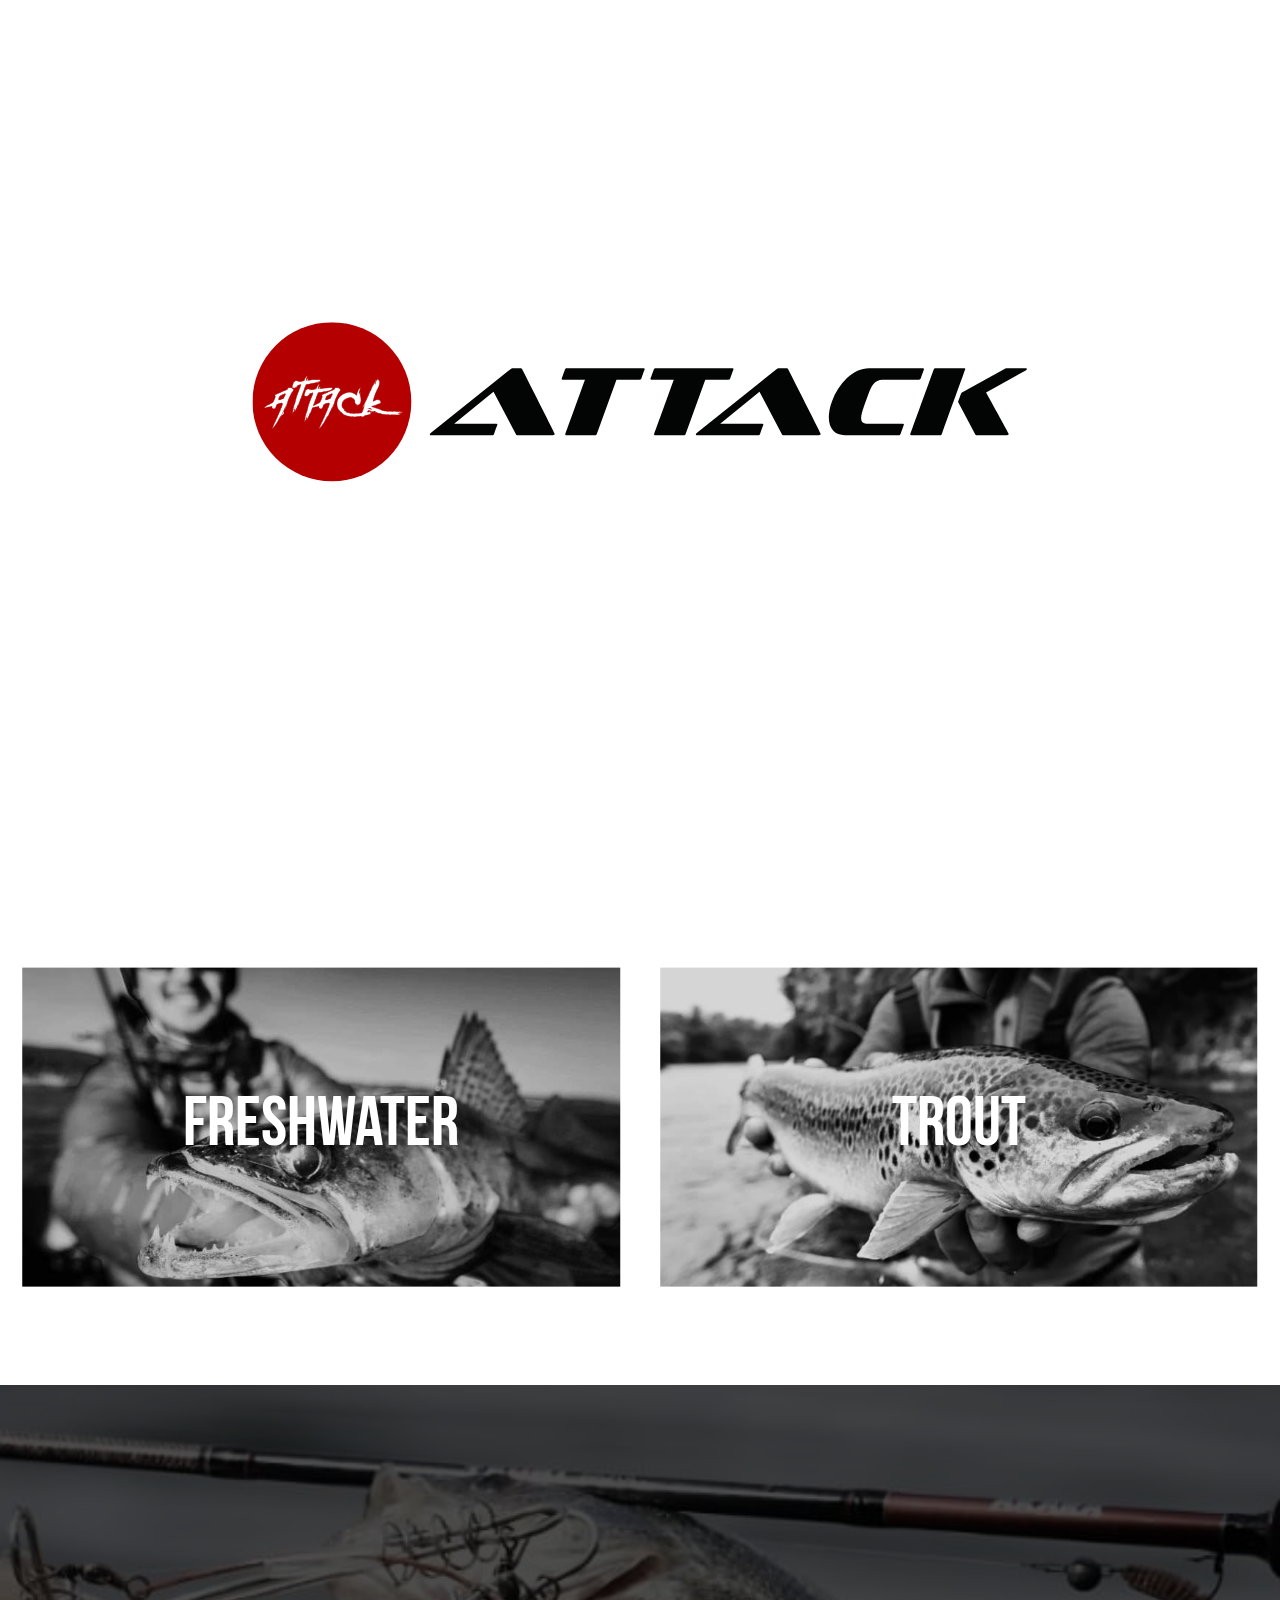
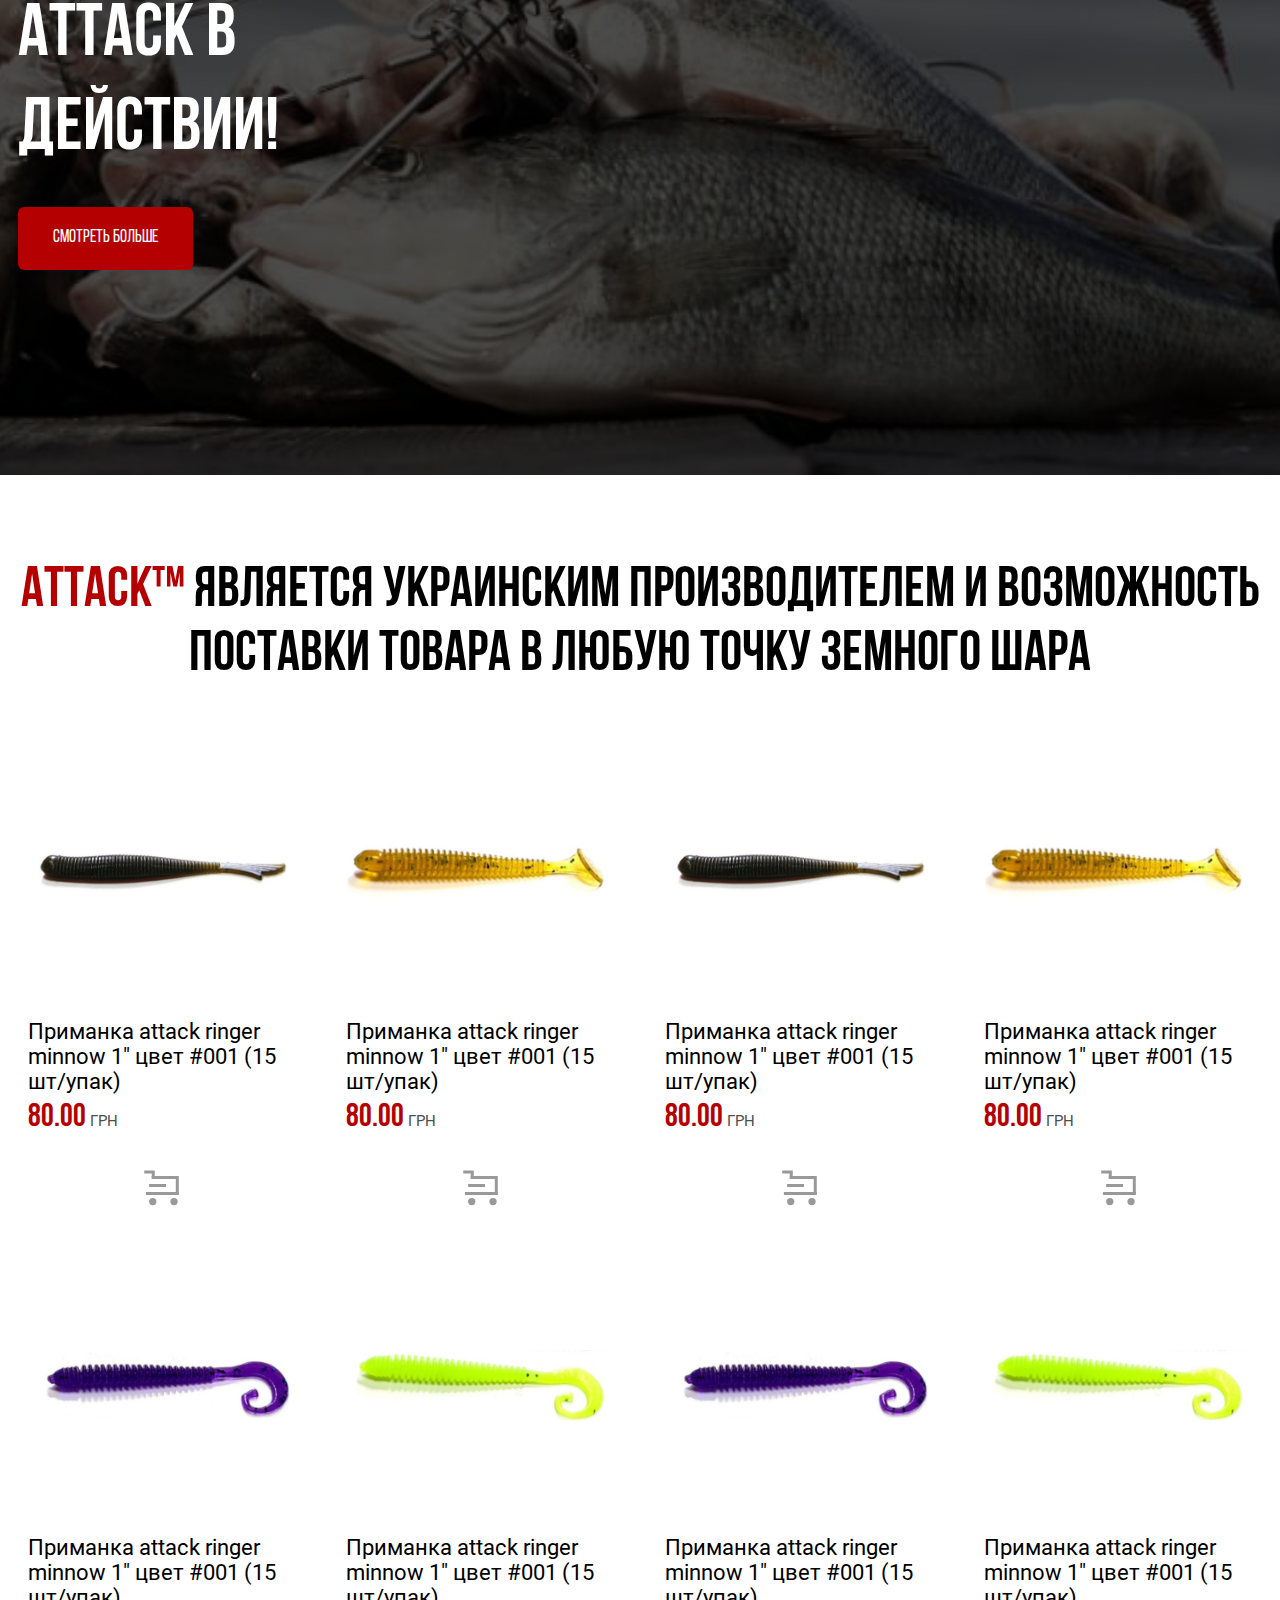
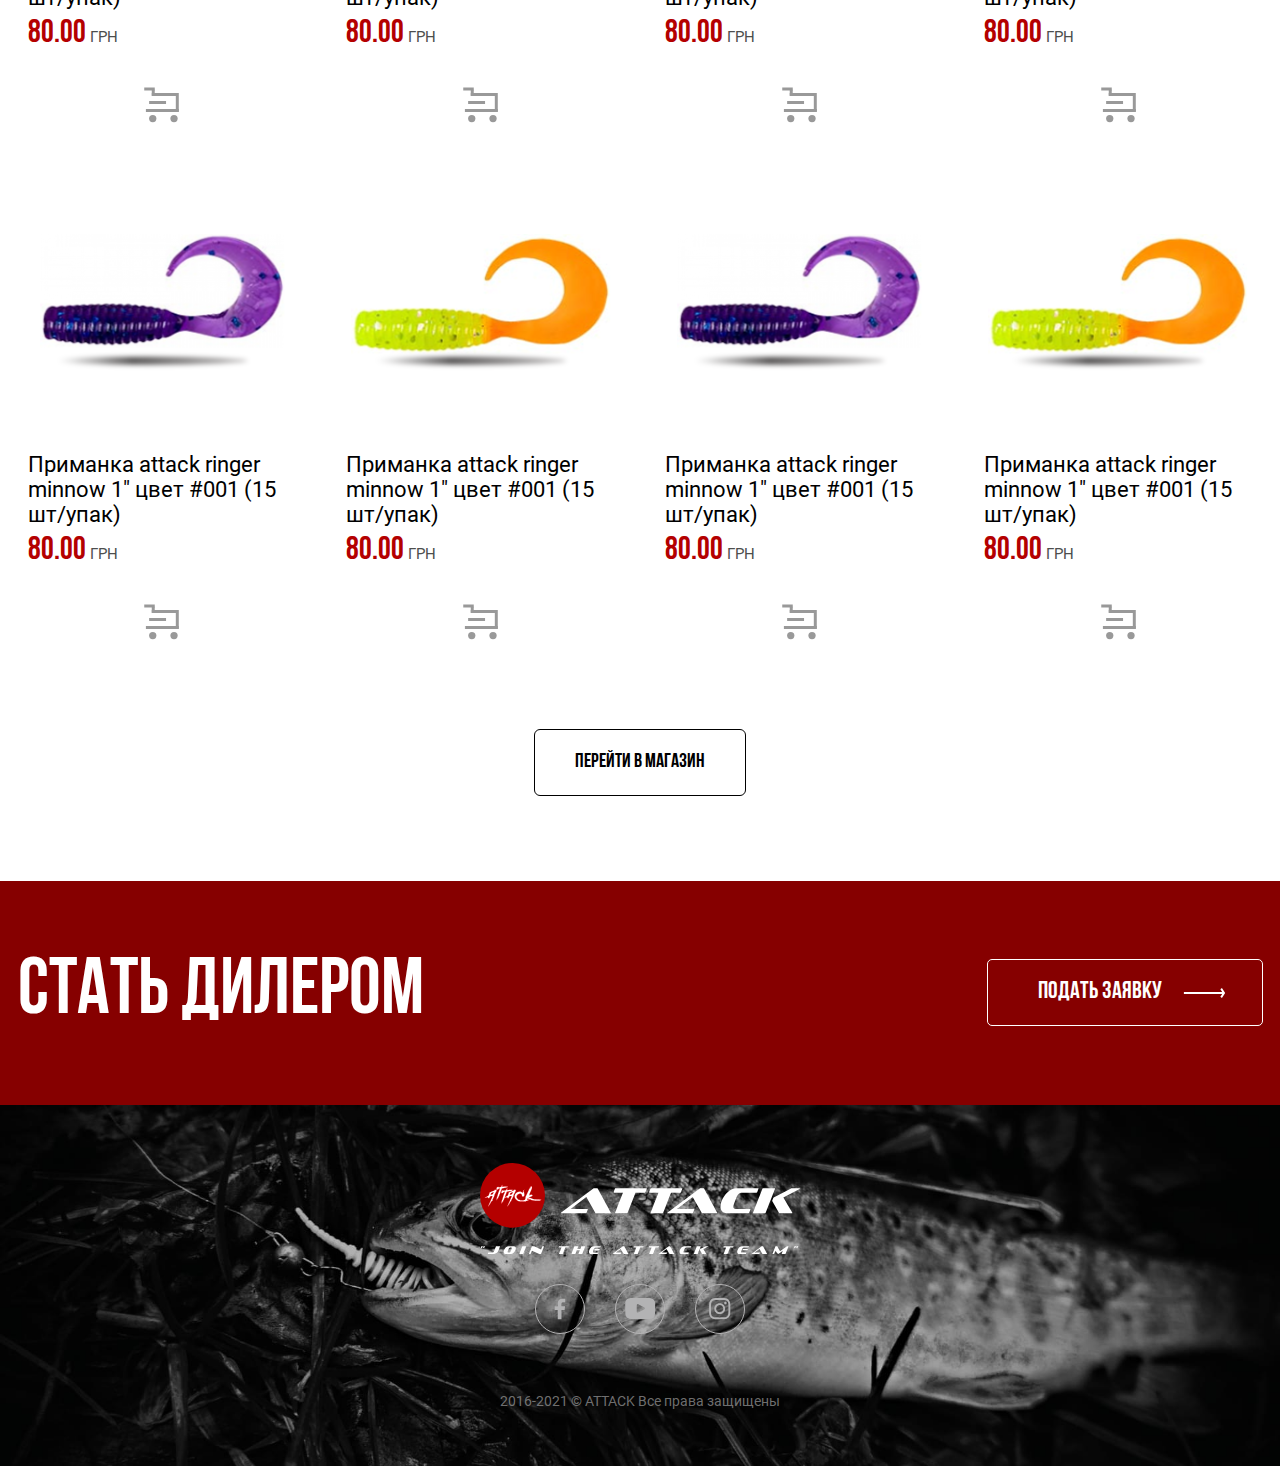
<file: index.html>
<!DOCTYPE html>
<html lang="ru">
	 <head>
	<title>Главная</title>
	<meta charset="UTF-8">
	<link rel="preload" href="fonts/BebasNeue-Bold.woff2" as="font" type="font/woff2" crossorigin>
	<link rel="preload" href="fonts/BebasNeue-Bold.woff" as="font" type="font/woff" crossorigin>
	<link rel="preload" href="fonts/BebasNeue-Regular.woff2" as="font" type="font/woff2" crossorigin>
	<link rel="preload" href="fonts/BebasNeue-Regular.woff" as="font" type="font/woff" crossorigin>
	<link rel="preload" href="fonts/Roboto-Bold.woff2" as="font" type="font/woff2" crossorigin>
	<link rel="preload" href="fonts/Roboto-Bold.woff" as="font" type="font/woff" crossorigin>
	<link rel="preload" href="fonts/Roboto-Light.woff2" as="font" type="font/woff2" crossorigin>
	<link rel="preload" href="fonts/Roboto-Light.woff" as="font" type="font/woff" crossorigin>
	<link rel="preload" href="fonts/Roboto-Regular.woff2" as="font" type="font/woff2" crossorigin>
	<link rel="preload" href="fonts/Roboto-Regular.woff" as="font" type="font/woff" crossorigin>
	<link rel="preload" href="fonts/Sofachrome.woff2" as="font" type="font/woff2" crossorigin>
	<link rel="preload" href="fonts/Sofachrome.woff" as="font" type="font/woff" crossorigin>
	<link rel="stylesheet" href="css/style.min.css">
	<link rel="shortcut icon" href="favicon.ico">
	<meta name="viewport" content="width=device-width, initial-scale=1.0">
</head>
	<body>
		<div class="mobile-menu">
			<div class="mobile-menu__close"></div>
		</div>
		<div class="wrapper">
			<section class="greeting">
	<img src="img/logo.svg" alt="">
</section>
<header class="header">
	<a href="index.html" class="header__logo"><img src="img/logo.svg" alt=""></a>
	<div class="header__content">
		<nav class="header__menu" data-da=".mobile-menu,991.98,1">
			<ul>
				<li><a href="index.html" class="header__link _active">Главная</a></li>
				<li><a href="catalog.html" class="header__link">Магазин</a></li>
				<li><a href="media.html" class="header__link">Медиа</a></li>
				<li><a href="contacts.html" class="header__link">Контакты</a></li>
			</ul>
		</nav>
		<a href="#basket" class="header__basket _popup-link">
			<img src="img/icons/basket-b.svg" alt="">
			<span></span>
		</a>
		<div class="header__socials" data-da=".mobile-menu,767.98,2">
			<a href="#" class="header__soacial header__soacial_f">
				<svg width="100%" height="100%" viewBox="0 0 13 26" version="1.1" xmlns="http://www.w3.org/2000/svg" xmlns:xlink="http://www.w3.org/1999/xlink" xml:space="preserve" xmlns:serif="http://www.serif.com/" style="fill-rule:evenodd;clip-rule:evenodd;stroke-linejoin:round;stroke-miterlimit:2;">
					<g transform="matrix(1,0,0,1,-3824,-61)"><g transform="matrix(1.71411,0,0,1.71411,1434.99,170.687)"><g transform="matrix(0.673813,0,0,0.673813,1393.83,-63.5511)"><path d="M7.012,21.001L7.012,11.513L10.195,11.513L10.672,7.813L7.012,7.813L7.012,5.454C7.012,4.384 7.309,3.653 8.844,3.653L10.801,3.653L10.801,0.345C10.461,0.302 9.301,0.2 7.949,0.2C5.125,0.2 3.191,1.923 3.191,5.087L3.191,7.813L0,7.813L0,11.513L3.191,11.513L3.191,21.001L7.012,21.001Z" style="fill-rule:nonzero;" fill="#000"/></g></g></g>
				</svg>
			</a>
			<a href="#" class="header__soacial header__soacial_y">
				<svg width="100%" height="100%" viewBox="0 0 35 25" version="1.1" xmlns="http://www.w3.org/2000/svg" xmlns:xlink="http://www.w3.org/1999/xlink" xml:space="preserve" xmlns:serif="http://www.serif.com/" style="fill-rule:evenodd;clip-rule:evenodd;stroke-linejoin:round;stroke-miterlimit:2;">
					<g transform="matrix(1,0,0,1,-3860,-62)"><g transform="matrix(1.71411,0,0,1.71411,1434.99,170.687)"><g transform="matrix(0.0800736,0,0,0.0800736,1415.14,-63.4012)"><path d="M238.332,15.448C229.383,4.807 212.855,0.467 181.289,0.467L66.707,0.467C34.422,0.467 17.613,5.088 8.695,16.416C0,27.463 0,43.741 0,66.268L0,109.202C0,152.842 10.316,174.998 66.707,174.998L181.289,174.998C208.664,174.998 223.832,171.17 233.645,161.78C243.707,152.147 248,136.424 248,109.202L248,66.268C248,42.51 247.328,26.139 238.332,15.448ZM159.219,93.663L107.188,120.854C106.023,121.463 104.75,121.764 103.48,121.764C102.043,121.764 100.605,121.377 99.336,120.608C96.941,119.159 95.48,116.561 95.48,113.764L95.48,59.553C95.48,56.76 96.938,54.166 99.328,52.717C101.719,51.264 104.688,51.166 107.168,52.455L159.199,79.471C161.844,80.846 163.508,83.577 163.512,86.561C163.516,89.545 161.859,92.28 159.219,93.663Z" style="fill-rule:nonzero;" fill="#000"/></g></g></g>
				</svg>
			</a>
			<a href="#" class="header__soacial header__soacial_i">
				<svg width="100%" height="100%" viewBox="0 0 25 25" version="1.1" xmlns="http://www.w3.org/2000/svg" xmlns:xlink="http://www.w3.org/1999/xlink" xml:space="preserve" xmlns:serif="http://www.serif.com/" style="fill-rule:evenodd;clip-rule:evenodd;stroke-linejoin:round;stroke-miterlimit:2;">
					<g transform="matrix(1,0,0,1,-3919,-62)"><g transform="matrix(1.71411,0,0,1.71411,1434.99,170.687)"><g transform="matrix(0.0275868,0,0,0.0162685,1449.19,-163.123)"><g transform="matrix(1,0,0,1.69572,0,6130.43)"><path d="M510.5,150.234C509.305,123.086 504.914,104.418 498.621,88.242C492.133,71.074 482.152,55.703 469.074,42.926C456.293,29.945 440.82,19.863 423.852,13.477C407.582,7.188 389.016,2.797 361.863,1.598C334.508,0.301 325.824,0 256.449,0C187.07,0 178.387,0.301 151.133,1.496C123.98,2.695 105.316,7.09 89.145,13.375C71.973,19.863 56.602,29.848 43.82,42.926C30.844,55.703 20.766,71.176 14.375,88.145C8.086,104.418 3.695,122.984 2.496,150.133C1.199,177.488 0.898,186.172 0.898,255.551C0.898,324.926 1.199,333.613 2.395,360.863C3.594,388.016 7.988,406.684 14.277,422.855C20.766,440.027 30.844,455.398 43.82,468.176C56.602,481.152 72.074,491.238 89.043,497.625C105.316,503.914 123.879,508.305 151.035,509.5C178.285,510.703 186.973,511 256.351,511C325.727,511 334.41,510.703 361.664,509.5C388.816,508.305 407.48,503.914 423.652,497.625C457.996,484.348 485.145,457.195 498.422,422.855C504.711,406.586 509.105,388.016 510.301,360.863C511.5,333.613 511.797,324.926 511.797,255.551C511.797,186.172 511.695,177.488 510.5,150.234ZM464.484,358.867C463.383,383.824 459.191,397.301 455.699,406.285C447.113,428.547 429.445,446.215 407.184,454.801C398.199,458.293 384.625,462.484 359.766,463.582C332.812,464.781 324.73,465.078 256.551,465.078C188.367,465.078 180.184,464.781 153.328,463.582C128.371,462.484 114.895,458.293 105.91,454.801C94.832,450.707 84.75,444.219 76.566,435.734C68.082,427.445 61.59,417.465 57.496,406.387C54.004,397.402 49.812,383.824 48.715,358.969C47.516,332.016 47.219,323.93 47.219,255.75C47.219,187.566 47.516,179.383 48.715,152.531C49.812,127.574 54.004,114.102 57.496,105.117C61.59,94.035 68.082,83.953 76.668,75.766C84.949,67.281 94.93,60.793 106.012,56.699C114.996,53.207 128.574,49.016 153.43,47.914C180.383,46.719 188.469,46.418 256.644,46.418C324.93,46.418 333.012,46.719 359.867,47.914C384.824,49.016 398.301,53.207 407.285,56.699C418.363,60.793 428.445,67.281 436.629,75.766C445.117,84.051 451.605,94.035 455.699,105.117C459.191,114.102 463.383,127.672 464.484,152.531C465.68,179.484 465.98,187.566 465.98,255.75C465.98,323.93 465.68,331.914 464.484,358.867Z" style="fill-rule:nonzero;" fill="#000"/></g><g transform="matrix(1,0,0,1.69572,0,6130.43)"><path d="M256.449,124.281C183.977,124.281 125.18,183.074 125.18,255.551C125.18,328.023 183.977,386.82 256.449,386.82C328.922,386.82 387.715,328.023 387.715,255.551C387.715,183.074 328.922,124.281 256.449,124.281ZM256.449,340.699C209.434,340.699 171.297,302.57 171.297,255.551C171.297,208.531 209.434,170.398 256.449,170.398C303.465,170.398 341.598,208.531 341.598,255.551C341.598,302.57 303.465,340.699 256.449,340.699Z" style="fill-rule:nonzero;" fill="#000"/></g><g transform="matrix(1,0,0,1.69572,0,6130.43)"><path d="M423.555,119.09C423.555,136.016 409.832,149.734 392.906,149.734C375.984,149.734 362.262,136.016 362.262,119.09C362.262,102.164 375.984,88.445 392.906,88.445C409.832,88.445 423.555,102.164 423.555,119.09Z" style="fill-rule:nonzero;" fill="#000"/></g></g></g></g>
				</svg>
			</a>
		</div>
		<div class="header__lang" data-da=".mobile-menu,991.98,3"><span>EN</span></div>
		<div class="icon-menu">
			<span></span>
			<span></span>
			<span></span>
		</div>
	</div>
</header>

			<main class="page">

				<section class="banner">
					<div class="banner__sliders _swiper">
						
						<div class="banner__slide">
							<div class="banner__image parallaxBanner" data-type="top" data-speed="5">
								<picture>
									<source srcset="img/slider/slide-image-mob-02.jpg" media="(max-width: 479.98px)">
									<img src="img/slider/slide-image02.jpg" alt="">
								</picture>
							</div>
							<h2 class="banner__title _anim-items">Силиконовые приманки</h2>
							<a href="catalog.html" class="banner__button _anim-items"><span>перейти в магазин</span></a>
						</div>

						<div class="banner__slide">
							<div class="banner__image parallaxBanner" data-type="top" data-speed="5">
								<picture>
									<source srcset="img/slider/slide-image-mob-03.jpg" media="(max-width: 479.98px)">
									<img src="img/slider/slide-image03.jpg" alt="">
								</picture>
							</div>
							<h2 class="banner__title _anim-items">Силиконовые приманки</h2>
							<a href="catalog.html" class="banner__button _anim-items"><span>перейти в магазин</span></a>
						</div>

						<div class="banner__slide">
							<div class="banner__image parallaxBanner" data-type="top" data-speed="5">
								<picture>
									<source srcset="img/slider/slide-image-mob-04.jpg" media="(max-width: 479.98px)">
									<img src="img/slider/slide-image04.jpg" alt="">
								</picture>
							</div>
							<h2 class="banner__title _anim-items">Силиконовые приманки</h2>
							<a href="catalog.html" class="banner__button _anim-items"><span>перейти в магазин</span></a>
						</div>

						<div class="banner__slide">
							<div class="banner__image parallaxBanner" data-type="top" data-speed="5">
								<picture>
									<source srcset="img/slider/slide-image-mob-05.jpg" media="(max-width: 479.98px)">
									<img src="img/slider/slide-image05.jpg" alt="">
								</picture>
							</div>
							<h2 class="banner__title _anim-items">Силиконовые приманки</h2>
							<a href="catalog.html" class="banner__button _anim-items"><span>перейти в магазин</span></a>
						</div>

					</div>
					<div class="banner__pagination"></div>
				</section>

				<section class="main-catalog">
					<div class="main-catalog__container">
						<div class="main-catalog__content">
							<div class="main-catalog__item">
								<div class="main-catalog__image"><img src="img/main/freshwater.jpg" alt=""></div>
								<h3>
									<div class="main-catalog__wrap"></div>
									<a href="freshwater.html" class="main-catalog__title">freshwater</a>
								</h3>
							</div>
							<div class="main-catalog__item">
								<div class="main-catalog__image"><img src="img/main/trout.jpg" alt=""></div>
								<h3>
									<div class="main-catalog__wrap"></div>
									<a href="trout.html" class="main-catalog__title">trout</a>
								</h3>
							</div>
						</div>
					</div>
				</section>

				<section class="main-media parallaxMedia" data-type="background" data-speed="8">
					<div class="main-media__wrapper">
						<div class="main-media__container">
							<div class="main-media__content">
								<h2 class="main-media__title">ATTACK В ДЕЙСТВИИ!</h2>
								<a href="media.html" class="main-media__button">смотреть больше</a>
							</div>
							<div class="main-media__video" data-da=".main-media__content,767.98,1">
								<iframe src="https://www.youtube.com/embed/QbZaYpNuA_Y" frameborder="0" allow="accelerometer; autoplay; clipboard-write; encrypted-media; gyroscope; picture-in-picture" allowfullscreen></iframe>
							</div>
						</div>
					</div>
				</section>

				<section class="catalog-product">
					<div class="catalog-product__container">
						<h2 class="catalog-product__title"><span>ATTACK™</span> является украинским производителем и возможность поставки товара в любую точку земного шара</h2>
						<div class="catalog-product__body">
							<div class="catalog-product__item item-product">
								<div class="item-product__wrapper">
									<a href="product.html" class="item-product__image"><img src="img/product/product-image01.png" alt=""></a>
									<p class="item-product__text">Приманка attack ringer minnow  1" цвет #001 (15 шт/упак)</p>
									<p class="item-product__cost"><span>80.00</span> грн</p>
									<div class="item-product__basket"><img src="img/icons/basket.svg" alt=""></div>
								</div>
							</div>
							<div class="catalog-product__item item-product">
								<div class="item-product__wrapper">
									<a href="product.html" class="item-product__image"><img src="img/product/product-image02.png" alt=""></a>
									<p class="item-product__text">Приманка attack ringer minnow 1" цвет #001 (15 шт/упак)</p>
									<p class="item-product__cost"><span>80.00</span> грн</p>
									<div class="item-product__basket"><img src="img/icons/basket.svg" alt=""></div>
								</div>
							</div>
							<div class="catalog-product__item item-product">
								<div class="item-product__wrapper">
									<a href="product.html" class="item-product__image"><img src="img/product/product-image01.png" alt=""></a>
									<p class="item-product__text">Приманка attack ringer minnow 1" цвет #001 (15 шт/упак)</p>
									<p class="item-product__cost"><span>80.00</span> грн</p>
									<div class="item-product__basket"><img src="img/icons/basket.svg" alt=""></div>
								</div>
							</div>
							<div class="catalog-product__item item-product">
								<div class="item-product__wrapper">
									<a href="product.html" class="item-product__image"><img src="img/product/product-image02.png" alt=""></a>
									<p class="item-product__text">Приманка attack ringer minnow 1" цвет #001 (15 шт/упак)</p>
									<p class="item-product__cost"><span>80.00</span> грн</p>
									<div class="item-product__basket"><img src="img/icons/basket.svg" alt=""></div>
								</div>
							</div>
							<div class="catalog-product__item item-product">
								<div class="item-product__wrapper">
									<a href="product.html" class="item-product__image"><img src="img/product/product-image03.png" alt=""></a>
									<p class="item-product__text">Приманка attack ringer minnow 1" цвет #001 (15 шт/упак)</p>
									<p class="item-product__cost"><span>80.00</span> грн</p>
									<div class="item-product__basket"><img src="img/icons/basket.svg" alt=""></div>
								</div>
							</div>
							<div class="catalog-product__item item-product">
								<div class="item-product__wrapper">
									<a href="product.html" class="item-product__image"><img src="img/product/product-image04.png" alt=""></a>
									<p class="item-product__text">Приманка attack ringer minnow 1" цвет #001 (15 шт/упак)</p>
									<p class="item-product__cost"><span>80.00</span> грн</p>
									<div class="item-product__basket"><img src="img/icons/basket.svg" alt=""></div>
								</div>
							</div>
							<div class="catalog-product__item item-product">
								<div class="item-product__wrapper">
									<a href="product.html" class="item-product__image"><img src="img/product/product-image03.png" alt=""></a>
									<p class="item-product__text">Приманка attack ringer minnow 1" цвет #001 (15 шт/упак)</p>
									<p class="item-product__cost"><span>80.00</span> грн</p>
									<div class="item-product__basket"><img src="img/icons/basket.svg" alt=""></div>
								</div>
							</div>
							<div class="catalog-product__item item-product">
								<div class="item-product__wrapper">
									<a href="product.html" class="item-product__image"><img src="img/product/product-image04.png" alt=""></a>
									<p class="item-product__text">Приманка attack ringer minnow 1" цвет #001 (15 шт/упак)</p>
									<p class="item-product__cost"><span>80.00</span> грн</p>
									<div class="item-product__basket"><img src="img/icons/basket.svg" alt=""></div>
								</div>
							</div>
							<div class="catalog-product__item item-product">
								<div class="item-product__wrapper">
									<a href="product.html" class="item-product__image"><img src="img/product/product-image05.png" alt=""></a>
									<p class="item-product__text">Приманка attack ringer minnow 1" цвет #001 (15 шт/упак)</p>
									<p class="item-product__cost"><span>80.00</span> грн</p>
									<div class="item-product__basket"><img src="img/icons/basket.svg" alt=""></div>
								</div>
							</div>
							<div class="catalog-product__item item-product">
								<div class="item-product__wrapper">
									<a href="product.html" class="item-product__image"><img src="img/product/product-image06.png" alt=""></a>
									<p class="item-product__text">Приманка attack ringer minnow 1" цвет #001 (15 шт/упак)</p>
									<p class="item-product__cost"><span>80.00</span> грн</p>
									<div class="item-product__basket"><img src="img/icons/basket.svg" alt=""></div>
								</div>
							</div>
							<div class="catalog-product__item item-product">
								<div class="item-product__wrapper">
									<a href="product.html" class="item-product__image"><img src="img/product/product-image05.png" alt=""></a>
									<p class="item-product__text">Приманка attack ringer minnow 1" цвет #001 (15 шт/упак)</p>
									<p class="item-product__cost"><span>80.00</span> грн</p>
									<div class="item-product__basket"><img src="img/icons/basket.svg" alt=""></div>
								</div>
							</div>
							<div class="catalog-product__item item-product">
								<div class="item-product__wrapper">
									<a href="product.html" class="item-product__image"><img src="img/product/product-image06.png" alt=""></a>
									<p class="item-product__text">Приманка attack ringer minnow 1" цвет #001 (15 шт/упак)</p>
									<p class="item-product__cost"><span>80.00</span> грн</p>
									<div class="item-product__basket"><img src="img/icons/basket.svg" alt=""></div>
								</div>
							</div>
						</div>
						<a href="catalog.html" class="catalog-product__button"><span>Перейти в магазин</span></a>
					</div>
				</section>

				<section class="dealer">
					<div class="dealer__container">
						<h2 class="dealer__title">СТАТЬ ДИЛЕРОМ</h2>
						<a href="application.html" class="dealer__button"><span>подать заявку</span></a>
					</div>
				</section>

			</main>
			<footer class="footer">
	<div class="footer__wrapper">
		<div class="footer__container">
			<a href="index.html" class="footer__logo"><img src="img/logo-footer.svg" alt=""></a>
			<div class="footer__socials">
				<a href="#" class="footer__social footer__social_f">
					<svg width="100%" height="100%" viewBox="0 0 13 26" version="1.1" xmlns="http://www.w3.org/2000/svg" xmlns:xlink="http://www.w3.org/1999/xlink" xml:space="preserve" xmlns:serif="http://www.serif.com/" style="fill-rule:evenodd;clip-rule:evenodd;stroke-linejoin:round;stroke-miterlimit:2;">
						<g transform="matrix(1,0,0,1,-3824,-61)"><g transform="matrix(1.71411,0,0,1.71411,1434.99,170.687)"><g transform="matrix(0.673813,0,0,0.673813,1393.83,-63.5511)"><path d="M7.012,21.001L7.012,11.513L10.195,11.513L10.672,7.813L7.012,7.813L7.012,5.454C7.012,4.384 7.309,3.653 8.844,3.653L10.801,3.653L10.801,0.345C10.461,0.302 9.301,0.2 7.949,0.2C5.125,0.2 3.191,1.923 3.191,5.087L3.191,7.813L0,7.813L0,11.513L3.191,11.513L3.191,21.001L7.012,21.001Z" style="fill-rule:nonzero;" fill="#B3B3B4"/></g></g></g>
					</svg>
				</a>
				<a href="#" class="footer__social footer__social_y">
					<svg width="100%" height="100%" viewBox="0 0 35 25" version="1.1" xmlns="http://www.w3.org/2000/svg" xmlns:xlink="http://www.w3.org/1999/xlink" xml:space="preserve" xmlns:serif="http://www.serif.com/" style="fill-rule:evenodd;clip-rule:evenodd;stroke-linejoin:round;stroke-miterlimit:2;">
						<g transform="matrix(1,0,0,1,-3860,-62)"><g transform="matrix(1.71411,0,0,1.71411,1434.99,170.687)"><g transform="matrix(0.0800736,0,0,0.0800736,1415.14,-63.4012)"><path d="M238.332,15.448C229.383,4.807 212.855,0.467 181.289,0.467L66.707,0.467C34.422,0.467 17.613,5.088 8.695,16.416C0,27.463 0,43.741 0,66.268L0,109.202C0,152.842 10.316,174.998 66.707,174.998L181.289,174.998C208.664,174.998 223.832,171.17 233.645,161.78C243.707,152.147 248,136.424 248,109.202L248,66.268C248,42.51 247.328,26.139 238.332,15.448ZM159.219,93.663L107.188,120.854C106.023,121.463 104.75,121.764 103.48,121.764C102.043,121.764 100.605,121.377 99.336,120.608C96.941,119.159 95.48,116.561 95.48,113.764L95.48,59.553C95.48,56.76 96.938,54.166 99.328,52.717C101.719,51.264 104.688,51.166 107.168,52.455L159.199,79.471C161.844,80.846 163.508,83.577 163.512,86.561C163.516,89.545 161.859,92.28 159.219,93.663Z" style="fill-rule:nonzero;" fill="#B3B3B4"/></g></g></g>
					</svg>
				</a>
				<a href="#" class="footer__social footer__social_i">
					<svg width="100%" height="100%" viewBox="0 0 25 25" version="1.1" xmlns="http://www.w3.org/2000/svg" xmlns:xlink="http://www.w3.org/1999/xlink" xml:space="preserve" xmlns:serif="http://www.serif.com/" style="fill-rule:evenodd;clip-rule:evenodd;stroke-linejoin:round;stroke-miterlimit:2;">
						<g transform="matrix(1,0,0,1,-3919,-62)"><g transform="matrix(1.71411,0,0,1.71411,1434.99,170.687)"><g transform="matrix(0.0275868,0,0,0.0162685,1449.19,-163.123)"><g transform="matrix(1,0,0,1.69572,0,6130.43)"><path d="M510.5,150.234C509.305,123.086 504.914,104.418 498.621,88.242C492.133,71.074 482.152,55.703 469.074,42.926C456.293,29.945 440.82,19.863 423.852,13.477C407.582,7.188 389.016,2.797 361.863,1.598C334.508,0.301 325.824,0 256.449,0C187.07,0 178.387,0.301 151.133,1.496C123.98,2.695 105.316,7.09 89.145,13.375C71.973,19.863 56.602,29.848 43.82,42.926C30.844,55.703 20.766,71.176 14.375,88.145C8.086,104.418 3.695,122.984 2.496,150.133C1.199,177.488 0.898,186.172 0.898,255.551C0.898,324.926 1.199,333.613 2.395,360.863C3.594,388.016 7.988,406.684 14.277,422.855C20.766,440.027 30.844,455.398 43.82,468.176C56.602,481.152 72.074,491.238 89.043,497.625C105.316,503.914 123.879,508.305 151.035,509.5C178.285,510.703 186.973,511 256.351,511C325.727,511 334.41,510.703 361.664,509.5C388.816,508.305 407.48,503.914 423.652,497.625C457.996,484.348 485.145,457.195 498.422,422.855C504.711,406.586 509.105,388.016 510.301,360.863C511.5,333.613 511.797,324.926 511.797,255.551C511.797,186.172 511.695,177.488 510.5,150.234ZM464.484,358.867C463.383,383.824 459.191,397.301 455.699,406.285C447.113,428.547 429.445,446.215 407.184,454.801C398.199,458.293 384.625,462.484 359.766,463.582C332.812,464.781 324.73,465.078 256.551,465.078C188.367,465.078 180.184,464.781 153.328,463.582C128.371,462.484 114.895,458.293 105.91,454.801C94.832,450.707 84.75,444.219 76.566,435.734C68.082,427.445 61.59,417.465 57.496,406.387C54.004,397.402 49.812,383.824 48.715,358.969C47.516,332.016 47.219,323.93 47.219,255.75C47.219,187.566 47.516,179.383 48.715,152.531C49.812,127.574 54.004,114.102 57.496,105.117C61.59,94.035 68.082,83.953 76.668,75.766C84.949,67.281 94.93,60.793 106.012,56.699C114.996,53.207 128.574,49.016 153.43,47.914C180.383,46.719 188.469,46.418 256.644,46.418C324.93,46.418 333.012,46.719 359.867,47.914C384.824,49.016 398.301,53.207 407.285,56.699C418.363,60.793 428.445,67.281 436.629,75.766C445.117,84.051 451.605,94.035 455.699,105.117C459.191,114.102 463.383,127.672 464.484,152.531C465.68,179.484 465.98,187.566 465.98,255.75C465.98,323.93 465.68,331.914 464.484,358.867Z" style="fill-rule:nonzero;" fill="#B3B3B4"/></g><g transform="matrix(1,0,0,1.69572,0,6130.43)"><path d="M256.449,124.281C183.977,124.281 125.18,183.074 125.18,255.551C125.18,328.023 183.977,386.82 256.449,386.82C328.922,386.82 387.715,328.023 387.715,255.551C387.715,183.074 328.922,124.281 256.449,124.281ZM256.449,340.699C209.434,340.699 171.297,302.57 171.297,255.551C171.297,208.531 209.434,170.398 256.449,170.398C303.465,170.398 341.598,208.531 341.598,255.551C341.598,302.57 303.465,340.699 256.449,340.699Z" style="fill-rule:nonzero;" fill="#B3B3B4"/></g><g transform="matrix(1,0,0,1.69572,0,6130.43)"><path d="M423.555,119.09C423.555,136.016 409.832,149.734 392.906,149.734C375.984,149.734 362.262,136.016 362.262,119.09C362.262,102.164 375.984,88.445 392.906,88.445C409.832,88.445 423.555,102.164 423.555,119.09Z" style="fill-rule:nonzero;" fill="#B3B3B4"/></g></g></g></g>
					</svg>
				</a>
			</div>
			<div class="footer__copyright">2016-2021 © ATTACK Все права защищены</div>
		</div>
	</div>
</footer>
		</div>
		<div class="popup popup_basket">
	<div class="popup__content">
		<div class="popup__body">
			<div class="popup__close"></div>
			<h2 class="popup_basket__title">корзина</h2>
			<table class="popup_basket__table">
				<thead>
					<tr>
						<th>Название</th>
						<th>Цена</th>
						<th>Кол-во</th>
						<th>Сумма</th>
						<th class="th-del"></th>
					</tr>
				</thead>
				<tbody>
					<tr>
						<td class="td-name">Приманка ATTACK Curly Twister 0,7" цвет #006</td>
						<td class="td-unit-price"><strong>10000</strong> грн</td>
						<td class="td-quantity"><input type="number" name="quantity" value="5" class="input input_quantity"></td>
						<td class="td-price"><strong>50000</strong> грн</td>
						<td class="td-del"><img src="img/icons/basket-del.svg" alt=""></td>
					</tr>
				</tbody>
			</table>
			<p class="popup_basket__cost">Всего: <span>500</span> грн</p>
			<form action="#" class="popup-basket__form form">
				<h2 class="form__title">Оформить заказ</h2>
				<div class="form__block">
					<div class="form__line form__line_1">
						<label for="name-order" class="form__label"><span>*</span>Имя</label>
						<input id="name-order" name="name" type="text" class="input _req" autocomplete="off" data-value="введите имя получателя">
					</div>
					<div class="form__line">
						<label for="surname-order" class="form__label"><span>*</span>Фамилия</label>
						<input id="surname-order" name="surname" type="text" class="input _req" autocomplete="off" data-value="введите фамилию получателя">
					</div>
				</div>
				<div class="form__line">
					<label for="phone-order" class="form__label"><span>*</span>телефон</label>
					<input id="phone-order" name="phone" type="text" class="input _req _phone" autocomplete="off" data-value="введите контактный номер телефона">
				</div>
				<div class="form__line">
					<label for="adres-order" class="form__label">Адрес доставки</label>
					<input id="adres-order" name="adres" type="text" class="input" autocomplete="off" data-value="введите адрес доставки">
				</div>
				<div class="form__line">
					<label for="message-order" class="form__label form__label_text">Ваше сообщение</label>
					<textarea id="message-order" name="message" class="input" autocomplete="off" data-value="введите текст примечания"></textarea>
				</div>
				<button type="submit" class="form__button btn"><span>отправить заказ</span></button>
			</form>
		</div>
	</div>
</div>

		<!--<script src="https://code.jquery.com/jquery-3.5.1.min.js"></script>-->
<script src="js/vendors.min.js"></script>
<script src="js/app.min.js"></script>
	</body>
</html>
</file>
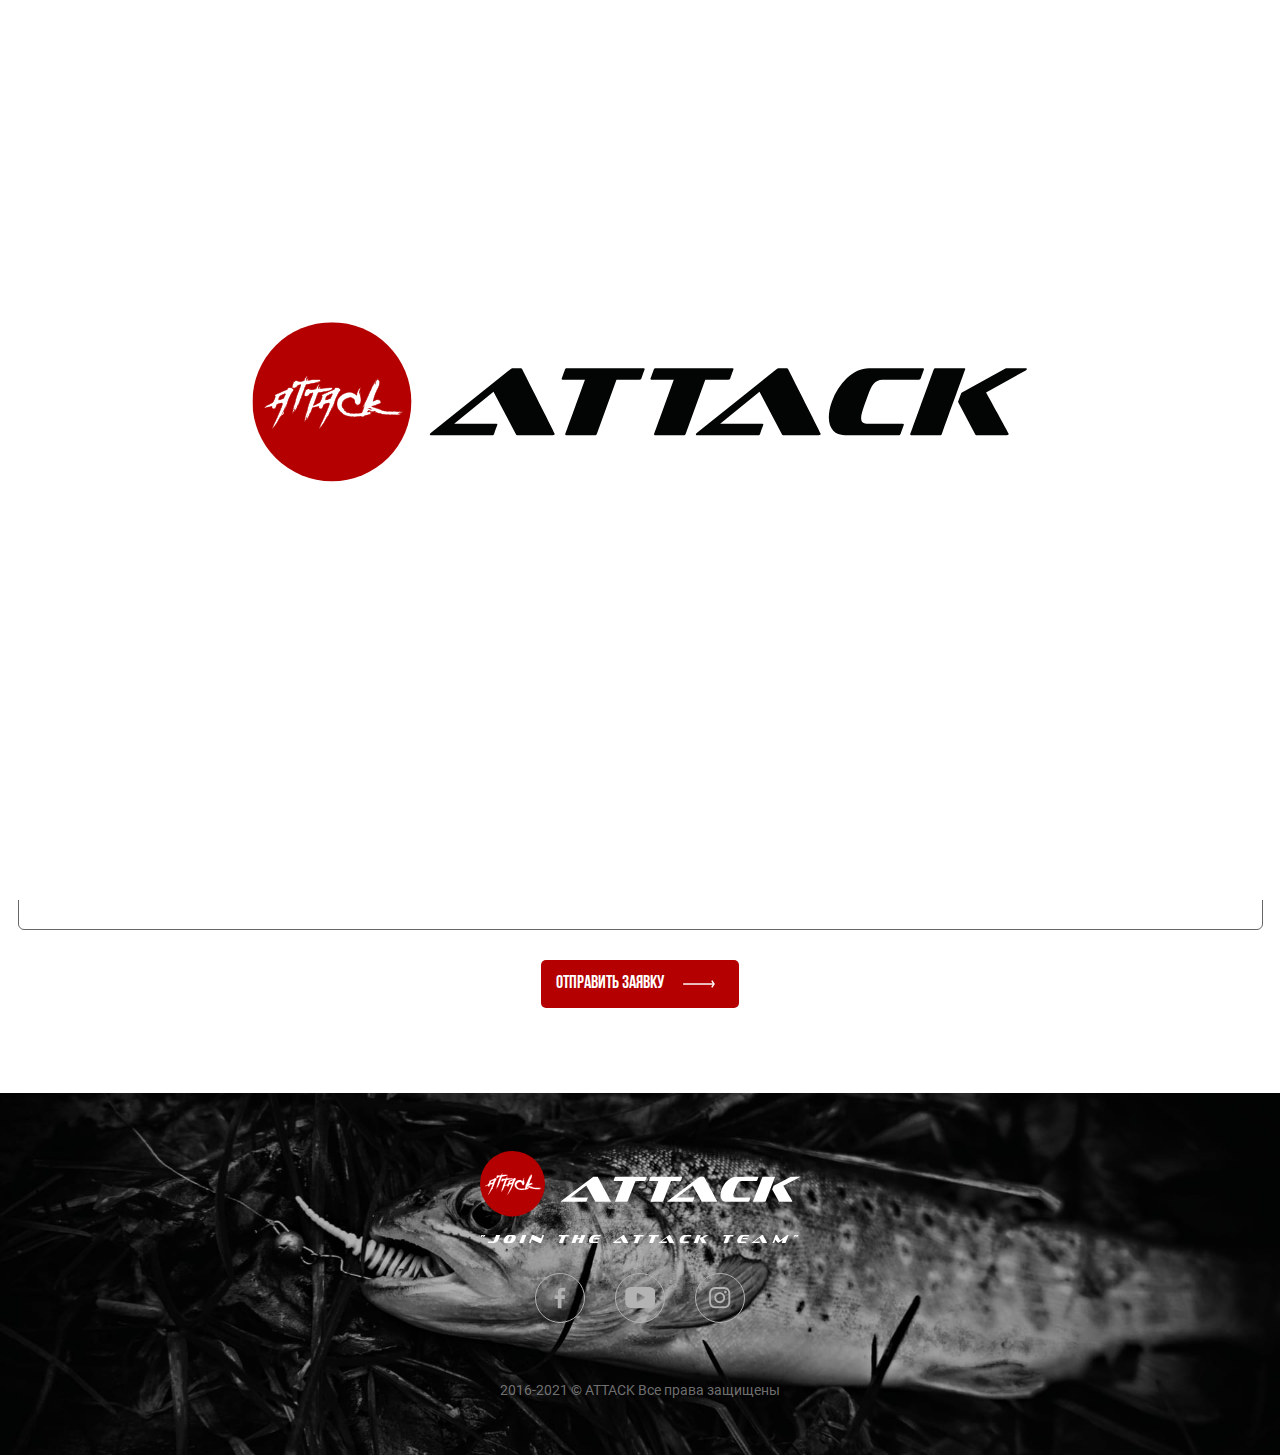
<file: application.html>
<!DOCTYPE html>
<html lang="ru">
	 <head>
	<title>Заявка</title>
	<meta charset="UTF-8">
	<link rel="preload" href="fonts/BebasNeue-Bold.woff2" as="font" type="font/woff2" crossorigin>
	<link rel="preload" href="fonts/BebasNeue-Bold.woff" as="font" type="font/woff" crossorigin>
	<link rel="preload" href="fonts/BebasNeue-Regular.woff2" as="font" type="font/woff2" crossorigin>
	<link rel="preload" href="fonts/BebasNeue-Regular.woff" as="font" type="font/woff" crossorigin>
	<link rel="preload" href="fonts/Roboto-Bold.woff2" as="font" type="font/woff2" crossorigin>
	<link rel="preload" href="fonts/Roboto-Bold.woff" as="font" type="font/woff" crossorigin>
	<link rel="preload" href="fonts/Roboto-Light.woff2" as="font" type="font/woff2" crossorigin>
	<link rel="preload" href="fonts/Roboto-Light.woff" as="font" type="font/woff" crossorigin>
	<link rel="preload" href="fonts/Roboto-Regular.woff2" as="font" type="font/woff2" crossorigin>
	<link rel="preload" href="fonts/Roboto-Regular.woff" as="font" type="font/woff" crossorigin>
	<link rel="preload" href="fonts/Sofachrome.woff2" as="font" type="font/woff2" crossorigin>
	<link rel="preload" href="fonts/Sofachrome.woff" as="font" type="font/woff" crossorigin>
	<link rel="stylesheet" href="css/style.min.css">
	<link rel="shortcut icon" href="favicon.ico">
	<meta name="viewport" content="width=device-width, initial-scale=1.0">
</head>
	<body>
		<div class="mobile-menu">
			<div class="mobile-menu__close"></div>
		</div>
		<div class="wrapper">
			<section class="greeting">
	<img src="img/logo.svg" alt="">
</section>
<header class="header">
	<a href="index.html" class="header__logo"><img src="img/logo.svg" alt=""></a>
	<div class="header__content">
		<nav class="header__menu" data-da=".mobile-menu,991.98,1">
			<ul>
				<li><a href="index.html" class="header__link _active">Главная</a></li>
				<li><a href="catalog.html" class="header__link">Магазин</a></li>
				<li><a href="media.html" class="header__link">Медиа</a></li>
				<li><a href="contacts.html" class="header__link">Контакты</a></li>
			</ul>
		</nav>
		<a href="#basket" class="header__basket _popup-link">
			<img src="img/icons/basket-b.svg" alt="">
			<span></span>
		</a>
		<div class="header__socials" data-da=".mobile-menu,767.98,2">
			<a href="#" class="header__soacial header__soacial_f">
				<svg width="100%" height="100%" viewBox="0 0 13 26" version="1.1" xmlns="http://www.w3.org/2000/svg" xmlns:xlink="http://www.w3.org/1999/xlink" xml:space="preserve" xmlns:serif="http://www.serif.com/" style="fill-rule:evenodd;clip-rule:evenodd;stroke-linejoin:round;stroke-miterlimit:2;">
					<g transform="matrix(1,0,0,1,-3824,-61)"><g transform="matrix(1.71411,0,0,1.71411,1434.99,170.687)"><g transform="matrix(0.673813,0,0,0.673813,1393.83,-63.5511)"><path d="M7.012,21.001L7.012,11.513L10.195,11.513L10.672,7.813L7.012,7.813L7.012,5.454C7.012,4.384 7.309,3.653 8.844,3.653L10.801,3.653L10.801,0.345C10.461,0.302 9.301,0.2 7.949,0.2C5.125,0.2 3.191,1.923 3.191,5.087L3.191,7.813L0,7.813L0,11.513L3.191,11.513L3.191,21.001L7.012,21.001Z" style="fill-rule:nonzero;" fill="#000"/></g></g></g>
				</svg>
			</a>
			<a href="#" class="header__soacial header__soacial_y">
				<svg width="100%" height="100%" viewBox="0 0 35 25" version="1.1" xmlns="http://www.w3.org/2000/svg" xmlns:xlink="http://www.w3.org/1999/xlink" xml:space="preserve" xmlns:serif="http://www.serif.com/" style="fill-rule:evenodd;clip-rule:evenodd;stroke-linejoin:round;stroke-miterlimit:2;">
					<g transform="matrix(1,0,0,1,-3860,-62)"><g transform="matrix(1.71411,0,0,1.71411,1434.99,170.687)"><g transform="matrix(0.0800736,0,0,0.0800736,1415.14,-63.4012)"><path d="M238.332,15.448C229.383,4.807 212.855,0.467 181.289,0.467L66.707,0.467C34.422,0.467 17.613,5.088 8.695,16.416C0,27.463 0,43.741 0,66.268L0,109.202C0,152.842 10.316,174.998 66.707,174.998L181.289,174.998C208.664,174.998 223.832,171.17 233.645,161.78C243.707,152.147 248,136.424 248,109.202L248,66.268C248,42.51 247.328,26.139 238.332,15.448ZM159.219,93.663L107.188,120.854C106.023,121.463 104.75,121.764 103.48,121.764C102.043,121.764 100.605,121.377 99.336,120.608C96.941,119.159 95.48,116.561 95.48,113.764L95.48,59.553C95.48,56.76 96.938,54.166 99.328,52.717C101.719,51.264 104.688,51.166 107.168,52.455L159.199,79.471C161.844,80.846 163.508,83.577 163.512,86.561C163.516,89.545 161.859,92.28 159.219,93.663Z" style="fill-rule:nonzero;" fill="#000"/></g></g></g>
				</svg>
			</a>
			<a href="#" class="header__soacial header__soacial_i">
				<svg width="100%" height="100%" viewBox="0 0 25 25" version="1.1" xmlns="http://www.w3.org/2000/svg" xmlns:xlink="http://www.w3.org/1999/xlink" xml:space="preserve" xmlns:serif="http://www.serif.com/" style="fill-rule:evenodd;clip-rule:evenodd;stroke-linejoin:round;stroke-miterlimit:2;">
					<g transform="matrix(1,0,0,1,-3919,-62)"><g transform="matrix(1.71411,0,0,1.71411,1434.99,170.687)"><g transform="matrix(0.0275868,0,0,0.0162685,1449.19,-163.123)"><g transform="matrix(1,0,0,1.69572,0,6130.43)"><path d="M510.5,150.234C509.305,123.086 504.914,104.418 498.621,88.242C492.133,71.074 482.152,55.703 469.074,42.926C456.293,29.945 440.82,19.863 423.852,13.477C407.582,7.188 389.016,2.797 361.863,1.598C334.508,0.301 325.824,0 256.449,0C187.07,0 178.387,0.301 151.133,1.496C123.98,2.695 105.316,7.09 89.145,13.375C71.973,19.863 56.602,29.848 43.82,42.926C30.844,55.703 20.766,71.176 14.375,88.145C8.086,104.418 3.695,122.984 2.496,150.133C1.199,177.488 0.898,186.172 0.898,255.551C0.898,324.926 1.199,333.613 2.395,360.863C3.594,388.016 7.988,406.684 14.277,422.855C20.766,440.027 30.844,455.398 43.82,468.176C56.602,481.152 72.074,491.238 89.043,497.625C105.316,503.914 123.879,508.305 151.035,509.5C178.285,510.703 186.973,511 256.351,511C325.727,511 334.41,510.703 361.664,509.5C388.816,508.305 407.48,503.914 423.652,497.625C457.996,484.348 485.145,457.195 498.422,422.855C504.711,406.586 509.105,388.016 510.301,360.863C511.5,333.613 511.797,324.926 511.797,255.551C511.797,186.172 511.695,177.488 510.5,150.234ZM464.484,358.867C463.383,383.824 459.191,397.301 455.699,406.285C447.113,428.547 429.445,446.215 407.184,454.801C398.199,458.293 384.625,462.484 359.766,463.582C332.812,464.781 324.73,465.078 256.551,465.078C188.367,465.078 180.184,464.781 153.328,463.582C128.371,462.484 114.895,458.293 105.91,454.801C94.832,450.707 84.75,444.219 76.566,435.734C68.082,427.445 61.59,417.465 57.496,406.387C54.004,397.402 49.812,383.824 48.715,358.969C47.516,332.016 47.219,323.93 47.219,255.75C47.219,187.566 47.516,179.383 48.715,152.531C49.812,127.574 54.004,114.102 57.496,105.117C61.59,94.035 68.082,83.953 76.668,75.766C84.949,67.281 94.93,60.793 106.012,56.699C114.996,53.207 128.574,49.016 153.43,47.914C180.383,46.719 188.469,46.418 256.644,46.418C324.93,46.418 333.012,46.719 359.867,47.914C384.824,49.016 398.301,53.207 407.285,56.699C418.363,60.793 428.445,67.281 436.629,75.766C445.117,84.051 451.605,94.035 455.699,105.117C459.191,114.102 463.383,127.672 464.484,152.531C465.68,179.484 465.98,187.566 465.98,255.75C465.98,323.93 465.68,331.914 464.484,358.867Z" style="fill-rule:nonzero;" fill="#000"/></g><g transform="matrix(1,0,0,1.69572,0,6130.43)"><path d="M256.449,124.281C183.977,124.281 125.18,183.074 125.18,255.551C125.18,328.023 183.977,386.82 256.449,386.82C328.922,386.82 387.715,328.023 387.715,255.551C387.715,183.074 328.922,124.281 256.449,124.281ZM256.449,340.699C209.434,340.699 171.297,302.57 171.297,255.551C171.297,208.531 209.434,170.398 256.449,170.398C303.465,170.398 341.598,208.531 341.598,255.551C341.598,302.57 303.465,340.699 256.449,340.699Z" style="fill-rule:nonzero;" fill="#000"/></g><g transform="matrix(1,0,0,1.69572,0,6130.43)"><path d="M423.555,119.09C423.555,136.016 409.832,149.734 392.906,149.734C375.984,149.734 362.262,136.016 362.262,119.09C362.262,102.164 375.984,88.445 392.906,88.445C409.832,88.445 423.555,102.164 423.555,119.09Z" style="fill-rule:nonzero;" fill="#000"/></g></g></g></g>
				</svg>
			</a>
		</div>
		<div class="header__lang" data-da=".mobile-menu,991.98,3"><span>EN</span></div>
		<div class="icon-menu">
			<span></span>
			<span></span>
			<span></span>
		</div>
	</div>
</header>

			<main class="page">

        <section class="breadcrumbs">
					<ul class="breadcrumbs__list">
						<li><a href="index.html" class="breadcrumbs__item">Главная</a></li>
						<li>Заявка</li>
					</ul>
        </section>

        <section class="application">
          <div class="application__container">
            <h1 class="application__tagline"><img src="img/icons/tagline.svg" alt=""></h1>
            <p class="application__text">Если Вы хотите стать нашим официальным дилером, заполните форму. Мы свяжемся с Вами и обсудим детали сотрудничества.</p>
            <form action="#" class="application__form form">
              <div class="form__block">
                <div class="form__line form__line_1">
                  <label for="name" class="form__label"><span>*</span>Имя</label>
                  <input id="name" name="name" type="text" class="input _req" autocomplete="off" data-value="введите имя представителя">
                </div>
                <div class="form__line">
                  <label for="surname" class="form__label"><span>*</span>Фамилия</label>
                  <input id="surname" name="surname" type="text" class="input _req" autocomplete="off" data-value="введите фамилию">
                </div>
              </div>
              <div class="form__block">
                <div class="form__line form__line_1">
                  <label for="phone" class="form__label"><span>*</span>телефон</label>
                  <input id="phone" name="phone" type="text" class="input _req _phone" autocomplete="off" data-value="введите контактный номер телефона">
                </div>
                <div class="form__line">
                  <label for="email" class="form__label"><span>*</span>e-mail</label>
                  <input id="email" name="email" type="text" class="input _req _email" autocomplete="off" data-value="введите адрес эл. почты">
                </div>
              </div>
              <div class="form__block">
                <div class="form__line form__line_1">
                  <label for="company" class="form__label">Юр. лицо/ФОП</label>
                  <input id="company" name="company" type="text" class="input" autocomplete="off" data-value="введите название компании">
                </div>
                <div class="form__line">
                  <label for="adres" class="form__label">Адрес</label>
                  <input id="adres" name="adres" type="text" class="input" autocomplete="off" data-value="адрес торгового представительства">
                </div>
              </div>
              <div class="form__line">
                <label for="site" class="form__label">WEB - сайт</label>
                <input id="site" name="site" type="text" class="input" autocomplete="off" data-value="введите адрес вашего сайта">
              </div>
              <div class="form__line">
                <label for="message" class="form__label">Ваше сообщение</label>
                <textarea id="message" name="message" class="input" autocomplete="off" data-value="введите текст сообщения"></textarea>
              </div>
              <button type="submit" class="form__button btn"><span>отправить заявку</span></button>
            </form>
          </div>
        </section>

			</main>
			<footer class="footer">
	<div class="footer__wrapper">
		<div class="footer__container">
			<a href="index.html" class="footer__logo"><img src="img/logo-footer.svg" alt=""></a>
			<div class="footer__socials">
				<a href="#" class="footer__social footer__social_f">
					<svg width="100%" height="100%" viewBox="0 0 13 26" version="1.1" xmlns="http://www.w3.org/2000/svg" xmlns:xlink="http://www.w3.org/1999/xlink" xml:space="preserve" xmlns:serif="http://www.serif.com/" style="fill-rule:evenodd;clip-rule:evenodd;stroke-linejoin:round;stroke-miterlimit:2;">
						<g transform="matrix(1,0,0,1,-3824,-61)"><g transform="matrix(1.71411,0,0,1.71411,1434.99,170.687)"><g transform="matrix(0.673813,0,0,0.673813,1393.83,-63.5511)"><path d="M7.012,21.001L7.012,11.513L10.195,11.513L10.672,7.813L7.012,7.813L7.012,5.454C7.012,4.384 7.309,3.653 8.844,3.653L10.801,3.653L10.801,0.345C10.461,0.302 9.301,0.2 7.949,0.2C5.125,0.2 3.191,1.923 3.191,5.087L3.191,7.813L0,7.813L0,11.513L3.191,11.513L3.191,21.001L7.012,21.001Z" style="fill-rule:nonzero;" fill="#B3B3B4"/></g></g></g>
					</svg>
				</a>
				<a href="#" class="footer__social footer__social_y">
					<svg width="100%" height="100%" viewBox="0 0 35 25" version="1.1" xmlns="http://www.w3.org/2000/svg" xmlns:xlink="http://www.w3.org/1999/xlink" xml:space="preserve" xmlns:serif="http://www.serif.com/" style="fill-rule:evenodd;clip-rule:evenodd;stroke-linejoin:round;stroke-miterlimit:2;">
						<g transform="matrix(1,0,0,1,-3860,-62)"><g transform="matrix(1.71411,0,0,1.71411,1434.99,170.687)"><g transform="matrix(0.0800736,0,0,0.0800736,1415.14,-63.4012)"><path d="M238.332,15.448C229.383,4.807 212.855,0.467 181.289,0.467L66.707,0.467C34.422,0.467 17.613,5.088 8.695,16.416C0,27.463 0,43.741 0,66.268L0,109.202C0,152.842 10.316,174.998 66.707,174.998L181.289,174.998C208.664,174.998 223.832,171.17 233.645,161.78C243.707,152.147 248,136.424 248,109.202L248,66.268C248,42.51 247.328,26.139 238.332,15.448ZM159.219,93.663L107.188,120.854C106.023,121.463 104.75,121.764 103.48,121.764C102.043,121.764 100.605,121.377 99.336,120.608C96.941,119.159 95.48,116.561 95.48,113.764L95.48,59.553C95.48,56.76 96.938,54.166 99.328,52.717C101.719,51.264 104.688,51.166 107.168,52.455L159.199,79.471C161.844,80.846 163.508,83.577 163.512,86.561C163.516,89.545 161.859,92.28 159.219,93.663Z" style="fill-rule:nonzero;" fill="#B3B3B4"/></g></g></g>
					</svg>
				</a>
				<a href="#" class="footer__social footer__social_i">
					<svg width="100%" height="100%" viewBox="0 0 25 25" version="1.1" xmlns="http://www.w3.org/2000/svg" xmlns:xlink="http://www.w3.org/1999/xlink" xml:space="preserve" xmlns:serif="http://www.serif.com/" style="fill-rule:evenodd;clip-rule:evenodd;stroke-linejoin:round;stroke-miterlimit:2;">
						<g transform="matrix(1,0,0,1,-3919,-62)"><g transform="matrix(1.71411,0,0,1.71411,1434.99,170.687)"><g transform="matrix(0.0275868,0,0,0.0162685,1449.19,-163.123)"><g transform="matrix(1,0,0,1.69572,0,6130.43)"><path d="M510.5,150.234C509.305,123.086 504.914,104.418 498.621,88.242C492.133,71.074 482.152,55.703 469.074,42.926C456.293,29.945 440.82,19.863 423.852,13.477C407.582,7.188 389.016,2.797 361.863,1.598C334.508,0.301 325.824,0 256.449,0C187.07,0 178.387,0.301 151.133,1.496C123.98,2.695 105.316,7.09 89.145,13.375C71.973,19.863 56.602,29.848 43.82,42.926C30.844,55.703 20.766,71.176 14.375,88.145C8.086,104.418 3.695,122.984 2.496,150.133C1.199,177.488 0.898,186.172 0.898,255.551C0.898,324.926 1.199,333.613 2.395,360.863C3.594,388.016 7.988,406.684 14.277,422.855C20.766,440.027 30.844,455.398 43.82,468.176C56.602,481.152 72.074,491.238 89.043,497.625C105.316,503.914 123.879,508.305 151.035,509.5C178.285,510.703 186.973,511 256.351,511C325.727,511 334.41,510.703 361.664,509.5C388.816,508.305 407.48,503.914 423.652,497.625C457.996,484.348 485.145,457.195 498.422,422.855C504.711,406.586 509.105,388.016 510.301,360.863C511.5,333.613 511.797,324.926 511.797,255.551C511.797,186.172 511.695,177.488 510.5,150.234ZM464.484,358.867C463.383,383.824 459.191,397.301 455.699,406.285C447.113,428.547 429.445,446.215 407.184,454.801C398.199,458.293 384.625,462.484 359.766,463.582C332.812,464.781 324.73,465.078 256.551,465.078C188.367,465.078 180.184,464.781 153.328,463.582C128.371,462.484 114.895,458.293 105.91,454.801C94.832,450.707 84.75,444.219 76.566,435.734C68.082,427.445 61.59,417.465 57.496,406.387C54.004,397.402 49.812,383.824 48.715,358.969C47.516,332.016 47.219,323.93 47.219,255.75C47.219,187.566 47.516,179.383 48.715,152.531C49.812,127.574 54.004,114.102 57.496,105.117C61.59,94.035 68.082,83.953 76.668,75.766C84.949,67.281 94.93,60.793 106.012,56.699C114.996,53.207 128.574,49.016 153.43,47.914C180.383,46.719 188.469,46.418 256.644,46.418C324.93,46.418 333.012,46.719 359.867,47.914C384.824,49.016 398.301,53.207 407.285,56.699C418.363,60.793 428.445,67.281 436.629,75.766C445.117,84.051 451.605,94.035 455.699,105.117C459.191,114.102 463.383,127.672 464.484,152.531C465.68,179.484 465.98,187.566 465.98,255.75C465.98,323.93 465.68,331.914 464.484,358.867Z" style="fill-rule:nonzero;" fill="#B3B3B4"/></g><g transform="matrix(1,0,0,1.69572,0,6130.43)"><path d="M256.449,124.281C183.977,124.281 125.18,183.074 125.18,255.551C125.18,328.023 183.977,386.82 256.449,386.82C328.922,386.82 387.715,328.023 387.715,255.551C387.715,183.074 328.922,124.281 256.449,124.281ZM256.449,340.699C209.434,340.699 171.297,302.57 171.297,255.551C171.297,208.531 209.434,170.398 256.449,170.398C303.465,170.398 341.598,208.531 341.598,255.551C341.598,302.57 303.465,340.699 256.449,340.699Z" style="fill-rule:nonzero;" fill="#B3B3B4"/></g><g transform="matrix(1,0,0,1.69572,0,6130.43)"><path d="M423.555,119.09C423.555,136.016 409.832,149.734 392.906,149.734C375.984,149.734 362.262,136.016 362.262,119.09C362.262,102.164 375.984,88.445 392.906,88.445C409.832,88.445 423.555,102.164 423.555,119.09Z" style="fill-rule:nonzero;" fill="#B3B3B4"/></g></g></g></g>
					</svg>
				</a>
			</div>
			<div class="footer__copyright">2016-2021 © ATTACK Все права защищены</div>
		</div>
	</div>
</footer>
		</div>
		<div class="popup popup_basket">
	<div class="popup__content">
		<div class="popup__body">
			<div class="popup__close"></div>
			<h2 class="popup_basket__title">корзина</h2>
			<table class="popup_basket__table">
				<thead>
					<tr>
						<th>Название</th>
						<th>Цена</th>
						<th>Кол-во</th>
						<th>Сумма</th>
						<th class="th-del"></th>
					</tr>
				</thead>
				<tbody>
					<tr>
						<td class="td-name">Приманка ATTACK Curly Twister 0,7" цвет #006</td>
						<td class="td-unit-price"><strong>10000</strong> грн</td>
						<td class="td-quantity"><input type="number" name="quantity" value="5" class="input input_quantity"></td>
						<td class="td-price"><strong>50000</strong> грн</td>
						<td class="td-del"><img src="img/icons/basket-del.svg" alt=""></td>
					</tr>
				</tbody>
			</table>
			<p class="popup_basket__cost">Всего: <span>500</span> грн</p>
			<form action="#" class="popup-basket__form form">
				<h2 class="form__title">Оформить заказ</h2>
				<div class="form__block">
					<div class="form__line form__line_1">
						<label for="name-order" class="form__label"><span>*</span>Имя</label>
						<input id="name-order" name="name" type="text" class="input _req" autocomplete="off" data-value="введите имя получателя">
					</div>
					<div class="form__line">
						<label for="surname-order" class="form__label"><span>*</span>Фамилия</label>
						<input id="surname-order" name="surname" type="text" class="input _req" autocomplete="off" data-value="введите фамилию получателя">
					</div>
				</div>
				<div class="form__line">
					<label for="phone-order" class="form__label"><span>*</span>телефон</label>
					<input id="phone-order" name="phone" type="text" class="input _req _phone" autocomplete="off" data-value="введите контактный номер телефона">
				</div>
				<div class="form__line">
					<label for="adres-order" class="form__label">Адрес доставки</label>
					<input id="adres-order" name="adres" type="text" class="input" autocomplete="off" data-value="введите адрес доставки">
				</div>
				<div class="form__line">
					<label for="message-order" class="form__label form__label_text">Ваше сообщение</label>
					<textarea id="message-order" name="message" class="input" autocomplete="off" data-value="введите текст примечания"></textarea>
				</div>
				<button type="submit" class="form__button btn"><span>отправить заказ</span></button>
			</form>
		</div>
	</div>
</div>

		<!--<script src="https://code.jquery.com/jquery-3.5.1.min.js"></script>-->
<script src="js/vendors.min.js"></script>
<script src="js/app.min.js"></script>
	</body>
</html>
</file>
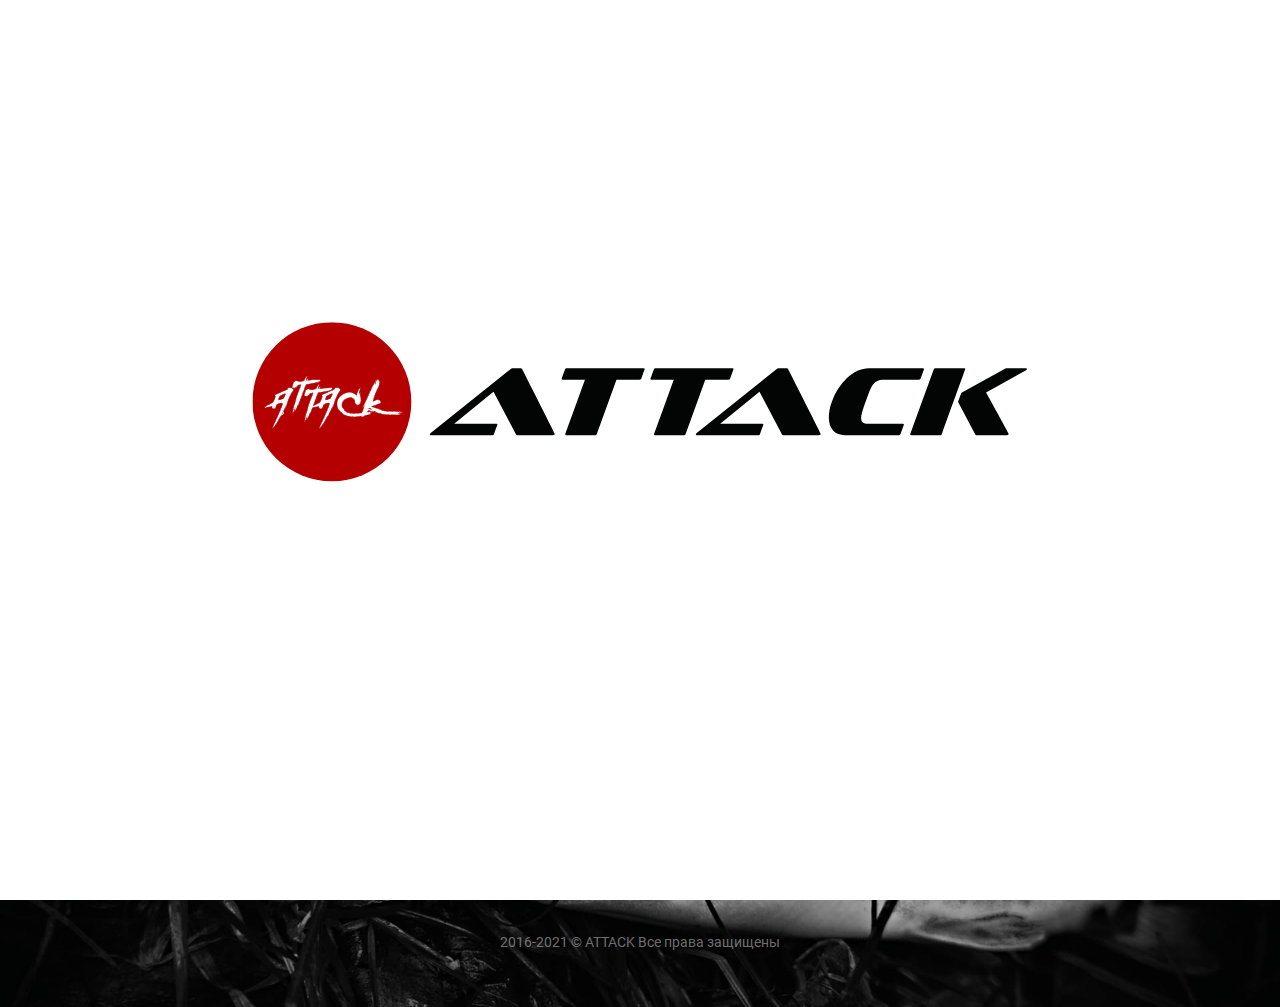
<file: catalog.html>
<!DOCTYPE html>
<html lang="ru">
	 <head>
	<title>Магазин</title>
	<meta charset="UTF-8">
	<link rel="preload" href="fonts/BebasNeue-Bold.woff2" as="font" type="font/woff2" crossorigin>
	<link rel="preload" href="fonts/BebasNeue-Bold.woff" as="font" type="font/woff" crossorigin>
	<link rel="preload" href="fonts/BebasNeue-Regular.woff2" as="font" type="font/woff2" crossorigin>
	<link rel="preload" href="fonts/BebasNeue-Regular.woff" as="font" type="font/woff" crossorigin>
	<link rel="preload" href="fonts/Roboto-Bold.woff2" as="font" type="font/woff2" crossorigin>
	<link rel="preload" href="fonts/Roboto-Bold.woff" as="font" type="font/woff" crossorigin>
	<link rel="preload" href="fonts/Roboto-Light.woff2" as="font" type="font/woff2" crossorigin>
	<link rel="preload" href="fonts/Roboto-Light.woff" as="font" type="font/woff" crossorigin>
	<link rel="preload" href="fonts/Roboto-Regular.woff2" as="font" type="font/woff2" crossorigin>
	<link rel="preload" href="fonts/Roboto-Regular.woff" as="font" type="font/woff" crossorigin>
	<link rel="preload" href="fonts/Sofachrome.woff2" as="font" type="font/woff2" crossorigin>
	<link rel="preload" href="fonts/Sofachrome.woff" as="font" type="font/woff" crossorigin>
	<link rel="stylesheet" href="css/style.min.css">
	<link rel="shortcut icon" href="favicon.ico">
	<meta name="viewport" content="width=device-width, initial-scale=1.0">
</head>
	<body>
		<div class="mobile-menu">
			<div class="mobile-menu__close"></div>
		</div>
		<div class="wrapper">
			<section class="greeting">
	<img src="img/logo.svg" alt="">
</section>
<header class="header">
	<a href="index.html" class="header__logo"><img src="img/logo.svg" alt=""></a>
	<div class="header__content">
		<nav class="header__menu" data-da=".mobile-menu,991.98,1">
			<ul>
				<li><a href="index.html" class="header__link _active">Главная</a></li>
				<li><a href="catalog.html" class="header__link">Магазин</a></li>
				<li><a href="media.html" class="header__link">Медиа</a></li>
				<li><a href="contacts.html" class="header__link">Контакты</a></li>
			</ul>
		</nav>
		<a href="#basket" class="header__basket _popup-link">
			<img src="img/icons/basket-b.svg" alt="">
			<span></span>
		</a>
		<div class="header__socials" data-da=".mobile-menu,767.98,2">
			<a href="#" class="header__soacial header__soacial_f">
				<svg width="100%" height="100%" viewBox="0 0 13 26" version="1.1" xmlns="http://www.w3.org/2000/svg" xmlns:xlink="http://www.w3.org/1999/xlink" xml:space="preserve" xmlns:serif="http://www.serif.com/" style="fill-rule:evenodd;clip-rule:evenodd;stroke-linejoin:round;stroke-miterlimit:2;">
					<g transform="matrix(1,0,0,1,-3824,-61)"><g transform="matrix(1.71411,0,0,1.71411,1434.99,170.687)"><g transform="matrix(0.673813,0,0,0.673813,1393.83,-63.5511)"><path d="M7.012,21.001L7.012,11.513L10.195,11.513L10.672,7.813L7.012,7.813L7.012,5.454C7.012,4.384 7.309,3.653 8.844,3.653L10.801,3.653L10.801,0.345C10.461,0.302 9.301,0.2 7.949,0.2C5.125,0.2 3.191,1.923 3.191,5.087L3.191,7.813L0,7.813L0,11.513L3.191,11.513L3.191,21.001L7.012,21.001Z" style="fill-rule:nonzero;" fill="#000"/></g></g></g>
				</svg>
			</a>
			<a href="#" class="header__soacial header__soacial_y">
				<svg width="100%" height="100%" viewBox="0 0 35 25" version="1.1" xmlns="http://www.w3.org/2000/svg" xmlns:xlink="http://www.w3.org/1999/xlink" xml:space="preserve" xmlns:serif="http://www.serif.com/" style="fill-rule:evenodd;clip-rule:evenodd;stroke-linejoin:round;stroke-miterlimit:2;">
					<g transform="matrix(1,0,0,1,-3860,-62)"><g transform="matrix(1.71411,0,0,1.71411,1434.99,170.687)"><g transform="matrix(0.0800736,0,0,0.0800736,1415.14,-63.4012)"><path d="M238.332,15.448C229.383,4.807 212.855,0.467 181.289,0.467L66.707,0.467C34.422,0.467 17.613,5.088 8.695,16.416C0,27.463 0,43.741 0,66.268L0,109.202C0,152.842 10.316,174.998 66.707,174.998L181.289,174.998C208.664,174.998 223.832,171.17 233.645,161.78C243.707,152.147 248,136.424 248,109.202L248,66.268C248,42.51 247.328,26.139 238.332,15.448ZM159.219,93.663L107.188,120.854C106.023,121.463 104.75,121.764 103.48,121.764C102.043,121.764 100.605,121.377 99.336,120.608C96.941,119.159 95.48,116.561 95.48,113.764L95.48,59.553C95.48,56.76 96.938,54.166 99.328,52.717C101.719,51.264 104.688,51.166 107.168,52.455L159.199,79.471C161.844,80.846 163.508,83.577 163.512,86.561C163.516,89.545 161.859,92.28 159.219,93.663Z" style="fill-rule:nonzero;" fill="#000"/></g></g></g>
				</svg>
			</a>
			<a href="#" class="header__soacial header__soacial_i">
				<svg width="100%" height="100%" viewBox="0 0 25 25" version="1.1" xmlns="http://www.w3.org/2000/svg" xmlns:xlink="http://www.w3.org/1999/xlink" xml:space="preserve" xmlns:serif="http://www.serif.com/" style="fill-rule:evenodd;clip-rule:evenodd;stroke-linejoin:round;stroke-miterlimit:2;">
					<g transform="matrix(1,0,0,1,-3919,-62)"><g transform="matrix(1.71411,0,0,1.71411,1434.99,170.687)"><g transform="matrix(0.0275868,0,0,0.0162685,1449.19,-163.123)"><g transform="matrix(1,0,0,1.69572,0,6130.43)"><path d="M510.5,150.234C509.305,123.086 504.914,104.418 498.621,88.242C492.133,71.074 482.152,55.703 469.074,42.926C456.293,29.945 440.82,19.863 423.852,13.477C407.582,7.188 389.016,2.797 361.863,1.598C334.508,0.301 325.824,0 256.449,0C187.07,0 178.387,0.301 151.133,1.496C123.98,2.695 105.316,7.09 89.145,13.375C71.973,19.863 56.602,29.848 43.82,42.926C30.844,55.703 20.766,71.176 14.375,88.145C8.086,104.418 3.695,122.984 2.496,150.133C1.199,177.488 0.898,186.172 0.898,255.551C0.898,324.926 1.199,333.613 2.395,360.863C3.594,388.016 7.988,406.684 14.277,422.855C20.766,440.027 30.844,455.398 43.82,468.176C56.602,481.152 72.074,491.238 89.043,497.625C105.316,503.914 123.879,508.305 151.035,509.5C178.285,510.703 186.973,511 256.351,511C325.727,511 334.41,510.703 361.664,509.5C388.816,508.305 407.48,503.914 423.652,497.625C457.996,484.348 485.145,457.195 498.422,422.855C504.711,406.586 509.105,388.016 510.301,360.863C511.5,333.613 511.797,324.926 511.797,255.551C511.797,186.172 511.695,177.488 510.5,150.234ZM464.484,358.867C463.383,383.824 459.191,397.301 455.699,406.285C447.113,428.547 429.445,446.215 407.184,454.801C398.199,458.293 384.625,462.484 359.766,463.582C332.812,464.781 324.73,465.078 256.551,465.078C188.367,465.078 180.184,464.781 153.328,463.582C128.371,462.484 114.895,458.293 105.91,454.801C94.832,450.707 84.75,444.219 76.566,435.734C68.082,427.445 61.59,417.465 57.496,406.387C54.004,397.402 49.812,383.824 48.715,358.969C47.516,332.016 47.219,323.93 47.219,255.75C47.219,187.566 47.516,179.383 48.715,152.531C49.812,127.574 54.004,114.102 57.496,105.117C61.59,94.035 68.082,83.953 76.668,75.766C84.949,67.281 94.93,60.793 106.012,56.699C114.996,53.207 128.574,49.016 153.43,47.914C180.383,46.719 188.469,46.418 256.644,46.418C324.93,46.418 333.012,46.719 359.867,47.914C384.824,49.016 398.301,53.207 407.285,56.699C418.363,60.793 428.445,67.281 436.629,75.766C445.117,84.051 451.605,94.035 455.699,105.117C459.191,114.102 463.383,127.672 464.484,152.531C465.68,179.484 465.98,187.566 465.98,255.75C465.98,323.93 465.68,331.914 464.484,358.867Z" style="fill-rule:nonzero;" fill="#000"/></g><g transform="matrix(1,0,0,1.69572,0,6130.43)"><path d="M256.449,124.281C183.977,124.281 125.18,183.074 125.18,255.551C125.18,328.023 183.977,386.82 256.449,386.82C328.922,386.82 387.715,328.023 387.715,255.551C387.715,183.074 328.922,124.281 256.449,124.281ZM256.449,340.699C209.434,340.699 171.297,302.57 171.297,255.551C171.297,208.531 209.434,170.398 256.449,170.398C303.465,170.398 341.598,208.531 341.598,255.551C341.598,302.57 303.465,340.699 256.449,340.699Z" style="fill-rule:nonzero;" fill="#000"/></g><g transform="matrix(1,0,0,1.69572,0,6130.43)"><path d="M423.555,119.09C423.555,136.016 409.832,149.734 392.906,149.734C375.984,149.734 362.262,136.016 362.262,119.09C362.262,102.164 375.984,88.445 392.906,88.445C409.832,88.445 423.555,102.164 423.555,119.09Z" style="fill-rule:nonzero;" fill="#000"/></g></g></g></g>
				</svg>
			</a>
		</div>
		<div class="header__lang" data-da=".mobile-menu,991.98,3"><span>EN</span></div>
		<div class="icon-menu">
			<span></span>
			<span></span>
			<span></span>
		</div>
	</div>
</header>

			<main class="page">

				<section class="breadcrumbs">
					<ul class="breadcrumbs__list">
						<li><a href="index.html" class="breadcrumbs__item">Главная</a></li>
						<li>Магазин</li>
					</ul>
        </section>

				<section class="main-catalog">
					<div class="main-catalog__container">
						<div class="main-catalog__content">
							<div class="main-catalog__item">
								<div class="main-catalog__image"><img src="img/main/freshwater.jpg" alt=""></div>
								<h3><a href="freshwater.html" class="main-catalog__title">freshwater</a></h3>
							</div>
							<div class="main-catalog__item">
								<div class="main-catalog__image"><img src="img/main/trout.jpg" alt=""></div>
								<h3><a href="trout.html" class="main-catalog__title">trout</a></h3>
							</div>
						</div>
					</div>
				</section>

			</main>
			<footer class="footer">
	<div class="footer__wrapper">
		<div class="footer__container">
			<a href="index.html" class="footer__logo"><img src="img/logo-footer.svg" alt=""></a>
			<div class="footer__socials">
				<a href="#" class="footer__social footer__social_f">
					<svg width="100%" height="100%" viewBox="0 0 13 26" version="1.1" xmlns="http://www.w3.org/2000/svg" xmlns:xlink="http://www.w3.org/1999/xlink" xml:space="preserve" xmlns:serif="http://www.serif.com/" style="fill-rule:evenodd;clip-rule:evenodd;stroke-linejoin:round;stroke-miterlimit:2;">
						<g transform="matrix(1,0,0,1,-3824,-61)"><g transform="matrix(1.71411,0,0,1.71411,1434.99,170.687)"><g transform="matrix(0.673813,0,0,0.673813,1393.83,-63.5511)"><path d="M7.012,21.001L7.012,11.513L10.195,11.513L10.672,7.813L7.012,7.813L7.012,5.454C7.012,4.384 7.309,3.653 8.844,3.653L10.801,3.653L10.801,0.345C10.461,0.302 9.301,0.2 7.949,0.2C5.125,0.2 3.191,1.923 3.191,5.087L3.191,7.813L0,7.813L0,11.513L3.191,11.513L3.191,21.001L7.012,21.001Z" style="fill-rule:nonzero;" fill="#B3B3B4"/></g></g></g>
					</svg>
				</a>
				<a href="#" class="footer__social footer__social_y">
					<svg width="100%" height="100%" viewBox="0 0 35 25" version="1.1" xmlns="http://www.w3.org/2000/svg" xmlns:xlink="http://www.w3.org/1999/xlink" xml:space="preserve" xmlns:serif="http://www.serif.com/" style="fill-rule:evenodd;clip-rule:evenodd;stroke-linejoin:round;stroke-miterlimit:2;">
						<g transform="matrix(1,0,0,1,-3860,-62)"><g transform="matrix(1.71411,0,0,1.71411,1434.99,170.687)"><g transform="matrix(0.0800736,0,0,0.0800736,1415.14,-63.4012)"><path d="M238.332,15.448C229.383,4.807 212.855,0.467 181.289,0.467L66.707,0.467C34.422,0.467 17.613,5.088 8.695,16.416C0,27.463 0,43.741 0,66.268L0,109.202C0,152.842 10.316,174.998 66.707,174.998L181.289,174.998C208.664,174.998 223.832,171.17 233.645,161.78C243.707,152.147 248,136.424 248,109.202L248,66.268C248,42.51 247.328,26.139 238.332,15.448ZM159.219,93.663L107.188,120.854C106.023,121.463 104.75,121.764 103.48,121.764C102.043,121.764 100.605,121.377 99.336,120.608C96.941,119.159 95.48,116.561 95.48,113.764L95.48,59.553C95.48,56.76 96.938,54.166 99.328,52.717C101.719,51.264 104.688,51.166 107.168,52.455L159.199,79.471C161.844,80.846 163.508,83.577 163.512,86.561C163.516,89.545 161.859,92.28 159.219,93.663Z" style="fill-rule:nonzero;" fill="#B3B3B4"/></g></g></g>
					</svg>
				</a>
				<a href="#" class="footer__social footer__social_i">
					<svg width="100%" height="100%" viewBox="0 0 25 25" version="1.1" xmlns="http://www.w3.org/2000/svg" xmlns:xlink="http://www.w3.org/1999/xlink" xml:space="preserve" xmlns:serif="http://www.serif.com/" style="fill-rule:evenodd;clip-rule:evenodd;stroke-linejoin:round;stroke-miterlimit:2;">
						<g transform="matrix(1,0,0,1,-3919,-62)"><g transform="matrix(1.71411,0,0,1.71411,1434.99,170.687)"><g transform="matrix(0.0275868,0,0,0.0162685,1449.19,-163.123)"><g transform="matrix(1,0,0,1.69572,0,6130.43)"><path d="M510.5,150.234C509.305,123.086 504.914,104.418 498.621,88.242C492.133,71.074 482.152,55.703 469.074,42.926C456.293,29.945 440.82,19.863 423.852,13.477C407.582,7.188 389.016,2.797 361.863,1.598C334.508,0.301 325.824,0 256.449,0C187.07,0 178.387,0.301 151.133,1.496C123.98,2.695 105.316,7.09 89.145,13.375C71.973,19.863 56.602,29.848 43.82,42.926C30.844,55.703 20.766,71.176 14.375,88.145C8.086,104.418 3.695,122.984 2.496,150.133C1.199,177.488 0.898,186.172 0.898,255.551C0.898,324.926 1.199,333.613 2.395,360.863C3.594,388.016 7.988,406.684 14.277,422.855C20.766,440.027 30.844,455.398 43.82,468.176C56.602,481.152 72.074,491.238 89.043,497.625C105.316,503.914 123.879,508.305 151.035,509.5C178.285,510.703 186.973,511 256.351,511C325.727,511 334.41,510.703 361.664,509.5C388.816,508.305 407.48,503.914 423.652,497.625C457.996,484.348 485.145,457.195 498.422,422.855C504.711,406.586 509.105,388.016 510.301,360.863C511.5,333.613 511.797,324.926 511.797,255.551C511.797,186.172 511.695,177.488 510.5,150.234ZM464.484,358.867C463.383,383.824 459.191,397.301 455.699,406.285C447.113,428.547 429.445,446.215 407.184,454.801C398.199,458.293 384.625,462.484 359.766,463.582C332.812,464.781 324.73,465.078 256.551,465.078C188.367,465.078 180.184,464.781 153.328,463.582C128.371,462.484 114.895,458.293 105.91,454.801C94.832,450.707 84.75,444.219 76.566,435.734C68.082,427.445 61.59,417.465 57.496,406.387C54.004,397.402 49.812,383.824 48.715,358.969C47.516,332.016 47.219,323.93 47.219,255.75C47.219,187.566 47.516,179.383 48.715,152.531C49.812,127.574 54.004,114.102 57.496,105.117C61.59,94.035 68.082,83.953 76.668,75.766C84.949,67.281 94.93,60.793 106.012,56.699C114.996,53.207 128.574,49.016 153.43,47.914C180.383,46.719 188.469,46.418 256.644,46.418C324.93,46.418 333.012,46.719 359.867,47.914C384.824,49.016 398.301,53.207 407.285,56.699C418.363,60.793 428.445,67.281 436.629,75.766C445.117,84.051 451.605,94.035 455.699,105.117C459.191,114.102 463.383,127.672 464.484,152.531C465.68,179.484 465.98,187.566 465.98,255.75C465.98,323.93 465.68,331.914 464.484,358.867Z" style="fill-rule:nonzero;" fill="#B3B3B4"/></g><g transform="matrix(1,0,0,1.69572,0,6130.43)"><path d="M256.449,124.281C183.977,124.281 125.18,183.074 125.18,255.551C125.18,328.023 183.977,386.82 256.449,386.82C328.922,386.82 387.715,328.023 387.715,255.551C387.715,183.074 328.922,124.281 256.449,124.281ZM256.449,340.699C209.434,340.699 171.297,302.57 171.297,255.551C171.297,208.531 209.434,170.398 256.449,170.398C303.465,170.398 341.598,208.531 341.598,255.551C341.598,302.57 303.465,340.699 256.449,340.699Z" style="fill-rule:nonzero;" fill="#B3B3B4"/></g><g transform="matrix(1,0,0,1.69572,0,6130.43)"><path d="M423.555,119.09C423.555,136.016 409.832,149.734 392.906,149.734C375.984,149.734 362.262,136.016 362.262,119.09C362.262,102.164 375.984,88.445 392.906,88.445C409.832,88.445 423.555,102.164 423.555,119.09Z" style="fill-rule:nonzero;" fill="#B3B3B4"/></g></g></g></g>
					</svg>
				</a>
			</div>
			<div class="footer__copyright">2016-2021 © ATTACK Все права защищены</div>
		</div>
	</div>
</footer>
		</div>
		<div class="popup popup_basket">
	<div class="popup__content">
		<div class="popup__body">
			<div class="popup__close"></div>
			<h2 class="popup_basket__title">корзина</h2>
			<table class="popup_basket__table">
				<thead>
					<tr>
						<th>Название</th>
						<th>Цена</th>
						<th>Кол-во</th>
						<th>Сумма</th>
						<th class="th-del"></th>
					</tr>
				</thead>
				<tbody>
					<tr>
						<td class="td-name">Приманка ATTACK Curly Twister 0,7" цвет #006</td>
						<td class="td-unit-price"><strong>10000</strong> грн</td>
						<td class="td-quantity"><input type="number" name="quantity" value="5" class="input input_quantity"></td>
						<td class="td-price"><strong>50000</strong> грн</td>
						<td class="td-del"><img src="img/icons/basket-del.svg" alt=""></td>
					</tr>
				</tbody>
			</table>
			<p class="popup_basket__cost">Всего: <span>500</span> грн</p>
			<form action="#" class="popup-basket__form form">
				<h2 class="form__title">Оформить заказ</h2>
				<div class="form__block">
					<div class="form__line form__line_1">
						<label for="name-order" class="form__label"><span>*</span>Имя</label>
						<input id="name-order" name="name" type="text" class="input _req" autocomplete="off" data-value="введите имя получателя">
					</div>
					<div class="form__line">
						<label for="surname-order" class="form__label"><span>*</span>Фамилия</label>
						<input id="surname-order" name="surname" type="text" class="input _req" autocomplete="off" data-value="введите фамилию получателя">
					</div>
				</div>
				<div class="form__line">
					<label for="phone-order" class="form__label"><span>*</span>телефон</label>
					<input id="phone-order" name="phone" type="text" class="input _req _phone" autocomplete="off" data-value="введите контактный номер телефона">
				</div>
				<div class="form__line">
					<label for="adres-order" class="form__label">Адрес доставки</label>
					<input id="adres-order" name="adres" type="text" class="input" autocomplete="off" data-value="введите адрес доставки">
				</div>
				<div class="form__line">
					<label for="message-order" class="form__label form__label_text">Ваше сообщение</label>
					<textarea id="message-order" name="message" class="input" autocomplete="off" data-value="введите текст примечания"></textarea>
				</div>
				<button type="submit" class="form__button btn"><span>отправить заказ</span></button>
			</form>
		</div>
	</div>
</div>

		<!--<script src="https://code.jquery.com/jquery-3.5.1.min.js"></script>-->
<script src="js/vendors.min.js"></script>
<script src="js/app.min.js"></script>
	</body>
</html>
</file>
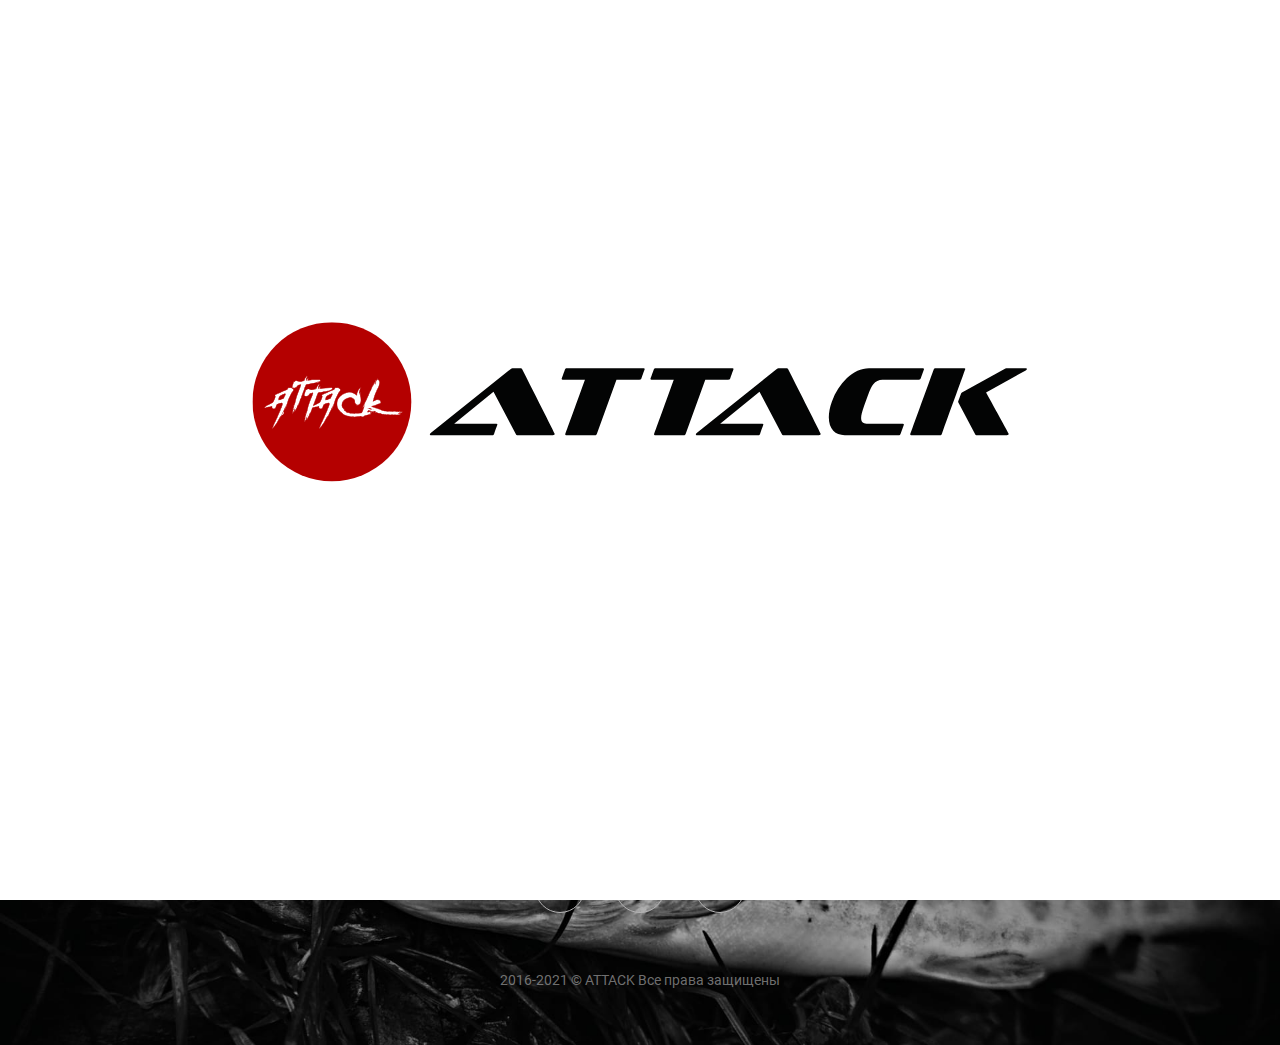
<file: contacts.html>
<!DOCTYPE html>
<html lang="ru">
	 <head>
	<title>Контакты</title>
	<meta charset="UTF-8">
	<link rel="preload" href="fonts/BebasNeue-Bold.woff2" as="font" type="font/woff2" crossorigin>
	<link rel="preload" href="fonts/BebasNeue-Bold.woff" as="font" type="font/woff" crossorigin>
	<link rel="preload" href="fonts/BebasNeue-Regular.woff2" as="font" type="font/woff2" crossorigin>
	<link rel="preload" href="fonts/BebasNeue-Regular.woff" as="font" type="font/woff" crossorigin>
	<link rel="preload" href="fonts/Roboto-Bold.woff2" as="font" type="font/woff2" crossorigin>
	<link rel="preload" href="fonts/Roboto-Bold.woff" as="font" type="font/woff" crossorigin>
	<link rel="preload" href="fonts/Roboto-Light.woff2" as="font" type="font/woff2" crossorigin>
	<link rel="preload" href="fonts/Roboto-Light.woff" as="font" type="font/woff" crossorigin>
	<link rel="preload" href="fonts/Roboto-Regular.woff2" as="font" type="font/woff2" crossorigin>
	<link rel="preload" href="fonts/Roboto-Regular.woff" as="font" type="font/woff" crossorigin>
	<link rel="preload" href="fonts/Sofachrome.woff2" as="font" type="font/woff2" crossorigin>
	<link rel="preload" href="fonts/Sofachrome.woff" as="font" type="font/woff" crossorigin>
	<link rel="stylesheet" href="css/style.min.css">
	<link rel="shortcut icon" href="favicon.ico">
	<meta name="viewport" content="width=device-width, initial-scale=1.0">
</head>
	<body>
		<div class="mobile-menu">
			<div class="mobile-menu__close"></div>
		</div>
		<div class="wrapper">
			<section class="greeting">
	<img src="img/logo.svg" alt="">
</section>
<header class="header">
	<a href="index.html" class="header__logo"><img src="img/logo.svg" alt=""></a>
	<div class="header__content">
		<nav class="header__menu" data-da=".mobile-menu,991.98,1">
			<ul>
				<li><a href="index.html" class="header__link _active">Главная</a></li>
				<li><a href="catalog.html" class="header__link">Магазин</a></li>
				<li><a href="media.html" class="header__link">Медиа</a></li>
				<li><a href="contacts.html" class="header__link">Контакты</a></li>
			</ul>
		</nav>
		<a href="#basket" class="header__basket _popup-link">
			<img src="img/icons/basket-b.svg" alt="">
			<span></span>
		</a>
		<div class="header__socials" data-da=".mobile-menu,767.98,2">
			<a href="#" class="header__soacial header__soacial_f">
				<svg width="100%" height="100%" viewBox="0 0 13 26" version="1.1" xmlns="http://www.w3.org/2000/svg" xmlns:xlink="http://www.w3.org/1999/xlink" xml:space="preserve" xmlns:serif="http://www.serif.com/" style="fill-rule:evenodd;clip-rule:evenodd;stroke-linejoin:round;stroke-miterlimit:2;">
					<g transform="matrix(1,0,0,1,-3824,-61)"><g transform="matrix(1.71411,0,0,1.71411,1434.99,170.687)"><g transform="matrix(0.673813,0,0,0.673813,1393.83,-63.5511)"><path d="M7.012,21.001L7.012,11.513L10.195,11.513L10.672,7.813L7.012,7.813L7.012,5.454C7.012,4.384 7.309,3.653 8.844,3.653L10.801,3.653L10.801,0.345C10.461,0.302 9.301,0.2 7.949,0.2C5.125,0.2 3.191,1.923 3.191,5.087L3.191,7.813L0,7.813L0,11.513L3.191,11.513L3.191,21.001L7.012,21.001Z" style="fill-rule:nonzero;" fill="#000"/></g></g></g>
				</svg>
			</a>
			<a href="#" class="header__soacial header__soacial_y">
				<svg width="100%" height="100%" viewBox="0 0 35 25" version="1.1" xmlns="http://www.w3.org/2000/svg" xmlns:xlink="http://www.w3.org/1999/xlink" xml:space="preserve" xmlns:serif="http://www.serif.com/" style="fill-rule:evenodd;clip-rule:evenodd;stroke-linejoin:round;stroke-miterlimit:2;">
					<g transform="matrix(1,0,0,1,-3860,-62)"><g transform="matrix(1.71411,0,0,1.71411,1434.99,170.687)"><g transform="matrix(0.0800736,0,0,0.0800736,1415.14,-63.4012)"><path d="M238.332,15.448C229.383,4.807 212.855,0.467 181.289,0.467L66.707,0.467C34.422,0.467 17.613,5.088 8.695,16.416C0,27.463 0,43.741 0,66.268L0,109.202C0,152.842 10.316,174.998 66.707,174.998L181.289,174.998C208.664,174.998 223.832,171.17 233.645,161.78C243.707,152.147 248,136.424 248,109.202L248,66.268C248,42.51 247.328,26.139 238.332,15.448ZM159.219,93.663L107.188,120.854C106.023,121.463 104.75,121.764 103.48,121.764C102.043,121.764 100.605,121.377 99.336,120.608C96.941,119.159 95.48,116.561 95.48,113.764L95.48,59.553C95.48,56.76 96.938,54.166 99.328,52.717C101.719,51.264 104.688,51.166 107.168,52.455L159.199,79.471C161.844,80.846 163.508,83.577 163.512,86.561C163.516,89.545 161.859,92.28 159.219,93.663Z" style="fill-rule:nonzero;" fill="#000"/></g></g></g>
				</svg>
			</a>
			<a href="#" class="header__soacial header__soacial_i">
				<svg width="100%" height="100%" viewBox="0 0 25 25" version="1.1" xmlns="http://www.w3.org/2000/svg" xmlns:xlink="http://www.w3.org/1999/xlink" xml:space="preserve" xmlns:serif="http://www.serif.com/" style="fill-rule:evenodd;clip-rule:evenodd;stroke-linejoin:round;stroke-miterlimit:2;">
					<g transform="matrix(1,0,0,1,-3919,-62)"><g transform="matrix(1.71411,0,0,1.71411,1434.99,170.687)"><g transform="matrix(0.0275868,0,0,0.0162685,1449.19,-163.123)"><g transform="matrix(1,0,0,1.69572,0,6130.43)"><path d="M510.5,150.234C509.305,123.086 504.914,104.418 498.621,88.242C492.133,71.074 482.152,55.703 469.074,42.926C456.293,29.945 440.82,19.863 423.852,13.477C407.582,7.188 389.016,2.797 361.863,1.598C334.508,0.301 325.824,0 256.449,0C187.07,0 178.387,0.301 151.133,1.496C123.98,2.695 105.316,7.09 89.145,13.375C71.973,19.863 56.602,29.848 43.82,42.926C30.844,55.703 20.766,71.176 14.375,88.145C8.086,104.418 3.695,122.984 2.496,150.133C1.199,177.488 0.898,186.172 0.898,255.551C0.898,324.926 1.199,333.613 2.395,360.863C3.594,388.016 7.988,406.684 14.277,422.855C20.766,440.027 30.844,455.398 43.82,468.176C56.602,481.152 72.074,491.238 89.043,497.625C105.316,503.914 123.879,508.305 151.035,509.5C178.285,510.703 186.973,511 256.351,511C325.727,511 334.41,510.703 361.664,509.5C388.816,508.305 407.48,503.914 423.652,497.625C457.996,484.348 485.145,457.195 498.422,422.855C504.711,406.586 509.105,388.016 510.301,360.863C511.5,333.613 511.797,324.926 511.797,255.551C511.797,186.172 511.695,177.488 510.5,150.234ZM464.484,358.867C463.383,383.824 459.191,397.301 455.699,406.285C447.113,428.547 429.445,446.215 407.184,454.801C398.199,458.293 384.625,462.484 359.766,463.582C332.812,464.781 324.73,465.078 256.551,465.078C188.367,465.078 180.184,464.781 153.328,463.582C128.371,462.484 114.895,458.293 105.91,454.801C94.832,450.707 84.75,444.219 76.566,435.734C68.082,427.445 61.59,417.465 57.496,406.387C54.004,397.402 49.812,383.824 48.715,358.969C47.516,332.016 47.219,323.93 47.219,255.75C47.219,187.566 47.516,179.383 48.715,152.531C49.812,127.574 54.004,114.102 57.496,105.117C61.59,94.035 68.082,83.953 76.668,75.766C84.949,67.281 94.93,60.793 106.012,56.699C114.996,53.207 128.574,49.016 153.43,47.914C180.383,46.719 188.469,46.418 256.644,46.418C324.93,46.418 333.012,46.719 359.867,47.914C384.824,49.016 398.301,53.207 407.285,56.699C418.363,60.793 428.445,67.281 436.629,75.766C445.117,84.051 451.605,94.035 455.699,105.117C459.191,114.102 463.383,127.672 464.484,152.531C465.68,179.484 465.98,187.566 465.98,255.75C465.98,323.93 465.68,331.914 464.484,358.867Z" style="fill-rule:nonzero;" fill="#000"/></g><g transform="matrix(1,0,0,1.69572,0,6130.43)"><path d="M256.449,124.281C183.977,124.281 125.18,183.074 125.18,255.551C125.18,328.023 183.977,386.82 256.449,386.82C328.922,386.82 387.715,328.023 387.715,255.551C387.715,183.074 328.922,124.281 256.449,124.281ZM256.449,340.699C209.434,340.699 171.297,302.57 171.297,255.551C171.297,208.531 209.434,170.398 256.449,170.398C303.465,170.398 341.598,208.531 341.598,255.551C341.598,302.57 303.465,340.699 256.449,340.699Z" style="fill-rule:nonzero;" fill="#000"/></g><g transform="matrix(1,0,0,1.69572,0,6130.43)"><path d="M423.555,119.09C423.555,136.016 409.832,149.734 392.906,149.734C375.984,149.734 362.262,136.016 362.262,119.09C362.262,102.164 375.984,88.445 392.906,88.445C409.832,88.445 423.555,102.164 423.555,119.09Z" style="fill-rule:nonzero;" fill="#000"/></g></g></g></g>
				</svg>
			</a>
		</div>
		<div class="header__lang" data-da=".mobile-menu,991.98,3"><span>EN</span></div>
		<div class="icon-menu">
			<span></span>
			<span></span>
			<span></span>
		</div>
	</div>
</header>

			<main class="page">

        <section class="breadcrumbs">
					<ul class="breadcrumbs__list">
						<li><a href="index.html" class="breadcrumbs__item">Главная</a></li>
						<li>Контакты</li>
					</ul>
        </section>

        <section class="contacts">
          <div class="contacts__container">
            <h1 class="contacts__title">Контакты</h1>
            <div class="contacts__phones">
              <a href="tel:+380000000000" class="contacts__phone">+38 0 00 000 00 00</a>
              <a href="tel:+380000000000" class="contacts__phone">+38 0 00 000 00 00</a>
            </div>
            <div class="contacts__messengers messengers">
              <h2 class="messengers__title">месенджеры</h2>
              <div class="messengers__body">
                <a href="#" class="messengers__item">
                  <span class="messengers__icon messengers__icon_w">
                    <svg width="100%" height="100%" viewBox="0 0 45 45" version="1.1" xmlns="http://www.w3.org/2000/svg" xmlns:xlink="http://www.w3.org/1999/xlink" xml:space="preserve" xmlns:serif="http://www.serif.com/" style="fill-rule:evenodd;clip-rule:evenodd;stroke-linejoin:round;stroke-miterlimit:2;" fill="rgb(3,4,4)";>
                      <g transform="matrix(1,0,0,1,-21645,-752)">
                          <g transform="matrix(1.21798,0,0,0.15896,21568.5,194.003)">
                              <g transform="matrix(1.39857,0,0,10.716,-2233.22,2753.4)">
                                  <g transform="matrix(1,0,0,1,1649.09,74.9805)">
                                      <path d="M0,17.634L0.392,17.873C2.054,18.888 3.968,19.425 5.927,19.425C11.792,19.425 16.565,14.653 16.565,8.787C16.565,2.921 11.792,-1.851 5.927,-1.851C0.061,-1.851 -4.711,2.921 -4.711,8.787C-4.711,10.83 -4.131,12.815 -3.032,14.526L-2.768,14.937L-3.802,18.613L0,17.634ZM-6.917,21.659L-5.121,15.277C-6.276,13.314 -6.884,11.081 -6.884,8.787C-6.884,1.722 -1.137,-4.025 5.927,-4.025C12.99,-4.025 18.738,1.722 18.738,8.787C18.738,15.851 12.99,21.598 5.927,21.598C3.725,21.598 1.57,21.034 -0.336,19.965L-6.917,21.659Z" style="fill-rule:nonzero;"/>
                                  </g>
                                  <g transform="matrix(1,0,0,1,1651.42,90.0255)">
                                      <path d="M0,-12.221L-0.831,-12.266C-1.093,-12.281 -1.348,-12.193 -1.546,-12.022C-1.949,-11.672 -2.594,-10.995 -2.791,-10.114C-3.086,-8.799 -2.63,-7.189 -1.45,-5.579C-0.269,-3.97 1.931,-1.394 5.821,-0.294C7.075,0.06 8.061,-0.179 8.822,-0.665C9.424,-1.051 9.84,-1.669 9.99,-2.369L10.122,-2.989C10.164,-3.186 10.064,-3.386 9.881,-3.47L7.072,-4.765C6.89,-4.849 6.673,-4.796 6.55,-4.637L5.448,-3.207C5.364,-3.099 5.222,-3.056 5.093,-3.101C4.338,-3.367 1.807,-4.427 0.419,-7.101C0.359,-7.217 0.374,-7.358 0.459,-7.456L1.513,-8.676C1.621,-8.801 1.648,-8.975 1.583,-9.127L0.373,-11.96C0.308,-12.111 0.163,-12.212 0,-12.221" style="fill-rule:nonzero;"/>
                                  </g>
                              </g>
                          </g>
                      </g>
                  </svg>
                  </span>
                  <span class="messengers__name">Whatsapp</span>
                </a>
                <a href="#" class="messengers__item">
                  <span class="messengers__icon messengers__icon_t">
                    <svg width="100%" height="100%" viewBox="0 0 54 45" version="1.1" xmlns="http://www.w3.org/2000/svg" xmlns:xlink="http://www.w3.org/1999/xlink" xml:space="preserve" xmlns:serif="http://www.serif.com/" style="fill-rule:evenodd;clip-rule:evenodd;stroke-linejoin:round;stroke-miterlimit:2;" fill="rgb(3,4,4)";>
                      <g transform="matrix(1,0,0,1,-21773,-750)">
                          <g transform="matrix(1.21798,0,0,0.15896,21568.5,194.003)">
                              <g transform="matrix(0.112343,0,0,0.860787,168.573,3501.69)">
                                  <clipPath id="_clip1">
                                      <rect x="0" y="0" width="384" height="321"/>
                                  </clipPath>
                                  <g clip-path="url(#_clip1)">
                                      <path d="M150.672,211.895L144.32,301.238C153.406,301.238 157.344,297.336 162.062,292.648L204.672,251.93L292.961,316.586C309.152,325.609 320.559,320.855 324.93,301.688L382.879,30.137L382.895,30.121C388.031,6.184 374.238,-3.176 358.465,2.695L17.824,133.113C-5.426,142.137 -5.07,155.098 13.871,160.969L100.961,188.055L303.246,61.48C312.77,55.176 321.426,58.664 314.305,64.969L150.672,211.895Z" style="fill-rule:nonzero;"/>
                                  </g>
                              </g>
                          </g>
                      </g>
                  </svg>
                  </span>
                  <span class="messengers__name">Telegram</span>
                </a>
                <a href="#" class="messengers__item">
                  <span class="messengers__icon messengers__icon_v">
                    <svg width="100%" height="100%" viewBox="0 0 43 45" version="1.1" xmlns="http://www.w3.org/2000/svg" xmlns:xlink="http://www.w3.org/1999/xlink" xml:space="preserve" xmlns:serif="http://www.serif.com/" style="fill-rule:evenodd;clip-rule:evenodd;stroke-linejoin:round;stroke-miterlimit:2;" fill="rgb(3,4,4)";>
                      <g transform="matrix(1,0,0,1,-21910,-752)">
                          <g transform="matrix(1.21798,0,0,0.15896,21568.5,194.003)">
                              <g transform="matrix(1.37312,0,0,10.521,-1665.73,2774.89)">
                                  <g transform="matrix(1,0,0,1,1440.22,80.3905)">
                                      <path d="M0,6.018C-0.407,7.628 -2.498,9.63 -4.158,10C-6.332,10.414 -8.524,10.59 -10.713,10.53C-10.756,10.529 -10.798,10.545 -10.829,10.577C-11.139,10.895 -12.867,12.669 -12.867,12.669L-15.035,14.894C-15.193,15.06 -15.472,14.947 -15.472,14.719L-15.472,10.155C-15.472,10.08 -15.526,10.015 -15.6,10.001L-15.601,10C-17.262,9.63 -19.351,7.628 -19.759,6.018C-20.439,2.902 -20.439,-0.256 -19.759,-3.373C-19.351,-4.982 -17.262,-6.985 -15.601,-7.355C-11.804,-8.077 -7.954,-8.077 -4.158,-7.355C-2.497,-6.985 -0.407,-4.982 0,-3.373C0.68,-0.256 0.68,2.902 0,6.018M2.209,-3.873L2.202,-3.902C1.591,-6.371 -1.161,-9.02 -3.69,-9.571L-3.718,-9.576C-7.807,-10.357 -11.953,-10.357 -16.041,-9.576L-16.07,-9.571C-18.597,-9.02 -21.35,-6.371 -21.961,-3.902L-21.968,-3.873C-22.723,-0.425 -22.723,3.071 -21.968,6.518L-21.961,6.548C-21.376,8.911 -18.828,11.438 -16.395,12.133L-16.395,14.889C-16.395,15.886 -15.179,16.375 -14.488,15.656L-11.696,12.754C-11.091,12.788 -10.485,12.807 -9.879,12.807C-7.821,12.807 -5.762,12.612 -3.718,12.223L-3.69,12.216C-1.161,11.665 1.591,9.017 2.202,6.548L2.209,6.518C2.964,3.071 2.964,-0.425 2.209,-3.873" style="fill-rule:nonzero;"/>
                                  </g>
                                  <g transform="matrix(1,0,0,1,1433.96,75.8484)">
                                      <path d="M0,12.667C-0.256,12.59 -0.499,12.538 -0.724,12.444C-3.066,11.473 -5.221,10.219 -6.928,8.298C-7.898,7.206 -8.658,5.972 -9.301,4.667C-9.605,4.048 -9.862,3.405 -10.123,2.766C-10.362,2.183 -10.01,1.581 -9.641,1.142C-9.293,0.73 -8.846,0.415 -8.363,0.182C-7.985,0 -7.613,0.105 -7.337,0.425C-6.741,1.117 -6.193,1.845 -5.75,2.646C-5.477,3.14 -5.552,3.743 -6.046,4.079C-6.166,4.16 -6.276,4.256 -6.388,4.348C-6.485,4.429 -6.578,4.511 -6.645,4.62C-6.768,4.82 -6.774,5.056 -6.695,5.274C-6.085,6.949 -5.058,8.251 -3.373,8.952C-3.103,9.064 -2.832,9.195 -2.521,9.159C-2.001,9.098 -1.832,8.527 -1.467,8.229C-1.111,7.938 -0.656,7.934 -0.272,8.177C0.113,8.42 0.485,8.681 0.855,8.944C1.218,9.203 1.579,9.456 1.915,9.751C2.237,10.035 2.348,10.408 2.166,10.792C1.834,11.498 1.351,12.084 0.654,12.459C0.457,12.565 0.222,12.599 0,12.667C-0.256,12.59 0.222,12.599 0,12.667" style="fill-rule:nonzero;"/>
                                  </g>
                                  <g transform="matrix(1,0,0,1,1430.35,82.3689)">
                                      <path d="M0,-7.145C3.063,-7.059 5.578,-5.026 6.117,-1.999C6.209,-1.483 6.241,-0.955 6.282,-0.432C6.3,-0.211 6.175,-0.002 5.937,0.001C5.692,0.003 5.581,-0.202 5.565,-0.422C5.534,-0.858 5.512,-1.295 5.452,-1.728C5.135,-4.009 3.316,-5.897 1.045,-6.302C0.703,-6.363 0.353,-6.379 0.007,-6.415C-0.212,-6.438 -0.498,-6.451 -0.547,-6.723C-0.588,-6.951 -0.395,-7.133 -0.178,-7.145C-0.119,-7.148 -0.059,-7.145 0,-7.145C3.063,-7.059 -0.059,-7.145 0,-7.145" style="fill-rule:nonzero;"/>
                                  </g>
                                  <g transform="matrix(1,0,0,1,1435,77.4066)">
                                      <path d="M0,3.851C-0.005,3.889 -0.008,3.979 -0.03,4.064C-0.111,4.371 -0.578,4.41 -0.685,4.1C-0.717,4.008 -0.721,3.903 -0.722,3.804C-0.723,3.155 -0.864,2.507 -1.191,1.943C-1.527,1.362 -2.041,0.874 -2.643,0.58C-3.008,0.401 -3.402,0.29 -3.801,0.224C-3.975,0.196 -4.152,0.178 -4.327,0.153C-4.54,0.124 -4.653,-0.011 -4.643,-0.221C-4.634,-0.417 -4.491,-0.559 -4.276,-0.546C-3.574,-0.506 -2.895,-0.355 -2.27,-0.024C-0.999,0.649 -0.274,1.712 -0.061,3.13C-0.052,3.194 -0.036,3.258 -0.032,3.322C-0.02,3.481 -0.012,3.641 0,3.851C-0.005,3.889 -0.012,3.641 0,3.851" style="fill-rule:nonzero;"/>
                                  </g>
                                  <g transform="matrix(1,0,0,1,1433.1,78.5294)">
                                      <path d="M0,2.654C-0.256,2.659 -0.394,2.517 -0.42,2.282C-0.438,2.118 -0.453,1.952 -0.492,1.793C-0.569,1.479 -0.736,1.188 -1,0.995C-1.124,0.905 -1.265,0.839 -1.413,0.796C-1.601,0.742 -1.797,0.757 -1.984,0.711C-2.188,0.661 -2.3,0.496 -2.268,0.305C-2.239,0.131 -2.07,-0.005 -1.88,0.009C-0.693,0.094 0.156,0.708 0.277,2.107C0.286,2.205 0.296,2.309 0.274,2.404C0.236,2.565 0.117,2.646 0,2.654C-0.256,2.659 0.117,2.646 0,2.654" style="fill-rule:nonzero;"/>
                                  </g>
                              </g>
                          </g>
                      </g>
                  </svg>
                  </span>
                  <span class="messengers__name">Viber</span>
                </a>
              </div>
            </div>
          </div>
        </section>

			</main>
			<footer class="footer">
	<div class="footer__wrapper">
		<div class="footer__container">
			<a href="index.html" class="footer__logo"><img src="img/logo-footer.svg" alt=""></a>
			<div class="footer__socials">
				<a href="#" class="footer__social footer__social_f">
					<svg width="100%" height="100%" viewBox="0 0 13 26" version="1.1" xmlns="http://www.w3.org/2000/svg" xmlns:xlink="http://www.w3.org/1999/xlink" xml:space="preserve" xmlns:serif="http://www.serif.com/" style="fill-rule:evenodd;clip-rule:evenodd;stroke-linejoin:round;stroke-miterlimit:2;">
						<g transform="matrix(1,0,0,1,-3824,-61)"><g transform="matrix(1.71411,0,0,1.71411,1434.99,170.687)"><g transform="matrix(0.673813,0,0,0.673813,1393.83,-63.5511)"><path d="M7.012,21.001L7.012,11.513L10.195,11.513L10.672,7.813L7.012,7.813L7.012,5.454C7.012,4.384 7.309,3.653 8.844,3.653L10.801,3.653L10.801,0.345C10.461,0.302 9.301,0.2 7.949,0.2C5.125,0.2 3.191,1.923 3.191,5.087L3.191,7.813L0,7.813L0,11.513L3.191,11.513L3.191,21.001L7.012,21.001Z" style="fill-rule:nonzero;" fill="#B3B3B4"/></g></g></g>
					</svg>
				</a>
				<a href="#" class="footer__social footer__social_y">
					<svg width="100%" height="100%" viewBox="0 0 35 25" version="1.1" xmlns="http://www.w3.org/2000/svg" xmlns:xlink="http://www.w3.org/1999/xlink" xml:space="preserve" xmlns:serif="http://www.serif.com/" style="fill-rule:evenodd;clip-rule:evenodd;stroke-linejoin:round;stroke-miterlimit:2;">
						<g transform="matrix(1,0,0,1,-3860,-62)"><g transform="matrix(1.71411,0,0,1.71411,1434.99,170.687)"><g transform="matrix(0.0800736,0,0,0.0800736,1415.14,-63.4012)"><path d="M238.332,15.448C229.383,4.807 212.855,0.467 181.289,0.467L66.707,0.467C34.422,0.467 17.613,5.088 8.695,16.416C0,27.463 0,43.741 0,66.268L0,109.202C0,152.842 10.316,174.998 66.707,174.998L181.289,174.998C208.664,174.998 223.832,171.17 233.645,161.78C243.707,152.147 248,136.424 248,109.202L248,66.268C248,42.51 247.328,26.139 238.332,15.448ZM159.219,93.663L107.188,120.854C106.023,121.463 104.75,121.764 103.48,121.764C102.043,121.764 100.605,121.377 99.336,120.608C96.941,119.159 95.48,116.561 95.48,113.764L95.48,59.553C95.48,56.76 96.938,54.166 99.328,52.717C101.719,51.264 104.688,51.166 107.168,52.455L159.199,79.471C161.844,80.846 163.508,83.577 163.512,86.561C163.516,89.545 161.859,92.28 159.219,93.663Z" style="fill-rule:nonzero;" fill="#B3B3B4"/></g></g></g>
					</svg>
				</a>
				<a href="#" class="footer__social footer__social_i">
					<svg width="100%" height="100%" viewBox="0 0 25 25" version="1.1" xmlns="http://www.w3.org/2000/svg" xmlns:xlink="http://www.w3.org/1999/xlink" xml:space="preserve" xmlns:serif="http://www.serif.com/" style="fill-rule:evenodd;clip-rule:evenodd;stroke-linejoin:round;stroke-miterlimit:2;">
						<g transform="matrix(1,0,0,1,-3919,-62)"><g transform="matrix(1.71411,0,0,1.71411,1434.99,170.687)"><g transform="matrix(0.0275868,0,0,0.0162685,1449.19,-163.123)"><g transform="matrix(1,0,0,1.69572,0,6130.43)"><path d="M510.5,150.234C509.305,123.086 504.914,104.418 498.621,88.242C492.133,71.074 482.152,55.703 469.074,42.926C456.293,29.945 440.82,19.863 423.852,13.477C407.582,7.188 389.016,2.797 361.863,1.598C334.508,0.301 325.824,0 256.449,0C187.07,0 178.387,0.301 151.133,1.496C123.98,2.695 105.316,7.09 89.145,13.375C71.973,19.863 56.602,29.848 43.82,42.926C30.844,55.703 20.766,71.176 14.375,88.145C8.086,104.418 3.695,122.984 2.496,150.133C1.199,177.488 0.898,186.172 0.898,255.551C0.898,324.926 1.199,333.613 2.395,360.863C3.594,388.016 7.988,406.684 14.277,422.855C20.766,440.027 30.844,455.398 43.82,468.176C56.602,481.152 72.074,491.238 89.043,497.625C105.316,503.914 123.879,508.305 151.035,509.5C178.285,510.703 186.973,511 256.351,511C325.727,511 334.41,510.703 361.664,509.5C388.816,508.305 407.48,503.914 423.652,497.625C457.996,484.348 485.145,457.195 498.422,422.855C504.711,406.586 509.105,388.016 510.301,360.863C511.5,333.613 511.797,324.926 511.797,255.551C511.797,186.172 511.695,177.488 510.5,150.234ZM464.484,358.867C463.383,383.824 459.191,397.301 455.699,406.285C447.113,428.547 429.445,446.215 407.184,454.801C398.199,458.293 384.625,462.484 359.766,463.582C332.812,464.781 324.73,465.078 256.551,465.078C188.367,465.078 180.184,464.781 153.328,463.582C128.371,462.484 114.895,458.293 105.91,454.801C94.832,450.707 84.75,444.219 76.566,435.734C68.082,427.445 61.59,417.465 57.496,406.387C54.004,397.402 49.812,383.824 48.715,358.969C47.516,332.016 47.219,323.93 47.219,255.75C47.219,187.566 47.516,179.383 48.715,152.531C49.812,127.574 54.004,114.102 57.496,105.117C61.59,94.035 68.082,83.953 76.668,75.766C84.949,67.281 94.93,60.793 106.012,56.699C114.996,53.207 128.574,49.016 153.43,47.914C180.383,46.719 188.469,46.418 256.644,46.418C324.93,46.418 333.012,46.719 359.867,47.914C384.824,49.016 398.301,53.207 407.285,56.699C418.363,60.793 428.445,67.281 436.629,75.766C445.117,84.051 451.605,94.035 455.699,105.117C459.191,114.102 463.383,127.672 464.484,152.531C465.68,179.484 465.98,187.566 465.98,255.75C465.98,323.93 465.68,331.914 464.484,358.867Z" style="fill-rule:nonzero;" fill="#B3B3B4"/></g><g transform="matrix(1,0,0,1.69572,0,6130.43)"><path d="M256.449,124.281C183.977,124.281 125.18,183.074 125.18,255.551C125.18,328.023 183.977,386.82 256.449,386.82C328.922,386.82 387.715,328.023 387.715,255.551C387.715,183.074 328.922,124.281 256.449,124.281ZM256.449,340.699C209.434,340.699 171.297,302.57 171.297,255.551C171.297,208.531 209.434,170.398 256.449,170.398C303.465,170.398 341.598,208.531 341.598,255.551C341.598,302.57 303.465,340.699 256.449,340.699Z" style="fill-rule:nonzero;" fill="#B3B3B4"/></g><g transform="matrix(1,0,0,1.69572,0,6130.43)"><path d="M423.555,119.09C423.555,136.016 409.832,149.734 392.906,149.734C375.984,149.734 362.262,136.016 362.262,119.09C362.262,102.164 375.984,88.445 392.906,88.445C409.832,88.445 423.555,102.164 423.555,119.09Z" style="fill-rule:nonzero;" fill="#B3B3B4"/></g></g></g></g>
					</svg>
				</a>
			</div>
			<div class="footer__copyright">2016-2021 © ATTACK Все права защищены</div>
		</div>
	</div>
</footer>
		</div>
		<div class="popup popup_basket">
	<div class="popup__content">
		<div class="popup__body">
			<div class="popup__close"></div>
			<h2 class="popup_basket__title">корзина</h2>
			<table class="popup_basket__table">
				<thead>
					<tr>
						<th>Название</th>
						<th>Цена</th>
						<th>Кол-во</th>
						<th>Сумма</th>
						<th class="th-del"></th>
					</tr>
				</thead>
				<tbody>
					<tr>
						<td class="td-name">Приманка ATTACK Curly Twister 0,7" цвет #006</td>
						<td class="td-unit-price"><strong>10000</strong> грн</td>
						<td class="td-quantity"><input type="number" name="quantity" value="5" class="input input_quantity"></td>
						<td class="td-price"><strong>50000</strong> грн</td>
						<td class="td-del"><img src="img/icons/basket-del.svg" alt=""></td>
					</tr>
				</tbody>
			</table>
			<p class="popup_basket__cost">Всего: <span>500</span> грн</p>
			<form action="#" class="popup-basket__form form">
				<h2 class="form__title">Оформить заказ</h2>
				<div class="form__block">
					<div class="form__line form__line_1">
						<label for="name-order" class="form__label"><span>*</span>Имя</label>
						<input id="name-order" name="name" type="text" class="input _req" autocomplete="off" data-value="введите имя получателя">
					</div>
					<div class="form__line">
						<label for="surname-order" class="form__label"><span>*</span>Фамилия</label>
						<input id="surname-order" name="surname" type="text" class="input _req" autocomplete="off" data-value="введите фамилию получателя">
					</div>
				</div>
				<div class="form__line">
					<label for="phone-order" class="form__label"><span>*</span>телефон</label>
					<input id="phone-order" name="phone" type="text" class="input _req _phone" autocomplete="off" data-value="введите контактный номер телефона">
				</div>
				<div class="form__line">
					<label for="adres-order" class="form__label">Адрес доставки</label>
					<input id="adres-order" name="adres" type="text" class="input" autocomplete="off" data-value="введите адрес доставки">
				</div>
				<div class="form__line">
					<label for="message-order" class="form__label form__label_text">Ваше сообщение</label>
					<textarea id="message-order" name="message" class="input" autocomplete="off" data-value="введите текст примечания"></textarea>
				</div>
				<button type="submit" class="form__button btn"><span>отправить заказ</span></button>
			</form>
		</div>
	</div>
</div>

		<!--<script src="https://code.jquery.com/jquery-3.5.1.min.js"></script>-->
<script src="js/vendors.min.js"></script>
<script src="js/app.min.js"></script>
	</body>
</html>
</file>
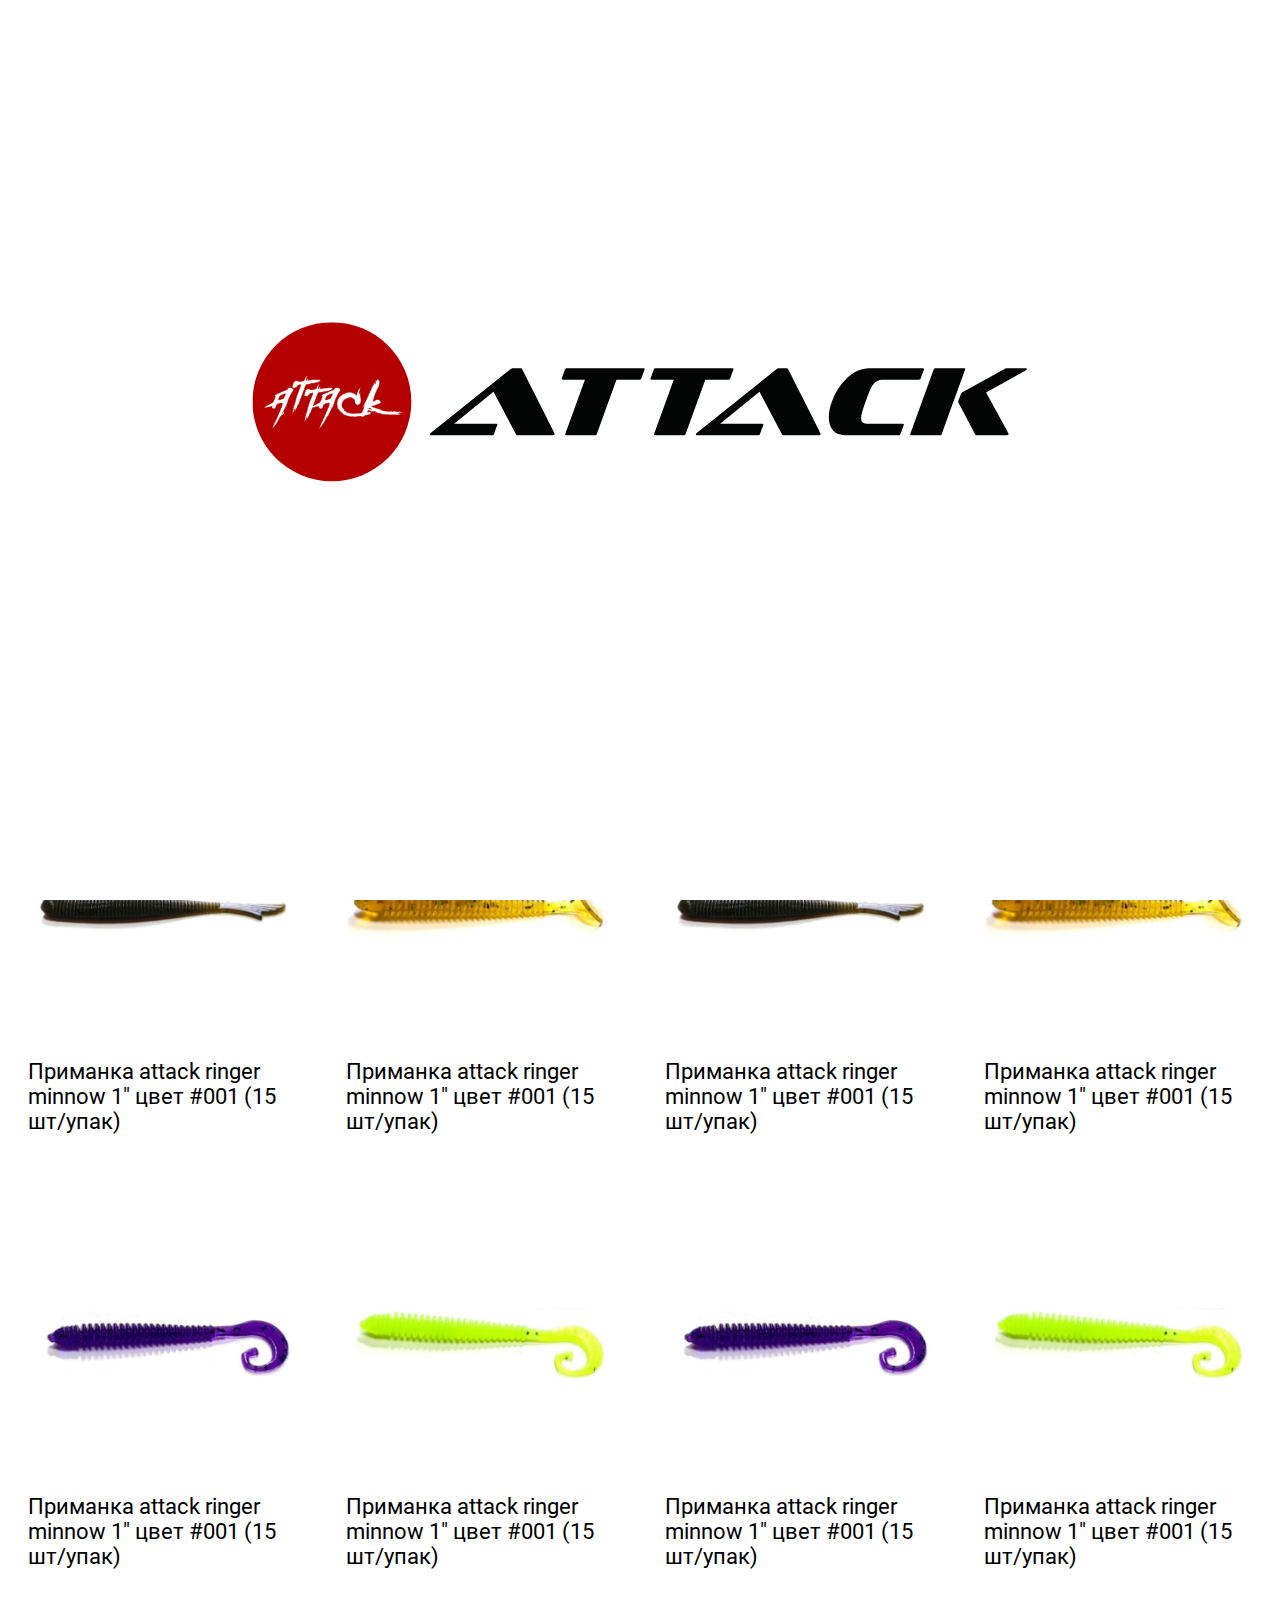
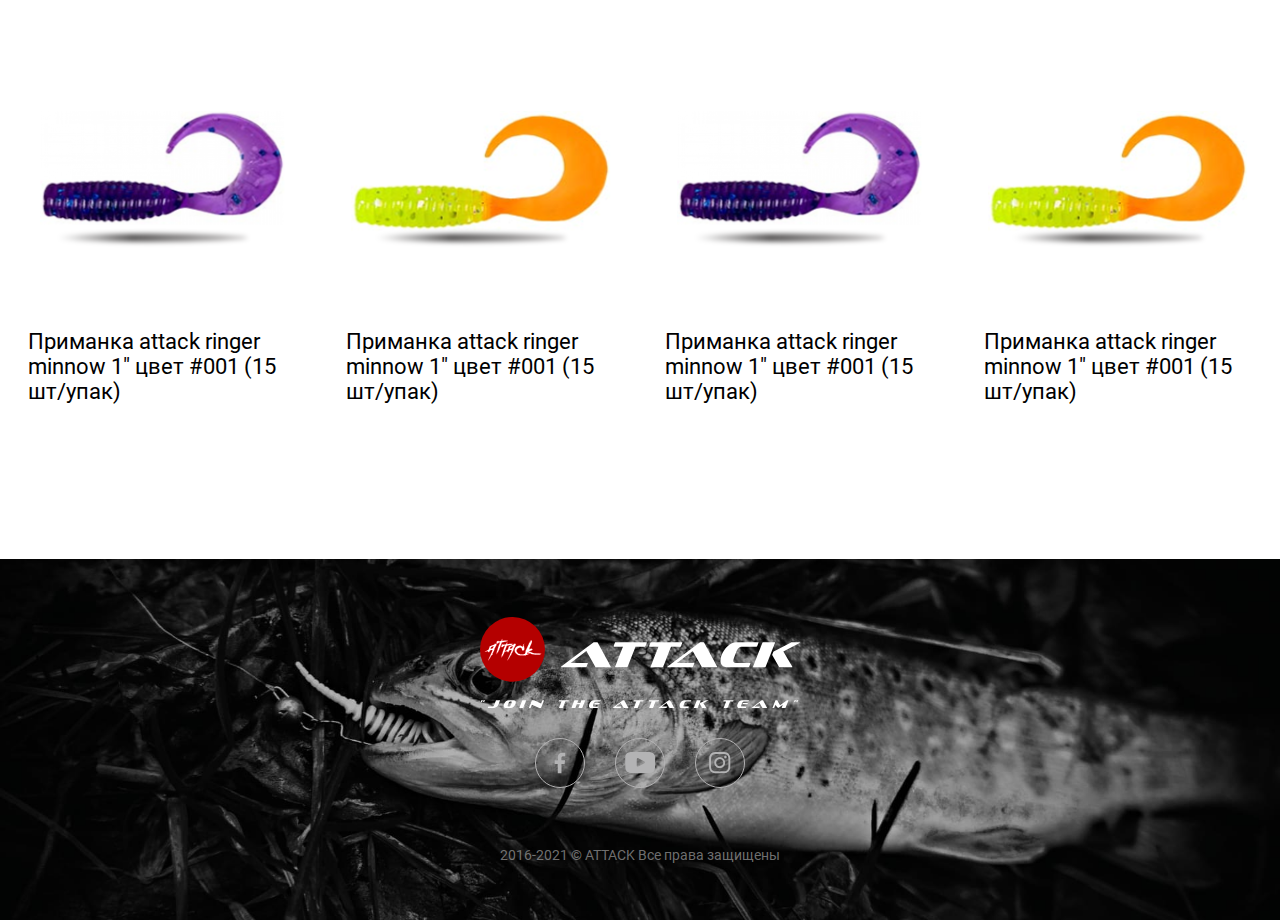
<file: freshwater.html>
<!DOCTYPE html>
<html lang="ru">
	 <head>
	<title>Freshwater</title>
	<meta charset="UTF-8">
	<link rel="preload" href="fonts/BebasNeue-Bold.woff2" as="font" type="font/woff2" crossorigin>
	<link rel="preload" href="fonts/BebasNeue-Bold.woff" as="font" type="font/woff" crossorigin>
	<link rel="preload" href="fonts/BebasNeue-Regular.woff2" as="font" type="font/woff2" crossorigin>
	<link rel="preload" href="fonts/BebasNeue-Regular.woff" as="font" type="font/woff" crossorigin>
	<link rel="preload" href="fonts/Roboto-Bold.woff2" as="font" type="font/woff2" crossorigin>
	<link rel="preload" href="fonts/Roboto-Bold.woff" as="font" type="font/woff" crossorigin>
	<link rel="preload" href="fonts/Roboto-Light.woff2" as="font" type="font/woff2" crossorigin>
	<link rel="preload" href="fonts/Roboto-Light.woff" as="font" type="font/woff" crossorigin>
	<link rel="preload" href="fonts/Roboto-Regular.woff2" as="font" type="font/woff2" crossorigin>
	<link rel="preload" href="fonts/Roboto-Regular.woff" as="font" type="font/woff" crossorigin>
	<link rel="preload" href="fonts/Sofachrome.woff2" as="font" type="font/woff2" crossorigin>
	<link rel="preload" href="fonts/Sofachrome.woff" as="font" type="font/woff" crossorigin>
	<link rel="stylesheet" href="css/style.min.css">
	<link rel="shortcut icon" href="favicon.ico">
	<meta name="viewport" content="width=device-width, initial-scale=1.0">
</head>
	<body>
		<div class="mobile-menu">
			<div class="mobile-menu__close"></div>
		</div>
		<div class="wrapper">
			<section class="greeting">
	<img src="img/logo.svg" alt="">
</section>
<header class="header">
	<a href="index.html" class="header__logo"><img src="img/logo.svg" alt=""></a>
	<div class="header__content">
		<nav class="header__menu" data-da=".mobile-menu,991.98,1">
			<ul>
				<li><a href="index.html" class="header__link _active">Главная</a></li>
				<li><a href="catalog.html" class="header__link">Магазин</a></li>
				<li><a href="media.html" class="header__link">Медиа</a></li>
				<li><a href="contacts.html" class="header__link">Контакты</a></li>
			</ul>
		</nav>
		<a href="#basket" class="header__basket _popup-link">
			<img src="img/icons/basket-b.svg" alt="">
			<span></span>
		</a>
		<div class="header__socials" data-da=".mobile-menu,767.98,2">
			<a href="#" class="header__soacial header__soacial_f">
				<svg width="100%" height="100%" viewBox="0 0 13 26" version="1.1" xmlns="http://www.w3.org/2000/svg" xmlns:xlink="http://www.w3.org/1999/xlink" xml:space="preserve" xmlns:serif="http://www.serif.com/" style="fill-rule:evenodd;clip-rule:evenodd;stroke-linejoin:round;stroke-miterlimit:2;">
					<g transform="matrix(1,0,0,1,-3824,-61)"><g transform="matrix(1.71411,0,0,1.71411,1434.99,170.687)"><g transform="matrix(0.673813,0,0,0.673813,1393.83,-63.5511)"><path d="M7.012,21.001L7.012,11.513L10.195,11.513L10.672,7.813L7.012,7.813L7.012,5.454C7.012,4.384 7.309,3.653 8.844,3.653L10.801,3.653L10.801,0.345C10.461,0.302 9.301,0.2 7.949,0.2C5.125,0.2 3.191,1.923 3.191,5.087L3.191,7.813L0,7.813L0,11.513L3.191,11.513L3.191,21.001L7.012,21.001Z" style="fill-rule:nonzero;" fill="#000"/></g></g></g>
				</svg>
			</a>
			<a href="#" class="header__soacial header__soacial_y">
				<svg width="100%" height="100%" viewBox="0 0 35 25" version="1.1" xmlns="http://www.w3.org/2000/svg" xmlns:xlink="http://www.w3.org/1999/xlink" xml:space="preserve" xmlns:serif="http://www.serif.com/" style="fill-rule:evenodd;clip-rule:evenodd;stroke-linejoin:round;stroke-miterlimit:2;">
					<g transform="matrix(1,0,0,1,-3860,-62)"><g transform="matrix(1.71411,0,0,1.71411,1434.99,170.687)"><g transform="matrix(0.0800736,0,0,0.0800736,1415.14,-63.4012)"><path d="M238.332,15.448C229.383,4.807 212.855,0.467 181.289,0.467L66.707,0.467C34.422,0.467 17.613,5.088 8.695,16.416C0,27.463 0,43.741 0,66.268L0,109.202C0,152.842 10.316,174.998 66.707,174.998L181.289,174.998C208.664,174.998 223.832,171.17 233.645,161.78C243.707,152.147 248,136.424 248,109.202L248,66.268C248,42.51 247.328,26.139 238.332,15.448ZM159.219,93.663L107.188,120.854C106.023,121.463 104.75,121.764 103.48,121.764C102.043,121.764 100.605,121.377 99.336,120.608C96.941,119.159 95.48,116.561 95.48,113.764L95.48,59.553C95.48,56.76 96.938,54.166 99.328,52.717C101.719,51.264 104.688,51.166 107.168,52.455L159.199,79.471C161.844,80.846 163.508,83.577 163.512,86.561C163.516,89.545 161.859,92.28 159.219,93.663Z" style="fill-rule:nonzero;" fill="#000"/></g></g></g>
				</svg>
			</a>
			<a href="#" class="header__soacial header__soacial_i">
				<svg width="100%" height="100%" viewBox="0 0 25 25" version="1.1" xmlns="http://www.w3.org/2000/svg" xmlns:xlink="http://www.w3.org/1999/xlink" xml:space="preserve" xmlns:serif="http://www.serif.com/" style="fill-rule:evenodd;clip-rule:evenodd;stroke-linejoin:round;stroke-miterlimit:2;">
					<g transform="matrix(1,0,0,1,-3919,-62)"><g transform="matrix(1.71411,0,0,1.71411,1434.99,170.687)"><g transform="matrix(0.0275868,0,0,0.0162685,1449.19,-163.123)"><g transform="matrix(1,0,0,1.69572,0,6130.43)"><path d="M510.5,150.234C509.305,123.086 504.914,104.418 498.621,88.242C492.133,71.074 482.152,55.703 469.074,42.926C456.293,29.945 440.82,19.863 423.852,13.477C407.582,7.188 389.016,2.797 361.863,1.598C334.508,0.301 325.824,0 256.449,0C187.07,0 178.387,0.301 151.133,1.496C123.98,2.695 105.316,7.09 89.145,13.375C71.973,19.863 56.602,29.848 43.82,42.926C30.844,55.703 20.766,71.176 14.375,88.145C8.086,104.418 3.695,122.984 2.496,150.133C1.199,177.488 0.898,186.172 0.898,255.551C0.898,324.926 1.199,333.613 2.395,360.863C3.594,388.016 7.988,406.684 14.277,422.855C20.766,440.027 30.844,455.398 43.82,468.176C56.602,481.152 72.074,491.238 89.043,497.625C105.316,503.914 123.879,508.305 151.035,509.5C178.285,510.703 186.973,511 256.351,511C325.727,511 334.41,510.703 361.664,509.5C388.816,508.305 407.48,503.914 423.652,497.625C457.996,484.348 485.145,457.195 498.422,422.855C504.711,406.586 509.105,388.016 510.301,360.863C511.5,333.613 511.797,324.926 511.797,255.551C511.797,186.172 511.695,177.488 510.5,150.234ZM464.484,358.867C463.383,383.824 459.191,397.301 455.699,406.285C447.113,428.547 429.445,446.215 407.184,454.801C398.199,458.293 384.625,462.484 359.766,463.582C332.812,464.781 324.73,465.078 256.551,465.078C188.367,465.078 180.184,464.781 153.328,463.582C128.371,462.484 114.895,458.293 105.91,454.801C94.832,450.707 84.75,444.219 76.566,435.734C68.082,427.445 61.59,417.465 57.496,406.387C54.004,397.402 49.812,383.824 48.715,358.969C47.516,332.016 47.219,323.93 47.219,255.75C47.219,187.566 47.516,179.383 48.715,152.531C49.812,127.574 54.004,114.102 57.496,105.117C61.59,94.035 68.082,83.953 76.668,75.766C84.949,67.281 94.93,60.793 106.012,56.699C114.996,53.207 128.574,49.016 153.43,47.914C180.383,46.719 188.469,46.418 256.644,46.418C324.93,46.418 333.012,46.719 359.867,47.914C384.824,49.016 398.301,53.207 407.285,56.699C418.363,60.793 428.445,67.281 436.629,75.766C445.117,84.051 451.605,94.035 455.699,105.117C459.191,114.102 463.383,127.672 464.484,152.531C465.68,179.484 465.98,187.566 465.98,255.75C465.98,323.93 465.68,331.914 464.484,358.867Z" style="fill-rule:nonzero;" fill="#000"/></g><g transform="matrix(1,0,0,1.69572,0,6130.43)"><path d="M256.449,124.281C183.977,124.281 125.18,183.074 125.18,255.551C125.18,328.023 183.977,386.82 256.449,386.82C328.922,386.82 387.715,328.023 387.715,255.551C387.715,183.074 328.922,124.281 256.449,124.281ZM256.449,340.699C209.434,340.699 171.297,302.57 171.297,255.551C171.297,208.531 209.434,170.398 256.449,170.398C303.465,170.398 341.598,208.531 341.598,255.551C341.598,302.57 303.465,340.699 256.449,340.699Z" style="fill-rule:nonzero;" fill="#000"/></g><g transform="matrix(1,0,0,1.69572,0,6130.43)"><path d="M423.555,119.09C423.555,136.016 409.832,149.734 392.906,149.734C375.984,149.734 362.262,136.016 362.262,119.09C362.262,102.164 375.984,88.445 392.906,88.445C409.832,88.445 423.555,102.164 423.555,119.09Z" style="fill-rule:nonzero;" fill="#000"/></g></g></g></g>
				</svg>
			</a>
		</div>
		<div class="header__lang" data-da=".mobile-menu,991.98,3"><span>EN</span></div>
		<div class="icon-menu">
			<span></span>
			<span></span>
			<span></span>
		</div>
	</div>
</header>

			<main class="page">

				<section class="breadcrumbs">
					<ul class="breadcrumbs__list">
						<li><a href="index.html" class="breadcrumbs__item">Главная</a></li>
						<li><a href="catalog.html" class="breadcrumbs__item">Магазин</a></li>
						<li>Freshwater</li>
					</ul>
        </section>

        <section class="banner-section">
          <div class="banner-section__image"><img src="img/main/freshwater.jpg" alt=""></div>
          <div class="banner-section__content">
            <h1 class="banner-section__title">Freshwater</h1>
          </div>
        </section>

        <section class="catalog-section">
					<div class="catalog-section__container">
						<div class="catalog-section__filter">
              <p class="catalog-section__label">Размер:</p>
              <select name="size" class="catalog-product__select">
                <option value="1">2,2" (55 мм)</option>
                <option value="2">2,2" (60 мм)</option>
                <option value="3">2,2" (65 мм)</option>
                <option value="4">2,2" (70 мм)</option>
                <option value="5">2,2" (75 мм)</option>
              </select>
            </div>
						<div class="catalog-section__body">
							<div class="catalog-section__item item-section">
								<div class="item-section__wrapper">
									<a href="freshwaterProduct.html" class="item-section__image"><img src="img/product/product-image01.png" alt=""></a>
									<p class="item-section__text">Приманка attack ringer minnow 1" цвет #001 (15 шт/упак)</p>
								</div>
							</div>
							<div class="catalog-section__item item-section">
								<div class="item-section__wrapper">
									<a href="freshwaterProduct.html" class="item-section__image"><img src="img/product/product-image02.png" alt=""></a>
									<p class="item-section__text">Приманка attack ringer minnow 1" цвет #001 (15 шт/упак)</p>
								</div>
							</div>
							<div class="catalog-section__item item-section">
								<div class="item-section__wrapper">
									<a href="freshwaterProduct.html" class="item-section__image"><img src="img/product/product-image01.png" alt=""></a>
									<p class="item-section__text">Приманка attack ringer minnow 1" цвет #001 (15 шт/упак)</p>
								</div>
							</div>
							<div class="catalog-section__item item-section">
								<div class="item-section__wrapper">
									<a href="freshwaterProduct.html" class="item-section__image"><img src="img/product/product-image02.png" alt=""></a>
									<p class="item-section__text">Приманка attack ringer minnow 1" цвет #001 (15 шт/упак)</p>
								</div>
							</div>
							<div class="catalog-section__item item-section">
								<div class="item-section__wrapper">
									<a href="freshwaterProduct.html" class="item-section__image"><img src="img/product/product-image03.png" alt=""></a>
									<p class="item-section__text">Приманка attack ringer minnow 1" цвет #001 (15 шт/упак)</p>
								</div>
							</div>
							<div class="catalog-section__item item-section">
								<div class="item-section__wrapper">
									<a href="freshwaterProduct.html" class="item-section__image"><img src="img/product/product-image04.png" alt=""></a>
									<p class="item-section__text">Приманка attack ringer minnow 1" цвет #001 (15 шт/упак)</p>
								</div>
							</div>
							<div class="catalog-section__item item-section">
								<div class="item-section__wrapper">
									<a href="freshwaterProduct.html" class="item-section__image"><img src="img/product/product-image03.png" alt=""></a>
									<p class="item-section__text">Приманка attack ringer minnow 1" цвет #001 (15 шт/упак)</p>
								</div>
							</div>
							<div class="catalog-section__item item-section">
								<div class="item-section__wrapper">
									<a href="freshwaterProduct.html" class="item-section__image"><img src="img/product/product-image04.png" alt=""></a>
									<p class="item-section__text">Приманка attack ringer minnow 1" цвет #001 (15 шт/упак)</p>
								</div>
							</div>
							<div class="catalog-section__item item-section">
								<div class="item-section__wrapper">
									<a href="freshwaterProduct.html" class="item-section__image"><img src="img/product/product-image05.png" alt=""></a>
									<p class="item-section__text">Приманка attack ringer minnow 1" цвет #001 (15 шт/упак)</p>
								</div>
							</div>
							<div class="catalog-section__item item-section">
								<div class="item-section__wrapper">
									<a href="freshwaterProduct.html" class="item-section__image"><img src="img/product/product-image06.png" alt=""></a>
									<p class="item-section__text">Приманка attack ringer minnow 1" цвет #001 (15 шт/упак)</p>
								</div>
							</div>
							<div class="catalog-section__item item-section">
								<div class="item-section__wrapper">
									<a href="freshwaterProduct.html" class="item-section__image"><img src="img/product/product-image05.png" alt=""></a>
									<p class="item-section__text">Приманка attack ringer minnow 1" цвет #001 (15 шт/упак)</p>
								</div>
							</div>
							<div class="catalog-section__item item-section">
								<div class="item-section__wrapper">
									<a href="freshwaterProduct.html" class="item-section__image"><img src="img/product/product-image06.png" alt=""></a>
									<p class="item-section__text">Приманка attack ringer minnow 1" цвет #001 (15 шт/упак)</p>
								</div>
							</div>
						</div>
					</div>
				</section>

			</main>
			<footer class="footer">
	<div class="footer__wrapper">
		<div class="footer__container">
			<a href="index.html" class="footer__logo"><img src="img/logo-footer.svg" alt=""></a>
			<div class="footer__socials">
				<a href="#" class="footer__social footer__social_f">
					<svg width="100%" height="100%" viewBox="0 0 13 26" version="1.1" xmlns="http://www.w3.org/2000/svg" xmlns:xlink="http://www.w3.org/1999/xlink" xml:space="preserve" xmlns:serif="http://www.serif.com/" style="fill-rule:evenodd;clip-rule:evenodd;stroke-linejoin:round;stroke-miterlimit:2;">
						<g transform="matrix(1,0,0,1,-3824,-61)"><g transform="matrix(1.71411,0,0,1.71411,1434.99,170.687)"><g transform="matrix(0.673813,0,0,0.673813,1393.83,-63.5511)"><path d="M7.012,21.001L7.012,11.513L10.195,11.513L10.672,7.813L7.012,7.813L7.012,5.454C7.012,4.384 7.309,3.653 8.844,3.653L10.801,3.653L10.801,0.345C10.461,0.302 9.301,0.2 7.949,0.2C5.125,0.2 3.191,1.923 3.191,5.087L3.191,7.813L0,7.813L0,11.513L3.191,11.513L3.191,21.001L7.012,21.001Z" style="fill-rule:nonzero;" fill="#B3B3B4"/></g></g></g>
					</svg>
				</a>
				<a href="#" class="footer__social footer__social_y">
					<svg width="100%" height="100%" viewBox="0 0 35 25" version="1.1" xmlns="http://www.w3.org/2000/svg" xmlns:xlink="http://www.w3.org/1999/xlink" xml:space="preserve" xmlns:serif="http://www.serif.com/" style="fill-rule:evenodd;clip-rule:evenodd;stroke-linejoin:round;stroke-miterlimit:2;">
						<g transform="matrix(1,0,0,1,-3860,-62)"><g transform="matrix(1.71411,0,0,1.71411,1434.99,170.687)"><g transform="matrix(0.0800736,0,0,0.0800736,1415.14,-63.4012)"><path d="M238.332,15.448C229.383,4.807 212.855,0.467 181.289,0.467L66.707,0.467C34.422,0.467 17.613,5.088 8.695,16.416C0,27.463 0,43.741 0,66.268L0,109.202C0,152.842 10.316,174.998 66.707,174.998L181.289,174.998C208.664,174.998 223.832,171.17 233.645,161.78C243.707,152.147 248,136.424 248,109.202L248,66.268C248,42.51 247.328,26.139 238.332,15.448ZM159.219,93.663L107.188,120.854C106.023,121.463 104.75,121.764 103.48,121.764C102.043,121.764 100.605,121.377 99.336,120.608C96.941,119.159 95.48,116.561 95.48,113.764L95.48,59.553C95.48,56.76 96.938,54.166 99.328,52.717C101.719,51.264 104.688,51.166 107.168,52.455L159.199,79.471C161.844,80.846 163.508,83.577 163.512,86.561C163.516,89.545 161.859,92.28 159.219,93.663Z" style="fill-rule:nonzero;" fill="#B3B3B4"/></g></g></g>
					</svg>
				</a>
				<a href="#" class="footer__social footer__social_i">
					<svg width="100%" height="100%" viewBox="0 0 25 25" version="1.1" xmlns="http://www.w3.org/2000/svg" xmlns:xlink="http://www.w3.org/1999/xlink" xml:space="preserve" xmlns:serif="http://www.serif.com/" style="fill-rule:evenodd;clip-rule:evenodd;stroke-linejoin:round;stroke-miterlimit:2;">
						<g transform="matrix(1,0,0,1,-3919,-62)"><g transform="matrix(1.71411,0,0,1.71411,1434.99,170.687)"><g transform="matrix(0.0275868,0,0,0.0162685,1449.19,-163.123)"><g transform="matrix(1,0,0,1.69572,0,6130.43)"><path d="M510.5,150.234C509.305,123.086 504.914,104.418 498.621,88.242C492.133,71.074 482.152,55.703 469.074,42.926C456.293,29.945 440.82,19.863 423.852,13.477C407.582,7.188 389.016,2.797 361.863,1.598C334.508,0.301 325.824,0 256.449,0C187.07,0 178.387,0.301 151.133,1.496C123.98,2.695 105.316,7.09 89.145,13.375C71.973,19.863 56.602,29.848 43.82,42.926C30.844,55.703 20.766,71.176 14.375,88.145C8.086,104.418 3.695,122.984 2.496,150.133C1.199,177.488 0.898,186.172 0.898,255.551C0.898,324.926 1.199,333.613 2.395,360.863C3.594,388.016 7.988,406.684 14.277,422.855C20.766,440.027 30.844,455.398 43.82,468.176C56.602,481.152 72.074,491.238 89.043,497.625C105.316,503.914 123.879,508.305 151.035,509.5C178.285,510.703 186.973,511 256.351,511C325.727,511 334.41,510.703 361.664,509.5C388.816,508.305 407.48,503.914 423.652,497.625C457.996,484.348 485.145,457.195 498.422,422.855C504.711,406.586 509.105,388.016 510.301,360.863C511.5,333.613 511.797,324.926 511.797,255.551C511.797,186.172 511.695,177.488 510.5,150.234ZM464.484,358.867C463.383,383.824 459.191,397.301 455.699,406.285C447.113,428.547 429.445,446.215 407.184,454.801C398.199,458.293 384.625,462.484 359.766,463.582C332.812,464.781 324.73,465.078 256.551,465.078C188.367,465.078 180.184,464.781 153.328,463.582C128.371,462.484 114.895,458.293 105.91,454.801C94.832,450.707 84.75,444.219 76.566,435.734C68.082,427.445 61.59,417.465 57.496,406.387C54.004,397.402 49.812,383.824 48.715,358.969C47.516,332.016 47.219,323.93 47.219,255.75C47.219,187.566 47.516,179.383 48.715,152.531C49.812,127.574 54.004,114.102 57.496,105.117C61.59,94.035 68.082,83.953 76.668,75.766C84.949,67.281 94.93,60.793 106.012,56.699C114.996,53.207 128.574,49.016 153.43,47.914C180.383,46.719 188.469,46.418 256.644,46.418C324.93,46.418 333.012,46.719 359.867,47.914C384.824,49.016 398.301,53.207 407.285,56.699C418.363,60.793 428.445,67.281 436.629,75.766C445.117,84.051 451.605,94.035 455.699,105.117C459.191,114.102 463.383,127.672 464.484,152.531C465.68,179.484 465.98,187.566 465.98,255.75C465.98,323.93 465.68,331.914 464.484,358.867Z" style="fill-rule:nonzero;" fill="#B3B3B4"/></g><g transform="matrix(1,0,0,1.69572,0,6130.43)"><path d="M256.449,124.281C183.977,124.281 125.18,183.074 125.18,255.551C125.18,328.023 183.977,386.82 256.449,386.82C328.922,386.82 387.715,328.023 387.715,255.551C387.715,183.074 328.922,124.281 256.449,124.281ZM256.449,340.699C209.434,340.699 171.297,302.57 171.297,255.551C171.297,208.531 209.434,170.398 256.449,170.398C303.465,170.398 341.598,208.531 341.598,255.551C341.598,302.57 303.465,340.699 256.449,340.699Z" style="fill-rule:nonzero;" fill="#B3B3B4"/></g><g transform="matrix(1,0,0,1.69572,0,6130.43)"><path d="M423.555,119.09C423.555,136.016 409.832,149.734 392.906,149.734C375.984,149.734 362.262,136.016 362.262,119.09C362.262,102.164 375.984,88.445 392.906,88.445C409.832,88.445 423.555,102.164 423.555,119.09Z" style="fill-rule:nonzero;" fill="#B3B3B4"/></g></g></g></g>
					</svg>
				</a>
			</div>
			<div class="footer__copyright">2016-2021 © ATTACK Все права защищены</div>
		</div>
	</div>
</footer>
		</div>
		<div class="popup popup_basket">
	<div class="popup__content">
		<div class="popup__body">
			<div class="popup__close"></div>
			<h2 class="popup_basket__title">корзина</h2>
			<table class="popup_basket__table">
				<thead>
					<tr>
						<th>Название</th>
						<th>Цена</th>
						<th>Кол-во</th>
						<th>Сумма</th>
						<th class="th-del"></th>
					</tr>
				</thead>
				<tbody>
					<tr>
						<td class="td-name">Приманка ATTACK Curly Twister 0,7" цвет #006</td>
						<td class="td-unit-price"><strong>10000</strong> грн</td>
						<td class="td-quantity"><input type="number" name="quantity" value="5" class="input input_quantity"></td>
						<td class="td-price"><strong>50000</strong> грн</td>
						<td class="td-del"><img src="img/icons/basket-del.svg" alt=""></td>
					</tr>
				</tbody>
			</table>
			<p class="popup_basket__cost">Всего: <span>500</span> грн</p>
			<form action="#" class="popup-basket__form form">
				<h2 class="form__title">Оформить заказ</h2>
				<div class="form__block">
					<div class="form__line form__line_1">
						<label for="name-order" class="form__label"><span>*</span>Имя</label>
						<input id="name-order" name="name" type="text" class="input _req" autocomplete="off" data-value="введите имя получателя">
					</div>
					<div class="form__line">
						<label for="surname-order" class="form__label"><span>*</span>Фамилия</label>
						<input id="surname-order" name="surname" type="text" class="input _req" autocomplete="off" data-value="введите фамилию получателя">
					</div>
				</div>
				<div class="form__line">
					<label for="phone-order" class="form__label"><span>*</span>телефон</label>
					<input id="phone-order" name="phone" type="text" class="input _req _phone" autocomplete="off" data-value="введите контактный номер телефона">
				</div>
				<div class="form__line">
					<label for="adres-order" class="form__label">Адрес доставки</label>
					<input id="adres-order" name="adres" type="text" class="input" autocomplete="off" data-value="введите адрес доставки">
				</div>
				<div class="form__line">
					<label for="message-order" class="form__label form__label_text">Ваше сообщение</label>
					<textarea id="message-order" name="message" class="input" autocomplete="off" data-value="введите текст примечания"></textarea>
				</div>
				<button type="submit" class="form__button btn"><span>отправить заказ</span></button>
			</form>
		</div>
	</div>
</div>

		<!--<script src="https://code.jquery.com/jquery-3.5.1.min.js"></script>-->
<script src="js/vendors.min.js"></script>
<script src="js/app.min.js"></script>
	</body>
</html>
</file>
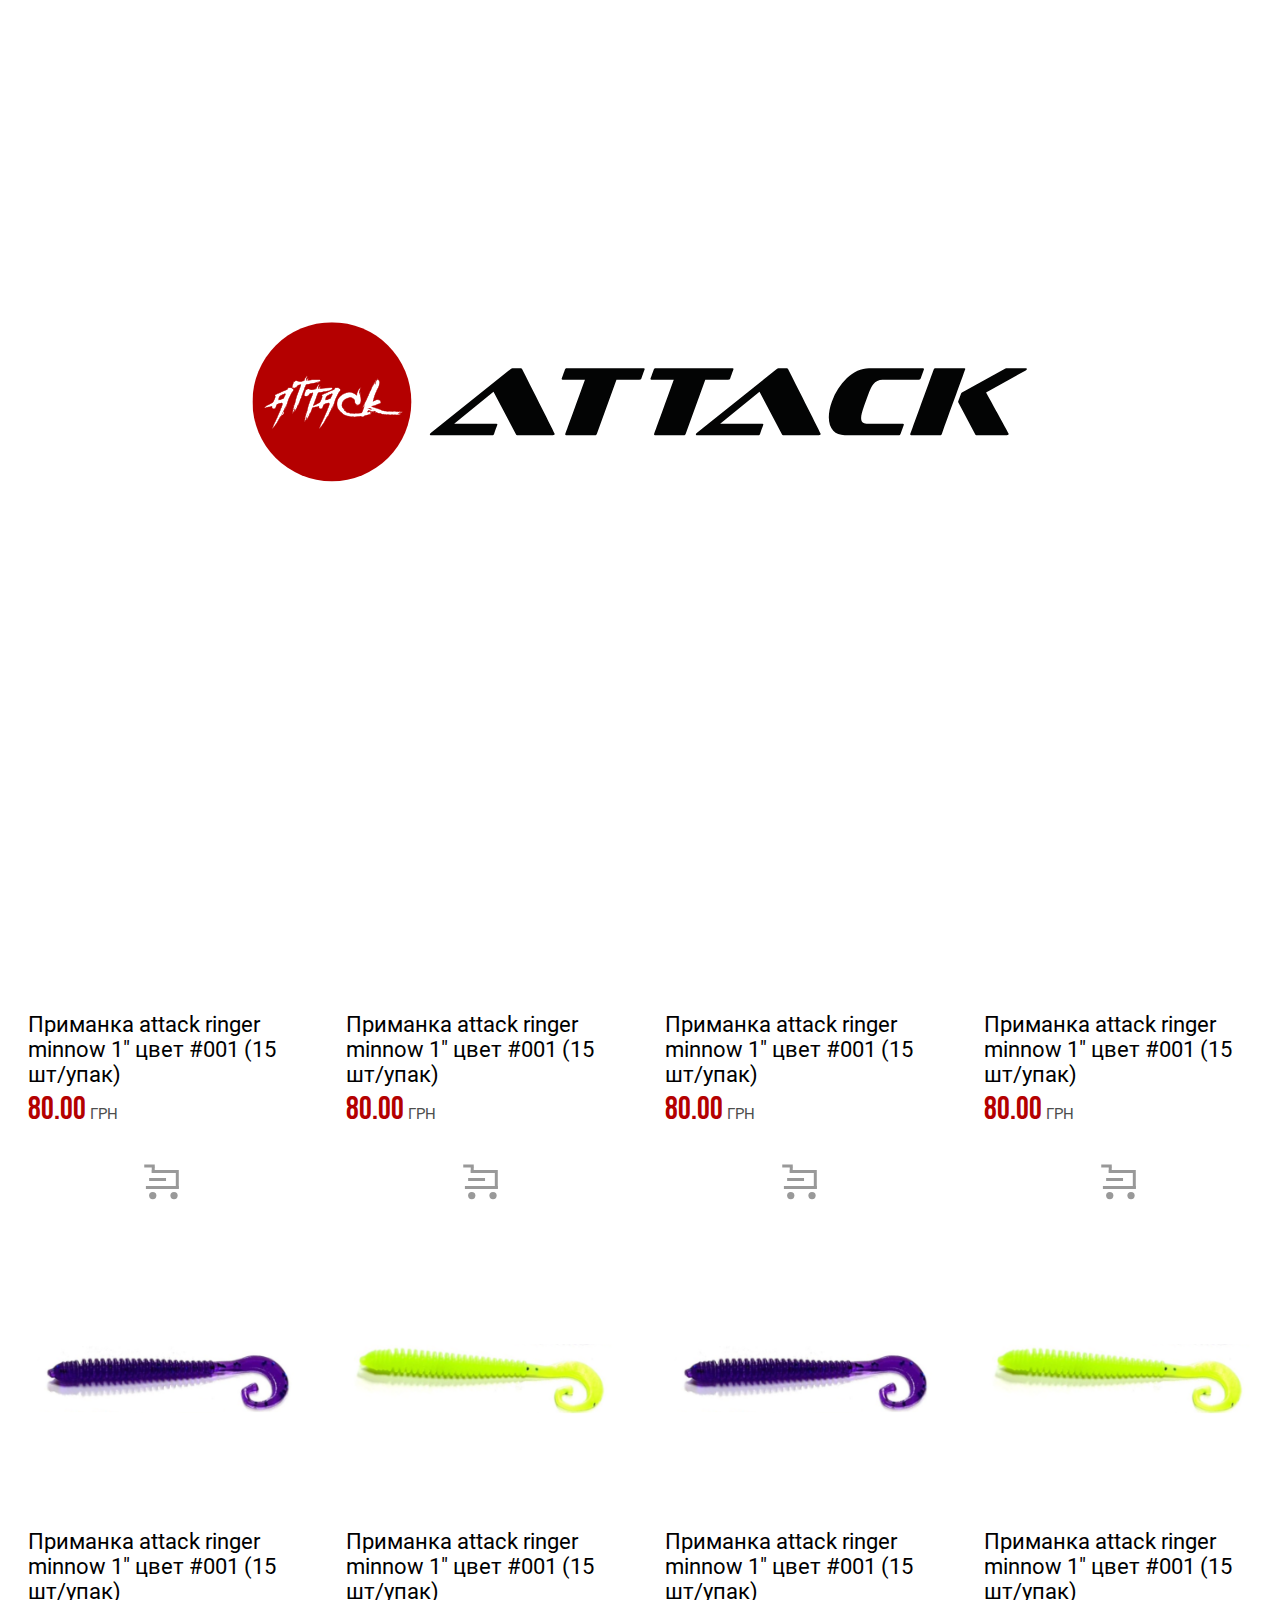
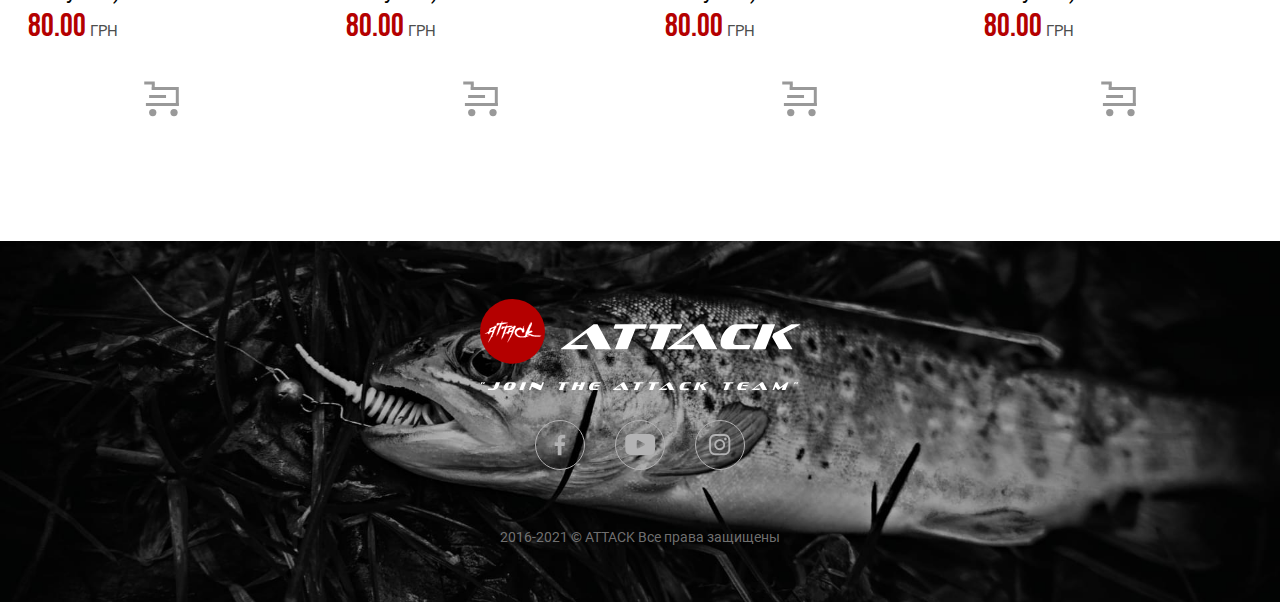
<file: freshwaterProduct.html>
<!DOCTYPE html>
<html lang="ru">
	 <head>
	<title>Продукция Freshwater</title>
	<meta charset="UTF-8">
	<link rel="preload" href="fonts/BebasNeue-Bold.woff2" as="font" type="font/woff2" crossorigin>
	<link rel="preload" href="fonts/BebasNeue-Bold.woff" as="font" type="font/woff" crossorigin>
	<link rel="preload" href="fonts/BebasNeue-Regular.woff2" as="font" type="font/woff2" crossorigin>
	<link rel="preload" href="fonts/BebasNeue-Regular.woff" as="font" type="font/woff" crossorigin>
	<link rel="preload" href="fonts/Roboto-Bold.woff2" as="font" type="font/woff2" crossorigin>
	<link rel="preload" href="fonts/Roboto-Bold.woff" as="font" type="font/woff" crossorigin>
	<link rel="preload" href="fonts/Roboto-Light.woff2" as="font" type="font/woff2" crossorigin>
	<link rel="preload" href="fonts/Roboto-Light.woff" as="font" type="font/woff" crossorigin>
	<link rel="preload" href="fonts/Roboto-Regular.woff2" as="font" type="font/woff2" crossorigin>
	<link rel="preload" href="fonts/Roboto-Regular.woff" as="font" type="font/woff" crossorigin>
	<link rel="preload" href="fonts/Sofachrome.woff2" as="font" type="font/woff2" crossorigin>
	<link rel="preload" href="fonts/Sofachrome.woff" as="font" type="font/woff" crossorigin>
	<link rel="stylesheet" href="css/style.min.css">
	<link rel="shortcut icon" href="favicon.ico">
	<meta name="viewport" content="width=device-width, initial-scale=1.0">
</head>
	<body>
		<div class="mobile-menu">
			<div class="mobile-menu__close"></div>
		</div>
		<div class="wrapper">
			<section class="greeting">
	<img src="img/logo.svg" alt="">
</section>
<header class="header">
	<a href="index.html" class="header__logo"><img src="img/logo.svg" alt=""></a>
	<div class="header__content">
		<nav class="header__menu" data-da=".mobile-menu,991.98,1">
			<ul>
				<li><a href="index.html" class="header__link _active">Главная</a></li>
				<li><a href="catalog.html" class="header__link">Магазин</a></li>
				<li><a href="media.html" class="header__link">Медиа</a></li>
				<li><a href="contacts.html" class="header__link">Контакты</a></li>
			</ul>
		</nav>
		<a href="#basket" class="header__basket _popup-link">
			<img src="img/icons/basket-b.svg" alt="">
			<span></span>
		</a>
		<div class="header__socials" data-da=".mobile-menu,767.98,2">
			<a href="#" class="header__soacial header__soacial_f">
				<svg width="100%" height="100%" viewBox="0 0 13 26" version="1.1" xmlns="http://www.w3.org/2000/svg" xmlns:xlink="http://www.w3.org/1999/xlink" xml:space="preserve" xmlns:serif="http://www.serif.com/" style="fill-rule:evenodd;clip-rule:evenodd;stroke-linejoin:round;stroke-miterlimit:2;">
					<g transform="matrix(1,0,0,1,-3824,-61)"><g transform="matrix(1.71411,0,0,1.71411,1434.99,170.687)"><g transform="matrix(0.673813,0,0,0.673813,1393.83,-63.5511)"><path d="M7.012,21.001L7.012,11.513L10.195,11.513L10.672,7.813L7.012,7.813L7.012,5.454C7.012,4.384 7.309,3.653 8.844,3.653L10.801,3.653L10.801,0.345C10.461,0.302 9.301,0.2 7.949,0.2C5.125,0.2 3.191,1.923 3.191,5.087L3.191,7.813L0,7.813L0,11.513L3.191,11.513L3.191,21.001L7.012,21.001Z" style="fill-rule:nonzero;" fill="#000"/></g></g></g>
				</svg>
			</a>
			<a href="#" class="header__soacial header__soacial_y">
				<svg width="100%" height="100%" viewBox="0 0 35 25" version="1.1" xmlns="http://www.w3.org/2000/svg" xmlns:xlink="http://www.w3.org/1999/xlink" xml:space="preserve" xmlns:serif="http://www.serif.com/" style="fill-rule:evenodd;clip-rule:evenodd;stroke-linejoin:round;stroke-miterlimit:2;">
					<g transform="matrix(1,0,0,1,-3860,-62)"><g transform="matrix(1.71411,0,0,1.71411,1434.99,170.687)"><g transform="matrix(0.0800736,0,0,0.0800736,1415.14,-63.4012)"><path d="M238.332,15.448C229.383,4.807 212.855,0.467 181.289,0.467L66.707,0.467C34.422,0.467 17.613,5.088 8.695,16.416C0,27.463 0,43.741 0,66.268L0,109.202C0,152.842 10.316,174.998 66.707,174.998L181.289,174.998C208.664,174.998 223.832,171.17 233.645,161.78C243.707,152.147 248,136.424 248,109.202L248,66.268C248,42.51 247.328,26.139 238.332,15.448ZM159.219,93.663L107.188,120.854C106.023,121.463 104.75,121.764 103.48,121.764C102.043,121.764 100.605,121.377 99.336,120.608C96.941,119.159 95.48,116.561 95.48,113.764L95.48,59.553C95.48,56.76 96.938,54.166 99.328,52.717C101.719,51.264 104.688,51.166 107.168,52.455L159.199,79.471C161.844,80.846 163.508,83.577 163.512,86.561C163.516,89.545 161.859,92.28 159.219,93.663Z" style="fill-rule:nonzero;" fill="#000"/></g></g></g>
				</svg>
			</a>
			<a href="#" class="header__soacial header__soacial_i">
				<svg width="100%" height="100%" viewBox="0 0 25 25" version="1.1" xmlns="http://www.w3.org/2000/svg" xmlns:xlink="http://www.w3.org/1999/xlink" xml:space="preserve" xmlns:serif="http://www.serif.com/" style="fill-rule:evenodd;clip-rule:evenodd;stroke-linejoin:round;stroke-miterlimit:2;">
					<g transform="matrix(1,0,0,1,-3919,-62)"><g transform="matrix(1.71411,0,0,1.71411,1434.99,170.687)"><g transform="matrix(0.0275868,0,0,0.0162685,1449.19,-163.123)"><g transform="matrix(1,0,0,1.69572,0,6130.43)"><path d="M510.5,150.234C509.305,123.086 504.914,104.418 498.621,88.242C492.133,71.074 482.152,55.703 469.074,42.926C456.293,29.945 440.82,19.863 423.852,13.477C407.582,7.188 389.016,2.797 361.863,1.598C334.508,0.301 325.824,0 256.449,0C187.07,0 178.387,0.301 151.133,1.496C123.98,2.695 105.316,7.09 89.145,13.375C71.973,19.863 56.602,29.848 43.82,42.926C30.844,55.703 20.766,71.176 14.375,88.145C8.086,104.418 3.695,122.984 2.496,150.133C1.199,177.488 0.898,186.172 0.898,255.551C0.898,324.926 1.199,333.613 2.395,360.863C3.594,388.016 7.988,406.684 14.277,422.855C20.766,440.027 30.844,455.398 43.82,468.176C56.602,481.152 72.074,491.238 89.043,497.625C105.316,503.914 123.879,508.305 151.035,509.5C178.285,510.703 186.973,511 256.351,511C325.727,511 334.41,510.703 361.664,509.5C388.816,508.305 407.48,503.914 423.652,497.625C457.996,484.348 485.145,457.195 498.422,422.855C504.711,406.586 509.105,388.016 510.301,360.863C511.5,333.613 511.797,324.926 511.797,255.551C511.797,186.172 511.695,177.488 510.5,150.234ZM464.484,358.867C463.383,383.824 459.191,397.301 455.699,406.285C447.113,428.547 429.445,446.215 407.184,454.801C398.199,458.293 384.625,462.484 359.766,463.582C332.812,464.781 324.73,465.078 256.551,465.078C188.367,465.078 180.184,464.781 153.328,463.582C128.371,462.484 114.895,458.293 105.91,454.801C94.832,450.707 84.75,444.219 76.566,435.734C68.082,427.445 61.59,417.465 57.496,406.387C54.004,397.402 49.812,383.824 48.715,358.969C47.516,332.016 47.219,323.93 47.219,255.75C47.219,187.566 47.516,179.383 48.715,152.531C49.812,127.574 54.004,114.102 57.496,105.117C61.59,94.035 68.082,83.953 76.668,75.766C84.949,67.281 94.93,60.793 106.012,56.699C114.996,53.207 128.574,49.016 153.43,47.914C180.383,46.719 188.469,46.418 256.644,46.418C324.93,46.418 333.012,46.719 359.867,47.914C384.824,49.016 398.301,53.207 407.285,56.699C418.363,60.793 428.445,67.281 436.629,75.766C445.117,84.051 451.605,94.035 455.699,105.117C459.191,114.102 463.383,127.672 464.484,152.531C465.68,179.484 465.98,187.566 465.98,255.75C465.98,323.93 465.68,331.914 464.484,358.867Z" style="fill-rule:nonzero;" fill="#000"/></g><g transform="matrix(1,0,0,1.69572,0,6130.43)"><path d="M256.449,124.281C183.977,124.281 125.18,183.074 125.18,255.551C125.18,328.023 183.977,386.82 256.449,386.82C328.922,386.82 387.715,328.023 387.715,255.551C387.715,183.074 328.922,124.281 256.449,124.281ZM256.449,340.699C209.434,340.699 171.297,302.57 171.297,255.551C171.297,208.531 209.434,170.398 256.449,170.398C303.465,170.398 341.598,208.531 341.598,255.551C341.598,302.57 303.465,340.699 256.449,340.699Z" style="fill-rule:nonzero;" fill="#000"/></g><g transform="matrix(1,0,0,1.69572,0,6130.43)"><path d="M423.555,119.09C423.555,136.016 409.832,149.734 392.906,149.734C375.984,149.734 362.262,136.016 362.262,119.09C362.262,102.164 375.984,88.445 392.906,88.445C409.832,88.445 423.555,102.164 423.555,119.09Z" style="fill-rule:nonzero;" fill="#000"/></g></g></g></g>
				</svg>
			</a>
		</div>
		<div class="header__lang" data-da=".mobile-menu,991.98,3"><span>EN</span></div>
		<div class="icon-menu">
			<span></span>
			<span></span>
			<span></span>
		</div>
	</div>
</header>

			<main class="page">

				<section class="breadcrumbs">
					<ul class="breadcrumbs__list">
						<li><a href="index.html" class="breadcrumbs__item">Главная</a></li>
						<li><a href="catalog.html" class="breadcrumbs__item">Магазин</a></li>
						<li><a href="freshwater.html" class="breadcrumbs__item">Freshwater</a></li>
						<li>CURLY TWISTER 0,7"</li>
					</ul>
        </section>

        <section class="banner-section">
          <div class="banner-section__image"><img src="img/main/freshwater.jpg" alt=""></div>
          <div class="banner-section__content">
            <h1 class="banner-section__title">Freshwater</h1>
          </div>
        </section>

        <section class="catalog-product">
					<div class="catalog-product__container">
						<h2 class="catalog-product__title">CURLY TWISTER 0,7"</h2>
						<div class="catalog-product__body">
							<div class="catalog-product__item item-product">
								<div class="item-product__wrapper">
									<a href="product.html" class="item-product__image"><img src="img/product/product-image01.png" alt=""></a>
									<p class="item-product__text">Приманка attack ringer minnow 1" цвет #001 (15 шт/упак)</p>
									<p class="item-product__cost"><span>80.00</span> грн</p>
									<div class="item-product__basket"><img src="img/icons/basket.svg" alt=""></div>
								</div>
							</div>
							<div class="catalog-product__item item-product">
								<div class="item-product__wrapper">
									<a href="product.html" class="item-product__image"><img src="img/product/product-image02.png" alt=""></a>
									<p class="item-product__text">Приманка attack ringer minnow 1" цвет #001 (15 шт/упак)</p>
									<p class="item-product__cost"><span>80.00</span> грн</p>
									<div class="item-product__basket"><img src="img/icons/basket.svg" alt=""></div>
								</div>
							</div>
							<div class="catalog-product__item item-product">
								<div class="item-product__wrapper">
									<a href="product.html" class="item-product__image"><img src="img/product/product-image01.png" alt=""></a>
									<p class="item-product__text">Приманка attack ringer minnow 1" цвет #001 (15 шт/упак)</p>
									<p class="item-product__cost"><span>80.00</span> грн</p>
									<div class="item-product__basket"><img src="img/icons/basket.svg" alt=""></div>
								</div>
							</div>
							<div class="catalog-product__item item-product">
								<div class="item-product__wrapper">
									<a href="product.html" class="item-product__image"><img src="img/product/product-image02.png" alt=""></a>
									<p class="item-product__text">Приманка attack ringer minnow 1" цвет #001 (15 шт/упак)</p>
									<p class="item-product__cost"><span>80.00</span> грн</p>
									<div class="item-product__basket"><img src="img/icons/basket.svg" alt=""></div>
								</div>
							</div>
							<div class="catalog-product__item item-product">
								<div class="item-product__wrapper">
									<a href="product.html" class="item-product__image"><img src="img/product/product-image03.png" alt=""></a>
									<p class="item-product__text">Приманка attack ringer minnow 1" цвет #001 (15 шт/упак)</p>
									<p class="item-product__cost"><span>80.00</span> грн</p>
									<div class="item-product__basket"><img src="img/icons/basket.svg" alt=""></div>
								</div>
							</div>
							<div class="catalog-product__item item-product">
								<div class="item-product__wrapper">
									<a href="product.html" class="item-product__image"><img src="img/product/product-image04.png" alt=""></a>
									<p class="item-product__text">Приманка attack ringer minnow 1" цвет #001 (15 шт/упак)</p>
									<p class="item-product__cost"><span>80.00</span> грн</p>
									<div class="item-product__basket"><img src="img/icons/basket.svg" alt=""></div>
								</div>
							</div>
							<div class="catalog-product__item item-product">
								<div class="item-product__wrapper">
									<a href="product.html" class="item-product__image"><img src="img/product/product-image03.png" alt=""></a>
									<p class="item-product__text">Приманка attack ringer minnow 1" цвет #001 (15 шт/упак)</p>
									<p class="item-product__cost"><span>80.00</span> грн</p>
									<div class="item-product__basket"><img src="img/icons/basket.svg" alt=""></div>
								</div>
							</div>
							<div class="catalog-product__item item-product">
								<div class="item-product__wrapper">
									<a href="product.html" class="item-product__image"><img src="img/product/product-image04.png" alt=""></a>
									<p class="item-product__text">Приманка attack ringer minnow 1" цвет #001 (15 шт/упак)</p>
									<p class="item-product__cost"><span>80.00</span> грн</p>
									<div class="item-product__basket"><img src="img/icons/basket.svg" alt=""></div>
								</div>
							</div>
            </div>
          </div>
				</section>

			</main>
			<footer class="footer">
	<div class="footer__wrapper">
		<div class="footer__container">
			<a href="index.html" class="footer__logo"><img src="img/logo-footer.svg" alt=""></a>
			<div class="footer__socials">
				<a href="#" class="footer__social footer__social_f">
					<svg width="100%" height="100%" viewBox="0 0 13 26" version="1.1" xmlns="http://www.w3.org/2000/svg" xmlns:xlink="http://www.w3.org/1999/xlink" xml:space="preserve" xmlns:serif="http://www.serif.com/" style="fill-rule:evenodd;clip-rule:evenodd;stroke-linejoin:round;stroke-miterlimit:2;">
						<g transform="matrix(1,0,0,1,-3824,-61)"><g transform="matrix(1.71411,0,0,1.71411,1434.99,170.687)"><g transform="matrix(0.673813,0,0,0.673813,1393.83,-63.5511)"><path d="M7.012,21.001L7.012,11.513L10.195,11.513L10.672,7.813L7.012,7.813L7.012,5.454C7.012,4.384 7.309,3.653 8.844,3.653L10.801,3.653L10.801,0.345C10.461,0.302 9.301,0.2 7.949,0.2C5.125,0.2 3.191,1.923 3.191,5.087L3.191,7.813L0,7.813L0,11.513L3.191,11.513L3.191,21.001L7.012,21.001Z" style="fill-rule:nonzero;" fill="#B3B3B4"/></g></g></g>
					</svg>
				</a>
				<a href="#" class="footer__social footer__social_y">
					<svg width="100%" height="100%" viewBox="0 0 35 25" version="1.1" xmlns="http://www.w3.org/2000/svg" xmlns:xlink="http://www.w3.org/1999/xlink" xml:space="preserve" xmlns:serif="http://www.serif.com/" style="fill-rule:evenodd;clip-rule:evenodd;stroke-linejoin:round;stroke-miterlimit:2;">
						<g transform="matrix(1,0,0,1,-3860,-62)"><g transform="matrix(1.71411,0,0,1.71411,1434.99,170.687)"><g transform="matrix(0.0800736,0,0,0.0800736,1415.14,-63.4012)"><path d="M238.332,15.448C229.383,4.807 212.855,0.467 181.289,0.467L66.707,0.467C34.422,0.467 17.613,5.088 8.695,16.416C0,27.463 0,43.741 0,66.268L0,109.202C0,152.842 10.316,174.998 66.707,174.998L181.289,174.998C208.664,174.998 223.832,171.17 233.645,161.78C243.707,152.147 248,136.424 248,109.202L248,66.268C248,42.51 247.328,26.139 238.332,15.448ZM159.219,93.663L107.188,120.854C106.023,121.463 104.75,121.764 103.48,121.764C102.043,121.764 100.605,121.377 99.336,120.608C96.941,119.159 95.48,116.561 95.48,113.764L95.48,59.553C95.48,56.76 96.938,54.166 99.328,52.717C101.719,51.264 104.688,51.166 107.168,52.455L159.199,79.471C161.844,80.846 163.508,83.577 163.512,86.561C163.516,89.545 161.859,92.28 159.219,93.663Z" style="fill-rule:nonzero;" fill="#B3B3B4"/></g></g></g>
					</svg>
				</a>
				<a href="#" class="footer__social footer__social_i">
					<svg width="100%" height="100%" viewBox="0 0 25 25" version="1.1" xmlns="http://www.w3.org/2000/svg" xmlns:xlink="http://www.w3.org/1999/xlink" xml:space="preserve" xmlns:serif="http://www.serif.com/" style="fill-rule:evenodd;clip-rule:evenodd;stroke-linejoin:round;stroke-miterlimit:2;">
						<g transform="matrix(1,0,0,1,-3919,-62)"><g transform="matrix(1.71411,0,0,1.71411,1434.99,170.687)"><g transform="matrix(0.0275868,0,0,0.0162685,1449.19,-163.123)"><g transform="matrix(1,0,0,1.69572,0,6130.43)"><path d="M510.5,150.234C509.305,123.086 504.914,104.418 498.621,88.242C492.133,71.074 482.152,55.703 469.074,42.926C456.293,29.945 440.82,19.863 423.852,13.477C407.582,7.188 389.016,2.797 361.863,1.598C334.508,0.301 325.824,0 256.449,0C187.07,0 178.387,0.301 151.133,1.496C123.98,2.695 105.316,7.09 89.145,13.375C71.973,19.863 56.602,29.848 43.82,42.926C30.844,55.703 20.766,71.176 14.375,88.145C8.086,104.418 3.695,122.984 2.496,150.133C1.199,177.488 0.898,186.172 0.898,255.551C0.898,324.926 1.199,333.613 2.395,360.863C3.594,388.016 7.988,406.684 14.277,422.855C20.766,440.027 30.844,455.398 43.82,468.176C56.602,481.152 72.074,491.238 89.043,497.625C105.316,503.914 123.879,508.305 151.035,509.5C178.285,510.703 186.973,511 256.351,511C325.727,511 334.41,510.703 361.664,509.5C388.816,508.305 407.48,503.914 423.652,497.625C457.996,484.348 485.145,457.195 498.422,422.855C504.711,406.586 509.105,388.016 510.301,360.863C511.5,333.613 511.797,324.926 511.797,255.551C511.797,186.172 511.695,177.488 510.5,150.234ZM464.484,358.867C463.383,383.824 459.191,397.301 455.699,406.285C447.113,428.547 429.445,446.215 407.184,454.801C398.199,458.293 384.625,462.484 359.766,463.582C332.812,464.781 324.73,465.078 256.551,465.078C188.367,465.078 180.184,464.781 153.328,463.582C128.371,462.484 114.895,458.293 105.91,454.801C94.832,450.707 84.75,444.219 76.566,435.734C68.082,427.445 61.59,417.465 57.496,406.387C54.004,397.402 49.812,383.824 48.715,358.969C47.516,332.016 47.219,323.93 47.219,255.75C47.219,187.566 47.516,179.383 48.715,152.531C49.812,127.574 54.004,114.102 57.496,105.117C61.59,94.035 68.082,83.953 76.668,75.766C84.949,67.281 94.93,60.793 106.012,56.699C114.996,53.207 128.574,49.016 153.43,47.914C180.383,46.719 188.469,46.418 256.644,46.418C324.93,46.418 333.012,46.719 359.867,47.914C384.824,49.016 398.301,53.207 407.285,56.699C418.363,60.793 428.445,67.281 436.629,75.766C445.117,84.051 451.605,94.035 455.699,105.117C459.191,114.102 463.383,127.672 464.484,152.531C465.68,179.484 465.98,187.566 465.98,255.75C465.98,323.93 465.68,331.914 464.484,358.867Z" style="fill-rule:nonzero;" fill="#B3B3B4"/></g><g transform="matrix(1,0,0,1.69572,0,6130.43)"><path d="M256.449,124.281C183.977,124.281 125.18,183.074 125.18,255.551C125.18,328.023 183.977,386.82 256.449,386.82C328.922,386.82 387.715,328.023 387.715,255.551C387.715,183.074 328.922,124.281 256.449,124.281ZM256.449,340.699C209.434,340.699 171.297,302.57 171.297,255.551C171.297,208.531 209.434,170.398 256.449,170.398C303.465,170.398 341.598,208.531 341.598,255.551C341.598,302.57 303.465,340.699 256.449,340.699Z" style="fill-rule:nonzero;" fill="#B3B3B4"/></g><g transform="matrix(1,0,0,1.69572,0,6130.43)"><path d="M423.555,119.09C423.555,136.016 409.832,149.734 392.906,149.734C375.984,149.734 362.262,136.016 362.262,119.09C362.262,102.164 375.984,88.445 392.906,88.445C409.832,88.445 423.555,102.164 423.555,119.09Z" style="fill-rule:nonzero;" fill="#B3B3B4"/></g></g></g></g>
					</svg>
				</a>
			</div>
			<div class="footer__copyright">2016-2021 © ATTACK Все права защищены</div>
		</div>
	</div>
</footer>
		</div>
		<div class="popup popup_basket">
	<div class="popup__content">
		<div class="popup__body">
			<div class="popup__close"></div>
			<h2 class="popup_basket__title">корзина</h2>
			<table class="popup_basket__table">
				<thead>
					<tr>
						<th>Название</th>
						<th>Цена</th>
						<th>Кол-во</th>
						<th>Сумма</th>
						<th class="th-del"></th>
					</tr>
				</thead>
				<tbody>
					<tr>
						<td class="td-name">Приманка ATTACK Curly Twister 0,7" цвет #006</td>
						<td class="td-unit-price"><strong>10000</strong> грн</td>
						<td class="td-quantity"><input type="number" name="quantity" value="5" class="input input_quantity"></td>
						<td class="td-price"><strong>50000</strong> грн</td>
						<td class="td-del"><img src="img/icons/basket-del.svg" alt=""></td>
					</tr>
				</tbody>
			</table>
			<p class="popup_basket__cost">Всего: <span>500</span> грн</p>
			<form action="#" class="popup-basket__form form">
				<h2 class="form__title">Оформить заказ</h2>
				<div class="form__block">
					<div class="form__line form__line_1">
						<label for="name-order" class="form__label"><span>*</span>Имя</label>
						<input id="name-order" name="name" type="text" class="input _req" autocomplete="off" data-value="введите имя получателя">
					</div>
					<div class="form__line">
						<label for="surname-order" class="form__label"><span>*</span>Фамилия</label>
						<input id="surname-order" name="surname" type="text" class="input _req" autocomplete="off" data-value="введите фамилию получателя">
					</div>
				</div>
				<div class="form__line">
					<label for="phone-order" class="form__label"><span>*</span>телефон</label>
					<input id="phone-order" name="phone" type="text" class="input _req _phone" autocomplete="off" data-value="введите контактный номер телефона">
				</div>
				<div class="form__line">
					<label for="adres-order" class="form__label">Адрес доставки</label>
					<input id="adres-order" name="adres" type="text" class="input" autocomplete="off" data-value="введите адрес доставки">
				</div>
				<div class="form__line">
					<label for="message-order" class="form__label form__label_text">Ваше сообщение</label>
					<textarea id="message-order" name="message" class="input" autocomplete="off" data-value="введите текст примечания"></textarea>
				</div>
				<button type="submit" class="form__button btn"><span>отправить заказ</span></button>
			</form>
		</div>
	</div>
</div>

		<!--<script src="https://code.jquery.com/jquery-3.5.1.min.js"></script>-->
<script src="js/vendors.min.js"></script>
<script src="js/app.min.js"></script>
	</body>
</html>
</file>
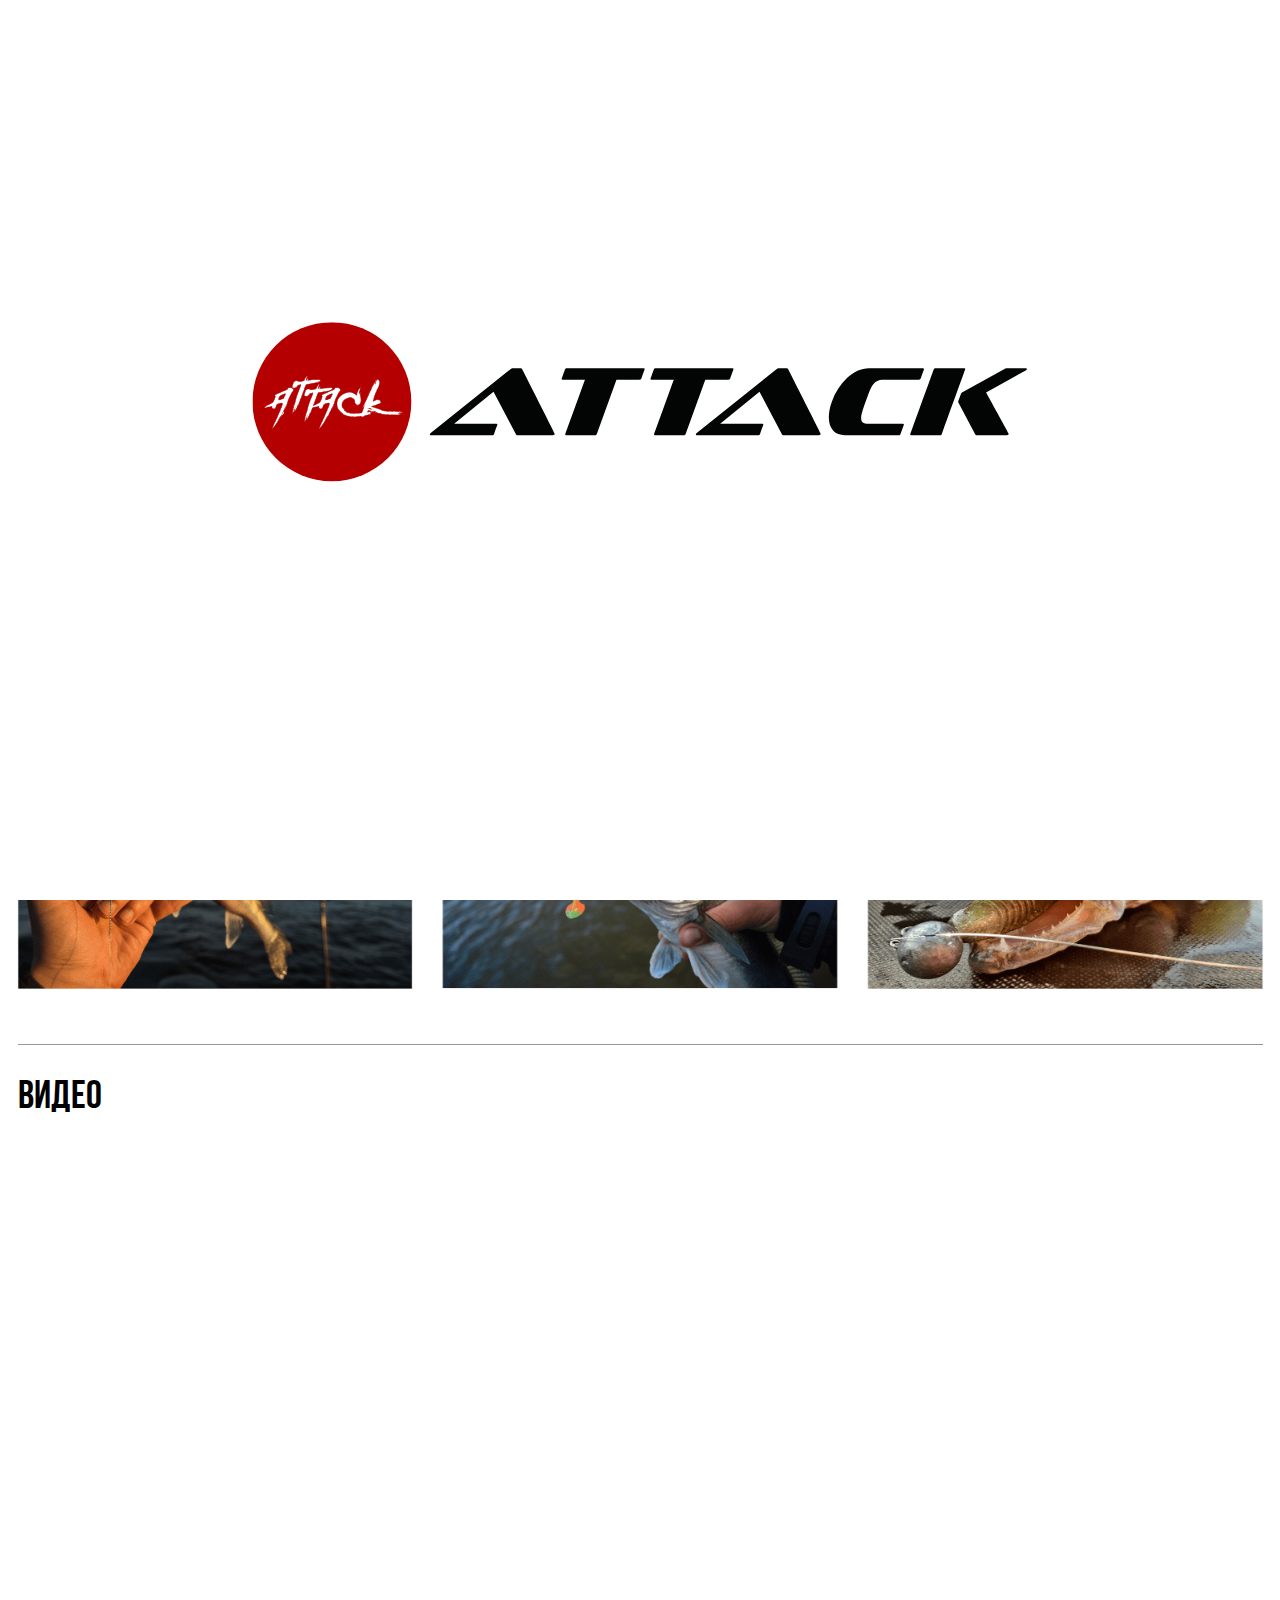
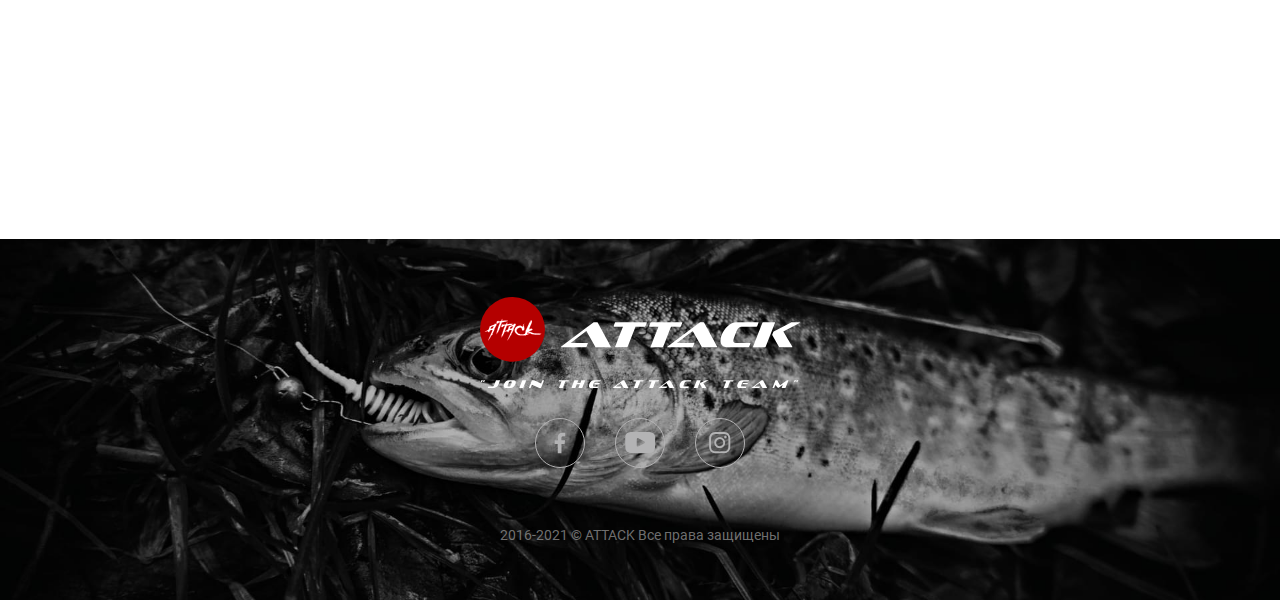
<file: media.html>
<!DOCTYPE html>
<html lang="ru">
	 <head>
	<title>Медиа</title>
	<meta charset="UTF-8">
	<link rel="preload" href="fonts/BebasNeue-Bold.woff2" as="font" type="font/woff2" crossorigin>
	<link rel="preload" href="fonts/BebasNeue-Bold.woff" as="font" type="font/woff" crossorigin>
	<link rel="preload" href="fonts/BebasNeue-Regular.woff2" as="font" type="font/woff2" crossorigin>
	<link rel="preload" href="fonts/BebasNeue-Regular.woff" as="font" type="font/woff" crossorigin>
	<link rel="preload" href="fonts/Roboto-Bold.woff2" as="font" type="font/woff2" crossorigin>
	<link rel="preload" href="fonts/Roboto-Bold.woff" as="font" type="font/woff" crossorigin>
	<link rel="preload" href="fonts/Roboto-Light.woff2" as="font" type="font/woff2" crossorigin>
	<link rel="preload" href="fonts/Roboto-Light.woff" as="font" type="font/woff" crossorigin>
	<link rel="preload" href="fonts/Roboto-Regular.woff2" as="font" type="font/woff2" crossorigin>
	<link rel="preload" href="fonts/Roboto-Regular.woff" as="font" type="font/woff" crossorigin>
	<link rel="preload" href="fonts/Sofachrome.woff2" as="font" type="font/woff2" crossorigin>
	<link rel="preload" href="fonts/Sofachrome.woff" as="font" type="font/woff" crossorigin>
	<link rel="stylesheet" href="css/style.min.css">
	<link rel="shortcut icon" href="favicon.ico">
	<meta name="viewport" content="width=device-width, initial-scale=1.0">
</head>
	<body>
		<div class="mobile-menu">
			<div class="mobile-menu__close"></div>
		</div>
		<div class="wrapper">
			<section class="greeting">
	<img src="img/logo.svg" alt="">
</section>
<header class="header">
	<a href="index.html" class="header__logo"><img src="img/logo.svg" alt=""></a>
	<div class="header__content">
		<nav class="header__menu" data-da=".mobile-menu,991.98,1">
			<ul>
				<li><a href="index.html" class="header__link _active">Главная</a></li>
				<li><a href="catalog.html" class="header__link">Магазин</a></li>
				<li><a href="media.html" class="header__link">Медиа</a></li>
				<li><a href="contacts.html" class="header__link">Контакты</a></li>
			</ul>
		</nav>
		<a href="#basket" class="header__basket _popup-link">
			<img src="img/icons/basket-b.svg" alt="">
			<span></span>
		</a>
		<div class="header__socials" data-da=".mobile-menu,767.98,2">
			<a href="#" class="header__soacial header__soacial_f">
				<svg width="100%" height="100%" viewBox="0 0 13 26" version="1.1" xmlns="http://www.w3.org/2000/svg" xmlns:xlink="http://www.w3.org/1999/xlink" xml:space="preserve" xmlns:serif="http://www.serif.com/" style="fill-rule:evenodd;clip-rule:evenodd;stroke-linejoin:round;stroke-miterlimit:2;">
					<g transform="matrix(1,0,0,1,-3824,-61)"><g transform="matrix(1.71411,0,0,1.71411,1434.99,170.687)"><g transform="matrix(0.673813,0,0,0.673813,1393.83,-63.5511)"><path d="M7.012,21.001L7.012,11.513L10.195,11.513L10.672,7.813L7.012,7.813L7.012,5.454C7.012,4.384 7.309,3.653 8.844,3.653L10.801,3.653L10.801,0.345C10.461,0.302 9.301,0.2 7.949,0.2C5.125,0.2 3.191,1.923 3.191,5.087L3.191,7.813L0,7.813L0,11.513L3.191,11.513L3.191,21.001L7.012,21.001Z" style="fill-rule:nonzero;" fill="#000"/></g></g></g>
				</svg>
			</a>
			<a href="#" class="header__soacial header__soacial_y">
				<svg width="100%" height="100%" viewBox="0 0 35 25" version="1.1" xmlns="http://www.w3.org/2000/svg" xmlns:xlink="http://www.w3.org/1999/xlink" xml:space="preserve" xmlns:serif="http://www.serif.com/" style="fill-rule:evenodd;clip-rule:evenodd;stroke-linejoin:round;stroke-miterlimit:2;">
					<g transform="matrix(1,0,0,1,-3860,-62)"><g transform="matrix(1.71411,0,0,1.71411,1434.99,170.687)"><g transform="matrix(0.0800736,0,0,0.0800736,1415.14,-63.4012)"><path d="M238.332,15.448C229.383,4.807 212.855,0.467 181.289,0.467L66.707,0.467C34.422,0.467 17.613,5.088 8.695,16.416C0,27.463 0,43.741 0,66.268L0,109.202C0,152.842 10.316,174.998 66.707,174.998L181.289,174.998C208.664,174.998 223.832,171.17 233.645,161.78C243.707,152.147 248,136.424 248,109.202L248,66.268C248,42.51 247.328,26.139 238.332,15.448ZM159.219,93.663L107.188,120.854C106.023,121.463 104.75,121.764 103.48,121.764C102.043,121.764 100.605,121.377 99.336,120.608C96.941,119.159 95.48,116.561 95.48,113.764L95.48,59.553C95.48,56.76 96.938,54.166 99.328,52.717C101.719,51.264 104.688,51.166 107.168,52.455L159.199,79.471C161.844,80.846 163.508,83.577 163.512,86.561C163.516,89.545 161.859,92.28 159.219,93.663Z" style="fill-rule:nonzero;" fill="#000"/></g></g></g>
				</svg>
			</a>
			<a href="#" class="header__soacial header__soacial_i">
				<svg width="100%" height="100%" viewBox="0 0 25 25" version="1.1" xmlns="http://www.w3.org/2000/svg" xmlns:xlink="http://www.w3.org/1999/xlink" xml:space="preserve" xmlns:serif="http://www.serif.com/" style="fill-rule:evenodd;clip-rule:evenodd;stroke-linejoin:round;stroke-miterlimit:2;">
					<g transform="matrix(1,0,0,1,-3919,-62)"><g transform="matrix(1.71411,0,0,1.71411,1434.99,170.687)"><g transform="matrix(0.0275868,0,0,0.0162685,1449.19,-163.123)"><g transform="matrix(1,0,0,1.69572,0,6130.43)"><path d="M510.5,150.234C509.305,123.086 504.914,104.418 498.621,88.242C492.133,71.074 482.152,55.703 469.074,42.926C456.293,29.945 440.82,19.863 423.852,13.477C407.582,7.188 389.016,2.797 361.863,1.598C334.508,0.301 325.824,0 256.449,0C187.07,0 178.387,0.301 151.133,1.496C123.98,2.695 105.316,7.09 89.145,13.375C71.973,19.863 56.602,29.848 43.82,42.926C30.844,55.703 20.766,71.176 14.375,88.145C8.086,104.418 3.695,122.984 2.496,150.133C1.199,177.488 0.898,186.172 0.898,255.551C0.898,324.926 1.199,333.613 2.395,360.863C3.594,388.016 7.988,406.684 14.277,422.855C20.766,440.027 30.844,455.398 43.82,468.176C56.602,481.152 72.074,491.238 89.043,497.625C105.316,503.914 123.879,508.305 151.035,509.5C178.285,510.703 186.973,511 256.351,511C325.727,511 334.41,510.703 361.664,509.5C388.816,508.305 407.48,503.914 423.652,497.625C457.996,484.348 485.145,457.195 498.422,422.855C504.711,406.586 509.105,388.016 510.301,360.863C511.5,333.613 511.797,324.926 511.797,255.551C511.797,186.172 511.695,177.488 510.5,150.234ZM464.484,358.867C463.383,383.824 459.191,397.301 455.699,406.285C447.113,428.547 429.445,446.215 407.184,454.801C398.199,458.293 384.625,462.484 359.766,463.582C332.812,464.781 324.73,465.078 256.551,465.078C188.367,465.078 180.184,464.781 153.328,463.582C128.371,462.484 114.895,458.293 105.91,454.801C94.832,450.707 84.75,444.219 76.566,435.734C68.082,427.445 61.59,417.465 57.496,406.387C54.004,397.402 49.812,383.824 48.715,358.969C47.516,332.016 47.219,323.93 47.219,255.75C47.219,187.566 47.516,179.383 48.715,152.531C49.812,127.574 54.004,114.102 57.496,105.117C61.59,94.035 68.082,83.953 76.668,75.766C84.949,67.281 94.93,60.793 106.012,56.699C114.996,53.207 128.574,49.016 153.43,47.914C180.383,46.719 188.469,46.418 256.644,46.418C324.93,46.418 333.012,46.719 359.867,47.914C384.824,49.016 398.301,53.207 407.285,56.699C418.363,60.793 428.445,67.281 436.629,75.766C445.117,84.051 451.605,94.035 455.699,105.117C459.191,114.102 463.383,127.672 464.484,152.531C465.68,179.484 465.98,187.566 465.98,255.75C465.98,323.93 465.68,331.914 464.484,358.867Z" style="fill-rule:nonzero;" fill="#000"/></g><g transform="matrix(1,0,0,1.69572,0,6130.43)"><path d="M256.449,124.281C183.977,124.281 125.18,183.074 125.18,255.551C125.18,328.023 183.977,386.82 256.449,386.82C328.922,386.82 387.715,328.023 387.715,255.551C387.715,183.074 328.922,124.281 256.449,124.281ZM256.449,340.699C209.434,340.699 171.297,302.57 171.297,255.551C171.297,208.531 209.434,170.398 256.449,170.398C303.465,170.398 341.598,208.531 341.598,255.551C341.598,302.57 303.465,340.699 256.449,340.699Z" style="fill-rule:nonzero;" fill="#000"/></g><g transform="matrix(1,0,0,1.69572,0,6130.43)"><path d="M423.555,119.09C423.555,136.016 409.832,149.734 392.906,149.734C375.984,149.734 362.262,136.016 362.262,119.09C362.262,102.164 375.984,88.445 392.906,88.445C409.832,88.445 423.555,102.164 423.555,119.09Z" style="fill-rule:nonzero;" fill="#000"/></g></g></g></g>
				</svg>
			</a>
		</div>
		<div class="header__lang" data-da=".mobile-menu,991.98,3"><span>EN</span></div>
		<div class="icon-menu">
			<span></span>
			<span></span>
			<span></span>
		</div>
	</div>
</header>

			<main class="page">

        <section class="breadcrumbs">
					<ul class="breadcrumbs__list">
						<li><a href="index.html" class="breadcrumbs__item">Главная</a></li>
						<li>Медиа</li>
					</ul>
        </section>

        <section class="media">
          <div class="media__container">
            <h1 class="media__title">Медиа</h1>

            <div class="media__block block-media">
              <h2 class="block-media__title">Фото</h2>
              <div class="block-media__body _gallery">
                <a href="img/media/image01.png" class="block-media__item item-photo">
                  <span class="item-photo__wrapper">
                    <img src="img/media/image01.png" alt="">
                  </span>
                </a>
                <a href="img/media/image02.png" class="block-media__item item-photo">
                  <span class="item-photo__wrapper">
                    <img src="img/media/image02.png" alt="">
                  </span>
                </a>
                <a href="img/media/image03.png" class="block-media__item item-photo">
                  <span class="item-photo__wrapper">
                    <img src="img/media/image03.png" alt="">
                  </span>
                </a>
                <a href="img/media/image04.png" class="block-media__item item-photo">
                  <span class="item-photo__wrapper">
                    <img src="img/media/image04.png" alt="">
                  </span>
                </a>
                <a href="img/media/image01.png" class="block-media__item item-photo">
                  <span class="item-photo__wrapper">
                    <img src="img/media/image01.png" alt="">
                  </span>
                </a>
                <a href="img/media/image02.png" class="block-media__item item-photo">
                  <span class="item-photo__wrapper">
                    <img src="img/media/image02.png" alt="">
                  </span>
                </a>
              </div>
            </div>

            <div class="media__block block-media">
              <h2 class="block-media__title">Видео</h2>
              <div class="block-media__body">
                <div class="block-media__item item-video">
                  <div class="item-video__wrapper">
                    <iframe src="https://www.youtube.com/embed/QbZaYpNuA_Y" frameborder="0" allow="accelerometer; autoplay; clipboard-write; encrypted-media; gyroscope; picture-in-picture" allowfullscreen></iframe>
                  </div>
                </div>
                <div class="block-media__item item-video">
                  <div class="item-video__wrapper">
                    <iframe src="https://www.youtube.com/embed/QbZaYpNuA_Y" frameborder="0" allow="accelerometer; autoplay; clipboard-write; encrypted-media; gyroscope; picture-in-picture" allowfullscreen></iframe>
                  </div>
                </div>
                <div class="block-media__item item-video">
                  <div class="item-video__wrapper">
                    <iframe src="https://www.youtube.com/embed/QbZaYpNuA_Y" frameborder="0" allow="accelerometer; autoplay; clipboard-write; encrypted-media; gyroscope; picture-in-picture" allowfullscreen></iframe>
                  </div>
                </div>
                <div class="block-media__item item-video">
                  <div class="item-video__wrapper">
                    <iframe src="https://www.youtube.com/embed/QbZaYpNuA_Y" frameborder="0" allow="accelerometer; autoplay; clipboard-write; encrypted-media; gyroscope; picture-in-picture" allowfullscreen></iframe>
                  </div>
                </div>
                <div class="block-media__item item-video">
                  <div class="item-video__wrapper">
                    <iframe src="https://www.youtube.com/embed/QbZaYpNuA_Y" frameborder="0" allow="accelerometer; autoplay; clipboard-write; encrypted-media; gyroscope; picture-in-picture" allowfullscreen></iframe>
                  </div>
                </div>
                <div class="block-media__item item-video">
                  <div class="item-video__wrapper">
                    <iframe src="https://www.youtube.com/embed/QbZaYpNuA_Y" frameborder="0" allow="accelerometer; autoplay; clipboard-write; encrypted-media; gyroscope; picture-in-picture" allowfullscreen></iframe>
                  </div>
                </div>
              </div>
            </div>

            <a href="#" class="media__button">
              <span>следите за нами в  INSTAGRAM</span>
              <svg width="100%" height="100%" viewBox="0 0 25 25" version="1.1" xmlns="http://www.w3.org/2000/svg" xmlns:xlink="http://www.w3.org/1999/xlink" xml:space="preserve" xmlns:serif="http://www.serif.com/" style="fill-rule:evenodd;clip-rule:evenodd;stroke-linejoin:round;stroke-miterlimit:2;" fill="#fff">
                <g transform="matrix(1,0,0,1,-3919,-62)">
                  <g transform="matrix(1.71411,0,0,1.71411,1434.99,170.687)">
                    <g transform="matrix(0.0275868,0,0,0.0162685,1449.19,-163.123)">
                      <g transform="matrix(1,0,0,1.69572,0,6130.43)">
                        <path d="M510.5,150.234C509.305,123.086 504.914,104.418 498.621,88.242C492.133,71.074 482.152,55.703 469.074,42.926C456.293,29.945 440.82,19.863 423.852,13.477C407.582,7.188 389.016,2.797 361.863,1.598C334.508,0.301 325.824,0 256.449,0C187.07,0 178.387,0.301 151.133,1.496C123.98,2.695 105.316,7.09 89.145,13.375C71.973,19.863 56.602,29.848 43.82,42.926C30.844,55.703 20.766,71.176 14.375,88.145C8.086,104.418 3.695,122.984 2.496,150.133C1.199,177.488 0.898,186.172 0.898,255.551C0.898,324.926 1.199,333.613 2.395,360.863C3.594,388.016 7.988,406.684 14.277,422.855C20.766,440.027 30.844,455.398 43.82,468.176C56.602,481.152 72.074,491.238 89.043,497.625C105.316,503.914 123.879,508.305 151.035,509.5C178.285,510.703 186.973,511 256.351,511C325.727,511 334.41,510.703 361.664,509.5C388.816,508.305 407.48,503.914 423.652,497.625C457.996,484.348 485.145,457.195 498.422,422.855C504.711,406.586 509.105,388.016 510.301,360.863C511.5,333.613 511.797,324.926 511.797,255.551C511.797,186.172 511.695,177.488 510.5,150.234ZM464.484,358.867C463.383,383.824 459.191,397.301 455.699,406.285C447.113,428.547 429.445,446.215 407.184,454.801C398.199,458.293 384.625,462.484 359.766,463.582C332.812,464.781 324.73,465.078 256.551,465.078C188.367,465.078 180.184,464.781 153.328,463.582C128.371,462.484 114.895,458.293 105.91,454.801C94.832,450.707 84.75,444.219 76.566,435.734C68.082,427.445 61.59,417.465 57.496,406.387C54.004,397.402 49.812,383.824 48.715,358.969C47.516,332.016 47.219,323.93 47.219,255.75C47.219,187.566 47.516,179.383 48.715,152.531C49.812,127.574 54.004,114.102 57.496,105.117C61.59,94.035 68.082,83.953 76.668,75.766C84.949,67.281 94.93,60.793 106.012,56.699C114.996,53.207 128.574,49.016 153.43,47.914C180.383,46.719 188.469,46.418 256.644,46.418C324.93,46.418 333.012,46.719 359.867,47.914C384.824,49.016 398.301,53.207 407.285,56.699C418.363,60.793 428.445,67.281 436.629,75.766C445.117,84.051 451.605,94.035 455.699,105.117C459.191,114.102 463.383,127.672 464.484,152.531C465.68,179.484 465.98,187.566 465.98,255.75C465.98,323.93 465.68,331.914 464.484,358.867Z" style="fill-rule:nonzero;"/>
                      </g>
                      <g transform="matrix(1,0,0,1.69572,0,6130.43)">
                        <path d="M256.449,124.281C183.977,124.281 125.18,183.074 125.18,255.551C125.18,328.023 183.977,386.82 256.449,386.82C328.922,386.82 387.715,328.023 387.715,255.551C387.715,183.074 328.922,124.281 256.449,124.281ZM256.449,340.699C209.434,340.699 171.297,302.57 171.297,255.551C171.297,208.531 209.434,170.398 256.449,170.398C303.465,170.398 341.598,208.531 341.598,255.551C341.598,302.57 303.465,340.699 256.449,340.699Z" style="fill-rule:nonzero;"/>
                      </g>
                      <g transform="matrix(1,0,0,1.69572,0,6130.43)">
                        <path d="M423.555,119.09C423.555,136.016 409.832,149.734 392.906,149.734C375.984,149.734 362.262,136.016 362.262,119.09C362.262,102.164 375.984,88.445 392.906,88.445C409.832,88.445 423.555,102.164 423.555,119.09Z" style="fill-rule:nonzero;"/>
                      </g>
                    </g>
                  </g>
                </g>
              </svg>
            </a>

          </div>
        </section>

			</main>
			<footer class="footer">
	<div class="footer__wrapper">
		<div class="footer__container">
			<a href="index.html" class="footer__logo"><img src="img/logo-footer.svg" alt=""></a>
			<div class="footer__socials">
				<a href="#" class="footer__social footer__social_f">
					<svg width="100%" height="100%" viewBox="0 0 13 26" version="1.1" xmlns="http://www.w3.org/2000/svg" xmlns:xlink="http://www.w3.org/1999/xlink" xml:space="preserve" xmlns:serif="http://www.serif.com/" style="fill-rule:evenodd;clip-rule:evenodd;stroke-linejoin:round;stroke-miterlimit:2;">
						<g transform="matrix(1,0,0,1,-3824,-61)"><g transform="matrix(1.71411,0,0,1.71411,1434.99,170.687)"><g transform="matrix(0.673813,0,0,0.673813,1393.83,-63.5511)"><path d="M7.012,21.001L7.012,11.513L10.195,11.513L10.672,7.813L7.012,7.813L7.012,5.454C7.012,4.384 7.309,3.653 8.844,3.653L10.801,3.653L10.801,0.345C10.461,0.302 9.301,0.2 7.949,0.2C5.125,0.2 3.191,1.923 3.191,5.087L3.191,7.813L0,7.813L0,11.513L3.191,11.513L3.191,21.001L7.012,21.001Z" style="fill-rule:nonzero;" fill="#B3B3B4"/></g></g></g>
					</svg>
				</a>
				<a href="#" class="footer__social footer__social_y">
					<svg width="100%" height="100%" viewBox="0 0 35 25" version="1.1" xmlns="http://www.w3.org/2000/svg" xmlns:xlink="http://www.w3.org/1999/xlink" xml:space="preserve" xmlns:serif="http://www.serif.com/" style="fill-rule:evenodd;clip-rule:evenodd;stroke-linejoin:round;stroke-miterlimit:2;">
						<g transform="matrix(1,0,0,1,-3860,-62)"><g transform="matrix(1.71411,0,0,1.71411,1434.99,170.687)"><g transform="matrix(0.0800736,0,0,0.0800736,1415.14,-63.4012)"><path d="M238.332,15.448C229.383,4.807 212.855,0.467 181.289,0.467L66.707,0.467C34.422,0.467 17.613,5.088 8.695,16.416C0,27.463 0,43.741 0,66.268L0,109.202C0,152.842 10.316,174.998 66.707,174.998L181.289,174.998C208.664,174.998 223.832,171.17 233.645,161.78C243.707,152.147 248,136.424 248,109.202L248,66.268C248,42.51 247.328,26.139 238.332,15.448ZM159.219,93.663L107.188,120.854C106.023,121.463 104.75,121.764 103.48,121.764C102.043,121.764 100.605,121.377 99.336,120.608C96.941,119.159 95.48,116.561 95.48,113.764L95.48,59.553C95.48,56.76 96.938,54.166 99.328,52.717C101.719,51.264 104.688,51.166 107.168,52.455L159.199,79.471C161.844,80.846 163.508,83.577 163.512,86.561C163.516,89.545 161.859,92.28 159.219,93.663Z" style="fill-rule:nonzero;" fill="#B3B3B4"/></g></g></g>
					</svg>
				</a>
				<a href="#" class="footer__social footer__social_i">
					<svg width="100%" height="100%" viewBox="0 0 25 25" version="1.1" xmlns="http://www.w3.org/2000/svg" xmlns:xlink="http://www.w3.org/1999/xlink" xml:space="preserve" xmlns:serif="http://www.serif.com/" style="fill-rule:evenodd;clip-rule:evenodd;stroke-linejoin:round;stroke-miterlimit:2;">
						<g transform="matrix(1,0,0,1,-3919,-62)"><g transform="matrix(1.71411,0,0,1.71411,1434.99,170.687)"><g transform="matrix(0.0275868,0,0,0.0162685,1449.19,-163.123)"><g transform="matrix(1,0,0,1.69572,0,6130.43)"><path d="M510.5,150.234C509.305,123.086 504.914,104.418 498.621,88.242C492.133,71.074 482.152,55.703 469.074,42.926C456.293,29.945 440.82,19.863 423.852,13.477C407.582,7.188 389.016,2.797 361.863,1.598C334.508,0.301 325.824,0 256.449,0C187.07,0 178.387,0.301 151.133,1.496C123.98,2.695 105.316,7.09 89.145,13.375C71.973,19.863 56.602,29.848 43.82,42.926C30.844,55.703 20.766,71.176 14.375,88.145C8.086,104.418 3.695,122.984 2.496,150.133C1.199,177.488 0.898,186.172 0.898,255.551C0.898,324.926 1.199,333.613 2.395,360.863C3.594,388.016 7.988,406.684 14.277,422.855C20.766,440.027 30.844,455.398 43.82,468.176C56.602,481.152 72.074,491.238 89.043,497.625C105.316,503.914 123.879,508.305 151.035,509.5C178.285,510.703 186.973,511 256.351,511C325.727,511 334.41,510.703 361.664,509.5C388.816,508.305 407.48,503.914 423.652,497.625C457.996,484.348 485.145,457.195 498.422,422.855C504.711,406.586 509.105,388.016 510.301,360.863C511.5,333.613 511.797,324.926 511.797,255.551C511.797,186.172 511.695,177.488 510.5,150.234ZM464.484,358.867C463.383,383.824 459.191,397.301 455.699,406.285C447.113,428.547 429.445,446.215 407.184,454.801C398.199,458.293 384.625,462.484 359.766,463.582C332.812,464.781 324.73,465.078 256.551,465.078C188.367,465.078 180.184,464.781 153.328,463.582C128.371,462.484 114.895,458.293 105.91,454.801C94.832,450.707 84.75,444.219 76.566,435.734C68.082,427.445 61.59,417.465 57.496,406.387C54.004,397.402 49.812,383.824 48.715,358.969C47.516,332.016 47.219,323.93 47.219,255.75C47.219,187.566 47.516,179.383 48.715,152.531C49.812,127.574 54.004,114.102 57.496,105.117C61.59,94.035 68.082,83.953 76.668,75.766C84.949,67.281 94.93,60.793 106.012,56.699C114.996,53.207 128.574,49.016 153.43,47.914C180.383,46.719 188.469,46.418 256.644,46.418C324.93,46.418 333.012,46.719 359.867,47.914C384.824,49.016 398.301,53.207 407.285,56.699C418.363,60.793 428.445,67.281 436.629,75.766C445.117,84.051 451.605,94.035 455.699,105.117C459.191,114.102 463.383,127.672 464.484,152.531C465.68,179.484 465.98,187.566 465.98,255.75C465.98,323.93 465.68,331.914 464.484,358.867Z" style="fill-rule:nonzero;" fill="#B3B3B4"/></g><g transform="matrix(1,0,0,1.69572,0,6130.43)"><path d="M256.449,124.281C183.977,124.281 125.18,183.074 125.18,255.551C125.18,328.023 183.977,386.82 256.449,386.82C328.922,386.82 387.715,328.023 387.715,255.551C387.715,183.074 328.922,124.281 256.449,124.281ZM256.449,340.699C209.434,340.699 171.297,302.57 171.297,255.551C171.297,208.531 209.434,170.398 256.449,170.398C303.465,170.398 341.598,208.531 341.598,255.551C341.598,302.57 303.465,340.699 256.449,340.699Z" style="fill-rule:nonzero;" fill="#B3B3B4"/></g><g transform="matrix(1,0,0,1.69572,0,6130.43)"><path d="M423.555,119.09C423.555,136.016 409.832,149.734 392.906,149.734C375.984,149.734 362.262,136.016 362.262,119.09C362.262,102.164 375.984,88.445 392.906,88.445C409.832,88.445 423.555,102.164 423.555,119.09Z" style="fill-rule:nonzero;" fill="#B3B3B4"/></g></g></g></g>
					</svg>
				</a>
			</div>
			<div class="footer__copyright">2016-2021 © ATTACK Все права защищены</div>
		</div>
	</div>
</footer>
		</div>
		<div class="popup popup_basket">
	<div class="popup__content">
		<div class="popup__body">
			<div class="popup__close"></div>
			<h2 class="popup_basket__title">корзина</h2>
			<table class="popup_basket__table">
				<thead>
					<tr>
						<th>Название</th>
						<th>Цена</th>
						<th>Кол-во</th>
						<th>Сумма</th>
						<th class="th-del"></th>
					</tr>
				</thead>
				<tbody>
					<tr>
						<td class="td-name">Приманка ATTACK Curly Twister 0,7" цвет #006</td>
						<td class="td-unit-price"><strong>10000</strong> грн</td>
						<td class="td-quantity"><input type="number" name="quantity" value="5" class="input input_quantity"></td>
						<td class="td-price"><strong>50000</strong> грн</td>
						<td class="td-del"><img src="img/icons/basket-del.svg" alt=""></td>
					</tr>
				</tbody>
			</table>
			<p class="popup_basket__cost">Всего: <span>500</span> грн</p>
			<form action="#" class="popup-basket__form form">
				<h2 class="form__title">Оформить заказ</h2>
				<div class="form__block">
					<div class="form__line form__line_1">
						<label for="name-order" class="form__label"><span>*</span>Имя</label>
						<input id="name-order" name="name" type="text" class="input _req" autocomplete="off" data-value="введите имя получателя">
					</div>
					<div class="form__line">
						<label for="surname-order" class="form__label"><span>*</span>Фамилия</label>
						<input id="surname-order" name="surname" type="text" class="input _req" autocomplete="off" data-value="введите фамилию получателя">
					</div>
				</div>
				<div class="form__line">
					<label for="phone-order" class="form__label"><span>*</span>телефон</label>
					<input id="phone-order" name="phone" type="text" class="input _req _phone" autocomplete="off" data-value="введите контактный номер телефона">
				</div>
				<div class="form__line">
					<label for="adres-order" class="form__label">Адрес доставки</label>
					<input id="adres-order" name="adres" type="text" class="input" autocomplete="off" data-value="введите адрес доставки">
				</div>
				<div class="form__line">
					<label for="message-order" class="form__label form__label_text">Ваше сообщение</label>
					<textarea id="message-order" name="message" class="input" autocomplete="off" data-value="введите текст примечания"></textarea>
				</div>
				<button type="submit" class="form__button btn"><span>отправить заказ</span></button>
			</form>
		</div>
	</div>
</div>

		<!--<script src="https://code.jquery.com/jquery-3.5.1.min.js"></script>-->
<script src="js/vendors.min.js"></script>
<script src="js/app.min.js"></script>
	</body>
</html>
</file>
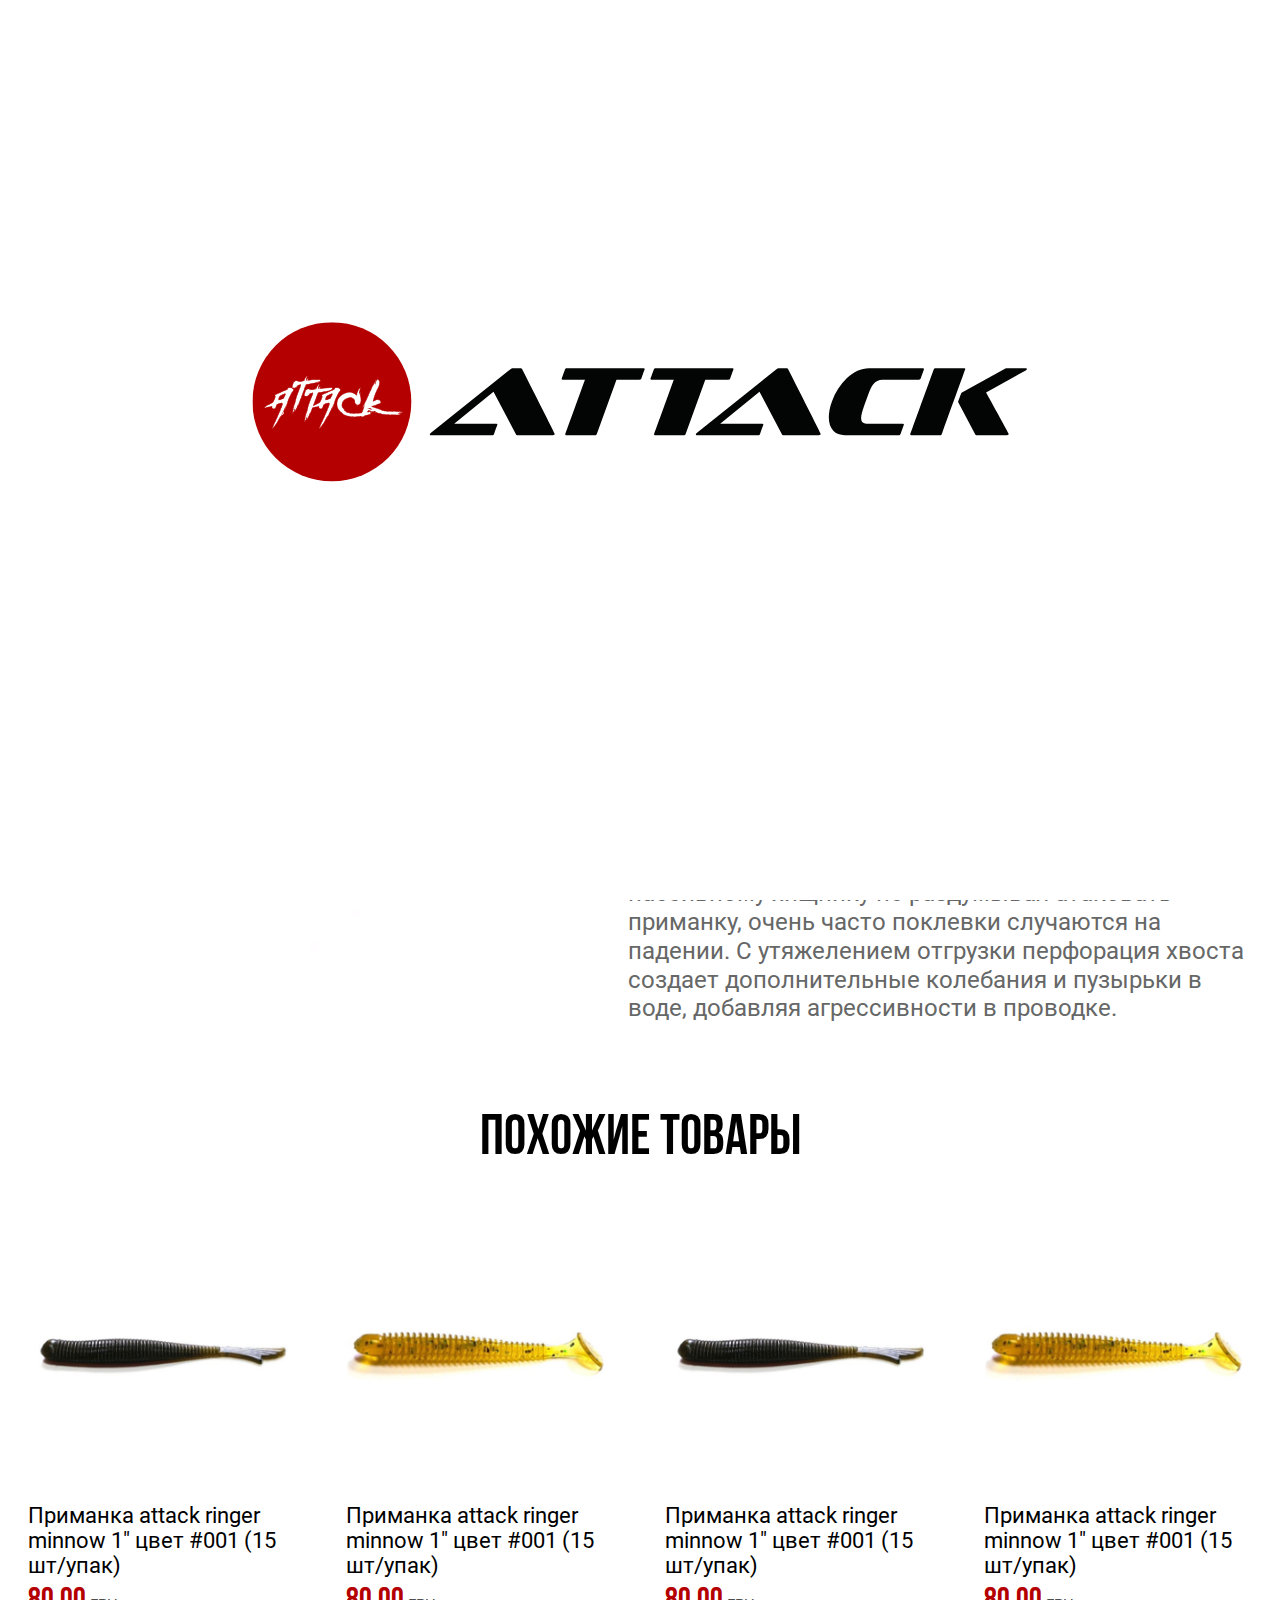
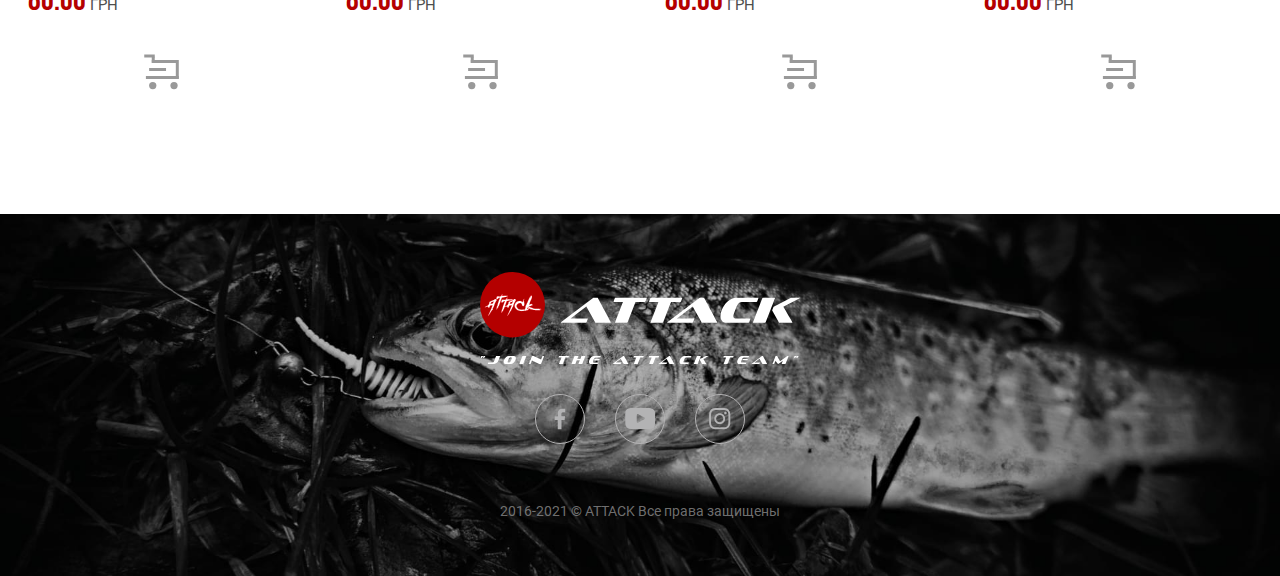
<file: product.html>
<!DOCTYPE html>
<html lang="ru">
	 <head>
	<title>Приманка ATTACK CURLY TWISTER 0,7</title>
	<meta charset="UTF-8">
	<link rel="preload" href="fonts/BebasNeue-Bold.woff2" as="font" type="font/woff2" crossorigin>
	<link rel="preload" href="fonts/BebasNeue-Bold.woff" as="font" type="font/woff" crossorigin>
	<link rel="preload" href="fonts/BebasNeue-Regular.woff2" as="font" type="font/woff2" crossorigin>
	<link rel="preload" href="fonts/BebasNeue-Regular.woff" as="font" type="font/woff" crossorigin>
	<link rel="preload" href="fonts/Roboto-Bold.woff2" as="font" type="font/woff2" crossorigin>
	<link rel="preload" href="fonts/Roboto-Bold.woff" as="font" type="font/woff" crossorigin>
	<link rel="preload" href="fonts/Roboto-Light.woff2" as="font" type="font/woff2" crossorigin>
	<link rel="preload" href="fonts/Roboto-Light.woff" as="font" type="font/woff" crossorigin>
	<link rel="preload" href="fonts/Roboto-Regular.woff2" as="font" type="font/woff2" crossorigin>
	<link rel="preload" href="fonts/Roboto-Regular.woff" as="font" type="font/woff" crossorigin>
	<link rel="preload" href="fonts/Sofachrome.woff2" as="font" type="font/woff2" crossorigin>
	<link rel="preload" href="fonts/Sofachrome.woff" as="font" type="font/woff" crossorigin>
	<link rel="stylesheet" href="css/style.min.css">
	<link rel="shortcut icon" href="favicon.ico">
	<meta name="viewport" content="width=device-width, initial-scale=1.0">
</head>
	<body>
		<div class="mobile-menu">
			<div class="mobile-menu__close"></div>
		</div>
		<div class="wrapper">
			<section class="greeting">
	<img src="img/logo.svg" alt="">
</section>
<header class="header">
	<a href="index.html" class="header__logo"><img src="img/logo.svg" alt=""></a>
	<div class="header__content">
		<nav class="header__menu" data-da=".mobile-menu,991.98,1">
			<ul>
				<li><a href="index.html" class="header__link _active">Главная</a></li>
				<li><a href="catalog.html" class="header__link">Магазин</a></li>
				<li><a href="media.html" class="header__link">Медиа</a></li>
				<li><a href="contacts.html" class="header__link">Контакты</a></li>
			</ul>
		</nav>
		<a href="#basket" class="header__basket _popup-link">
			<img src="img/icons/basket-b.svg" alt="">
			<span></span>
		</a>
		<div class="header__socials" data-da=".mobile-menu,767.98,2">
			<a href="#" class="header__soacial header__soacial_f">
				<svg width="100%" height="100%" viewBox="0 0 13 26" version="1.1" xmlns="http://www.w3.org/2000/svg" xmlns:xlink="http://www.w3.org/1999/xlink" xml:space="preserve" xmlns:serif="http://www.serif.com/" style="fill-rule:evenodd;clip-rule:evenodd;stroke-linejoin:round;stroke-miterlimit:2;">
					<g transform="matrix(1,0,0,1,-3824,-61)"><g transform="matrix(1.71411,0,0,1.71411,1434.99,170.687)"><g transform="matrix(0.673813,0,0,0.673813,1393.83,-63.5511)"><path d="M7.012,21.001L7.012,11.513L10.195,11.513L10.672,7.813L7.012,7.813L7.012,5.454C7.012,4.384 7.309,3.653 8.844,3.653L10.801,3.653L10.801,0.345C10.461,0.302 9.301,0.2 7.949,0.2C5.125,0.2 3.191,1.923 3.191,5.087L3.191,7.813L0,7.813L0,11.513L3.191,11.513L3.191,21.001L7.012,21.001Z" style="fill-rule:nonzero;" fill="#000"/></g></g></g>
				</svg>
			</a>
			<a href="#" class="header__soacial header__soacial_y">
				<svg width="100%" height="100%" viewBox="0 0 35 25" version="1.1" xmlns="http://www.w3.org/2000/svg" xmlns:xlink="http://www.w3.org/1999/xlink" xml:space="preserve" xmlns:serif="http://www.serif.com/" style="fill-rule:evenodd;clip-rule:evenodd;stroke-linejoin:round;stroke-miterlimit:2;">
					<g transform="matrix(1,0,0,1,-3860,-62)"><g transform="matrix(1.71411,0,0,1.71411,1434.99,170.687)"><g transform="matrix(0.0800736,0,0,0.0800736,1415.14,-63.4012)"><path d="M238.332,15.448C229.383,4.807 212.855,0.467 181.289,0.467L66.707,0.467C34.422,0.467 17.613,5.088 8.695,16.416C0,27.463 0,43.741 0,66.268L0,109.202C0,152.842 10.316,174.998 66.707,174.998L181.289,174.998C208.664,174.998 223.832,171.17 233.645,161.78C243.707,152.147 248,136.424 248,109.202L248,66.268C248,42.51 247.328,26.139 238.332,15.448ZM159.219,93.663L107.188,120.854C106.023,121.463 104.75,121.764 103.48,121.764C102.043,121.764 100.605,121.377 99.336,120.608C96.941,119.159 95.48,116.561 95.48,113.764L95.48,59.553C95.48,56.76 96.938,54.166 99.328,52.717C101.719,51.264 104.688,51.166 107.168,52.455L159.199,79.471C161.844,80.846 163.508,83.577 163.512,86.561C163.516,89.545 161.859,92.28 159.219,93.663Z" style="fill-rule:nonzero;" fill="#000"/></g></g></g>
				</svg>
			</a>
			<a href="#" class="header__soacial header__soacial_i">
				<svg width="100%" height="100%" viewBox="0 0 25 25" version="1.1" xmlns="http://www.w3.org/2000/svg" xmlns:xlink="http://www.w3.org/1999/xlink" xml:space="preserve" xmlns:serif="http://www.serif.com/" style="fill-rule:evenodd;clip-rule:evenodd;stroke-linejoin:round;stroke-miterlimit:2;">
					<g transform="matrix(1,0,0,1,-3919,-62)"><g transform="matrix(1.71411,0,0,1.71411,1434.99,170.687)"><g transform="matrix(0.0275868,0,0,0.0162685,1449.19,-163.123)"><g transform="matrix(1,0,0,1.69572,0,6130.43)"><path d="M510.5,150.234C509.305,123.086 504.914,104.418 498.621,88.242C492.133,71.074 482.152,55.703 469.074,42.926C456.293,29.945 440.82,19.863 423.852,13.477C407.582,7.188 389.016,2.797 361.863,1.598C334.508,0.301 325.824,0 256.449,0C187.07,0 178.387,0.301 151.133,1.496C123.98,2.695 105.316,7.09 89.145,13.375C71.973,19.863 56.602,29.848 43.82,42.926C30.844,55.703 20.766,71.176 14.375,88.145C8.086,104.418 3.695,122.984 2.496,150.133C1.199,177.488 0.898,186.172 0.898,255.551C0.898,324.926 1.199,333.613 2.395,360.863C3.594,388.016 7.988,406.684 14.277,422.855C20.766,440.027 30.844,455.398 43.82,468.176C56.602,481.152 72.074,491.238 89.043,497.625C105.316,503.914 123.879,508.305 151.035,509.5C178.285,510.703 186.973,511 256.351,511C325.727,511 334.41,510.703 361.664,509.5C388.816,508.305 407.48,503.914 423.652,497.625C457.996,484.348 485.145,457.195 498.422,422.855C504.711,406.586 509.105,388.016 510.301,360.863C511.5,333.613 511.797,324.926 511.797,255.551C511.797,186.172 511.695,177.488 510.5,150.234ZM464.484,358.867C463.383,383.824 459.191,397.301 455.699,406.285C447.113,428.547 429.445,446.215 407.184,454.801C398.199,458.293 384.625,462.484 359.766,463.582C332.812,464.781 324.73,465.078 256.551,465.078C188.367,465.078 180.184,464.781 153.328,463.582C128.371,462.484 114.895,458.293 105.91,454.801C94.832,450.707 84.75,444.219 76.566,435.734C68.082,427.445 61.59,417.465 57.496,406.387C54.004,397.402 49.812,383.824 48.715,358.969C47.516,332.016 47.219,323.93 47.219,255.75C47.219,187.566 47.516,179.383 48.715,152.531C49.812,127.574 54.004,114.102 57.496,105.117C61.59,94.035 68.082,83.953 76.668,75.766C84.949,67.281 94.93,60.793 106.012,56.699C114.996,53.207 128.574,49.016 153.43,47.914C180.383,46.719 188.469,46.418 256.644,46.418C324.93,46.418 333.012,46.719 359.867,47.914C384.824,49.016 398.301,53.207 407.285,56.699C418.363,60.793 428.445,67.281 436.629,75.766C445.117,84.051 451.605,94.035 455.699,105.117C459.191,114.102 463.383,127.672 464.484,152.531C465.68,179.484 465.98,187.566 465.98,255.75C465.98,323.93 465.68,331.914 464.484,358.867Z" style="fill-rule:nonzero;" fill="#000"/></g><g transform="matrix(1,0,0,1.69572,0,6130.43)"><path d="M256.449,124.281C183.977,124.281 125.18,183.074 125.18,255.551C125.18,328.023 183.977,386.82 256.449,386.82C328.922,386.82 387.715,328.023 387.715,255.551C387.715,183.074 328.922,124.281 256.449,124.281ZM256.449,340.699C209.434,340.699 171.297,302.57 171.297,255.551C171.297,208.531 209.434,170.398 256.449,170.398C303.465,170.398 341.598,208.531 341.598,255.551C341.598,302.57 303.465,340.699 256.449,340.699Z" style="fill-rule:nonzero;" fill="#000"/></g><g transform="matrix(1,0,0,1.69572,0,6130.43)"><path d="M423.555,119.09C423.555,136.016 409.832,149.734 392.906,149.734C375.984,149.734 362.262,136.016 362.262,119.09C362.262,102.164 375.984,88.445 392.906,88.445C409.832,88.445 423.555,102.164 423.555,119.09Z" style="fill-rule:nonzero;" fill="#000"/></g></g></g></g>
				</svg>
			</a>
		</div>
		<div class="header__lang" data-da=".mobile-menu,991.98,3"><span>EN</span></div>
		<div class="icon-menu">
			<span></span>
			<span></span>
			<span></span>
		</div>
	</div>
</header>

			<main class="page">

        <section class="breadcrumbs">
					<ul class="breadcrumbs__list">
						<li><a href="index.html" class="breadcrumbs__item">Главная</a></li>
						<li><a href="catalog.html" class="breadcrumbs__item">Магазин</a></li>
						<li><a href="freshwater.html" class="breadcrumbs__item">Freshwater</a></li>
						<li><a href="freshwaterProduct.html" class="breadcrumbs__item">CURLY TWISTER 0,7"</a></li>
						<li>Приманка ATTACK CURLY TWISTER 0,7"</li>
					</ul>
        </section>

        <section class="product">
          <h1 class="product__title">ПРИМАНКА ATTACK CURLY TWISTER 0,7"</h1>
          <div class="product__body">
            <div class="product__image"><img src="img/product-image.png" alt=""></div>
            <div class="product__content">
              <h2 class="product__name">ПРИМАНКА ATTACK CURLY TWISTER 0,7" ЦВЕТ #037 (15 ШТ/УПАК)</h2>
              <div class="product__cost"><span>80.00</span> грн</div>
              <div class="product__control">
                <div class="product__quantity quantity">
                  <div class="quantity__button quantity__button_minus"></div>
                  <div class="quantity__input">
                    <input type="text" name="quantity" value="1">
                  </div>
                  <div class="quantity__button quantity__button_plus"></div>
                </div>
                <div class="product__button">
									<span>в корзину</span>
									<svg width="100%" height="100%" viewBox="0 0 34 35" version="1.1" xmlns="http://www.w3.org/2000/svg" xmlns:xlink="http://www.w3.org/1999/xlink" xml:space="preserve" xmlns:serif="http://www.serif.com/" style="fill-rule:evenodd;clip-rule:evenodd;stroke-linejoin:round;stroke-miterlimit:2;" fill="#fff">
										<g transform="matrix(1,0,0,1,-3298,-2984)">
												<g transform="matrix(2.0233,0,0,0.893131,3114.67,-847.154)">
														<g transform="matrix(0.244485,0,0,0.553857,73.5361,4467.92)">
																<g>
																		<g>
																				<g transform="matrix(2.92871,0,0,2.16308,-6975.49,-1612.68)"><rect x="2405.79" y="597.153" width="7.019" height="2.708"/></g>
																				<g transform="matrix(1.02403e-16,-1.67237,2.16308,1.3245e-16,-1206.63,3718.52)"><rect x="2405.79" y="597.153" width="7.019" height="2.708"/></g>
																				<g transform="matrix(7.22382,0,0,2.16308,-17293.9,-1601.79)"><rect x="2405.79" y="597.153" width="7.019" height="2.708"/></g>
																				<g transform="matrix(4.73342,0,0,2.16308,-11307.7,-1586.35)"><rect x="2405.79" y="597.153" width="7.019" height="2.708"/></g>
																				<g transform="matrix(3.21872e-16,-5.25657,2.16308,1.3245e-16,-1159.38,12373)"><rect x="2405.79" y="597.153" width="7.019" height="2.708"/></g>
																				<g transform="matrix(2.92871,0,0,2.92871,-6972.24,-2071.52)"><circle cx="2410.37" cy="618.532" r="2.438"/></g>
																				<g transform="matrix(2.92871,0,0,2.92871,-6930.46,-2071.52)"><circle cx="2410.37" cy="618.532" r="2.438"/></g>
																				<g transform="matrix(9.19772,0,0,2.16308,-22054.2,-1570.57)"><rect x="2405.79" y="597.153" width="7.019" height="2.708"/></g>
																		</g>
																</g>
														</g>
												</g>
										</g>
								</svg>
								</div>
              </div>
              <div class="product__text-block">
                <h3>Характеристики:</h3>
                <p>Размер: 0,7 дюйма. Аттрактант: Кальмар. Количество в упаковке: 15 шт.</p>
                <h3>Описание:</h3>
                <p>Нано-твистер в размере 0,7 дюйма. Очень легкий, с тонким текстурированным хвостиком, работает на минимально возможных отгрузках. Отлично подходит для "парящих" проводок в толще воды. На сверх легких весах тонет очень медленно, размашисто виляя хвостом, это дает возможность пассивному хищнику не раздумывая атаковать приманку, очень часто поклевки случаются на падении. С утяжелением отгрузки перфорация хвоста создает дополнительные колебания и пузырьки в воде, добавляя агрессивности в проводке.</p>
              </div>
            </div>
          </div>
        </section>

        <section class="catalog-product">
					<div class="catalog-product__container">
						<h2 class="catalog-product__title">Похожие товары</h2>
						<div class="catalog-product__body">
							<div class="catalog-product__item item-product">
								<div class="item-product__wrapper">
									<a href="product.html" class="item-product__image"><img src="img/product/product-image01.png" alt=""></a>
									<p class="item-product__text">Приманка attack ringer minnow 1" цвет #001 (15 шт/упак)</p>
									<p class="item-product__cost"><span>80.00</span> грн</p>
									<div class="item-product__basket"><img src="img/icons/basket.svg" alt=""></div>
								</div>
							</div>
							<div class="catalog-product__item item-product">
								<div class="item-product__wrapper">
									<a href="product.html" class="item-product__image"><img src="img/product/product-image02.png" alt=""></a>
									<p class="item-product__text">Приманка attack ringer minnow 1" цвет #001 (15 шт/упак)</p>
									<p class="item-product__cost"><span>80.00</span> грн</p>
									<div class="item-product__basket"><img src="img/icons/basket.svg" alt=""></div>
								</div>
							</div>
							<div class="catalog-product__item item-product">
								<div class="item-product__wrapper">
									<a href="product.html" class="item-product__image"><img src="img/product/product-image01.png" alt=""></a>
									<p class="item-product__text">Приманка attack ringer minnow 1" цвет #001 (15 шт/упак)</p>
									<p class="item-product__cost"><span>80.00</span> грн</p>
									<div class="item-product__basket"><img src="img/icons/basket.svg" alt=""></div>
								</div>
							</div>
							<div class="catalog-product__item item-product">
								<div class="item-product__wrapper">
									<a href="product.html" class="item-product__image"><img src="img/product/product-image02.png" alt=""></a>
									<p class="item-product__text">Приманка attack ringer minnow 1" цвет #001 (15 шт/упак)</p>
									<p class="item-product__cost"><span>80.00</span> грн</p>
									<div class="item-product__basket"><img src="img/icons/basket.svg" alt=""></div>
								</div>
							</div>
            </div>
          </div>
				</section>

			</main>
			<footer class="footer">
	<div class="footer__wrapper">
		<div class="footer__container">
			<a href="index.html" class="footer__logo"><img src="img/logo-footer.svg" alt=""></a>
			<div class="footer__socials">
				<a href="#" class="footer__social footer__social_f">
					<svg width="100%" height="100%" viewBox="0 0 13 26" version="1.1" xmlns="http://www.w3.org/2000/svg" xmlns:xlink="http://www.w3.org/1999/xlink" xml:space="preserve" xmlns:serif="http://www.serif.com/" style="fill-rule:evenodd;clip-rule:evenodd;stroke-linejoin:round;stroke-miterlimit:2;">
						<g transform="matrix(1,0,0,1,-3824,-61)"><g transform="matrix(1.71411,0,0,1.71411,1434.99,170.687)"><g transform="matrix(0.673813,0,0,0.673813,1393.83,-63.5511)"><path d="M7.012,21.001L7.012,11.513L10.195,11.513L10.672,7.813L7.012,7.813L7.012,5.454C7.012,4.384 7.309,3.653 8.844,3.653L10.801,3.653L10.801,0.345C10.461,0.302 9.301,0.2 7.949,0.2C5.125,0.2 3.191,1.923 3.191,5.087L3.191,7.813L0,7.813L0,11.513L3.191,11.513L3.191,21.001L7.012,21.001Z" style="fill-rule:nonzero;" fill="#B3B3B4"/></g></g></g>
					</svg>
				</a>
				<a href="#" class="footer__social footer__social_y">
					<svg width="100%" height="100%" viewBox="0 0 35 25" version="1.1" xmlns="http://www.w3.org/2000/svg" xmlns:xlink="http://www.w3.org/1999/xlink" xml:space="preserve" xmlns:serif="http://www.serif.com/" style="fill-rule:evenodd;clip-rule:evenodd;stroke-linejoin:round;stroke-miterlimit:2;">
						<g transform="matrix(1,0,0,1,-3860,-62)"><g transform="matrix(1.71411,0,0,1.71411,1434.99,170.687)"><g transform="matrix(0.0800736,0,0,0.0800736,1415.14,-63.4012)"><path d="M238.332,15.448C229.383,4.807 212.855,0.467 181.289,0.467L66.707,0.467C34.422,0.467 17.613,5.088 8.695,16.416C0,27.463 0,43.741 0,66.268L0,109.202C0,152.842 10.316,174.998 66.707,174.998L181.289,174.998C208.664,174.998 223.832,171.17 233.645,161.78C243.707,152.147 248,136.424 248,109.202L248,66.268C248,42.51 247.328,26.139 238.332,15.448ZM159.219,93.663L107.188,120.854C106.023,121.463 104.75,121.764 103.48,121.764C102.043,121.764 100.605,121.377 99.336,120.608C96.941,119.159 95.48,116.561 95.48,113.764L95.48,59.553C95.48,56.76 96.938,54.166 99.328,52.717C101.719,51.264 104.688,51.166 107.168,52.455L159.199,79.471C161.844,80.846 163.508,83.577 163.512,86.561C163.516,89.545 161.859,92.28 159.219,93.663Z" style="fill-rule:nonzero;" fill="#B3B3B4"/></g></g></g>
					</svg>
				</a>
				<a href="#" class="footer__social footer__social_i">
					<svg width="100%" height="100%" viewBox="0 0 25 25" version="1.1" xmlns="http://www.w3.org/2000/svg" xmlns:xlink="http://www.w3.org/1999/xlink" xml:space="preserve" xmlns:serif="http://www.serif.com/" style="fill-rule:evenodd;clip-rule:evenodd;stroke-linejoin:round;stroke-miterlimit:2;">
						<g transform="matrix(1,0,0,1,-3919,-62)"><g transform="matrix(1.71411,0,0,1.71411,1434.99,170.687)"><g transform="matrix(0.0275868,0,0,0.0162685,1449.19,-163.123)"><g transform="matrix(1,0,0,1.69572,0,6130.43)"><path d="M510.5,150.234C509.305,123.086 504.914,104.418 498.621,88.242C492.133,71.074 482.152,55.703 469.074,42.926C456.293,29.945 440.82,19.863 423.852,13.477C407.582,7.188 389.016,2.797 361.863,1.598C334.508,0.301 325.824,0 256.449,0C187.07,0 178.387,0.301 151.133,1.496C123.98,2.695 105.316,7.09 89.145,13.375C71.973,19.863 56.602,29.848 43.82,42.926C30.844,55.703 20.766,71.176 14.375,88.145C8.086,104.418 3.695,122.984 2.496,150.133C1.199,177.488 0.898,186.172 0.898,255.551C0.898,324.926 1.199,333.613 2.395,360.863C3.594,388.016 7.988,406.684 14.277,422.855C20.766,440.027 30.844,455.398 43.82,468.176C56.602,481.152 72.074,491.238 89.043,497.625C105.316,503.914 123.879,508.305 151.035,509.5C178.285,510.703 186.973,511 256.351,511C325.727,511 334.41,510.703 361.664,509.5C388.816,508.305 407.48,503.914 423.652,497.625C457.996,484.348 485.145,457.195 498.422,422.855C504.711,406.586 509.105,388.016 510.301,360.863C511.5,333.613 511.797,324.926 511.797,255.551C511.797,186.172 511.695,177.488 510.5,150.234ZM464.484,358.867C463.383,383.824 459.191,397.301 455.699,406.285C447.113,428.547 429.445,446.215 407.184,454.801C398.199,458.293 384.625,462.484 359.766,463.582C332.812,464.781 324.73,465.078 256.551,465.078C188.367,465.078 180.184,464.781 153.328,463.582C128.371,462.484 114.895,458.293 105.91,454.801C94.832,450.707 84.75,444.219 76.566,435.734C68.082,427.445 61.59,417.465 57.496,406.387C54.004,397.402 49.812,383.824 48.715,358.969C47.516,332.016 47.219,323.93 47.219,255.75C47.219,187.566 47.516,179.383 48.715,152.531C49.812,127.574 54.004,114.102 57.496,105.117C61.59,94.035 68.082,83.953 76.668,75.766C84.949,67.281 94.93,60.793 106.012,56.699C114.996,53.207 128.574,49.016 153.43,47.914C180.383,46.719 188.469,46.418 256.644,46.418C324.93,46.418 333.012,46.719 359.867,47.914C384.824,49.016 398.301,53.207 407.285,56.699C418.363,60.793 428.445,67.281 436.629,75.766C445.117,84.051 451.605,94.035 455.699,105.117C459.191,114.102 463.383,127.672 464.484,152.531C465.68,179.484 465.98,187.566 465.98,255.75C465.98,323.93 465.68,331.914 464.484,358.867Z" style="fill-rule:nonzero;" fill="#B3B3B4"/></g><g transform="matrix(1,0,0,1.69572,0,6130.43)"><path d="M256.449,124.281C183.977,124.281 125.18,183.074 125.18,255.551C125.18,328.023 183.977,386.82 256.449,386.82C328.922,386.82 387.715,328.023 387.715,255.551C387.715,183.074 328.922,124.281 256.449,124.281ZM256.449,340.699C209.434,340.699 171.297,302.57 171.297,255.551C171.297,208.531 209.434,170.398 256.449,170.398C303.465,170.398 341.598,208.531 341.598,255.551C341.598,302.57 303.465,340.699 256.449,340.699Z" style="fill-rule:nonzero;" fill="#B3B3B4"/></g><g transform="matrix(1,0,0,1.69572,0,6130.43)"><path d="M423.555,119.09C423.555,136.016 409.832,149.734 392.906,149.734C375.984,149.734 362.262,136.016 362.262,119.09C362.262,102.164 375.984,88.445 392.906,88.445C409.832,88.445 423.555,102.164 423.555,119.09Z" style="fill-rule:nonzero;" fill="#B3B3B4"/></g></g></g></g>
					</svg>
				</a>
			</div>
			<div class="footer__copyright">2016-2021 © ATTACK Все права защищены</div>
		</div>
	</div>
</footer>
		</div>
		<div class="popup popup_basket">
	<div class="popup__content">
		<div class="popup__body">
			<div class="popup__close"></div>
			<h2 class="popup_basket__title">корзина</h2>
			<table class="popup_basket__table">
				<thead>
					<tr>
						<th>Название</th>
						<th>Цена</th>
						<th>Кол-во</th>
						<th>Сумма</th>
						<th class="th-del"></th>
					</tr>
				</thead>
				<tbody>
					<tr>
						<td class="td-name">Приманка ATTACK Curly Twister 0,7" цвет #006</td>
						<td class="td-unit-price"><strong>10000</strong> грн</td>
						<td class="td-quantity"><input type="number" name="quantity" value="5" class="input input_quantity"></td>
						<td class="td-price"><strong>50000</strong> грн</td>
						<td class="td-del"><img src="img/icons/basket-del.svg" alt=""></td>
					</tr>
				</tbody>
			</table>
			<p class="popup_basket__cost">Всего: <span>500</span> грн</p>
			<form action="#" class="popup-basket__form form">
				<h2 class="form__title">Оформить заказ</h2>
				<div class="form__block">
					<div class="form__line form__line_1">
						<label for="name-order" class="form__label"><span>*</span>Имя</label>
						<input id="name-order" name="name" type="text" class="input _req" autocomplete="off" data-value="введите имя получателя">
					</div>
					<div class="form__line">
						<label for="surname-order" class="form__label"><span>*</span>Фамилия</label>
						<input id="surname-order" name="surname" type="text" class="input _req" autocomplete="off" data-value="введите фамилию получателя">
					</div>
				</div>
				<div class="form__line">
					<label for="phone-order" class="form__label"><span>*</span>телефон</label>
					<input id="phone-order" name="phone" type="text" class="input _req _phone" autocomplete="off" data-value="введите контактный номер телефона">
				</div>
				<div class="form__line">
					<label for="adres-order" class="form__label">Адрес доставки</label>
					<input id="adres-order" name="adres" type="text" class="input" autocomplete="off" data-value="введите адрес доставки">
				</div>
				<div class="form__line">
					<label for="message-order" class="form__label form__label_text">Ваше сообщение</label>
					<textarea id="message-order" name="message" class="input" autocomplete="off" data-value="введите текст примечания"></textarea>
				</div>
				<button type="submit" class="form__button btn"><span>отправить заказ</span></button>
			</form>
		</div>
	</div>
</div>

		<!--<script src="https://code.jquery.com/jquery-3.5.1.min.js"></script>-->
<script src="js/vendors.min.js"></script>
<script src="js/app.min.js"></script>
	</body>
</html>
</file>
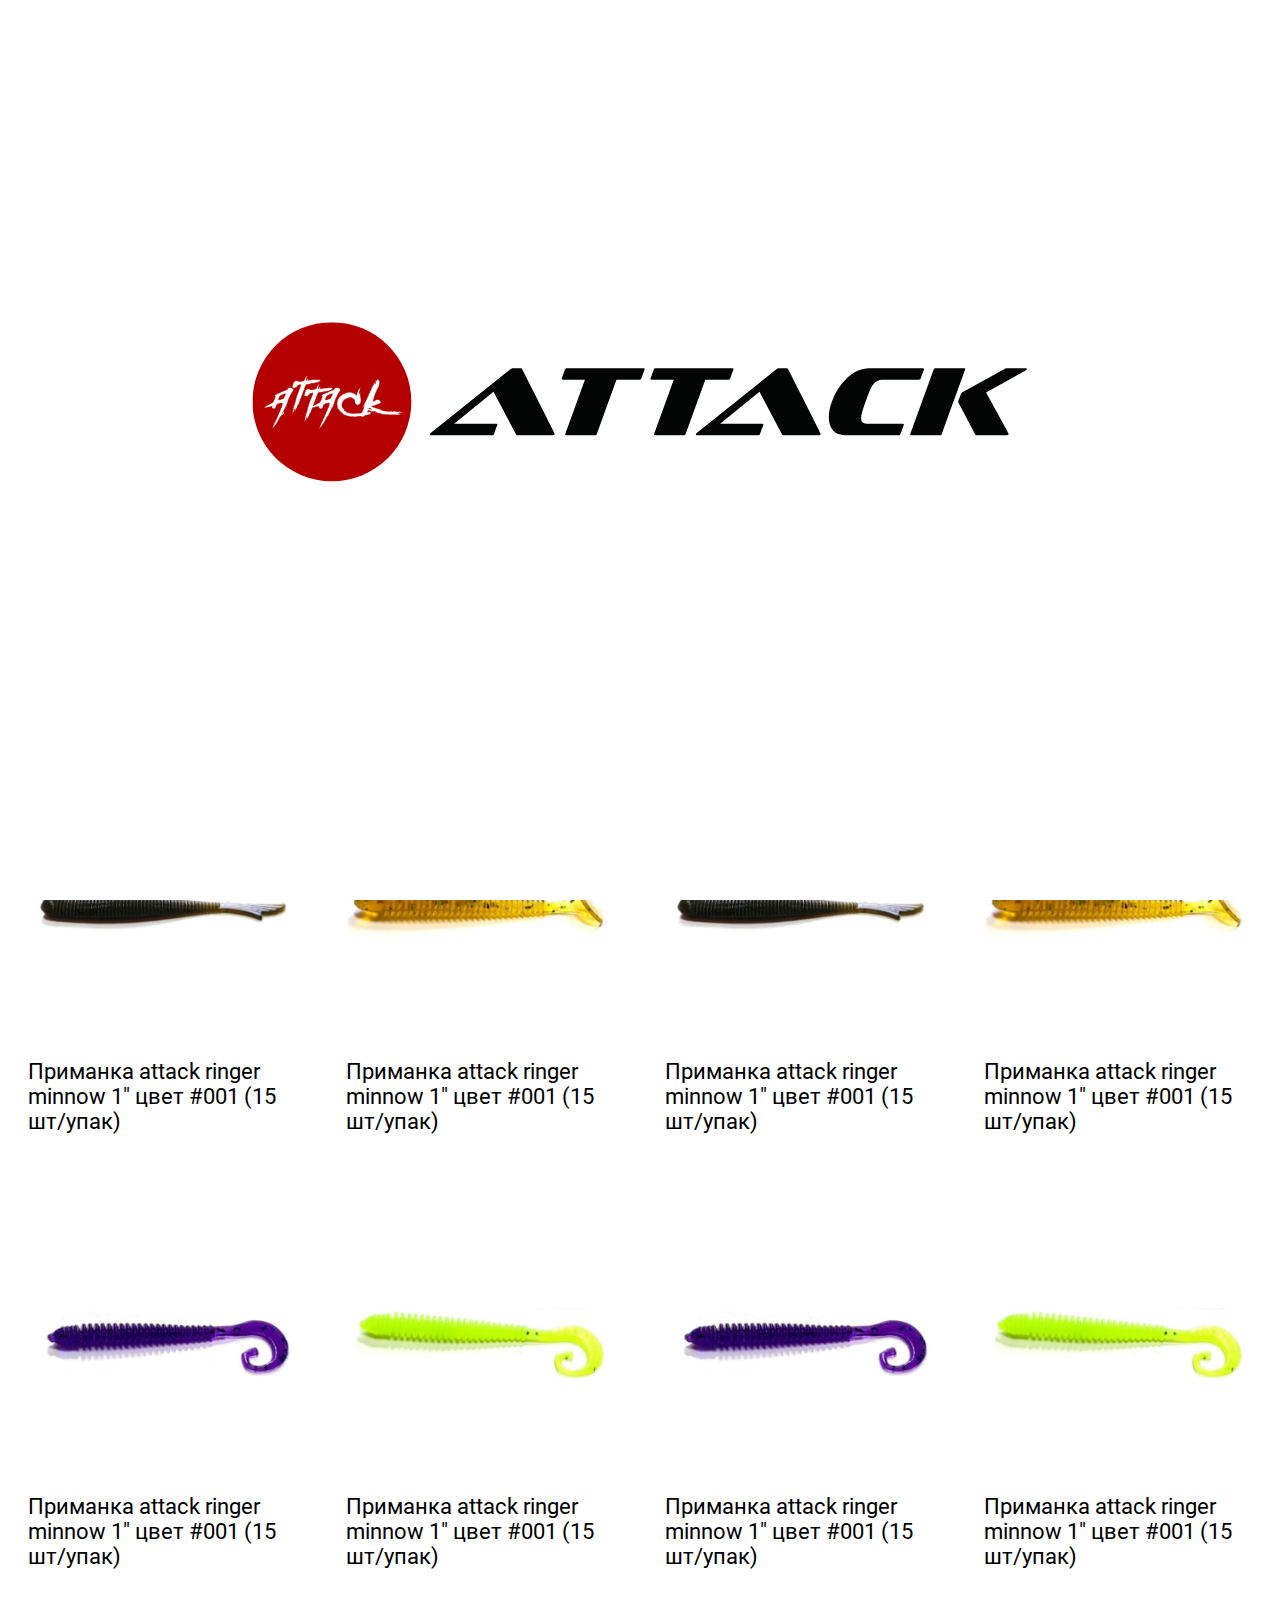
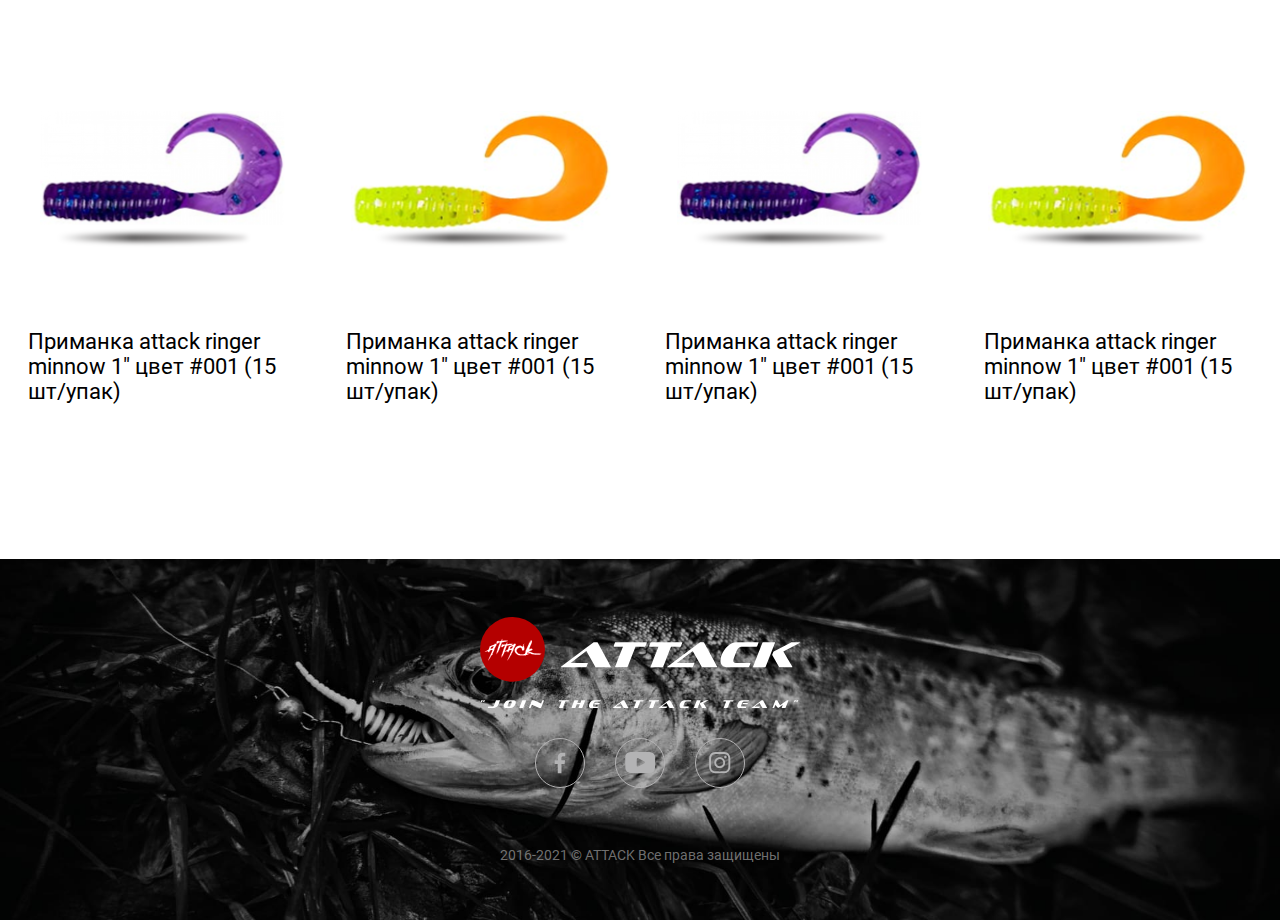
<file: trout.html>
<!DOCTYPE html>
<html lang="ru">
	 <head>
	<title>Trout</title>
	<meta charset="UTF-8">
	<link rel="preload" href="fonts/BebasNeue-Bold.woff2" as="font" type="font/woff2" crossorigin>
	<link rel="preload" href="fonts/BebasNeue-Bold.woff" as="font" type="font/woff" crossorigin>
	<link rel="preload" href="fonts/BebasNeue-Regular.woff2" as="font" type="font/woff2" crossorigin>
	<link rel="preload" href="fonts/BebasNeue-Regular.woff" as="font" type="font/woff" crossorigin>
	<link rel="preload" href="fonts/Roboto-Bold.woff2" as="font" type="font/woff2" crossorigin>
	<link rel="preload" href="fonts/Roboto-Bold.woff" as="font" type="font/woff" crossorigin>
	<link rel="preload" href="fonts/Roboto-Light.woff2" as="font" type="font/woff2" crossorigin>
	<link rel="preload" href="fonts/Roboto-Light.woff" as="font" type="font/woff" crossorigin>
	<link rel="preload" href="fonts/Roboto-Regular.woff2" as="font" type="font/woff2" crossorigin>
	<link rel="preload" href="fonts/Roboto-Regular.woff" as="font" type="font/woff" crossorigin>
	<link rel="preload" href="fonts/Sofachrome.woff2" as="font" type="font/woff2" crossorigin>
	<link rel="preload" href="fonts/Sofachrome.woff" as="font" type="font/woff" crossorigin>
	<link rel="stylesheet" href="css/style.min.css">
	<link rel="shortcut icon" href="favicon.ico">
	<meta name="viewport" content="width=device-width, initial-scale=1.0">
</head>
	<body>
		<div class="mobile-menu">
			<div class="mobile-menu__close"></div>
		</div>
		<div class="wrapper">
			<section class="greeting">
	<img src="img/logo.svg" alt="">
</section>
<header class="header">
	<a href="index.html" class="header__logo"><img src="img/logo.svg" alt=""></a>
	<div class="header__content">
		<nav class="header__menu" data-da=".mobile-menu,991.98,1">
			<ul>
				<li><a href="index.html" class="header__link _active">Главная</a></li>
				<li><a href="catalog.html" class="header__link">Магазин</a></li>
				<li><a href="media.html" class="header__link">Медиа</a></li>
				<li><a href="contacts.html" class="header__link">Контакты</a></li>
			</ul>
		</nav>
		<a href="#basket" class="header__basket _popup-link">
			<img src="img/icons/basket-b.svg" alt="">
			<span></span>
		</a>
		<div class="header__socials" data-da=".mobile-menu,767.98,2">
			<a href="#" class="header__soacial header__soacial_f">
				<svg width="100%" height="100%" viewBox="0 0 13 26" version="1.1" xmlns="http://www.w3.org/2000/svg" xmlns:xlink="http://www.w3.org/1999/xlink" xml:space="preserve" xmlns:serif="http://www.serif.com/" style="fill-rule:evenodd;clip-rule:evenodd;stroke-linejoin:round;stroke-miterlimit:2;">
					<g transform="matrix(1,0,0,1,-3824,-61)"><g transform="matrix(1.71411,0,0,1.71411,1434.99,170.687)"><g transform="matrix(0.673813,0,0,0.673813,1393.83,-63.5511)"><path d="M7.012,21.001L7.012,11.513L10.195,11.513L10.672,7.813L7.012,7.813L7.012,5.454C7.012,4.384 7.309,3.653 8.844,3.653L10.801,3.653L10.801,0.345C10.461,0.302 9.301,0.2 7.949,0.2C5.125,0.2 3.191,1.923 3.191,5.087L3.191,7.813L0,7.813L0,11.513L3.191,11.513L3.191,21.001L7.012,21.001Z" style="fill-rule:nonzero;" fill="#000"/></g></g></g>
				</svg>
			</a>
			<a href="#" class="header__soacial header__soacial_y">
				<svg width="100%" height="100%" viewBox="0 0 35 25" version="1.1" xmlns="http://www.w3.org/2000/svg" xmlns:xlink="http://www.w3.org/1999/xlink" xml:space="preserve" xmlns:serif="http://www.serif.com/" style="fill-rule:evenodd;clip-rule:evenodd;stroke-linejoin:round;stroke-miterlimit:2;">
					<g transform="matrix(1,0,0,1,-3860,-62)"><g transform="matrix(1.71411,0,0,1.71411,1434.99,170.687)"><g transform="matrix(0.0800736,0,0,0.0800736,1415.14,-63.4012)"><path d="M238.332,15.448C229.383,4.807 212.855,0.467 181.289,0.467L66.707,0.467C34.422,0.467 17.613,5.088 8.695,16.416C0,27.463 0,43.741 0,66.268L0,109.202C0,152.842 10.316,174.998 66.707,174.998L181.289,174.998C208.664,174.998 223.832,171.17 233.645,161.78C243.707,152.147 248,136.424 248,109.202L248,66.268C248,42.51 247.328,26.139 238.332,15.448ZM159.219,93.663L107.188,120.854C106.023,121.463 104.75,121.764 103.48,121.764C102.043,121.764 100.605,121.377 99.336,120.608C96.941,119.159 95.48,116.561 95.48,113.764L95.48,59.553C95.48,56.76 96.938,54.166 99.328,52.717C101.719,51.264 104.688,51.166 107.168,52.455L159.199,79.471C161.844,80.846 163.508,83.577 163.512,86.561C163.516,89.545 161.859,92.28 159.219,93.663Z" style="fill-rule:nonzero;" fill="#000"/></g></g></g>
				</svg>
			</a>
			<a href="#" class="header__soacial header__soacial_i">
				<svg width="100%" height="100%" viewBox="0 0 25 25" version="1.1" xmlns="http://www.w3.org/2000/svg" xmlns:xlink="http://www.w3.org/1999/xlink" xml:space="preserve" xmlns:serif="http://www.serif.com/" style="fill-rule:evenodd;clip-rule:evenodd;stroke-linejoin:round;stroke-miterlimit:2;">
					<g transform="matrix(1,0,0,1,-3919,-62)"><g transform="matrix(1.71411,0,0,1.71411,1434.99,170.687)"><g transform="matrix(0.0275868,0,0,0.0162685,1449.19,-163.123)"><g transform="matrix(1,0,0,1.69572,0,6130.43)"><path d="M510.5,150.234C509.305,123.086 504.914,104.418 498.621,88.242C492.133,71.074 482.152,55.703 469.074,42.926C456.293,29.945 440.82,19.863 423.852,13.477C407.582,7.188 389.016,2.797 361.863,1.598C334.508,0.301 325.824,0 256.449,0C187.07,0 178.387,0.301 151.133,1.496C123.98,2.695 105.316,7.09 89.145,13.375C71.973,19.863 56.602,29.848 43.82,42.926C30.844,55.703 20.766,71.176 14.375,88.145C8.086,104.418 3.695,122.984 2.496,150.133C1.199,177.488 0.898,186.172 0.898,255.551C0.898,324.926 1.199,333.613 2.395,360.863C3.594,388.016 7.988,406.684 14.277,422.855C20.766,440.027 30.844,455.398 43.82,468.176C56.602,481.152 72.074,491.238 89.043,497.625C105.316,503.914 123.879,508.305 151.035,509.5C178.285,510.703 186.973,511 256.351,511C325.727,511 334.41,510.703 361.664,509.5C388.816,508.305 407.48,503.914 423.652,497.625C457.996,484.348 485.145,457.195 498.422,422.855C504.711,406.586 509.105,388.016 510.301,360.863C511.5,333.613 511.797,324.926 511.797,255.551C511.797,186.172 511.695,177.488 510.5,150.234ZM464.484,358.867C463.383,383.824 459.191,397.301 455.699,406.285C447.113,428.547 429.445,446.215 407.184,454.801C398.199,458.293 384.625,462.484 359.766,463.582C332.812,464.781 324.73,465.078 256.551,465.078C188.367,465.078 180.184,464.781 153.328,463.582C128.371,462.484 114.895,458.293 105.91,454.801C94.832,450.707 84.75,444.219 76.566,435.734C68.082,427.445 61.59,417.465 57.496,406.387C54.004,397.402 49.812,383.824 48.715,358.969C47.516,332.016 47.219,323.93 47.219,255.75C47.219,187.566 47.516,179.383 48.715,152.531C49.812,127.574 54.004,114.102 57.496,105.117C61.59,94.035 68.082,83.953 76.668,75.766C84.949,67.281 94.93,60.793 106.012,56.699C114.996,53.207 128.574,49.016 153.43,47.914C180.383,46.719 188.469,46.418 256.644,46.418C324.93,46.418 333.012,46.719 359.867,47.914C384.824,49.016 398.301,53.207 407.285,56.699C418.363,60.793 428.445,67.281 436.629,75.766C445.117,84.051 451.605,94.035 455.699,105.117C459.191,114.102 463.383,127.672 464.484,152.531C465.68,179.484 465.98,187.566 465.98,255.75C465.98,323.93 465.68,331.914 464.484,358.867Z" style="fill-rule:nonzero;" fill="#000"/></g><g transform="matrix(1,0,0,1.69572,0,6130.43)"><path d="M256.449,124.281C183.977,124.281 125.18,183.074 125.18,255.551C125.18,328.023 183.977,386.82 256.449,386.82C328.922,386.82 387.715,328.023 387.715,255.551C387.715,183.074 328.922,124.281 256.449,124.281ZM256.449,340.699C209.434,340.699 171.297,302.57 171.297,255.551C171.297,208.531 209.434,170.398 256.449,170.398C303.465,170.398 341.598,208.531 341.598,255.551C341.598,302.57 303.465,340.699 256.449,340.699Z" style="fill-rule:nonzero;" fill="#000"/></g><g transform="matrix(1,0,0,1.69572,0,6130.43)"><path d="M423.555,119.09C423.555,136.016 409.832,149.734 392.906,149.734C375.984,149.734 362.262,136.016 362.262,119.09C362.262,102.164 375.984,88.445 392.906,88.445C409.832,88.445 423.555,102.164 423.555,119.09Z" style="fill-rule:nonzero;" fill="#000"/></g></g></g></g>
				</svg>
			</a>
		</div>
		<div class="header__lang" data-da=".mobile-menu,991.98,3"><span>EN</span></div>
		<div class="icon-menu">
			<span></span>
			<span></span>
			<span></span>
		</div>
	</div>
</header>

			<main class="page trout">

				<section class="breadcrumbs">
					<ul class="breadcrumbs__list">
						<li><a href="index.html" class="breadcrumbs__item">Главная</a></li>
						<li><a href="catalog.html" class="breadcrumbs__item">Магазин</a></li>
						<li>Trout</li>
					</ul>
        </section>

        <section class="banner-section">
          <div class="banner-section__image"><img src="img/main/trout.jpg" alt=""></div>
          <div class="banner-section__content">
            <h1 class="banner-section__title">trout</h1>
          </div>
        </section>

        <section class="catalog-section">
					<div class="catalog-section__container">
						<div class="catalog-section__filter">
              <p class="catalog-section__label">Размер:</p>
              <select name="size" class="catalog-product__select">
                <option value="1">2,2" (55 мм)</option>
                <option value="2">2,2" (60 мм)</option>
                <option value="3">2,2" (65 мм)</option>
                <option value="4">2,2" (70 мм)</option>
                <option value="5">2,2" (75 мм)</option>
              </select>
            </div>
						<div class="catalog-section__body">
							<div class="catalog-section__item item-section">
								<div class="item-section__wrapper">
									<a href="troutProduct.html" class="item-section__image"><img src="img/product/product-image01.png" alt=""></a>
									<p class="item-section__text">Приманка attack ringer minnow 1" цвет #001 (15 шт/упак)</p>
								</div>
							</div>
							<div class="catalog-section__item item-section">
								<div class="item-section__wrapper">
									<a href="troutProduct.html" class="item-section__image"><img src="img/product/product-image02.png" alt=""></a>
									<p class="item-section__text">Приманка attack ringer minnow 1" цвет #001 (15 шт/упак)</p>
								</div>
							</div>
							<div class="catalog-section__item item-section">
								<div class="item-section__wrapper">
									<a href="troutProduct.html" class="item-section__image"><img src="img/product/product-image01.png" alt=""></a>
									<p class="item-section__text">Приманка attack ringer minnow 1" цвет #001 (15 шт/упак)</p>
								</div>
							</div>
							<div class="catalog-section__item item-section">
								<div class="item-section__wrapper">
									<a href="troutProduct.html" class="item-section__image"><img src="img/product/product-image02.png" alt=""></a>
									<p class="item-section__text">Приманка attack ringer minnow 1" цвет #001 (15 шт/упак)</p>
								</div>
							</div>
							<div class="catalog-section__item item-section">
								<div class="item-section__wrapper">
									<a href="troutProduct.html" class="item-section__image"><img src="img/product/product-image03.png" alt=""></a>
									<p class="item-section__text">Приманка attack ringer minnow 1" цвет #001 (15 шт/упак)</p>
								</div>
							</div>
							<div class="catalog-section__item item-section">
								<div class="item-section__wrapper">
									<a href="troutProduct.html" class="item-section__image"><img src="img/product/product-image04.png" alt=""></a>
									<p class="item-section__text">Приманка attack ringer minnow 1" цвет #001 (15 шт/упак)</p>
								</div>
							</div>
							<div class="catalog-section__item item-section">
								<div class="item-section__wrapper">
									<a href="troutProduct.html" class="item-section__image"><img src="img/product/product-image03.png" alt=""></a>
									<p class="item-section__text">Приманка attack ringer minnow 1" цвет #001 (15 шт/упак)</p>
								</div>
							</div>
							<div class="catalog-section__item item-section">
								<div class="item-section__wrapper">
									<a href="troutProduct.html" class="item-section__image"><img src="img/product/product-image04.png" alt=""></a>
									<p class="item-section__text">Приманка attack ringer minnow 1" цвет #001 (15 шт/упак)</p>
								</div>
							</div>
							<div class="catalog-section__item item-section">
								<div class="item-section__wrapper">
									<a href="troutProduct.html" class="item-section__image"><img src="img/product/product-image05.png" alt=""></a>
									<p class="item-section__text">Приманка attack ringer minnow 1" цвет #001 (15 шт/упак)</p>
								</div>
							</div>
							<div class="catalog-section__item item-section">
								<div class="item-section__wrapper">
									<a href="troutProduct.html" class="item-section__image"><img src="img/product/product-image06.png" alt=""></a>
									<p class="item-section__text">Приманка attack ringer minnow 1" цвет #001 (15 шт/упак)</p>
								</div>
							</div>
							<div class="catalog-section__item item-section">
								<div class="item-section__wrapper">
									<a href="troutProduct.html" class="item-section__image"><img src="img/product/product-image05.png" alt=""></a>
									<p class="item-section__text">Приманка attack ringer minnow 1" цвет #001 (15 шт/упак)</p>
								</div>
							</div>
							<div class="catalog-section__item item-section">
								<div class="item-section__wrapper">
									<a href="troutProduct.html" class="item-section__image"><img src="img/product/product-image06.png" alt=""></a>
									<p class="item-section__text">Приманка attack ringer minnow 1" цвет #001 (15 шт/упак)</p>
								</div>
							</div>
						</div>
					</div>
				</section>

			</main>
			<footer class="footer">
	<div class="footer__wrapper">
		<div class="footer__container">
			<a href="index.html" class="footer__logo"><img src="img/logo-footer.svg" alt=""></a>
			<div class="footer__socials">
				<a href="#" class="footer__social footer__social_f">
					<svg width="100%" height="100%" viewBox="0 0 13 26" version="1.1" xmlns="http://www.w3.org/2000/svg" xmlns:xlink="http://www.w3.org/1999/xlink" xml:space="preserve" xmlns:serif="http://www.serif.com/" style="fill-rule:evenodd;clip-rule:evenodd;stroke-linejoin:round;stroke-miterlimit:2;">
						<g transform="matrix(1,0,0,1,-3824,-61)"><g transform="matrix(1.71411,0,0,1.71411,1434.99,170.687)"><g transform="matrix(0.673813,0,0,0.673813,1393.83,-63.5511)"><path d="M7.012,21.001L7.012,11.513L10.195,11.513L10.672,7.813L7.012,7.813L7.012,5.454C7.012,4.384 7.309,3.653 8.844,3.653L10.801,3.653L10.801,0.345C10.461,0.302 9.301,0.2 7.949,0.2C5.125,0.2 3.191,1.923 3.191,5.087L3.191,7.813L0,7.813L0,11.513L3.191,11.513L3.191,21.001L7.012,21.001Z" style="fill-rule:nonzero;" fill="#B3B3B4"/></g></g></g>
					</svg>
				</a>
				<a href="#" class="footer__social footer__social_y">
					<svg width="100%" height="100%" viewBox="0 0 35 25" version="1.1" xmlns="http://www.w3.org/2000/svg" xmlns:xlink="http://www.w3.org/1999/xlink" xml:space="preserve" xmlns:serif="http://www.serif.com/" style="fill-rule:evenodd;clip-rule:evenodd;stroke-linejoin:round;stroke-miterlimit:2;">
						<g transform="matrix(1,0,0,1,-3860,-62)"><g transform="matrix(1.71411,0,0,1.71411,1434.99,170.687)"><g transform="matrix(0.0800736,0,0,0.0800736,1415.14,-63.4012)"><path d="M238.332,15.448C229.383,4.807 212.855,0.467 181.289,0.467L66.707,0.467C34.422,0.467 17.613,5.088 8.695,16.416C0,27.463 0,43.741 0,66.268L0,109.202C0,152.842 10.316,174.998 66.707,174.998L181.289,174.998C208.664,174.998 223.832,171.17 233.645,161.78C243.707,152.147 248,136.424 248,109.202L248,66.268C248,42.51 247.328,26.139 238.332,15.448ZM159.219,93.663L107.188,120.854C106.023,121.463 104.75,121.764 103.48,121.764C102.043,121.764 100.605,121.377 99.336,120.608C96.941,119.159 95.48,116.561 95.48,113.764L95.48,59.553C95.48,56.76 96.938,54.166 99.328,52.717C101.719,51.264 104.688,51.166 107.168,52.455L159.199,79.471C161.844,80.846 163.508,83.577 163.512,86.561C163.516,89.545 161.859,92.28 159.219,93.663Z" style="fill-rule:nonzero;" fill="#B3B3B4"/></g></g></g>
					</svg>
				</a>
				<a href="#" class="footer__social footer__social_i">
					<svg width="100%" height="100%" viewBox="0 0 25 25" version="1.1" xmlns="http://www.w3.org/2000/svg" xmlns:xlink="http://www.w3.org/1999/xlink" xml:space="preserve" xmlns:serif="http://www.serif.com/" style="fill-rule:evenodd;clip-rule:evenodd;stroke-linejoin:round;stroke-miterlimit:2;">
						<g transform="matrix(1,0,0,1,-3919,-62)"><g transform="matrix(1.71411,0,0,1.71411,1434.99,170.687)"><g transform="matrix(0.0275868,0,0,0.0162685,1449.19,-163.123)"><g transform="matrix(1,0,0,1.69572,0,6130.43)"><path d="M510.5,150.234C509.305,123.086 504.914,104.418 498.621,88.242C492.133,71.074 482.152,55.703 469.074,42.926C456.293,29.945 440.82,19.863 423.852,13.477C407.582,7.188 389.016,2.797 361.863,1.598C334.508,0.301 325.824,0 256.449,0C187.07,0 178.387,0.301 151.133,1.496C123.98,2.695 105.316,7.09 89.145,13.375C71.973,19.863 56.602,29.848 43.82,42.926C30.844,55.703 20.766,71.176 14.375,88.145C8.086,104.418 3.695,122.984 2.496,150.133C1.199,177.488 0.898,186.172 0.898,255.551C0.898,324.926 1.199,333.613 2.395,360.863C3.594,388.016 7.988,406.684 14.277,422.855C20.766,440.027 30.844,455.398 43.82,468.176C56.602,481.152 72.074,491.238 89.043,497.625C105.316,503.914 123.879,508.305 151.035,509.5C178.285,510.703 186.973,511 256.351,511C325.727,511 334.41,510.703 361.664,509.5C388.816,508.305 407.48,503.914 423.652,497.625C457.996,484.348 485.145,457.195 498.422,422.855C504.711,406.586 509.105,388.016 510.301,360.863C511.5,333.613 511.797,324.926 511.797,255.551C511.797,186.172 511.695,177.488 510.5,150.234ZM464.484,358.867C463.383,383.824 459.191,397.301 455.699,406.285C447.113,428.547 429.445,446.215 407.184,454.801C398.199,458.293 384.625,462.484 359.766,463.582C332.812,464.781 324.73,465.078 256.551,465.078C188.367,465.078 180.184,464.781 153.328,463.582C128.371,462.484 114.895,458.293 105.91,454.801C94.832,450.707 84.75,444.219 76.566,435.734C68.082,427.445 61.59,417.465 57.496,406.387C54.004,397.402 49.812,383.824 48.715,358.969C47.516,332.016 47.219,323.93 47.219,255.75C47.219,187.566 47.516,179.383 48.715,152.531C49.812,127.574 54.004,114.102 57.496,105.117C61.59,94.035 68.082,83.953 76.668,75.766C84.949,67.281 94.93,60.793 106.012,56.699C114.996,53.207 128.574,49.016 153.43,47.914C180.383,46.719 188.469,46.418 256.644,46.418C324.93,46.418 333.012,46.719 359.867,47.914C384.824,49.016 398.301,53.207 407.285,56.699C418.363,60.793 428.445,67.281 436.629,75.766C445.117,84.051 451.605,94.035 455.699,105.117C459.191,114.102 463.383,127.672 464.484,152.531C465.68,179.484 465.98,187.566 465.98,255.75C465.98,323.93 465.68,331.914 464.484,358.867Z" style="fill-rule:nonzero;" fill="#B3B3B4"/></g><g transform="matrix(1,0,0,1.69572,0,6130.43)"><path d="M256.449,124.281C183.977,124.281 125.18,183.074 125.18,255.551C125.18,328.023 183.977,386.82 256.449,386.82C328.922,386.82 387.715,328.023 387.715,255.551C387.715,183.074 328.922,124.281 256.449,124.281ZM256.449,340.699C209.434,340.699 171.297,302.57 171.297,255.551C171.297,208.531 209.434,170.398 256.449,170.398C303.465,170.398 341.598,208.531 341.598,255.551C341.598,302.57 303.465,340.699 256.449,340.699Z" style="fill-rule:nonzero;" fill="#B3B3B4"/></g><g transform="matrix(1,0,0,1.69572,0,6130.43)"><path d="M423.555,119.09C423.555,136.016 409.832,149.734 392.906,149.734C375.984,149.734 362.262,136.016 362.262,119.09C362.262,102.164 375.984,88.445 392.906,88.445C409.832,88.445 423.555,102.164 423.555,119.09Z" style="fill-rule:nonzero;" fill="#B3B3B4"/></g></g></g></g>
					</svg>
				</a>
			</div>
			<div class="footer__copyright">2016-2021 © ATTACK Все права защищены</div>
		</div>
	</div>
</footer>
		</div>
		<div class="popup popup_basket">
	<div class="popup__content">
		<div class="popup__body">
			<div class="popup__close"></div>
			<h2 class="popup_basket__title">корзина</h2>
			<table class="popup_basket__table">
				<thead>
					<tr>
						<th>Название</th>
						<th>Цена</th>
						<th>Кол-во</th>
						<th>Сумма</th>
						<th class="th-del"></th>
					</tr>
				</thead>
				<tbody>
					<tr>
						<td class="td-name">Приманка ATTACK Curly Twister 0,7" цвет #006</td>
						<td class="td-unit-price"><strong>10000</strong> грн</td>
						<td class="td-quantity"><input type="number" name="quantity" value="5" class="input input_quantity"></td>
						<td class="td-price"><strong>50000</strong> грн</td>
						<td class="td-del"><img src="img/icons/basket-del.svg" alt=""></td>
					</tr>
				</tbody>
			</table>
			<p class="popup_basket__cost">Всего: <span>500</span> грн</p>
			<form action="#" class="popup-basket__form form">
				<h2 class="form__title">Оформить заказ</h2>
				<div class="form__block">
					<div class="form__line form__line_1">
						<label for="name-order" class="form__label"><span>*</span>Имя</label>
						<input id="name-order" name="name" type="text" class="input _req" autocomplete="off" data-value="введите имя получателя">
					</div>
					<div class="form__line">
						<label for="surname-order" class="form__label"><span>*</span>Фамилия</label>
						<input id="surname-order" name="surname" type="text" class="input _req" autocomplete="off" data-value="введите фамилию получателя">
					</div>
				</div>
				<div class="form__line">
					<label for="phone-order" class="form__label"><span>*</span>телефон</label>
					<input id="phone-order" name="phone" type="text" class="input _req _phone" autocomplete="off" data-value="введите контактный номер телефона">
				</div>
				<div class="form__line">
					<label for="adres-order" class="form__label">Адрес доставки</label>
					<input id="adres-order" name="adres" type="text" class="input" autocomplete="off" data-value="введите адрес доставки">
				</div>
				<div class="form__line">
					<label for="message-order" class="form__label form__label_text">Ваше сообщение</label>
					<textarea id="message-order" name="message" class="input" autocomplete="off" data-value="введите текст примечания"></textarea>
				</div>
				<button type="submit" class="form__button btn"><span>отправить заказ</span></button>
			</form>
		</div>
	</div>
</div>

		<!--<script src="https://code.jquery.com/jquery-3.5.1.min.js"></script>-->
<script src="js/vendors.min.js"></script>
<script src="js/app.min.js"></script>
	</body>
</html>
</file>
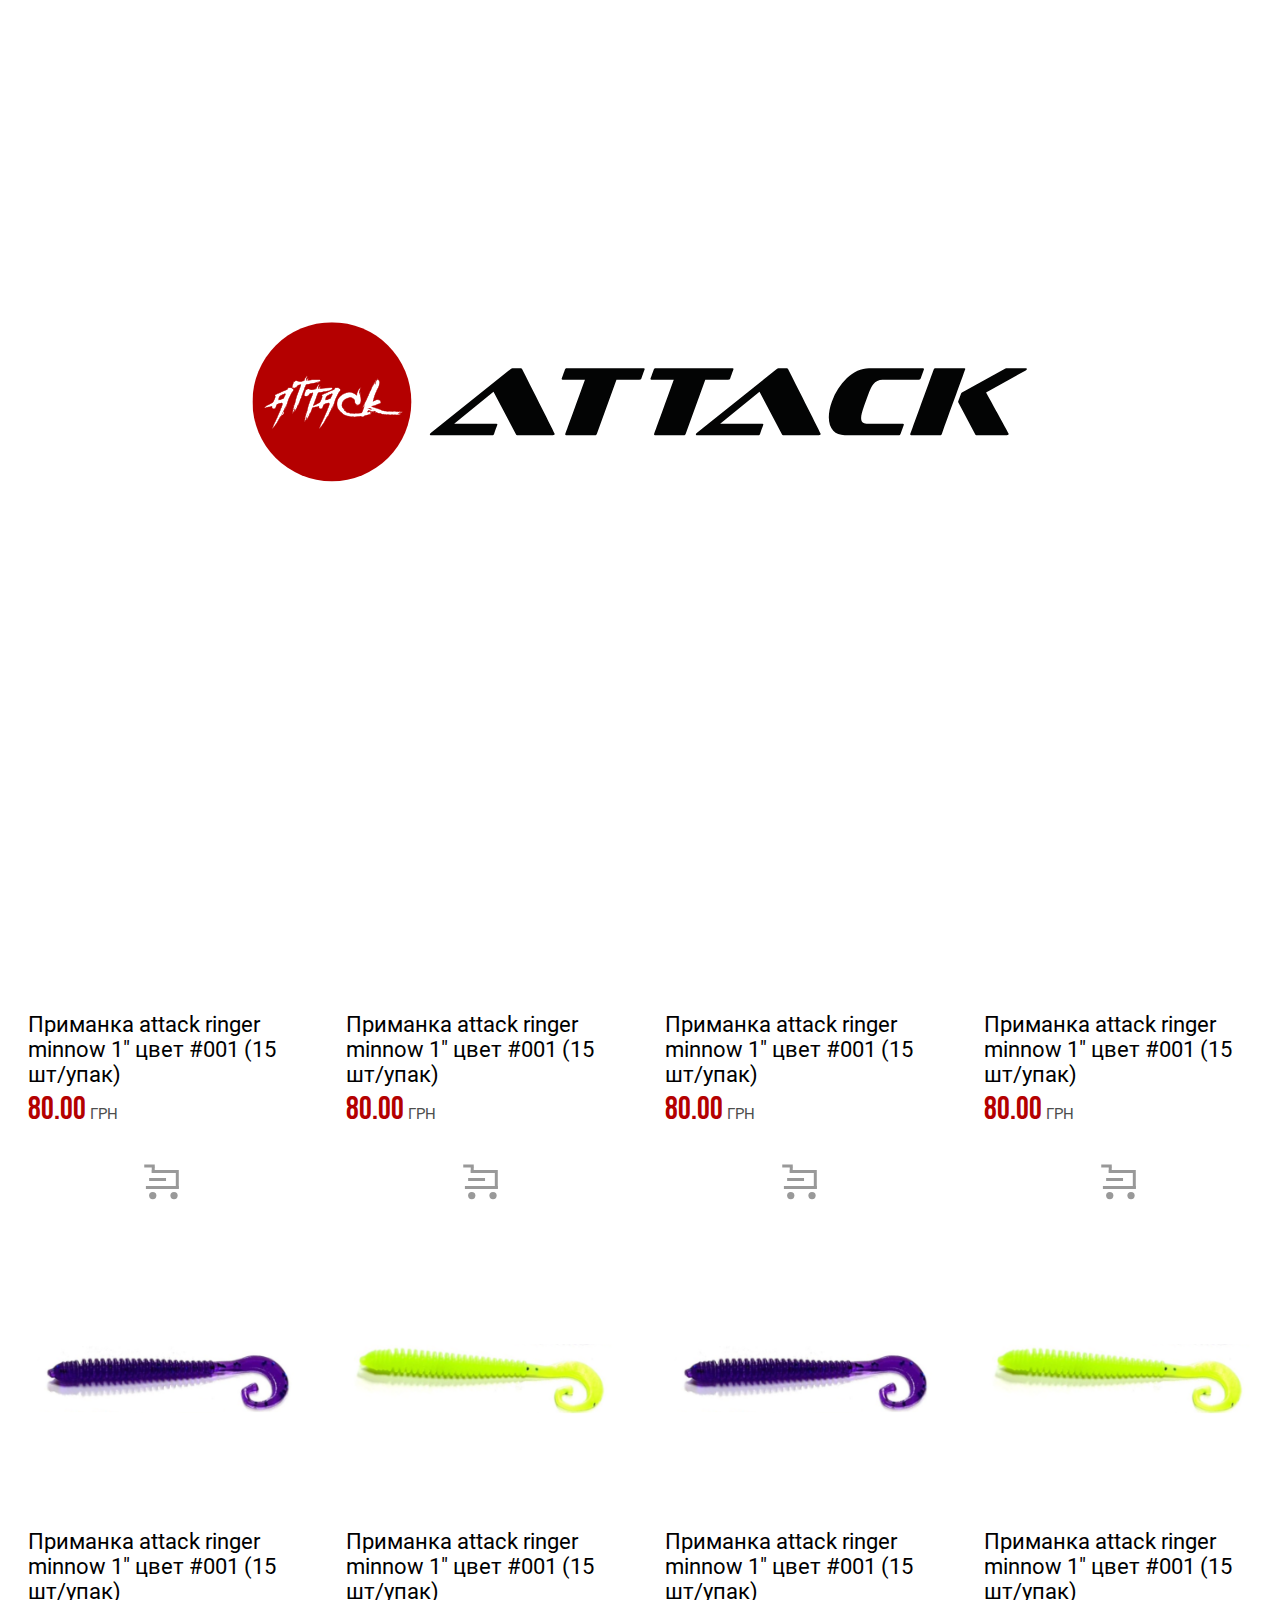
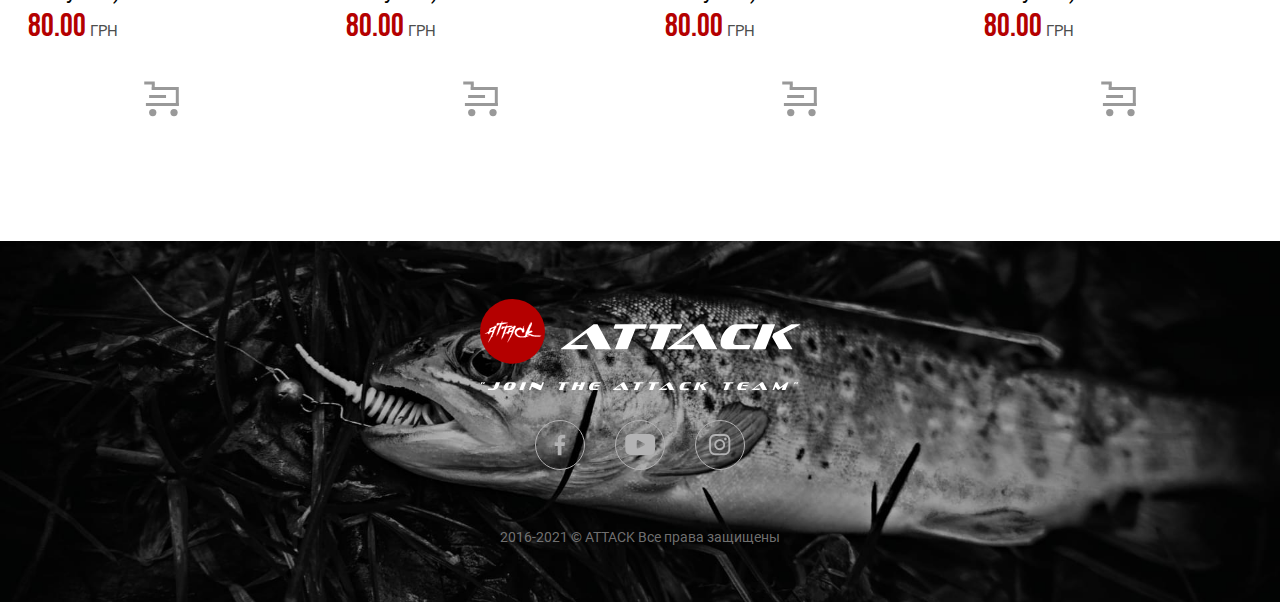
<file: troutProduct.html>
<!DOCTYPE html>
<html lang="ru">
	 <head>
	<title>Продукция Trout</title>
	<meta charset="UTF-8">
	<link rel="preload" href="fonts/BebasNeue-Bold.woff2" as="font" type="font/woff2" crossorigin>
	<link rel="preload" href="fonts/BebasNeue-Bold.woff" as="font" type="font/woff" crossorigin>
	<link rel="preload" href="fonts/BebasNeue-Regular.woff2" as="font" type="font/woff2" crossorigin>
	<link rel="preload" href="fonts/BebasNeue-Regular.woff" as="font" type="font/woff" crossorigin>
	<link rel="preload" href="fonts/Roboto-Bold.woff2" as="font" type="font/woff2" crossorigin>
	<link rel="preload" href="fonts/Roboto-Bold.woff" as="font" type="font/woff" crossorigin>
	<link rel="preload" href="fonts/Roboto-Light.woff2" as="font" type="font/woff2" crossorigin>
	<link rel="preload" href="fonts/Roboto-Light.woff" as="font" type="font/woff" crossorigin>
	<link rel="preload" href="fonts/Roboto-Regular.woff2" as="font" type="font/woff2" crossorigin>
	<link rel="preload" href="fonts/Roboto-Regular.woff" as="font" type="font/woff" crossorigin>
	<link rel="preload" href="fonts/Sofachrome.woff2" as="font" type="font/woff2" crossorigin>
	<link rel="preload" href="fonts/Sofachrome.woff" as="font" type="font/woff" crossorigin>
	<link rel="stylesheet" href="css/style.min.css">
	<link rel="shortcut icon" href="favicon.ico">
	<meta name="viewport" content="width=device-width, initial-scale=1.0">
</head>
	<body>
		<div class="mobile-menu">
			<div class="mobile-menu__close"></div>
		</div>
		<div class="wrapper">
			<section class="greeting">
	<img src="img/logo.svg" alt="">
</section>
<header class="header">
	<a href="index.html" class="header__logo"><img src="img/logo.svg" alt=""></a>
	<div class="header__content">
		<nav class="header__menu" data-da=".mobile-menu,991.98,1">
			<ul>
				<li><a href="index.html" class="header__link _active">Главная</a></li>
				<li><a href="catalog.html" class="header__link">Магазин</a></li>
				<li><a href="media.html" class="header__link">Медиа</a></li>
				<li><a href="contacts.html" class="header__link">Контакты</a></li>
			</ul>
		</nav>
		<a href="#basket" class="header__basket _popup-link">
			<img src="img/icons/basket-b.svg" alt="">
			<span></span>
		</a>
		<div class="header__socials" data-da=".mobile-menu,767.98,2">
			<a href="#" class="header__soacial header__soacial_f">
				<svg width="100%" height="100%" viewBox="0 0 13 26" version="1.1" xmlns="http://www.w3.org/2000/svg" xmlns:xlink="http://www.w3.org/1999/xlink" xml:space="preserve" xmlns:serif="http://www.serif.com/" style="fill-rule:evenodd;clip-rule:evenodd;stroke-linejoin:round;stroke-miterlimit:2;">
					<g transform="matrix(1,0,0,1,-3824,-61)"><g transform="matrix(1.71411,0,0,1.71411,1434.99,170.687)"><g transform="matrix(0.673813,0,0,0.673813,1393.83,-63.5511)"><path d="M7.012,21.001L7.012,11.513L10.195,11.513L10.672,7.813L7.012,7.813L7.012,5.454C7.012,4.384 7.309,3.653 8.844,3.653L10.801,3.653L10.801,0.345C10.461,0.302 9.301,0.2 7.949,0.2C5.125,0.2 3.191,1.923 3.191,5.087L3.191,7.813L0,7.813L0,11.513L3.191,11.513L3.191,21.001L7.012,21.001Z" style="fill-rule:nonzero;" fill="#000"/></g></g></g>
				</svg>
			</a>
			<a href="#" class="header__soacial header__soacial_y">
				<svg width="100%" height="100%" viewBox="0 0 35 25" version="1.1" xmlns="http://www.w3.org/2000/svg" xmlns:xlink="http://www.w3.org/1999/xlink" xml:space="preserve" xmlns:serif="http://www.serif.com/" style="fill-rule:evenodd;clip-rule:evenodd;stroke-linejoin:round;stroke-miterlimit:2;">
					<g transform="matrix(1,0,0,1,-3860,-62)"><g transform="matrix(1.71411,0,0,1.71411,1434.99,170.687)"><g transform="matrix(0.0800736,0,0,0.0800736,1415.14,-63.4012)"><path d="M238.332,15.448C229.383,4.807 212.855,0.467 181.289,0.467L66.707,0.467C34.422,0.467 17.613,5.088 8.695,16.416C0,27.463 0,43.741 0,66.268L0,109.202C0,152.842 10.316,174.998 66.707,174.998L181.289,174.998C208.664,174.998 223.832,171.17 233.645,161.78C243.707,152.147 248,136.424 248,109.202L248,66.268C248,42.51 247.328,26.139 238.332,15.448ZM159.219,93.663L107.188,120.854C106.023,121.463 104.75,121.764 103.48,121.764C102.043,121.764 100.605,121.377 99.336,120.608C96.941,119.159 95.48,116.561 95.48,113.764L95.48,59.553C95.48,56.76 96.938,54.166 99.328,52.717C101.719,51.264 104.688,51.166 107.168,52.455L159.199,79.471C161.844,80.846 163.508,83.577 163.512,86.561C163.516,89.545 161.859,92.28 159.219,93.663Z" style="fill-rule:nonzero;" fill="#000"/></g></g></g>
				</svg>
			</a>
			<a href="#" class="header__soacial header__soacial_i">
				<svg width="100%" height="100%" viewBox="0 0 25 25" version="1.1" xmlns="http://www.w3.org/2000/svg" xmlns:xlink="http://www.w3.org/1999/xlink" xml:space="preserve" xmlns:serif="http://www.serif.com/" style="fill-rule:evenodd;clip-rule:evenodd;stroke-linejoin:round;stroke-miterlimit:2;">
					<g transform="matrix(1,0,0,1,-3919,-62)"><g transform="matrix(1.71411,0,0,1.71411,1434.99,170.687)"><g transform="matrix(0.0275868,0,0,0.0162685,1449.19,-163.123)"><g transform="matrix(1,0,0,1.69572,0,6130.43)"><path d="M510.5,150.234C509.305,123.086 504.914,104.418 498.621,88.242C492.133,71.074 482.152,55.703 469.074,42.926C456.293,29.945 440.82,19.863 423.852,13.477C407.582,7.188 389.016,2.797 361.863,1.598C334.508,0.301 325.824,0 256.449,0C187.07,0 178.387,0.301 151.133,1.496C123.98,2.695 105.316,7.09 89.145,13.375C71.973,19.863 56.602,29.848 43.82,42.926C30.844,55.703 20.766,71.176 14.375,88.145C8.086,104.418 3.695,122.984 2.496,150.133C1.199,177.488 0.898,186.172 0.898,255.551C0.898,324.926 1.199,333.613 2.395,360.863C3.594,388.016 7.988,406.684 14.277,422.855C20.766,440.027 30.844,455.398 43.82,468.176C56.602,481.152 72.074,491.238 89.043,497.625C105.316,503.914 123.879,508.305 151.035,509.5C178.285,510.703 186.973,511 256.351,511C325.727,511 334.41,510.703 361.664,509.5C388.816,508.305 407.48,503.914 423.652,497.625C457.996,484.348 485.145,457.195 498.422,422.855C504.711,406.586 509.105,388.016 510.301,360.863C511.5,333.613 511.797,324.926 511.797,255.551C511.797,186.172 511.695,177.488 510.5,150.234ZM464.484,358.867C463.383,383.824 459.191,397.301 455.699,406.285C447.113,428.547 429.445,446.215 407.184,454.801C398.199,458.293 384.625,462.484 359.766,463.582C332.812,464.781 324.73,465.078 256.551,465.078C188.367,465.078 180.184,464.781 153.328,463.582C128.371,462.484 114.895,458.293 105.91,454.801C94.832,450.707 84.75,444.219 76.566,435.734C68.082,427.445 61.59,417.465 57.496,406.387C54.004,397.402 49.812,383.824 48.715,358.969C47.516,332.016 47.219,323.93 47.219,255.75C47.219,187.566 47.516,179.383 48.715,152.531C49.812,127.574 54.004,114.102 57.496,105.117C61.59,94.035 68.082,83.953 76.668,75.766C84.949,67.281 94.93,60.793 106.012,56.699C114.996,53.207 128.574,49.016 153.43,47.914C180.383,46.719 188.469,46.418 256.644,46.418C324.93,46.418 333.012,46.719 359.867,47.914C384.824,49.016 398.301,53.207 407.285,56.699C418.363,60.793 428.445,67.281 436.629,75.766C445.117,84.051 451.605,94.035 455.699,105.117C459.191,114.102 463.383,127.672 464.484,152.531C465.68,179.484 465.98,187.566 465.98,255.75C465.98,323.93 465.68,331.914 464.484,358.867Z" style="fill-rule:nonzero;" fill="#000"/></g><g transform="matrix(1,0,0,1.69572,0,6130.43)"><path d="M256.449,124.281C183.977,124.281 125.18,183.074 125.18,255.551C125.18,328.023 183.977,386.82 256.449,386.82C328.922,386.82 387.715,328.023 387.715,255.551C387.715,183.074 328.922,124.281 256.449,124.281ZM256.449,340.699C209.434,340.699 171.297,302.57 171.297,255.551C171.297,208.531 209.434,170.398 256.449,170.398C303.465,170.398 341.598,208.531 341.598,255.551C341.598,302.57 303.465,340.699 256.449,340.699Z" style="fill-rule:nonzero;" fill="#000"/></g><g transform="matrix(1,0,0,1.69572,0,6130.43)"><path d="M423.555,119.09C423.555,136.016 409.832,149.734 392.906,149.734C375.984,149.734 362.262,136.016 362.262,119.09C362.262,102.164 375.984,88.445 392.906,88.445C409.832,88.445 423.555,102.164 423.555,119.09Z" style="fill-rule:nonzero;" fill="#000"/></g></g></g></g>
				</svg>
			</a>
		</div>
		<div class="header__lang" data-da=".mobile-menu,991.98,3"><span>EN</span></div>
		<div class="icon-menu">
			<span></span>
			<span></span>
			<span></span>
		</div>
	</div>
</header>

			<main class="page trout">

				<section class="breadcrumbs">
					<ul class="breadcrumbs__list">
						<li><a href="index.html" class="breadcrumbs__item">Главная</a></li>
						<li><a href="catalog.html" class="breadcrumbs__item">Магазин</a></li>
						<li><a href="freshwater.html" class="breadcrumbs__item">Trout</a></li>
						<li>CURLY TWISTER 0,7"</li>
					</ul>
        </section>

        <section class="banner-section">
          <div class="banner-section__image"><img src="img/main/trout.jpg" alt=""></div>
          <div class="banner-section__content">
            <h1 class="banner-section__title">trout</h1>
          </div>
        </section>

        <section class="catalog-product">
					<div class="catalog-product__container">
						<h2 class="catalog-product__title">CURLY TWISTER 0,7"</h2>
						<div class="catalog-product__body">
							<div class="catalog-product__item item-product">
								<div class="item-product__wrapper">
									<a href="product.html" class="item-product__image"><img src="img/product/product-image01.png" alt=""></a>
									<p class="item-product__text">Приманка attack ringer minnow 1" цвет #001 (15 шт/упак)</p>
									<p class="item-product__cost"><span>80.00</span> грн</p>
									<div class="item-product__basket"><img src="img/icons/basket.svg" alt=""></div>
								</div>
							</div>
							<div class="catalog-product__item item-product">
								<div class="item-product__wrapper">
									<a href="product.html" class="item-product__image"><img src="img/product/product-image02.png" alt=""></a>
									<p class="item-product__text">Приманка attack ringer minnow 1" цвет #001 (15 шт/упак)</p>
									<p class="item-product__cost"><span>80.00</span> грн</p>
									<div class="item-product__basket"><img src="img/icons/basket.svg" alt=""></div>
								</div>
							</div>
							<div class="catalog-product__item item-product">
								<div class="item-product__wrapper">
									<a href="product.html" class="item-product__image"><img src="img/product/product-image01.png" alt=""></a>
									<p class="item-product__text">Приманка attack ringer minnow 1" цвет #001 (15 шт/упак)</p>
									<p class="item-product__cost"><span>80.00</span> грн</p>
									<div class="item-product__basket"><img src="img/icons/basket.svg" alt=""></div>
								</div>
							</div>
							<div class="catalog-product__item item-product">
								<div class="item-product__wrapper">
									<a href="product.html" class="item-product__image"><img src="img/product/product-image02.png" alt=""></a>
									<p class="item-product__text">Приманка attack ringer minnow 1" цвет #001 (15 шт/упак)</p>
									<p class="item-product__cost"><span>80.00</span> грн</p>
									<div class="item-product__basket"><img src="img/icons/basket.svg" alt=""></div>
								</div>
							</div>
							<div class="catalog-product__item item-product">
								<div class="item-product__wrapper">
									<a href="product.html" class="item-product__image"><img src="img/product/product-image03.png" alt=""></a>
									<p class="item-product__text">Приманка attack ringer minnow 1" цвет #001 (15 шт/упак)</p>
									<p class="item-product__cost"><span>80.00</span> грн</p>
									<div class="item-product__basket"><img src="img/icons/basket.svg" alt=""></div>
								</div>
							</div>
							<div class="catalog-product__item item-product">
								<div class="item-product__wrapper">
									<a href="product.html" class="item-product__image"><img src="img/product/product-image04.png" alt=""></a>
									<p class="item-product__text">Приманка attack ringer minnow 1" цвет #001 (15 шт/упак)</p>
									<p class="item-product__cost"><span>80.00</span> грн</p>
									<div class="item-product__basket"><img src="img/icons/basket.svg" alt=""></div>
								</div>
							</div>
							<div class="catalog-product__item item-product">
								<div class="item-product__wrapper">
									<a href="product.html" class="item-product__image"><img src="img/product/product-image03.png" alt=""></a>
									<p class="item-product__text">Приманка attack ringer minnow 1" цвет #001 (15 шт/упак)</p>
									<p class="item-product__cost"><span>80.00</span> грн</p>
									<div class="item-product__basket"><img src="img/icons/basket.svg" alt=""></div>
								</div>
							</div>
							<div class="catalog-product__item item-product">
								<div class="item-product__wrapper">
									<a href="product.html" class="item-product__image"><img src="img/product/product-image04.png" alt=""></a>
									<p class="item-product__text">Приманка attack ringer minnow 1" цвет #001 (15 шт/упак)</p>
									<p class="item-product__cost"><span>80.00</span> грн</p>
									<div class="item-product__basket"><img src="img/icons/basket.svg" alt=""></div>
								</div>
							</div>
            </div>
          </div>
				</section>

			</main>
			<footer class="footer">
	<div class="footer__wrapper">
		<div class="footer__container">
			<a href="index.html" class="footer__logo"><img src="img/logo-footer.svg" alt=""></a>
			<div class="footer__socials">
				<a href="#" class="footer__social footer__social_f">
					<svg width="100%" height="100%" viewBox="0 0 13 26" version="1.1" xmlns="http://www.w3.org/2000/svg" xmlns:xlink="http://www.w3.org/1999/xlink" xml:space="preserve" xmlns:serif="http://www.serif.com/" style="fill-rule:evenodd;clip-rule:evenodd;stroke-linejoin:round;stroke-miterlimit:2;">
						<g transform="matrix(1,0,0,1,-3824,-61)"><g transform="matrix(1.71411,0,0,1.71411,1434.99,170.687)"><g transform="matrix(0.673813,0,0,0.673813,1393.83,-63.5511)"><path d="M7.012,21.001L7.012,11.513L10.195,11.513L10.672,7.813L7.012,7.813L7.012,5.454C7.012,4.384 7.309,3.653 8.844,3.653L10.801,3.653L10.801,0.345C10.461,0.302 9.301,0.2 7.949,0.2C5.125,0.2 3.191,1.923 3.191,5.087L3.191,7.813L0,7.813L0,11.513L3.191,11.513L3.191,21.001L7.012,21.001Z" style="fill-rule:nonzero;" fill="#B3B3B4"/></g></g></g>
					</svg>
				</a>
				<a href="#" class="footer__social footer__social_y">
					<svg width="100%" height="100%" viewBox="0 0 35 25" version="1.1" xmlns="http://www.w3.org/2000/svg" xmlns:xlink="http://www.w3.org/1999/xlink" xml:space="preserve" xmlns:serif="http://www.serif.com/" style="fill-rule:evenodd;clip-rule:evenodd;stroke-linejoin:round;stroke-miterlimit:2;">
						<g transform="matrix(1,0,0,1,-3860,-62)"><g transform="matrix(1.71411,0,0,1.71411,1434.99,170.687)"><g transform="matrix(0.0800736,0,0,0.0800736,1415.14,-63.4012)"><path d="M238.332,15.448C229.383,4.807 212.855,0.467 181.289,0.467L66.707,0.467C34.422,0.467 17.613,5.088 8.695,16.416C0,27.463 0,43.741 0,66.268L0,109.202C0,152.842 10.316,174.998 66.707,174.998L181.289,174.998C208.664,174.998 223.832,171.17 233.645,161.78C243.707,152.147 248,136.424 248,109.202L248,66.268C248,42.51 247.328,26.139 238.332,15.448ZM159.219,93.663L107.188,120.854C106.023,121.463 104.75,121.764 103.48,121.764C102.043,121.764 100.605,121.377 99.336,120.608C96.941,119.159 95.48,116.561 95.48,113.764L95.48,59.553C95.48,56.76 96.938,54.166 99.328,52.717C101.719,51.264 104.688,51.166 107.168,52.455L159.199,79.471C161.844,80.846 163.508,83.577 163.512,86.561C163.516,89.545 161.859,92.28 159.219,93.663Z" style="fill-rule:nonzero;" fill="#B3B3B4"/></g></g></g>
					</svg>
				</a>
				<a href="#" class="footer__social footer__social_i">
					<svg width="100%" height="100%" viewBox="0 0 25 25" version="1.1" xmlns="http://www.w3.org/2000/svg" xmlns:xlink="http://www.w3.org/1999/xlink" xml:space="preserve" xmlns:serif="http://www.serif.com/" style="fill-rule:evenodd;clip-rule:evenodd;stroke-linejoin:round;stroke-miterlimit:2;">
						<g transform="matrix(1,0,0,1,-3919,-62)"><g transform="matrix(1.71411,0,0,1.71411,1434.99,170.687)"><g transform="matrix(0.0275868,0,0,0.0162685,1449.19,-163.123)"><g transform="matrix(1,0,0,1.69572,0,6130.43)"><path d="M510.5,150.234C509.305,123.086 504.914,104.418 498.621,88.242C492.133,71.074 482.152,55.703 469.074,42.926C456.293,29.945 440.82,19.863 423.852,13.477C407.582,7.188 389.016,2.797 361.863,1.598C334.508,0.301 325.824,0 256.449,0C187.07,0 178.387,0.301 151.133,1.496C123.98,2.695 105.316,7.09 89.145,13.375C71.973,19.863 56.602,29.848 43.82,42.926C30.844,55.703 20.766,71.176 14.375,88.145C8.086,104.418 3.695,122.984 2.496,150.133C1.199,177.488 0.898,186.172 0.898,255.551C0.898,324.926 1.199,333.613 2.395,360.863C3.594,388.016 7.988,406.684 14.277,422.855C20.766,440.027 30.844,455.398 43.82,468.176C56.602,481.152 72.074,491.238 89.043,497.625C105.316,503.914 123.879,508.305 151.035,509.5C178.285,510.703 186.973,511 256.351,511C325.727,511 334.41,510.703 361.664,509.5C388.816,508.305 407.48,503.914 423.652,497.625C457.996,484.348 485.145,457.195 498.422,422.855C504.711,406.586 509.105,388.016 510.301,360.863C511.5,333.613 511.797,324.926 511.797,255.551C511.797,186.172 511.695,177.488 510.5,150.234ZM464.484,358.867C463.383,383.824 459.191,397.301 455.699,406.285C447.113,428.547 429.445,446.215 407.184,454.801C398.199,458.293 384.625,462.484 359.766,463.582C332.812,464.781 324.73,465.078 256.551,465.078C188.367,465.078 180.184,464.781 153.328,463.582C128.371,462.484 114.895,458.293 105.91,454.801C94.832,450.707 84.75,444.219 76.566,435.734C68.082,427.445 61.59,417.465 57.496,406.387C54.004,397.402 49.812,383.824 48.715,358.969C47.516,332.016 47.219,323.93 47.219,255.75C47.219,187.566 47.516,179.383 48.715,152.531C49.812,127.574 54.004,114.102 57.496,105.117C61.59,94.035 68.082,83.953 76.668,75.766C84.949,67.281 94.93,60.793 106.012,56.699C114.996,53.207 128.574,49.016 153.43,47.914C180.383,46.719 188.469,46.418 256.644,46.418C324.93,46.418 333.012,46.719 359.867,47.914C384.824,49.016 398.301,53.207 407.285,56.699C418.363,60.793 428.445,67.281 436.629,75.766C445.117,84.051 451.605,94.035 455.699,105.117C459.191,114.102 463.383,127.672 464.484,152.531C465.68,179.484 465.98,187.566 465.98,255.75C465.98,323.93 465.68,331.914 464.484,358.867Z" style="fill-rule:nonzero;" fill="#B3B3B4"/></g><g transform="matrix(1,0,0,1.69572,0,6130.43)"><path d="M256.449,124.281C183.977,124.281 125.18,183.074 125.18,255.551C125.18,328.023 183.977,386.82 256.449,386.82C328.922,386.82 387.715,328.023 387.715,255.551C387.715,183.074 328.922,124.281 256.449,124.281ZM256.449,340.699C209.434,340.699 171.297,302.57 171.297,255.551C171.297,208.531 209.434,170.398 256.449,170.398C303.465,170.398 341.598,208.531 341.598,255.551C341.598,302.57 303.465,340.699 256.449,340.699Z" style="fill-rule:nonzero;" fill="#B3B3B4"/></g><g transform="matrix(1,0,0,1.69572,0,6130.43)"><path d="M423.555,119.09C423.555,136.016 409.832,149.734 392.906,149.734C375.984,149.734 362.262,136.016 362.262,119.09C362.262,102.164 375.984,88.445 392.906,88.445C409.832,88.445 423.555,102.164 423.555,119.09Z" style="fill-rule:nonzero;" fill="#B3B3B4"/></g></g></g></g>
					</svg>
				</a>
			</div>
			<div class="footer__copyright">2016-2021 © ATTACK Все права защищены</div>
		</div>
	</div>
</footer>
		</div>
		<div class="popup popup_basket">
	<div class="popup__content">
		<div class="popup__body">
			<div class="popup__close"></div>
			<h2 class="popup_basket__title">корзина</h2>
			<table class="popup_basket__table">
				<thead>
					<tr>
						<th>Название</th>
						<th>Цена</th>
						<th>Кол-во</th>
						<th>Сумма</th>
						<th class="th-del"></th>
					</tr>
				</thead>
				<tbody>
					<tr>
						<td class="td-name">Приманка ATTACK Curly Twister 0,7" цвет #006</td>
						<td class="td-unit-price"><strong>10000</strong> грн</td>
						<td class="td-quantity"><input type="number" name="quantity" value="5" class="input input_quantity"></td>
						<td class="td-price"><strong>50000</strong> грн</td>
						<td class="td-del"><img src="img/icons/basket-del.svg" alt=""></td>
					</tr>
				</tbody>
			</table>
			<p class="popup_basket__cost">Всего: <span>500</span> грн</p>
			<form action="#" class="popup-basket__form form">
				<h2 class="form__title">Оформить заказ</h2>
				<div class="form__block">
					<div class="form__line form__line_1">
						<label for="name-order" class="form__label"><span>*</span>Имя</label>
						<input id="name-order" name="name" type="text" class="input _req" autocomplete="off" data-value="введите имя получателя">
					</div>
					<div class="form__line">
						<label for="surname-order" class="form__label"><span>*</span>Фамилия</label>
						<input id="surname-order" name="surname" type="text" class="input _req" autocomplete="off" data-value="введите фамилию получателя">
					</div>
				</div>
				<div class="form__line">
					<label for="phone-order" class="form__label"><span>*</span>телефон</label>
					<input id="phone-order" name="phone" type="text" class="input _req _phone" autocomplete="off" data-value="введите контактный номер телефона">
				</div>
				<div class="form__line">
					<label for="adres-order" class="form__label">Адрес доставки</label>
					<input id="adres-order" name="adres" type="text" class="input" autocomplete="off" data-value="введите адрес доставки">
				</div>
				<div class="form__line">
					<label for="message-order" class="form__label form__label_text">Ваше сообщение</label>
					<textarea id="message-order" name="message" class="input" autocomplete="off" data-value="введите текст примечания"></textarea>
				</div>
				<button type="submit" class="form__button btn"><span>отправить заказ</span></button>
			</form>
		</div>
	</div>
</div>

		<!--<script src="https://code.jquery.com/jquery-3.5.1.min.js"></script>-->
<script src="js/vendors.min.js"></script>
<script src="js/app.min.js"></script>
	</body>
</html>
</file>
<file: css/style.min.css>
@font-face{font-family:Roboto;font-display:swap;src:url(../fonts/Roboto-Light.woff) format("woff"),url(../fonts/Roboto-Light.woff2) format("woff2");font-weight:300;font-style:normal}@font-face{font-family:Roboto;font-display:swap;src:url(../fonts/Roboto-Regular.woff) format("woff"),url(../fonts/Roboto-Regular.woff2) format("woff2");font-weight:400;font-style:normal}@font-face{font-family:Roboto;font-display:swap;src:url(../fonts/Roboto-Bold.woff) format("woff"),url(../fonts/Roboto-Bold.woff2) format("woff2");font-weight:700;font-style:normal}@font-face{font-family:"Bebas Neue";font-display:swap;src:url(../fonts/BebasNeue-Bold.woff) format("woff"),url(../fonts/BebasNeue-Bold.woff2) format("woff2");font-weight:700;font-style:normal}@font-face{font-family:"Bebas Neue";font-display:swap;src:url(../fonts/BebasNeue-Regular.woff) format("woff"),url(../fonts/BebasNeue-Regular.woff2) format("woff2");font-weight:400;font-style:normal}@font-face{font-family:Sofachrome;font-display:swap;src:url(../fonts/Sofachrome.woff) format("woff"),url(../fonts/Sofachrome.woff2) format("woff2");font-weight:700;font-style:italic}*{padding:0;margin:0;border:0}*,:after,:before{-webkit-box-sizing:border-box;box-sizing:border-box}:active,:focus{outline:0}a:active,a:focus{outline:0}aside,footer,header,nav,section{display:block}body,html{height:100%;min-width:320px}body{line-height:1;font-family:Roboto;-ms-text-size-adjust:100%;-moz-text-size-adjust:100%;-webkit-text-size-adjust:100%}button,input,textarea{font-family:Roboto}input::-ms-clear{display:none}button{cursor:pointer}button::-moz-focus-inner{padding:0;border:0}a,a:visited{text-decoration:none}a:hover{text-decoration:none}ul li{list-style:none}img{vertical-align:top}h1,h2,h3,h4,h5,h6{font-weight:inherit;font-size:inherit}body{color:#000;font-size:14px}body._lock{overflow:hidden;height:100vh}h1,h2,h3,h4{font-family:"Bebas Neue";line-height:115%}h1{font-size:80px}h2{font-size:65px}h3{font-size:36px}h4{font-size:28px}a,p{line-height:125%;font-size:22px;color:#666767}.wrapper{position:relative;width:100%;min-height:100%;overflow:hidden;display:-webkit-box;display:-ms-flexbox;display:flex;-webkit-box-orient:vertical;-webkit-box-direction:normal;-ms-flex-direction:column;flex-direction:column;background-color:#fff;-webkit-transition:all .8s;-o-transition:all .8s;transition:all .8s}.wrapper._active{-webkit-transform:translateX(-75%) scale(.9);-ms-transform:translateX(-75%) scale(.9);transform:translateX(-75%) scale(.9)}.form{text-align:center}.form__title{margin-bottom:35px;font-size:35px;font-weight:700;font-family:"Bebas Neue"}.form__block{display:-webkit-box;display:-ms-flexbox;display:flex}.form__line{-webkit-box-flex:0;-ms-flex:0 0 50%;flex:0 0 50%;margin-bottom:30px;text-align:left}.form__line_1{padding-right:30px}.form__label{display:inline-block;margin-bottom:5px;font-size:18px;font-weight:700;font-family:"Bebas Neue"}.form__label span{color:#ec2027}.form__button{display:inline-block;padding:15px;background-color:#b40000;border-radius:5px;-webkit-transition:all .3s;-o-transition:all .3s;transition:all .3s}.form__button span{padding-right:60px;font-size:18px;font-weight:700;font-family:"Bebas Neue";color:#fff;background:url(../img/icons/arrow-btn.svg) center right/50px no-repeat}.form__button:hover{background-color:#000}.select{position:relative}.select._active .select__value span{opacity:0}.select__item{position:relative}.select__title{color:#000;background-color:#e6e6e6;cursor:pointer;border-radius:5px}.select__value{position:relative;display:-webkit-box;display:-ms-flexbox;display:flex;font-size:24px;height:64px;padding:0 50px;-webkit-box-align:center;-ms-flex-align:center;align-items:center;-webkit-box-pack:start;-ms-flex-pack:start;justify-content:flex-start}.select__value span{height:1em;overflow:hidden;display:-webkit-box;-webkit-line-clamp:1;-webkit-box-orient:vertical}.select__value:after,.select__value:before{content:"";position:absolute;z-index:4;display:inline-block;-webkit-transition:all .3s ease 0s;-o-transition:all .3s ease 0s;transition:all .3s ease 0s;width:24px;height:1px;background-color:#000}.select__value:before{right:40px;-webkit-transform:rotate(45deg);-ms-transform:rotate(45deg);transform:rotate(45deg)}.select__value:after{right:24px;-webkit-transform:rotate(-45deg);-ms-transform:rotate(-45deg);transform:rotate(-45deg)}.select__input{width:100%;background-color:transparent;height:100%}.select__options{color:#000;display:none;position:absolute;top:0;padding:0 30px;border-radius:5px;min-width:100%;left:0;background-color:rgba(255,255,255,.7);font-size:24px;-webkit-box-shadow:0 0 18px rgba(0,0,0,.4);box-shadow:0 0 18px rgba(0,0,0,.4)}.select__option{cursor:pointer;padding:20px 20px;margin:0;border-top:1px solid #989898;text-align:left}.select__option:first-child{border-top:none}.select__option:hover{color:#989898}.select._active{z-index:3}.select._active .select__value:before{-webkit-transform:rotate(-45deg);-ms-transform:rotate(-45deg);transform:rotate(-45deg)}.select._active .select__value:after{-webkit-transform:rotate(45deg);-ms-transform:rotate(45deg);transform:rotate(45deg)}.select._active .select__options{display:block}.page.trout .select__title{color:#df17cf}.page.trout .select__options{color:#df17cf}input[type=email],input[type=tel],input[type=text],textarea{-webkit-appearance:none;-moz-appearance:none;appearance:none}.input{width:100%;border:1px solid #666767;border-radius:6px;display:block;padding:10px;font-size:18px;color:#b3b3b4}.input._focus{color:#000;border:1px solid #000}.input._error{border:1px solid #ec2027}textarea.input{resize:none;padding:10px;min-height:140px}.quantity{width:180px;height:54px;display:-webkit-box;display:-ms-flexbox;display:flex;border:1px solid #666767;border-radius:6px}.quantity__button{-webkit-box-flex:0;-ms-flex:0 0 60px;flex:0 0 60px;position:relative;cursor:pointer}.quantity__button::after,.quantity__button::before{content:"";position:absolute;top:50%;left:50%;-webkit-transition:all .3s ease 0s;-o-transition:all .3s ease 0s;transition:all .3s ease 0s;-webkit-transform:translate(-50%,-50%);-ms-transform:translate(-50%,-50%);transform:translate(-50%,-50%);background-color:#4d4e4e;width:25px;height:5px}.quantity__button:hover::after,.quantity__button:hover::before{background-color:#000}.quantity__button_plus::before{-webkit-transform:translate(-50%,-50%) rotate(-90deg);-ms-transform:translate(-50%,-50%) rotate(-90deg);transform:translate(-50%,-50%) rotate(-90deg)}.quantity__input{-webkit-box-flex:1;-ms-flex:1 1 auto;flex:1 1 auto}.quantity__input input{height:100%;color:#4d4e4e;font-size:38px;font-weight:700;font-family:"Bebas Neue";width:100%;text-align:center}._swiper{overflow:hidden}._swiper .swiper-wrapper{width:100%;height:100%;-webkit-box-sizing:content-box;box-sizing:content-box;display:-webkit-box;display:-ms-flexbox;display:flex;position:relative}._swiper.swiper-container-vertical .swiper-wrapper{-webkit-box-orient:vertical;-webkit-box-direction:normal;-ms-flex-direction:column;flex-direction:column}._swiper.swiper-container-autoheight .swiper-wrapper{-webkit-box-align:start;-ms-flex-align:start;align-items:flex-start}.swiper-container-initialized .swiper-slide{-ms-flex-negative:0;flex-shrink:0}.swiper-container-android .swiper-slide,.swiper-container-android .swiper-wrapper{-webkit-transform:translate3d(0,0,0);transform:translate3d(0,0,0)}.swiper-button-lock{display:none!important}.lg-actions .lg-next,.lg-actions .lg-prev{background-color:rgba(0,0,0,.45);border-radius:2px;color:#999;cursor:pointer;display:block;margin-top:-10px;position:absolute;display:block;width:20px;height:36px;top:50%;-webkit-transform:translate(0,-50%);-ms-transform:translate(0,-50%);transform:translate(0,-50%);z-index:1080}.lg-actions .lg-next.disabled,.lg-actions .lg-prev.disabled{pointer-events:none;opacity:.5}.lg-actions .lg-next:hover,.lg-actions .lg-prev:hover{color:#fff}.lg-actions .lg-next{right:20px;background:url(../img/icons/p-right.svg) 0 0/100% no-repeat}.lg-actions .lg-prev{left:20px;background:url(../img/icons/p-left.svg) 0 0/100% no-repeat}@-webkit-keyframes lg-right-end{0%{left:0}50%{left:-30px}100%{left:0}}@keyframes lg-right-end{0%{left:0}50%{left:-30px}100%{left:0}}@-webkit-keyframes lg-left-end{0%{left:0}50%{left:30px}100%{left:0}}@keyframes lg-left-end{0%{left:0}50%{left:30px}100%{left:0}}.lg-outer.lg-right-end .lg-object{-webkit-animation:lg-right-end .3s;animation:lg-right-end .3s;position:relative}.lg-outer.lg-left-end .lg-object{-webkit-animation:lg-left-end .3s;animation:lg-left-end .3s;position:relative}.lg-toolbar{z-index:1082;left:0;position:absolute;top:0;width:100%}.lg-toolbar .lg-icon{margin:15px 15px 0 0;color:#fff;cursor:pointer;float:right;font-size:24px;height:47px;line-height:27px;padding:10px 0;text-align:center;width:50px;text-decoration:none!important;outline:medium none;-webkit-transition:color .2s linear;-o-transition:color .2s linear;transition:color .2s linear}.lg-toolbar .lg-icon:hover{color:#fff}.lg-toolbar .lg-close{background:url(../img/icons/close.svg) center no-repeat}.lg-toolbar .lg-download{display:none}.lg-sub-html{background-color:rgba(0,0,0,.45);bottom:0;color:#eee;font-size:16px;left:0;padding:10px 40px;position:fixed;right:0;text-align:center;z-index:1080}.lg-sub-html h4{margin:0;font-size:13px;font-weight:700}.lg-sub-html p{font-size:12px;margin:5px 0 0}#lg-counter{color:#999;display:inline-block;font-size:16px;padding-left:20px;padding-top:12px;vertical-align:middle}.lg-next,.lg-prev,.lg-toolbar{opacity:1;-webkit-transition:-webkit-transform .35s cubic-bezier(0,0,.25,1) 0s,opacity .35s cubic-bezier(0,0,.25,1) 0s,color .2s linear;-o-transition:-o-transform .35s cubic-bezier(0,0,.25,1) 0s,opacity .35s cubic-bezier(0,0,.25,1) 0s,color .2s linear;-webkit-transition:opacity .35s cubic-bezier(0,0,.25,1) 0s,color .2s linear,-webkit-transform .35s cubic-bezier(0,0,.25,1) 0s;transition:opacity .35s cubic-bezier(0,0,.25,1) 0s,color .2s linear,-webkit-transform .35s cubic-bezier(0,0,.25,1) 0s;-o-transition:transform .35s cubic-bezier(0,0,.25,1) 0s,opacity .35s cubic-bezier(0,0,.25,1) 0s,color .2s linear;transition:transform .35s cubic-bezier(0,0,.25,1) 0s,opacity .35s cubic-bezier(0,0,.25,1) 0s,color .2s linear;transition:transform .35s cubic-bezier(0,0,.25,1) 0s,opacity .35s cubic-bezier(0,0,.25,1) 0s,color .2s linear,-webkit-transform .35s cubic-bezier(0,0,.25,1) 0s}.lg-hide-items .lg-prev{opacity:0;-webkit-transform:translate3d(-10px,0,0);transform:translate3d(-10px,0,0)}.lg-hide-items .lg-next{opacity:0;-webkit-transform:translate3d(10px,0,0);transform:translate3d(10px,0,0)}.lg-hide-items .lg-toolbar{opacity:0;-webkit-transform:translate3d(0,-10px,0);transform:translate3d(0,-10px,0)}body:not(.lg-from-hash) .lg-outer.lg-start-zoom .lg-object{-webkit-transform:scale3d(.5,.5,.5);transform:scale3d(.5,.5,.5);opacity:0;-webkit-transition:-webkit-transform 250ms cubic-bezier(0,0,.25,1) 0s,opacity 250ms cubic-bezier(0,0,.25,1)!important;-o-transition:-o-transform 250ms cubic-bezier(0,0,.25,1) 0s,opacity 250ms cubic-bezier(0,0,.25,1)!important;-webkit-transition:opacity 250ms cubic-bezier(0,0,.25,1),-webkit-transform 250ms cubic-bezier(0,0,.25,1) 0s!important;transition:opacity 250ms cubic-bezier(0,0,.25,1),-webkit-transform 250ms cubic-bezier(0,0,.25,1) 0s!important;-o-transition:transform 250ms cubic-bezier(0,0,.25,1) 0s,opacity 250ms cubic-bezier(0,0,.25,1)!important;transition:transform 250ms cubic-bezier(0,0,.25,1) 0s,opacity 250ms cubic-bezier(0,0,.25,1)!important;transition:transform 250ms cubic-bezier(0,0,.25,1) 0s,opacity 250ms cubic-bezier(0,0,.25,1),-webkit-transform 250ms cubic-bezier(0,0,.25,1) 0s!important;-webkit-transform-origin:50% 50%;-ms-transform-origin:50% 50%;transform-origin:50% 50%}body:not(.lg-from-hash) .lg-outer.lg-start-zoom .lg-item.lg-complete .lg-object{-webkit-transform:scale3d(1,1,1);transform:scale3d(1,1,1);opacity:1}.lg-outer .lg-thumb-outer{background-color:#0d0a0a;bottom:0;position:absolute;width:100%;z-index:1080;max-height:350px;-webkit-transform:translate3d(0,100%,0);transform:translate3d(0,100%,0);-webkit-transition:-webkit-transform .25s cubic-bezier(0,0,.25,1) 0s;-o-transition:-o-transform .25s cubic-bezier(0,0,.25,1) 0s;transition:-webkit-transform .25s cubic-bezier(0,0,.25,1) 0s;-o-transition:transform .25s cubic-bezier(0,0,.25,1) 0s;transition:transform .25s cubic-bezier(0,0,.25,1) 0s;transition:transform .25s cubic-bezier(0,0,.25,1) 0s,-webkit-transform .25s cubic-bezier(0,0,.25,1) 0s}.lg-outer .lg-thumb-outer.lg-grab .lg-thumb-item{cursor:-webkit-grab;cursor:-o-grab;cursor:-ms-grab;cursor:grab}.lg-outer .lg-thumb-outer.lg-grabbing .lg-thumb-item{cursor:move;cursor:-webkit-grabbing;cursor:-o-grabbing;cursor:-ms-grabbing;cursor:grabbing}.lg-outer .lg-thumb-outer.lg-dragging .lg-thumb{-webkit-transition-duration:0s!important;-o-transition-duration:0s!important;transition-duration:0s!important}.lg-outer.lg-thumb-open .lg-thumb-outer{-webkit-transform:translate3d(0,0,0);transform:translate3d(0,0,0)}.lg-outer .lg-thumb{padding:10px 0;height:100%;margin-bottom:-5px}.lg-outer .lg-thumb-item{border-radius:5px;cursor:pointer;float:left;overflow:hidden;height:100%;border:2px solid #fff;border-radius:4px;margin-bottom:5px}.lg-outer .lg-thumb-item.active,.lg-outer .lg-thumb-item:hover{border-color:#a90707}.lg-outer .lg-thumb-item img{width:100%;height:100%;-o-object-fit:cover;object-fit:cover}.lg-outer.lg-has-thumb .lg-item{padding-bottom:120px}.lg-outer.lg-can-toggle .lg-item{padding-bottom:0}.lg-outer.lg-pull-caption-up .lg-sub-html{-webkit-transition:bottom .25s ease;-o-transition:bottom .25s ease;transition:bottom .25s ease}.lg-outer.lg-pull-caption-up.lg-thumb-open .lg-sub-html{bottom:100px}.lg-outer .lg-toggle-thumb{background-color:#0d0a0a;border-radius:2px 2px 0 0;color:#999;cursor:pointer;font-size:24px;height:39px;line-height:27px;padding:5px 0;position:absolute;right:20px;text-align:center;top:-39px;width:50px}.lg-outer .lg-toggle-thumb:after{content:"\e1ff"}.lg-outer .lg-toggle-thumb:hover{color:#fff}.lg-outer .lg-video-cont{display:inline-block;vertical-align:middle;max-width:1140px;max-height:100%;width:100%;padding:0 5px}.lg-outer .lg-video{width:100%;height:0;padding-bottom:56.25%;overflow:hidden;position:relative}.lg-outer .lg-video .lg-object{display:inline-block;position:absolute;top:0;left:0;width:100%!important;height:100%!important}.lg-outer .lg-video .lg-video-play{width:84px;height:59px;position:absolute;left:50%;top:50%;margin-left:-42px;margin-top:-30px;z-index:1080;cursor:pointer}.lg-outer .lg-has-vimeo .lg-video-play{background:url(../img/vimeo-play.png) no-repeat scroll 0 0 transparent}.lg-outer .lg-has-vimeo:hover .lg-video-play{background:url(../img/vimeo-play.png) no-repeat scroll 0 -58px transparent}.lg-outer .lg-has-html5 .lg-video-play{background:transparent url(../img/video-play.png) no-repeat scroll 0 0;height:64px;margin-left:-32px;margin-top:-32px;width:64px;opacity:.8}.lg-outer .lg-has-html5:hover .lg-video-play{opacity:1}.lg-outer .lg-has-youtube .lg-video-play{background:url(../img/youtube-play.png) no-repeat scroll 0 0 transparent}.lg-outer .lg-has-youtube:hover .lg-video-play{background:url(../img/youtube-play.png) no-repeat scroll 0 -60px transparent}.lg-outer .lg-video-object{width:100%!important;height:100%!important;position:absolute;top:0;left:0}.lg-outer .lg-has-video .lg-video-object{visibility:hidden}.lg-outer .lg-has-video.lg-video-playing .lg-object,.lg-outer .lg-has-video.lg-video-playing .lg-video-play{display:none}.lg-outer .lg-has-video.lg-video-playing .lg-video-object{visibility:visible}.lg-progress-bar{background-color:#333;height:5px;left:0;position:absolute;top:0;width:100%;z-index:1083;opacity:0;-webkit-transition:opacity 80ms ease 0s;-o-transition:opacity 80ms ease 0s;transition:opacity 80ms ease 0s}.lg-progress-bar .lg-progress{background-color:#a90707;height:5px;width:0}.lg-progress-bar.lg-start .lg-progress{width:100%}.lg-show-autoplay .lg-progress-bar{opacity:1}.lg-autoplay-button:after{content:"\e01d"}.lg-show-autoplay .lg-autoplay-button:after{content:"\e01a"}.lg-outer.lg-css3.lg-zoom-dragging .lg-item.lg-complete.lg-zoomable .lg-image,.lg-outer.lg-css3.lg-zoom-dragging .lg-item.lg-complete.lg-zoomable .lg-img-wrap{-webkit-transition-duration:0s;-o-transition-duration:0s;transition-duration:0s}.lg-outer.lg-use-transition-for-zoom .lg-item.lg-complete.lg-zoomable .lg-img-wrap{-webkit-transition:-webkit-transform .3s cubic-bezier(0,0,.25,1) 0s;-o-transition:-o-transform .3s cubic-bezier(0,0,.25,1) 0s;transition:-webkit-transform .3s cubic-bezier(0,0,.25,1) 0s;-o-transition:transform .3s cubic-bezier(0,0,.25,1) 0s;transition:transform .3s cubic-bezier(0,0,.25,1) 0s;transition:transform .3s cubic-bezier(0,0,.25,1) 0s,-webkit-transform .3s cubic-bezier(0,0,.25,1) 0s}.lg-outer.lg-use-left-for-zoom .lg-item.lg-complete.lg-zoomable .lg-img-wrap{-webkit-transition:left .3s cubic-bezier(0,0,.25,1) 0s,top .3s cubic-bezier(0,0,.25,1) 0s;-o-transition:left .3s cubic-bezier(0,0,.25,1) 0s,top .3s cubic-bezier(0,0,.25,1) 0s;transition:left .3s cubic-bezier(0,0,.25,1) 0s,top .3s cubic-bezier(0,0,.25,1) 0s}.lg-outer .lg-item.lg-complete.lg-zoomable .lg-img-wrap{-webkit-transform:translate3d(0,0,0);transform:translate3d(0,0,0);-webkit-backface-visibility:hidden;backface-visibility:hidden}.lg-outer .lg-item.lg-complete.lg-zoomable .lg-image{-webkit-transform:scale3d(1,1,1);transform:scale3d(1,1,1);-webkit-transition:-webkit-transform .3s cubic-bezier(0,0,.25,1) 0s,opacity .15s!important;-o-transition:-o-transform .3s cubic-bezier(0,0,.25,1) 0s,opacity .15s!important;-webkit-transition:opacity .15s,-webkit-transform .3s cubic-bezier(0,0,.25,1) 0s!important;transition:opacity .15s,-webkit-transform .3s cubic-bezier(0,0,.25,1) 0s!important;-o-transition:transform .3s cubic-bezier(0,0,.25,1) 0s,opacity .15s!important;transition:transform .3s cubic-bezier(0,0,.25,1) 0s,opacity .15s!important;transition:transform .3s cubic-bezier(0,0,.25,1) 0s,opacity .15s,-webkit-transform .3s cubic-bezier(0,0,.25,1) 0s!important;-webkit-transform-origin:0 0;-ms-transform-origin:0 0;transform-origin:0 0;-webkit-backface-visibility:hidden;backface-visibility:hidden}#lg-zoom-in:after{content:"\e311"}#lg-actual-size{font-size:20px}#lg-actual-size:after{content:"\e033"}#lg-zoom-out{opacity:.5;pointer-events:none}#lg-zoom-out:after{content:"\e312"}.lg-zoomed #lg-zoom-out{opacity:1;pointer-events:auto}.lg-outer .lg-pager-outer{bottom:60px;left:0;position:absolute;right:0;text-align:center;z-index:1080;height:10px}.lg-outer .lg-pager-outer.lg-pager-hover .lg-pager-cont{overflow:visible}.lg-outer .lg-pager-cont{cursor:pointer;display:inline-block;overflow:hidden;position:relative;vertical-align:top;margin:0 5px}.lg-outer .lg-pager-cont:hover .lg-pager-thumb-cont{opacity:1;-webkit-transform:translate3d(0,0,0);transform:translate3d(0,0,0)}.lg-outer .lg-pager-cont.lg-pager-active .lg-pager{-webkit-box-shadow:0 0 0 2px #fff inset;box-shadow:0 0 0 2px #fff inset}.lg-outer .lg-pager-thumb-cont{background-color:#fff;color:#fff;bottom:100%;height:83px;left:0;margin-bottom:20px;margin-left:-60px;opacity:0;padding:5px;position:absolute;width:120px;border-radius:3px;-webkit-transition:opacity .15s ease 0s,-webkit-transform .15s ease 0s;-o-transition:opacity .15s ease 0s,-o-transform .15s ease 0s;transition:opacity .15s ease 0s,-webkit-transform .15s ease 0s;-o-transition:opacity .15s ease 0s,transform .15s ease 0s;transition:opacity .15s ease 0s,transform .15s ease 0s;transition:opacity .15s ease 0s,transform .15s ease 0s,-webkit-transform .15s ease 0s;-webkit-transform:translate3d(0,5px,0);transform:translate3d(0,5px,0)}.lg-outer .lg-pager-thumb-cont img{width:100%;height:100%}.lg-outer .lg-pager{background-color:rgba(255,255,255,.5);border-radius:50%;-webkit-box-shadow:0 0 0 8px rgba(255,255,255,.7) inset;box-shadow:0 0 0 8px rgba(255,255,255,.7) inset;display:block;height:12px;-webkit-transition:box-shadow .3s ease 0s;-o-transition:box-shadow .3s ease 0s;-webkit-transition:-webkit-box-shadow .3s ease 0s;transition:-webkit-box-shadow .3s ease 0s;transition:box-shadow .3s ease 0s;transition:box-shadow .3s ease 0s,-webkit-box-shadow .3s ease 0s;width:12px}.lg-outer .lg-pager:focus,.lg-outer .lg-pager:hover{-webkit-box-shadow:0 0 0 8px #fff inset;box-shadow:0 0 0 8px #fff inset}.lg-outer .lg-caret{border-left:10px solid transparent;border-right:10px solid transparent;border-top:10px dashed;bottom:-10px;display:inline-block;height:0;left:50%;margin-left:-5px;position:absolute;vertical-align:middle;width:0}.lg-fullscreen:after{content:"\e20c"}.lg-fullscreen-on .lg-fullscreen:after{content:"\e20d"}.lg-outer #lg-dropdown-overlay{background-color:rgba(0,0,0,.25);bottom:0;cursor:default;left:0;position:fixed;right:0;top:0;z-index:1081;opacity:0;visibility:hidden;-webkit-transition:visibility 0s linear .18s,opacity .18s linear 0s;-o-transition:visibility 0s linear .18s,opacity .18s linear 0s;transition:visibility 0s linear .18s,opacity .18s linear 0s}.lg-outer.lg-dropdown-active #lg-dropdown-overlay,.lg-outer.lg-dropdown-active .lg-dropdown{-webkit-transition-delay:0s;-o-transition-delay:0s;transition-delay:0s;-ms-transform:translate3d(0,0,0);-webkit-transform:translate3d(0,0,0);transform:translate3d(0,0,0);opacity:1;visibility:visible}.lg-outer.lg-dropdown-active #lg-share{color:#fff}.lg-outer .lg-dropdown{background-color:#fff;border-radius:2px;font-size:14px;list-style-type:none;margin:0;padding:10px 0;position:absolute;right:0;text-align:left;top:50px;opacity:0;visibility:hidden;-ms-transform:translate3d(0,5px,0);-webkit-transform:translate3d(0,5px,0);transform:translate3d(0,5px,0);-webkit-transition:-webkit-transform .18s linear 0s,visibility 0s linear .5s,opacity .18s linear 0s;-o-transition:-o-transform .18s linear 0s,visibility 0s linear .5s,opacity .18s linear 0s;-webkit-transition:visibility 0s linear .5s,opacity .18s linear 0s,-webkit-transform .18s linear 0s;transition:visibility 0s linear .5s,opacity .18s linear 0s,-webkit-transform .18s linear 0s;-o-transition:transform .18s linear 0s,visibility 0s linear .5s,opacity .18s linear 0s;transition:transform .18s linear 0s,visibility 0s linear .5s,opacity .18s linear 0s;transition:transform .18s linear 0s,visibility 0s linear .5s,opacity .18s linear 0s,-webkit-transform .18s linear 0s}.lg-outer .lg-dropdown:after{content:"";display:block;height:0;width:0;position:absolute;border:8px solid transparent;border-bottom-color:#fff;right:16px;top:-16px}.lg-outer .lg-dropdown>li:last-child{margin-bottom:0}.lg-outer .lg-dropdown>li:hover .lg-icon,.lg-outer .lg-dropdown>li:hover a{color:#333}.lg-outer .lg-dropdown a{color:#333;display:block;white-space:pre;padding:4px 12px;font-family:"Open Sans","Helvetica Neue",Helvetica,Arial,sans-serif;font-size:12px}.lg-outer .lg-dropdown a:hover{background-color:rgba(0,0,0,.07)}.lg-outer .lg-dropdown .lg-dropdown-text{display:inline-block;line-height:1;margin-top:-3px;vertical-align:middle}.lg-outer .lg-dropdown .lg-icon{color:#333;display:inline-block;float:none;font-size:20px;height:auto;line-height:1;margin-right:8px;padding:0;vertical-align:middle;width:auto}.lg-outer #lg-share{position:relative}.lg-outer #lg-share:after{content:"\e80d"}.lg-outer #lg-share-facebook .lg-icon{color:#3b5998}.lg-outer #lg-share-facebook .lg-icon:after{content:"\e901"}.lg-outer #lg-share-twitter .lg-icon{color:#00aced}.lg-outer #lg-share-twitter .lg-icon:after{content:"\e904"}.lg-outer #lg-share-googleplus .lg-icon{color:#dd4b39}.lg-outer #lg-share-googleplus .lg-icon:after{content:"\e902"}.lg-outer #lg-share-pinterest .lg-icon{color:#cb2027}.lg-outer #lg-share-pinterest .lg-icon:after{content:"\e903"}.group:after,.group:before{display:table;content:"";line-height:0}.group:after{clear:both}.lg-outer{width:100%;height:100%;position:fixed;top:0;left:0;z-index:1050;opacity:0;-webkit-transition:opacity .15s ease 0s;-o-transition:opacity .15s ease 0s;transition:opacity .15s ease 0s}.lg-outer *{-webkit-box-sizing:border-box;box-sizing:border-box}.lg-outer.lg-visible{opacity:1}.lg-outer.lg-css3 .lg-item.lg-current,.lg-outer.lg-css3 .lg-item.lg-next-slide,.lg-outer.lg-css3 .lg-item.lg-prev-slide{-webkit-transition-duration:inherit!important;-o-transition-duration:inherit!important;transition-duration:inherit!important;-webkit-transition-timing-function:inherit!important;-o-transition-timing-function:inherit!important;transition-timing-function:inherit!important}.lg-outer.lg-css3.lg-dragging .lg-item.lg-current,.lg-outer.lg-css3.lg-dragging .lg-item.lg-next-slide,.lg-outer.lg-css3.lg-dragging .lg-item.lg-prev-slide{-webkit-transition-duration:0s!important;-o-transition-duration:0s!important;transition-duration:0s!important;opacity:1}.lg-outer.lg-grab img.lg-object{cursor:-webkit-grab;cursor:-o-grab;cursor:-ms-grab;cursor:grab}.lg-outer.lg-grabbing img.lg-object{cursor:move;cursor:-webkit-grabbing;cursor:-o-grabbing;cursor:-ms-grabbing;cursor:grabbing}.lg-outer .lg{height:100%;width:100%;position:relative;overflow:hidden;margin-left:auto;margin-right:auto;max-width:100%;max-height:100%}.lg-outer .lg-inner{width:100%;height:100%;position:absolute;left:0;top:0;white-space:nowrap}.lg-outer .lg-item{background:url(../img/icons/loading.gif) no-repeat scroll center center transparent;display:none!important}.lg-outer.lg-css3 .lg-current,.lg-outer.lg-css3 .lg-next-slide,.lg-outer.lg-css3 .lg-prev-slide{display:inline-block!important}.lg-outer.lg-css .lg-current{display:inline-block!important}.lg-outer .lg-img-wrap,.lg-outer .lg-item{display:inline-block;text-align:center;position:absolute;width:100%;height:100%}.lg-outer .lg-img-wrap:before,.lg-outer .lg-item:before{content:"";display:inline-block;height:50%;width:1px;margin-right:-1px}.lg-outer .lg-img-wrap{position:absolute;padding:0 5px;left:0;right:0;top:0;bottom:0}.lg-outer .lg-item.lg-complete{background-image:none}.lg-outer .lg-item.lg-current{z-index:1060}.lg-outer .lg-image{display:inline-block;vertical-align:middle;max-width:100%;max-height:100%;width:auto!important;height:auto!important}.lg-outer.lg-show-after-load .lg-item .lg-object,.lg-outer.lg-show-after-load .lg-item .lg-video-play{opacity:0;-webkit-transition:opacity .15s ease 0s;-o-transition:opacity .15s ease 0s;transition:opacity .15s ease 0s}.lg-outer.lg-show-after-load .lg-item.lg-complete .lg-object,.lg-outer.lg-show-after-load .lg-item.lg-complete .lg-video-play{opacity:1}.lg-outer .lg-empty-html{display:none}.lg-outer.lg-hide-download #lg-download{display:none}.lg-backdrop{position:fixed;top:0;left:0;right:0;bottom:0;z-index:1040;background-color:rgba(0,0,0,.9);opacity:0;-webkit-transition:opacity .15s ease 0s;-o-transition:opacity .15s ease 0s;transition:opacity .15s ease 0s}.lg-backdrop.in{opacity:1}.lg-css3.lg-no-trans .lg-current,.lg-css3.lg-no-trans .lg-next-slide,.lg-css3.lg-no-trans .lg-prev-slide{-webkit-transition:none 0s ease 0s!important;-o-transition:none 0s ease 0s!important;transition:none 0s ease 0s!important}.lg-css3.lg-use-css3 .lg-item{-webkit-backface-visibility:hidden;backface-visibility:hidden}.lg-css3.lg-use-left .lg-item{-webkit-backface-visibility:hidden;backface-visibility:hidden}.lg-css3.lg-fade .lg-item{opacity:0}.lg-css3.lg-fade .lg-item.lg-current{opacity:1}.lg-css3.lg-fade .lg-item.lg-current,.lg-css3.lg-fade .lg-item.lg-next-slide,.lg-css3.lg-fade .lg-item.lg-prev-slide{-webkit-transition:opacity .1s ease 0s;-o-transition:opacity .1s ease 0s;transition:opacity .1s ease 0s}.lg-css3.lg-slide.lg-use-css3 .lg-item{opacity:0}.lg-css3.lg-slide.lg-use-css3 .lg-item.lg-prev-slide{-webkit-transform:translate3d(-100%,0,0);transform:translate3d(-100%,0,0)}.lg-css3.lg-slide.lg-use-css3 .lg-item.lg-next-slide{-webkit-transform:translate3d(100%,0,0);transform:translate3d(100%,0,0)}.lg-css3.lg-slide.lg-use-css3 .lg-item.lg-current{-webkit-transform:translate3d(0,0,0);transform:translate3d(0,0,0);opacity:1}.lg-css3.lg-slide.lg-use-css3 .lg-item.lg-current,.lg-css3.lg-slide.lg-use-css3 .lg-item.lg-next-slide,.lg-css3.lg-slide.lg-use-css3 .lg-item.lg-prev-slide{-webkit-transition:-webkit-transform 1s cubic-bezier(0,0,.25,1) 0s,opacity .1s ease 0s;-o-transition:-o-transform 1s cubic-bezier(0,0,.25,1) 0s,opacity .1s ease 0s;-webkit-transition:opacity .1s ease 0s,-webkit-transform 1s cubic-bezier(0,0,.25,1) 0s;transition:opacity .1s ease 0s,-webkit-transform 1s cubic-bezier(0,0,.25,1) 0s;-o-transition:transform 1s cubic-bezier(0,0,.25,1) 0s,opacity .1s ease 0s;transition:transform 1s cubic-bezier(0,0,.25,1) 0s,opacity .1s ease 0s;transition:transform 1s cubic-bezier(0,0,.25,1) 0s,opacity .1s ease 0s,-webkit-transform 1s cubic-bezier(0,0,.25,1) 0s}.lg-css3.lg-slide.lg-use-left .lg-item{opacity:0;position:absolute;left:0}.lg-css3.lg-slide.lg-use-left .lg-item.lg-prev-slide{left:-100%}.lg-css3.lg-slide.lg-use-left .lg-item.lg-next-slide{left:100%}.lg-css3.lg-slide.lg-use-left .lg-item.lg-current{left:0;opacity:1}.lg-css3.lg-slide.lg-use-left .lg-item.lg-current,.lg-css3.lg-slide.lg-use-left .lg-item.lg-next-slide,.lg-css3.lg-slide.lg-use-left .lg-item.lg-prev-slide{-webkit-transition:left 1s cubic-bezier(0,0,.25,1) 0s,opacity .1s ease 0s;-o-transition:left 1s cubic-bezier(0,0,.25,1) 0s,opacity .1s ease 0s;transition:left 1s cubic-bezier(0,0,.25,1) 0s,opacity .1s ease 0s}.popup{-webkit-overflow-scrolling:touch;z-index:100;padding:30px 10px;position:fixed;top:0;left:0;width:100%;height:100%;-webkit-transition:visibility .8s ease 0s;-o-transition:visibility .8s ease 0s;transition:visibility .8s ease 0s;visibility:hidden}.popup::before{content:"";background-color:rgba(0,0,0,.9);position:fixed;width:100%;height:100%;top:0;left:0;opacity:0;-webkit-transition:opacity .8s ease 0s;-o-transition:opacity .8s ease 0s;transition:opacity .8s ease 0s}.popup.show{visibility:visible;overflow:auto}.popup.show::before{opacity:1}.popup.show .popup__body{-webkit-transform:scale(1);-ms-transform:scale(1);transform:scale(1)}.popup._active{overflow:auto;visibility:visible}.popup._active::before{opacity:1}.popup._active .popup__body{-webkit-transition:all .3s ease .2s;-o-transition:all .3s ease .2s;transition:all .3s ease .2s;-webkit-transform:scale(1);-ms-transform:scale(1);transform:scale(1)}.popup__content{display:-webkit-box;display:-ms-flexbox;display:flex;-webkit-box-orient:vertical;-webkit-box-direction:normal;-ms-flex-direction:column;flex-direction:column;-webkit-box-align:center;-ms-flex-align:center;align-items:center;min-height:100%;-webkit-box-flex:1;-ms-flex:1 1 auto;flex:1 1 auto;width:100%;display:flex;-webkit-box-pack:center;-ms-flex-pack:center;justify-content:center;align-items:center}.popup__body{-webkit-transform:scale(0);-ms-transform:scale(0);transform:scale(0);-webkit-transition:all .3s ease 0s;-o-transition:all .3s ease 0s;transition:all .3s ease 0s;background-color:#fff;padding:40px;width:100%;max-width:1245px;border-radius:26px}.popup__close{width:28px;height:28px;position:absolute;top:30px;right:40px;cursor:pointer;z-index:30;background:url(../img/icons/close-b.svg) 0 0 no-repeat}.popup_basket__title{margin-bottom:35px;font-size:53px;font-weight:700;font-family:"Bebas Neue"}.popup_basket__table{width:100%;border-spacing:12px;margin:0 -12px}.popup_basket__table th{padding:10px;background-color:#666767;font-size:18px;font-weight:400;color:#fff;white-space:nowrap}.popup_basket__table td{min-width:50px;padding:10px;font-size:18px;text-align:center;white-space:nowrap}.popup_basket__table .td-name{max-width:700px;overflow:hidden;font-size:18px;text-transform:uppercase;text-align:left;-o-text-overflow:ellipsis;text-overflow:ellipsis}.popup_basket__table .th-del{background-color:transparent}.popup_basket__table .td-del{cursor:pointer}.popup_basket__table .td-del img{width:29px;height:32px}.popup_basket__table .td-quantity{width:103px;padding:0}.popup_basket__cost{margin:25px 0 20px;text-align:right;font-size:20px;font-weight:700;font-family:"Bebas Neue"}.popup_basket__cost span{font-size:34px}.popup_basket .form{max-width:860px;margin:0 auto}.popup_basket .input_quantity{width:100%;border-radius:0!important;padding:10px;font-weight:700;font-size:18px;color:#000;border:1px solid #ccc;text-align:center}.header{position:fixed;z-index:5;top:0;left:0;width:100%;-webkit-transition:all .3s;-o-transition:all .3s;transition:all .3s;display:-webkit-box;display:-ms-flexbox;display:flex;-webkit-box-align:center;-ms-flex-align:center;align-items:center;padding:0 20px;height:91px;background-color:#fff}.header._scroll{-webkit-box-shadow:0 0 35px rgba(0,0,0,.66);box-shadow:0 0 35px rgba(0,0,0,.66)}.header__logo{-ms-flex-preferred-size:315px;flex-basis:315px}.header__logo img{max-width:100%}.header__content{-webkit-box-flex:1;-ms-flex:1 0 auto;flex:1 0 auto;display:-webkit-box;display:-ms-flexbox;display:flex;-webkit-box-align:center;-ms-flex-align:center;align-items:center;-webkit-box-pack:end;-ms-flex-pack:end;justify-content:flex-end}.header__menu ul{display:-webkit-box;display:-ms-flexbox;display:flex;-webkit-box-align:center;-ms-flex-align:center;align-items:center}.header__menu ul li{padding-left:20px}.header__link{position:relative;font-size:26px;font-family:'Bebas Neue';font-weight:700;text-transform:uppercase;color:#000}.header__link._active{color:#b40000}.header__link._active::after{left:0;width:100%}.header__link::after{content:'';position:absolute;bottom:2px;left:50%;width:0;height:2px;background-color:#b40000;-webkit-transition:all .3s;-o-transition:all .3s;transition:all .3s}.header__link:hover::after{left:0;width:100%}.header__basket{position:relative;margin:0 55px 0 65px;width:24px;height:24px}.header__basket span{position:absolute;top:-2px;right:-5px;width:12px;height:12px;background-color:#ccc;border:2px solid #fff;border-radius:50%}.header__basket span._active{background-color:#b40000}.header__socials{display:-webkit-box;display:-ms-flexbox;display:flex;-webkit-box-align:center;-ms-flex-align:center;align-items:center}.header__soacial{margin-left:20px;height:24px;width:35px}.header__soacial_f:hover svg path{fill:#3853a4}.header__soacial_y:hover svg path{fill:#d01e1e}.header__soacial_i:hover svg path{fill:#fd5f59}.header__soacial:first-child{margin-left:0}.header__soacial svg path{-webkit-transition:all .3s;-o-transition:all .3s;transition:all .3s}.header__lang{margin-left:50px;font-size:14px;text-transform:uppercase;text-decoration:underline;cursor:pointer}.header__lang:hover{text-decoration:none}.mobile-menu{display:none}.mobile-menu._active{-webkit-transform:translateX(20%);-ms-transform:translateX(20%);transform:translateX(20%)}.mobile-menu__close{position:absolute;top:25px;right:calc(20% + 25px);width:48px;height:48px;border-radius:50%;-webkit-box-shadow:0 0 9px rgba(0,0,0,.25);box-shadow:0 0 9px rgba(0,0,0,.25);cursor:pointer}.mobile-menu__close::after,.mobile-menu__close::before{content:'';position:absolute;width:20px;height:1.5px;left:calc(50% - 10px);top:calc(50% - .75px);background-color:#4d4e4e;border-radius:5px}.mobile-menu__close::before{-webkit-transform:rotate(45deg);-ms-transform:rotate(45deg);transform:rotate(45deg)}.mobile-menu__close::after{-webkit-transform:rotate(-45deg);-ms-transform:rotate(-45deg);transform:rotate(-45deg)}.icon-menu{display:none}.greeting{position:fixed;z-index:100;top:0;left:0;width:100%;height:100vh;background-color:#fff;display:-webkit-box;display:-ms-flexbox;display:flex;-webkit-box-pack:center;-ms-flex-pack:center;justify-content:center;-webkit-box-align:center;-ms-flex-align:center;align-items:center;-webkit-transition:all .8s;-o-transition:all .8s;transition:all .8s}.greeting._visible{opacity:0;visibility:hidden}.greeting img{position:absolute;top:50%;left:50%;-webkit-transform:translate(-50%,-80%);-ms-transform:translate(-50%,-80%);transform:translate(-50%,-80%);height:231px}.footer{background:url(../img/main/footer.jpg) center/cover no-repeat}.footer__wrapper{padding-left:15px;padding-right:15px;padding-top:70px;padding-bottom:70px}.footer__container{max-width:320px;margin:0 auto}.footer__logo{display:inline-block;margin-bottom:30px;width:100%}.footer__logo img{width:100%}.footer__socials{display:-webkit-box;display:-ms-flexbox;display:flex;-webkit-box-pack:center;-ms-flex-pack:center;justify-content:center;-webkit-box-align:center;-ms-flex-align:center;align-items:center;margin-bottom:60px}.footer__social{display:inline-block;margin:0 15px;padding:13px 0;width:50px;height:50px;border:1px solid #b4b3b4;border-radius:50%;-webkit-transition:all .3s;-o-transition:all .3s;transition:all .3s}.footer__social_f:hover{border:1px solid #3853a4}.footer__social_f:hover svg path{fill:#3853a4}.footer__social_y:hover{border:1px solid #d01e1e}.footer__social_y:hover svg path{fill:#d01e1e}.footer__social_i:hover{border:1px solid #fd5f59}.footer__social_i:hover svg path{fill:#fd5f59}.footer__social svg path{-webkit-transition:all .3s;-o-transition:all .3s;transition:all .3s}.footer__copyright{text-align:center;font-size:14px;color:#989898bb}.page{-webkit-box-flex:1;-ms-flex:1 1 auto;flex:1 1 auto;margin-top:91px}.banner{position:relative}.banner__sliders{overflow:hidden}.banner__slide{position:relative;padding:0 20px 55px;height:calc(100vh - 91px);display:-webkit-box;display:-ms-flexbox;display:flex;-webkit-box-orient:vertical;-webkit-box-direction:normal;-ms-flex-direction:column;flex-direction:column;-webkit-box-pack:center;-ms-flex-pack:center;justify-content:center;-webkit-box-align:center;-ms-flex-align:center;align-items:center;-ms-flex-wrap:wrap;flex-wrap:wrap;background:#000}.banner__image{position:absolute;top:0;left:0;width:100%;height:100%}.banner__image img{position:absolute;top:50%;left:50%;width:100%;height:100%;-webkit-transform:translate(-50%,-50%);-ms-transform:translate(-50%,-50%);transform:translate(-50%,-50%);-o-object-fit:cover;object-fit:cover}.banner__title{width:100%;text-align:center;margin-bottom:40px;font-size:90px;font-weight:700;line-height:125%;font-family:"Bebas Neue";color:#fff;-webkit-transform:translate(0,120%);-ms-transform:translate(0,120%);transform:translate(0,120%);opacity:0;-webkit-transition:all .8s ease .8s;-o-transition:all .8s ease .8s;transition:all .8s ease .8s}.banner__button{position:relative;z-index:3;-webkit-transform:translate(0,120%);-ms-transform:translate(0,120%);transform:translate(0,120%);opacity:0;-webkit-transition:all 1.4s ease .8s;-o-transition:all 1.4s ease .8s;transition:all 1.4s ease .8s}.banner__button span{padding:10px 25px;font-size:24px;font-weight:700;font-family:"Bebas Neue";color:#fff;border:1px solid #fff;border-radius:5px;-webkit-transition:all .5s;-o-transition:all .5s;transition:all .5s}.banner__button:hover span{border:1px solid #b40000;background-color:#b40000}.banner__pagination{display:-webkit-box;display:-ms-flexbox;display:flex;-webkit-box-pack:center;-ms-flex-pack:center;justify-content:center;position:absolute;bottom:25px;left:50%;-webkit-transform:translateX(-50%);-ms-transform:translateX(-50%);transform:translateX(-50%)}.swiper-pagination-bullet{cursor:pointer;margin-left:15px;margin-right:15px;display:inline-block;width:20px;height:20px;border-radius:50%;background-color:#333}.swiper-pagination-bullet-active{border:1px solid #fff;background-color:transparent}.swiper-slide-active .banner__button,.swiper-slide-active .banner__title{-webkit-transform:translate(0,0);-ms-transform:translate(0,0);transform:translate(0,0);opacity:1}.main-catalog{padding-top:100px;padding-bottom:110px}.main-catalog__container{max-width:1265px;margin:0 auto;padding:0 10px}.main-catalog__content{display:-webkit-box;display:-ms-flexbox;display:flex;-ms-flex-wrap:wrap;flex-wrap:wrap;margin:0 -15px}.main-catalog__item{-webkit-box-flex:0;-ms-flex:0 0 50%;flex:0 0 50%;margin-bottom:40px;padding:25% 15px 0;position:relative}.main-catalog__item:hover .main-catalog__wrap{background-color:rgba(255,0,0,.3)}.main-catalog__wrap{position:absolute;top:0;left:0;width:100%;height:100%;-webkit-transition:all .5s;-o-transition:all .5s;transition:all .5s}.main-catalog__image{position:absolute;top:0;left:20px;height:100%;width:calc(100% - 40px)}.main-catalog__image img{position:absolute;top:50%;left:50%;width:100%;height:100%;-webkit-transform:translate(-50%,-50%);-ms-transform:translate(-50%,-50%);transform:translate(-50%,-50%);-o-object-fit:cover;object-fit:cover;-webkit-filter:grayscale(100%);filter:grayscale(100%)}.main-catalog h3{position:absolute;z-index:2;top:0;left:20px;width:calc(100% - 40px);height:100%;display:-webkit-box;display:-ms-flexbox;display:flex;-webkit-box-align:center;-ms-flex-align:center;align-items:center;-webkit-box-pack:center;-ms-flex-pack:center;justify-content:center}.main-catalog__title{position:relative;z-index:3;font-size:90px;line-height:125%;font-weight:700;font-family:"Bebas Neue";color:#fff}.main-media{background:url(../img/main/media-bg.jpg) center/100% no-repeat}.main-media__wrapper{padding-right:15px;padding-left:15px;padding-top:140px;padding-bottom:140px;background-color:rgba(0,0,0,.7)}.main-media__container{max-width:1245px;margin:0 auto;display:-webkit-box;display:-ms-flexbox;display:flex}.main-media__content{-ms-flex-preferred-size:400px;flex-basis:400px;display:-webkit-inline-box;display:-ms-inline-flexbox;display:inline-flex;-webkit-box-orient:vertical;-webkit-box-direction:normal;-ms-flex-direction:column;flex-direction:column;-webkit-box-pack:center;-ms-flex-pack:center;justify-content:center;-webkit-box-align:start;-ms-flex-align:start;align-items:flex-start}.main-media__title{font-size:75px;font-weight:700;line-height:125%;font-family:"Bebas Neue";color:#fff}.main-media__button{display:inline-block;margin-top:30px;padding:20px 35px;font-size:18px;font-family:"Bebas Neue";color:#fff;background-color:#b40000;border-radius:6px;-webkit-transition:all .3s;-o-transition:all .3s;transition:all .3s}.main-media__button:hover{color:#b40000;background-color:#fff}.main-media__video{-webkit-box-flex:1;-ms-flex:1 1 auto;flex:1 1 auto;position:relative;margin-left:20px;padding-top:40%}.main-media__video iframe{position:absolute;top:0;left:0;width:100%;height:100%}.catalog-product{padding-left:15px;padding-right:15px;padding-top:125px;padding-bottom:125px}.catalog-product__container{max-width:1245px;margin:0 auto;text-align:center}.catalog-product__title{margin-bottom:50px;font-size:65px;font-weight:700;line-height:115%;font-family:"Bebas Neue";text-align:center}.catalog-product__title span{color:#b40000}.catalog-product__body{display:-webkit-box;display:-ms-flexbox;display:flex;-ms-flex-wrap:wrap;flex-wrap:wrap;margin:0 -15px}.catalog-product__item{-webkit-box-flex:0;-ms-flex:0 0 25%;flex:0 0 25%;margin-bottom:20px;padding:0 15px}.catalog-product__button{display:inline-block;margin-top:50px}.catalog-product__button span{display:inline-block;padding:20px 40px;font-size:20px;font-weight:700;font-family:"Bebas Neue";color:#000;border:1px solid #000;border-radius:6px;-webkit-transition:all .3s;-o-transition:all .3s;transition:all .3s}.catalog-product__button span:hover{color:#fff;border:1px solid #b40000;background-color:#b40000}.page.trout .catalog-product__title{color:#df17cf}.item-product{display:-webkit-box;display:-ms-flexbox;display:flex}.item-product__wrapper{display:-webkit-box;display:-ms-flexbox;display:flex;-webkit-box-orient:vertical;-webkit-box-direction:normal;-ms-flex-direction:column;flex-direction:column;-webkit-box-pack:justify;-ms-flex-pack:justify;justify-content:space-between;padding:10px;border-radius:10px;overflow:hidden;-webkit-transition:all .3s;-o-transition:all .3s;transition:all .3s}.item-product__wrapper:hover{-webkit-box-shadow:0 0 20px rgba(0,0,0,.5);box-shadow:0 0 20px rgba(0,0,0,.5)}.item-product__image{margin-bottom:20px;height:260px;display:-webkit-box;display:-ms-flexbox;display:flex;-webkit-box-align:center;-ms-flex-align:center;align-items:center;-webkit-box-pack:center;-ms-flex-pack:center;justify-content:center}.item-product__image img{max-width:100%;-o-object-fit:contain;object-fit:contain}.item-product__text{-ms-flex-preferred-size:75px;flex-basis:75px;margin-bottom:15px;font-size:22px;line-height:25px;text-align:left;color:#000;overflow:hidden}.item-product__cost{margin-bottom:30px;font-size:15px;text-transform:uppercase;color:#4d4e4e;text-align:left}.item-product__cost span{font-size:32px;font-weight:700;font-family:"Bebas Neue";color:#b40000}.item-product__basket{-ms-flex-item-align:center;-ms-grid-row-align:center;align-self:center;padding:10px;width:55px;height:55px;border-radius:50%;cursor:pointer;-webkit-transition:all .3s;-o-transition:all .3s;transition:all .3s}.item-product__basket img{max-width:100%}.item-product__basket:hover{-webkit-box-shadow:0 0 12px rgba(0,0,0,.5);box-shadow:0 0 12px rgba(0,0,0,.5)}.catalog-section{padding-left:15px;padding-right:15px;padding-top:85px;padding-bottom:125px}.catalog-section__container{max-width:1245px;margin:0 auto;text-align:center}.catalog-section__body{display:-webkit-box;display:-ms-flexbox;display:flex;-ms-flex-wrap:wrap;flex-wrap:wrap;margin:0 -15px}.catalog-section__item{-webkit-box-flex:0;-ms-flex:0 0 25%;flex:0 0 25%;margin-bottom:20px;padding:0 15px}.catalog-section__filter{max-width:900px;margin:0 auto 45px;padding:0 10px}.catalog-section__label{margin-bottom:30px;font-size:30px;font-weight:700;font-family:"Bebas Neue"}.page.trout .catalog-section__label{color:#df17cf}.item-section{display:-webkit-box;display:-ms-flexbox;display:flex}.item-section__wrapper{display:-webkit-box;display:-ms-flexbox;display:flex;-webkit-box-orient:vertical;-webkit-box-direction:normal;-ms-flex-direction:column;flex-direction:column;-webkit-box-pack:justify;-ms-flex-pack:justify;justify-content:space-between;padding:10px;border-radius:10px;overflow:hidden;-webkit-transition:all .3s;-o-transition:all .3s;transition:all .3s}.item-section__wrapper:hover{-webkit-box-shadow:0 0 20px rgba(0,0,0,.5);box-shadow:0 0 20px rgba(0,0,0,.5)}.item-section__image{margin-bottom:20px;height:260px;display:-webkit-box;display:-ms-flexbox;display:flex;-webkit-box-align:center;-ms-flex-align:center;align-items:center;-webkit-box-pack:center;-ms-flex-pack:center;justify-content:center}.item-section__image img{max-width:100%;-o-object-fit:contain;object-fit:contain}.item-section__text{-ms-flex-preferred-size:100px;flex-basis:100px;margin-bottom:15px;font-size:22px;line-height:25px;text-align:left;color:#000;overflow:hidden}.dealer{padding-left:15px;padding-right:15px;padding-top:80px;padding-bottom:80px;background-color:#860000}.dealer__container{max-width:1245px;margin:0 auto;display:-webkit-box;display:-ms-flexbox;display:flex;-webkit-box-pack:justify;-ms-flex-pack:justify;justify-content:space-between;-webkit-box-align:center;-ms-flex-align:center;align-items:center}.dealer__title{font-size:80px;font-weight:700;line-height:125%;font-family:"Bebas Neue";color:#fff}.dealer__button span{display:inline-block;padding:20px 100px 20px 50px;font-size:24px;font-weight:700;font-family:"Bebas Neue";color:#fff;border:1px solid #fff;border-radius:5px;background:url(../img/icons/arrow-btn.svg) center right 25px no-repeat;background-size:65px;-webkit-transition:all .3s;-o-transition:all .3s;transition:all .3s}.dealer__button span:hover{border:1px solid #000;background-color:#000}.breadcrumbs{padding:15px;max-width:1275px;margin:0 auto}.breadcrumbs__list{display:-webkit-box;display:-ms-flexbox;display:flex;-ms-flex-wrap:wrap;flex-wrap:wrap;-webkit-box-align:center;-ms-flex-align:center;align-items:center}.breadcrumbs__list li{padding:5px 0;font-size:16px;color:#000}.breadcrumbs__item{display:inline-block;position:relative;margin-right:20px;padding:5px 0;font-size:16px;color:#666767;-webkit-transition:color .3s;-o-transition:color .3s;transition:color .3s}.breadcrumbs__item:after{content:'';position:absolute;bottom:10px;right:-13px;width:5px;height:9px;background:url(../img/icons/arrow-next.svg) center/100% no-repeat}.breadcrumbs__item:hover{color:#000}.banner-section{position:relative;height:500px;overflow:hidden}.banner-section__image{position:absolute;top:0;left:0;width:100%;height:100%}.banner-section__image img{position:absolute;top:50%;left:50%;-webkit-transform:translate(-50%,-50%);-ms-transform:translate(-50%,-50%);transform:translate(-50%,-50%);width:100%;height:100%;-o-object-fit:cover;object-fit:cover;-webkit-filter:grayscale(100%);filter:grayscale(100%)}.banner-section__content{max-width:1245px;margin:0 auto;padding-left:15px;padding-top:300px}.banner-section__title{display:inline-block;position:relative;z-index:2;font-size:80px;font-weight:700;font-family:"Bebas Neue";color:#fff}.page.trout .banner-section__title{color:#df17cf}.page.trout .banner-section__title:after{content:'';position:absolute;left:0;bottom:0;width:100%;height:10px;background-color:#27f4f9}.product{max-width:1245px;margin:0 auto;padding:20px 15px 0}.product__title{display:none;font-size:36px;font-weight:700;line-height:125%;font-family:"Bebas Neue";text-align:center}.product__body{display:-webkit-box;display:-ms-flexbox;display:flex}.product__image{padding:20px;display:-webkit-box;display:-ms-flexbox;display:flex;-webkit-box-align:center;-ms-flex-align:center;align-items:center;-webkit-box-pack:center;-ms-flex-pack:center;justify-content:center}.product__image img{width:100%;-o-object-fit:contain;object-fit:contain}.product__content{-webkit-box-flex:0;-ms-flex:0 0 51%;flex:0 0 51%}.product__name{margin-bottom:30px;font-size:55px;font-weight:700;line-height:115%;font-family:"Bebas Neue"}.product__cost{margin-bottom:30px;font-size:22px;text-transform:uppercase;color:#4d4e4e}.product__cost span{font-size:48px;font-weight:700;font-family:"Bebas Neue";color:#b40000}.product__control{display:-webkit-box;display:-ms-flexbox;display:flex;margin-bottom:40px}.product__button{margin-left:55px;padding:0 20px;height:54px;background-color:#b40000;border:1px solid #b40000;border-radius:6px;display:-webkit-box;display:-ms-flexbox;display:flex;-webkit-box-align:center;-ms-flex-align:center;align-items:center;-webkit-box-pack:justify;-ms-flex-pack:justify;justify-content:space-between;cursor:pointer;-webkit-transition:all .3s;-o-transition:all .3s;transition:all .3s}.product__button:hover{background-color:#fff}.product__button:hover span{color:#b40000}.product__button:hover svg{fill:#b40000}.product__button span{margin-right:20px;font-size:30px;font-family:"Bebas Neue";color:#fff;white-space:nowrap;-webkit-transition:all .3s;-o-transition:all .3s;transition:all .3s}.product__button svg{height:24px;width:24px;-webkit-transition:all .3s;-o-transition:all .3s;transition:all .3s}.product__text-block h3{margin-bottom:20px;font-size:28px;font-family:"Bebas Neue";font-weight:700}.product__text-block p{margin-bottom:35px;font-size:24px;line-height:120%;color:#666767}.product__text-block p:last-child{margin-bottom:0}.contacts{padding:30px 15px 75px}.contacts__container{max-width:1245px;margin:0 auto}.contacts__title{margin-bottom:50px;font-size:45px;font-weight:700;font-family:"Bebas Neue"}.contacts__phones{display:-webkit-box;display:-ms-flexbox;display:flex;-webkit-box-orient:vertical;-webkit-box-direction:normal;-ms-flex-direction:column;flex-direction:column;-webkit-box-align:start;-ms-flex-align:start;align-items:flex-start;padding:25px 0 5px;border-top:1px solid #989898;border-bottom:1px solid #000}.contacts__phone{display:inline-block;margin-bottom:20px;padding-left:25px;font-size:24px;font-family:"Bebas Neue";color:#000;background:url(../img/icons/phone-icon.svg) center left no-repeat;-webkit-transition:all .3s;-o-transition:all .3s;transition:all .3s}.contacts__phone:hover{color:#989898}.messengers{padding-top:25px}.messengers__title{margin-bottom:35px;font-size:32px;font-weight:700;font-family:"Bebas Neue"}.messengers__body{display:-webkit-box;display:-ms-flexbox;display:flex;-webkit-box-align:center;-ms-flex-align:center;align-items:center}.messengers__item{-webkit-box-flex:0;-ms-flex:0 0 90px;flex:0 0 90px;margin-right:25px;text-align:center}.messengers__item:last-child{margin-right:0}.messengers__item:hover .messengers__icon_w svg{fill:#00c307}.messengers__item:hover .messengers__icon_t svg{fill:#5682a3}.messengers__item:hover .messengers__icon_v svg{fill:#574e92}.messengers__icon{display:block;margin-bottom:10px}.messengers__icon svg{width:45px;height:45px;-webkit-transition:all .3s;-o-transition:all .3s;transition:all .3s}.messengers__name{font-size:16px;font-weight:300;color:#000}.media{padding:30px 15px 65px}.media__container{max-width:1245px;margin:0 auto;text-align:center}.media__title{margin-bottom:35px;font-size:60px;font-weight:700;font-family:"Bebas Neue";text-align:left}.media__button{padding:0 15px;height:42px;background-color:#b40000;border:1px solid #b40000;border-radius:5px;display:none;-webkit-box-align:center;-ms-flex-align:center;align-items:center;-webkit-transition:all .3s;-o-transition:all .3s;transition:all .3s}.media__button span{margin-right:10px;font-size:15px;font-weight:700;font-family:"Bebas Neue";color:#fff;-webkit-transition:all .3s;-o-transition:all .3s;transition:all .3s}.media__button svg{width:17px;height:17px;-webkit-transition:all .3s;-o-transition:all .3s;transition:all .3s}.media__button:hover{background-color:#fff}.media__button:hover span{color:#b40000}.media__button:hover svg{fill:#b40000}.block-media{padding:30px 0 10px;border-top:1px solid #989898}.block-media__title{margin-bottom:45px;font-size:40px;font-weight:700;font-family:"Bebas Neue";text-align:left}.block-media__body{display:-webkit-box;display:-ms-flexbox;display:flex;-ms-flex-wrap:wrap;flex-wrap:wrap;margin:0 -15px}.block-media__item{-webkit-box-flex:0;-ms-flex:0 0 33.333%;flex:0 0 33.333%;padding:0 15px;margin-bottom:40px;cursor:pointer}.item-photo__wrapper{display:inline-block;position:relative;width:100%;padding-top:66.5%;-webkit-transition:all .3s;-o-transition:all .3s;transition:all .3s}.item-photo__wrapper:hover{-webkit-box-shadow:0 0 20px rgba(0,0,0,.7);box-shadow:0 0 20px rgba(0,0,0,.7)}.item-photo__wrapper img{position:absolute;left:50%;top:50%;-webkit-transform:translate(-50%,-50%);-ms-transform:translate(-50%,-50%);transform:translate(-50%,-50%);width:100%;height:100%;-o-object-fit:cover;object-fit:cover}.item-video__wrapper{display:inline-block;position:relative;width:100%;padding-top:65%;-webkit-transition:all .3s;-o-transition:all .3s;transition:all .3s}.item-video__wrapper:hover{-webkit-box-shadow:0 0 30px rgba(0,0,0,.7);box-shadow:0 0 30px rgba(0,0,0,.7)}.item-video__wrapper iframe{position:absolute;left:50%;top:50%;-webkit-transform:translate(-50%,-50%);-ms-transform:translate(-50%,-50%);transform:translate(-50%,-50%);width:100%;height:100%}.application{padding:50px 15px 85px}.application__container{max-width:1245px;margin:0 auto}.application__tagline{margin-bottom:20px;text-align:center}.application__tagline img{max-width:100%;height:30px}.application__text{margin-bottom:25px;font-size:18px;line-height:116%;text-align:center;color:#666767}.application__form{padding:25px 0 0;border-top:1px solid #989898}@media (min-width:1025px){.lg-outer .lg-thumb-item{-webkit-transition:border-color .25s ease;-o-transition:border-color .25s ease;transition:border-color .25s ease}}@media (max-width:1932px){.main-media{background-size:130%!important}}@media (max-width:1920px){.header__logo{-ms-flex-preferred-size:calc(195px + 120 * ((100vw - 320px)/ 1600));flex-basis:calc(195px + 120 * ((100vw - 320px)/ 1600))}.header__lang{margin-left:calc(20px + 30 * ((100vw - 320px)/ 1600))}.greeting img{height:calc(53px + 178 * ((100vw - 320px)/ 1600))}.footer__wrapper{padding-top:calc(40px + 30 * ((100vw - 320px)/ 1600))}.footer__wrapper{padding-bottom:calc(40px + 30 * ((100vw - 320px)/ 1600))}.swiper-pagination-bullet{margin-left:calc(9px + 6 * ((100vw - 320px)/ 1600))}.swiper-pagination-bullet{margin-right:calc(9px + 6 * ((100vw - 320px)/ 1600))}.swiper-pagination-bullet{width:calc(12px + 8 * ((100vw - 320px)/ 1600))}.swiper-pagination-bullet{height:calc(12px + 8 * ((100vw - 320px)/ 1600))}.main-catalog{padding-top:calc(20px + 80 * ((100vw - 320px)/ 1600))}.main-catalog{padding-bottom:calc(0px + 110 * ((100vw - 320px)/ 1600))}.main-catalog__item{margin-bottom:calc(20px + 20 * ((100vw - 320px)/ 1600))}.main-media__wrapper{padding-top:calc(30px + 110 * ((100vw - 320px)/ 1600))}.main-media__wrapper{padding-bottom:calc(30px + 110 * ((100vw - 320px)/ 1600))}.main-media__content{-ms-flex-preferred-size:calc(200px + 200 * ((100vw - 320px)/ 1600));flex-basis:calc(200px + 200 * ((100vw - 320px)/ 1600))}.catalog-product{padding-top:calc(25px + 100 * ((100vw - 320px)/ 1600))}.catalog-product{padding-bottom:calc(25px + 100 * ((100vw - 320px)/ 1600))}.catalog-product__title{margin-bottom:calc(25px + 25 * ((100vw - 320px)/ 1600))}.catalog-section{padding-top:calc(20px + 65 * ((100vw - 320px)/ 1600))}.catalog-section{padding-bottom:calc(25px + 100 * ((100vw - 320px)/ 1600))}.dealer{padding-top:calc(35px + 45 * ((100vw - 320px)/ 1600))}.dealer{padding-bottom:calc(35px + 45 * ((100vw - 320px)/ 1600))}.banner-section{height:calc(180px + 320 * ((100vw - 320px)/ 1600))}.banner-section__content{padding-top:calc(90px + 210 * ((100vw - 320px)/ 1600))}.page.trout .banner-section__title:after{height:calc(3.5px + 6.5 * ((100vw - 320px)/ 1600))}.application__tagline img{height:calc(11px + 19 * ((100vw - 320px)/ 1600))}}@media (max-width:1360px){.popup{padding:0}.popup_basket__table .td-name{max-width:600px}}@media (max-width:1280px){h1{font-size:70px}h2{font-size:55px}h3{font-size:32px}h4{font-size:23px}a,p{font-size:20px}.popup_basket__table td{min-width:40px}.popup_basket__table .td-name{max-width:400px}.banner__title{font-size:70px}.main-catalog__title{font-size:70px}.catalog-product__title{font-size:56px}}@media (max-width:1245px){.popup__body{border-radius:0}}@media (max-width:991.98px){h1{font-size:60px}h2{font-size:45px}h3{font-size:28px}h4{font-size:20px}a,p{font-size:18px}.popup_basket__table{border-spacing:5px;margin:0 -5px}.popup_basket__table .td-name{max-width:250px}.header__menu ul{display:block;margin-bottom:60px}.header__menu ul li{margin:12.5px 0;padding:0 40px}.header__link{text-transform:none;font-family:Roboto;font-weight:300;font-size:28px}.header__link._active{text-transform:uppercase}.header__lang{margin:0;padding-left:40px}.mobile-menu{display:-webkit-box;display:-ms-flexbox;display:flex;-webkit-box-orient:vertical;-webkit-box-direction:normal;-ms-flex-direction:column;flex-direction:column;-webkit-box-pack:center;-ms-flex-pack:center;justify-content:center;position:fixed;z-index:50;top:0;left:0;width:100%;min-height:100vh;background-color:#fff;-webkit-transform:translateX(120%);-ms-transform:translateX(120%);transform:translateX(120%);-webkit-transition:all .8s;-o-transition:all .8s;transition:all .8s}.icon-menu{position:relative;margin-left:20px;display:block;width:26px;height:18px;cursor:pointer}.icon-menu span{top:calc(50% - 1px);left:0;position:absolute;width:100%;height:2px;background-color:#000}.icon-menu span:first-child{top:0;left:5px;width:16px}.icon-menu span:last-child{top:auto;bottom:0;left:5px;width:16px}.banner__title{font-size:60px}.main-catalog__title{font-size:60px}.main-media{background-size:150%!important}.main-media__title{font-size:62px}.catalog-product__title{font-size:38px}.catalog-product__item{-webkit-box-flex:0;-ms-flex:0 0 33.333%;flex:0 0 33.333%}.item-product__image{height:150px}.catalog-section__item{-webkit-box-flex:0;-ms-flex:0 0 33.333%;flex:0 0 33.333%}.item-section__image{height:150px}.dealer__title{font-size:52px}.product__title{display:block}.product__body{display:block}.product__image{padding:20px 25%}.product__name{font-size:36px;display:none}}@media (max-width:767.98px){h1{font-size:50px}h2{font-size:35px}h3{font-size:24px}h4{font-size:18px}a,p{font-size:16px}.form__title{margin-bottom:20px}.form__block{-ms-flex-wrap:wrap;flex-wrap:wrap}.form__line_1{padding-right:0}.form__line{margin-bottom:20px;-webkit-box-flex:0;-ms-flex:0 0 100%;flex:0 0 100%}.select__value{font-size:22px;height:52px;padding:0 40px}.select__options{padding:0 30px;font-size:22px}.select__option{padding:15px 10px}.popup__body{padding:40px 20px}.popup_basket__title{margin-bottom:25px;text-align:center}.popup_basket__table th{font-size:14px}.popup_basket__table td{font-size:14px}.popup_basket__table .td-name{max-width:150px;font-size:14px}.popup_basket__table .td-del img{width:20px;height:22px}.popup_basket__cost span{font-size:30px}.popup_basket .input_quantity{font-size:14px}.header{height:59px}.header__link{font-size:22px}.header__basket{margin:0 10px}.header__socials{margin-bottom:40px;padding-left:40px}.page{margin-top:59px}.banner__slide{height:calc(100vh - 59px)}.banner__title{margin-bottom:30px;font-size:50px}.banner__button span{font-size:22px}.main-catalog__item{-webkit-box-flex:0;-ms-flex:0 0 100%;flex:0 0 100%;padding-top:50%}.main-catalog__title{font-size:70px}.main-media{background-size:255%!important}.main-media__container{display:block}.main-media__content{display:block}.main-media__video{margin-left:0;padding-top:55%}.catalog-product__title{font-size:30px}.catalog-product__body{margin:0 -10px}.catalog-product__item{padding:0 10px}.item-product__image{height:130px}.item-product__text{font-size:16px;line-height:18px;-ms-flex-preferred-size:54px;flex-basis:54px}.item-product__cost{font-size:12px}.item-product__cost span{font-size:28px}.item-product__basket{width:45px;height:45px}.catalog-section__body{margin:0 -10px}.catalog-section__item{padding:0 10px}.catalog-section__label{margin-bottom:25px;font-size:27px;text-align:left}.item-section__image{height:130px}.item-section__text{font-size:16px;line-height:18px;-ms-flex-preferred-size:72px;flex-basis:72px}.dealer__container{-webkit-box-pack:center;-ms-flex-pack:center;justify-content:center;-ms-flex-wrap:wrap;flex-wrap:wrap}.dealer__title{-ms-flex-preferred-size:100%;flex-basis:100%;text-align:center;margin-bottom:35px}.breadcrumbs__list li{font-size:12px}.breadcrumbs__item{font-size:12px}.breadcrumbs__item:after{right:-12px;bottom:9px}.banner-section__title{font-size:80px}.product__image{padding:20px 10%}.product__cost{font-size:19px}.product__cost span{font-size:48px}.product__control{-webkit-box-pack:justify;-ms-flex-pack:justify;justify-content:space-between;margin-bottom:40px}.product__button{margin-left:0}.product__text-block h3{margin-bottom:15px;font-size:24px}.product__text-block p{margin-bottom:20px;font-size:20px}.contacts__title{text-align:center}.contacts__phones{border-top:none;-webkit-box-align:center;-ms-flex-align:center;align-items:center;padding:0 0 35px}.messengers__title{font-size:27px;text-align:center}.messengers__body{-ms-flex-pack:distribute;justify-content:space-around}.messengers__item{margin-right:0}.media{padding:5px 15px 45px}.media__title{font-size:50px}.media__button{display:-webkit-inline-box;display:-ms-inline-flexbox;display:inline-flex}.block-media{border-top:1px solid #000}.block-media__title{margin-bottom:20px;font-size:29px}.block-media__item{-webkit-box-flex:0;-ms-flex:0 0 50%;flex:0 0 50%}.application{padding:0 15px 35px}.application__container{max-width:420px}.application__text{font-size:13px}.application__form{padding:0;border-top:none}}@media (max-width:600px){.quantity{width:120px;height:45px}.quantity__button{-webkit-box-flex:0;-ms-flex:0 0 40px;flex:0 0 40px}.quantity__button::after,.quantity__button::before{width:15px;height:3px}.quantity__input input{font-size:22px}.product__button{height:45px;padding:0 20px}.product__button span{margin-right:15px;font-size:16px}.product__button svg{height:17px;width:17px}}@media (max-width:479.98px){h1{font-size:40px}h2{font-size:25px}h3{font-size:20px}h4{font-size:16px}a,p{font-size:14px}.form__title{font-size:26px}.form__label{font-size:12px}.form__button span{padding-right:40px;font-size:15px;background-size:30px}.select__value{font-size:14px;height:34px;padding:0 10px}.select__value:after,.select__value:before{width:16px}.select__value:before{right:21px}.select__value:after{right:10px}.select__options{padding:0 10px;font-size:14px}.select__option{padding:10px 0}.input{font-size:13px}textarea.input{min-height:100px}.popup__body{padding:20px 10px}.popup__close{width:20px;height:20px;top:15px;right:15px}.popup_basket__title{font-size:36px}.popup_basket__table th{padding:5px;font-size:11px}.popup_basket__table td{min-width:25px;font-size:11px}.popup_basket__table .td-name{max-width:60px;font-size:11px}.popup_basket__table .td-del img{width:13px;height:14px}.popup_basket__cost span{font-size:19px}.popup_basket__cost{font-size:12px}.popup_basket .input_quantity{font-size:11px}.header{padding:0 10px}.header__menu ul li{margin:20px 0}.footer{background:url(../img/main/footer_mob.jpg) center/cover no-repeat}.footer__socials{padding:0 25px}.footer__copyright{font-size:10px}.banner__slide{-webkit-box-align:start;-ms-flex-align:start;align-items:flex-start}.banner__title{text-align:left}.banner__button span{font-size:19px}.main-catalog__title{font-size:48px}.main-media{background-size:335%!important}.main-media__title{font-size:52px}.main-media__button{font-size:15px}.catalog-product__title{font-size:24px}.catalog-product__body{margin:0 -5px}.catalog-product__item{-webkit-box-flex:0;-ms-flex:0 0 50%;flex:0 0 50%;padding:0 5px}.catalog-product__button{margin-top:30px}.catalog-product__button span{padding:10px 30px;font-size:18px}.item-product__wrapper{padding:5px}.item-product__text{font-size:14px;line-height:16px;-ms-flex-preferred-size:48px;flex-basis:48px}.item-product__cost{font-size:9px}.item-product__cost span{font-size:18px}.item-product__basket{width:40px;height:40px}.catalog-section__body{margin:0 -5px}.catalog-section__item{-webkit-box-flex:0;-ms-flex:0 0 50%;flex:0 0 50%;padding:0 5px}.catalog-section__label{margin-bottom:10px;font-size:18px}.item-section__wrapper{padding:5px}.item-section__text{font-size:12px;line-height:14px;-ms-flex-preferred-size:56px;flex-basis:56px}.dealer__button span{padding:10px 70px 10px 20px;font-size:15px;background-size:30px}.breadcrumbs__list li{font-size:10px}.breadcrumbs__item{margin-right:10px;font-size:10px}.breadcrumbs__item:after{right:-8px;bottom:7px}.banner-section__title{font-size:50px}.product__image{padding:20px 0}.product__name{font-size:22px;margin-bottom:15px}.product__cost{font-size:12px}.product__cost span{font-size:30px}.product__text-block h3{font-size:18px}.product__text-block p{font-size:14px}.contacts{padding:0 15px 75px}.contacts__title{font-size:36px}.messengers__title{font-size:18px}.messengers__icon svg{height:40px;width:40px}.messengers__name{font-size:14px}.media__title{font-size:36px}.block-media__title{font-size:18px}.block-media__item{-webkit-box-flex:0;-ms-flex:0 0 100%;flex:0 0 100%}}
</file>
